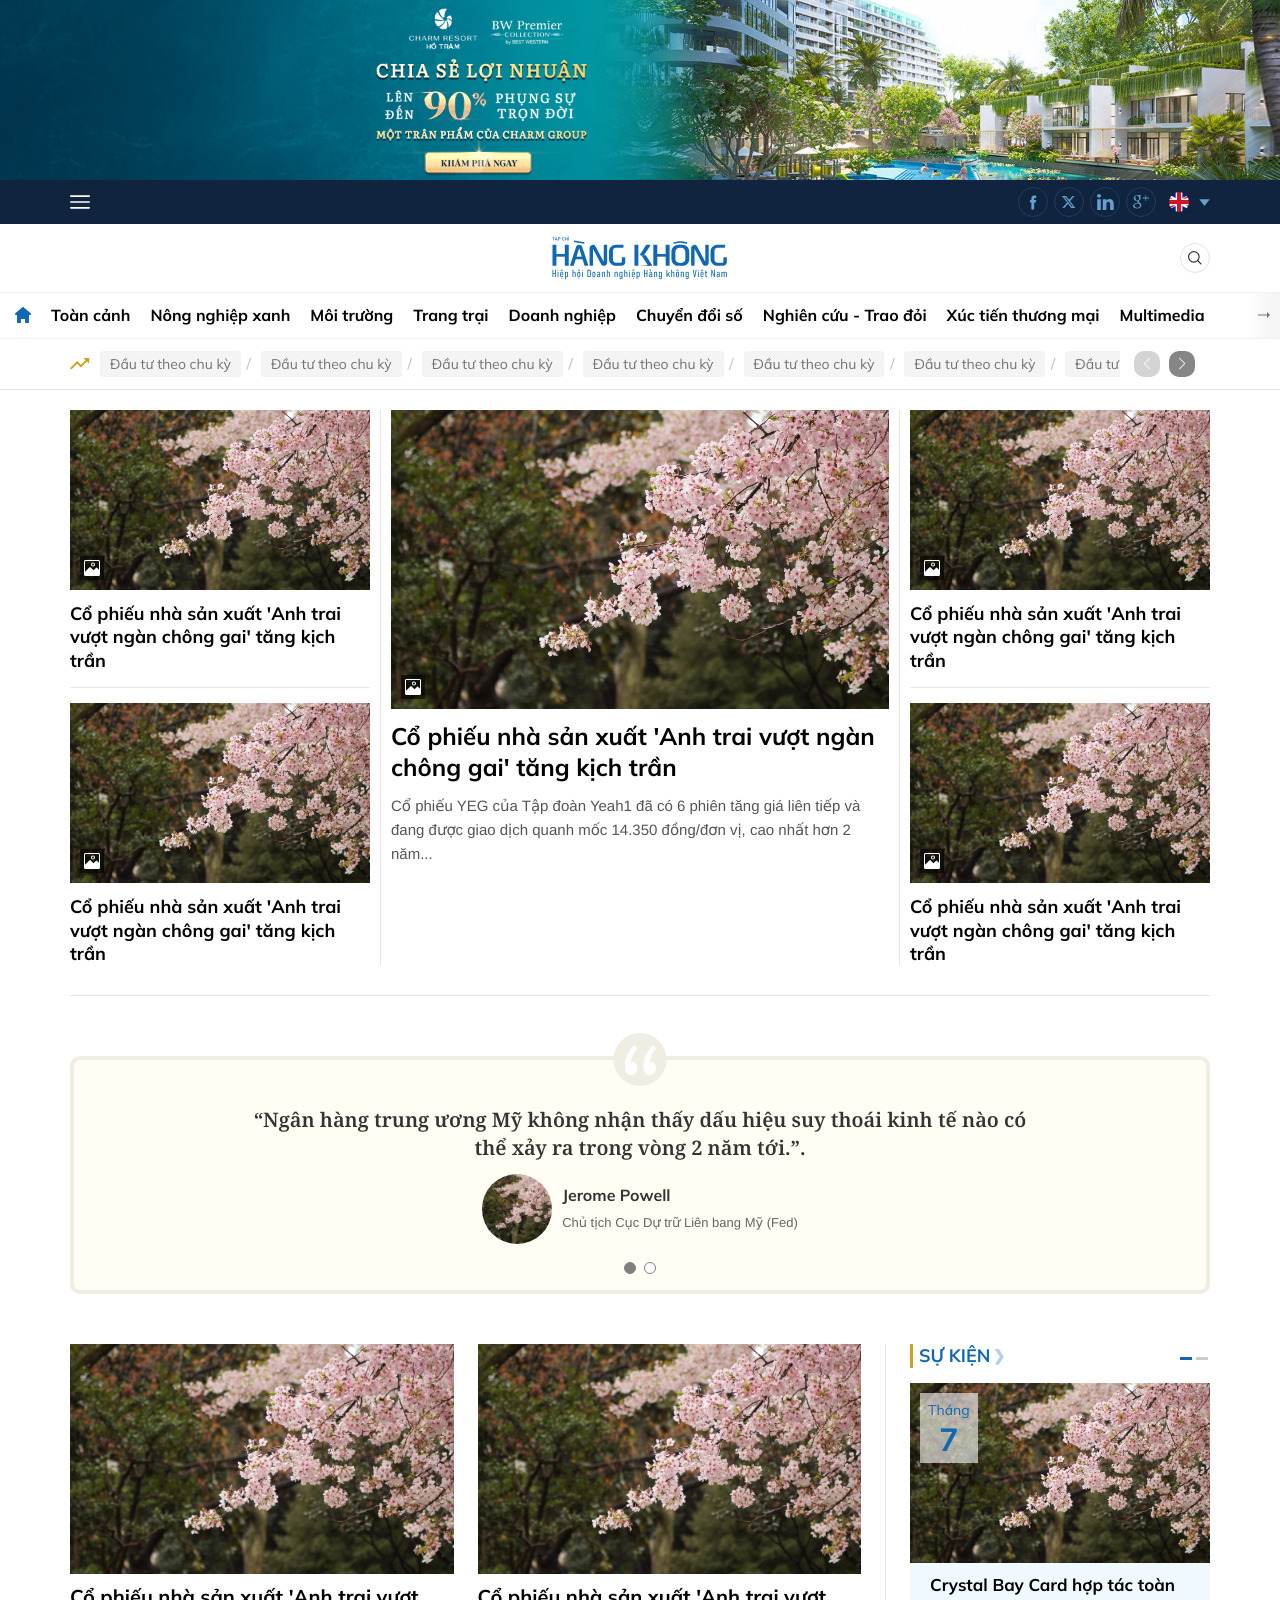
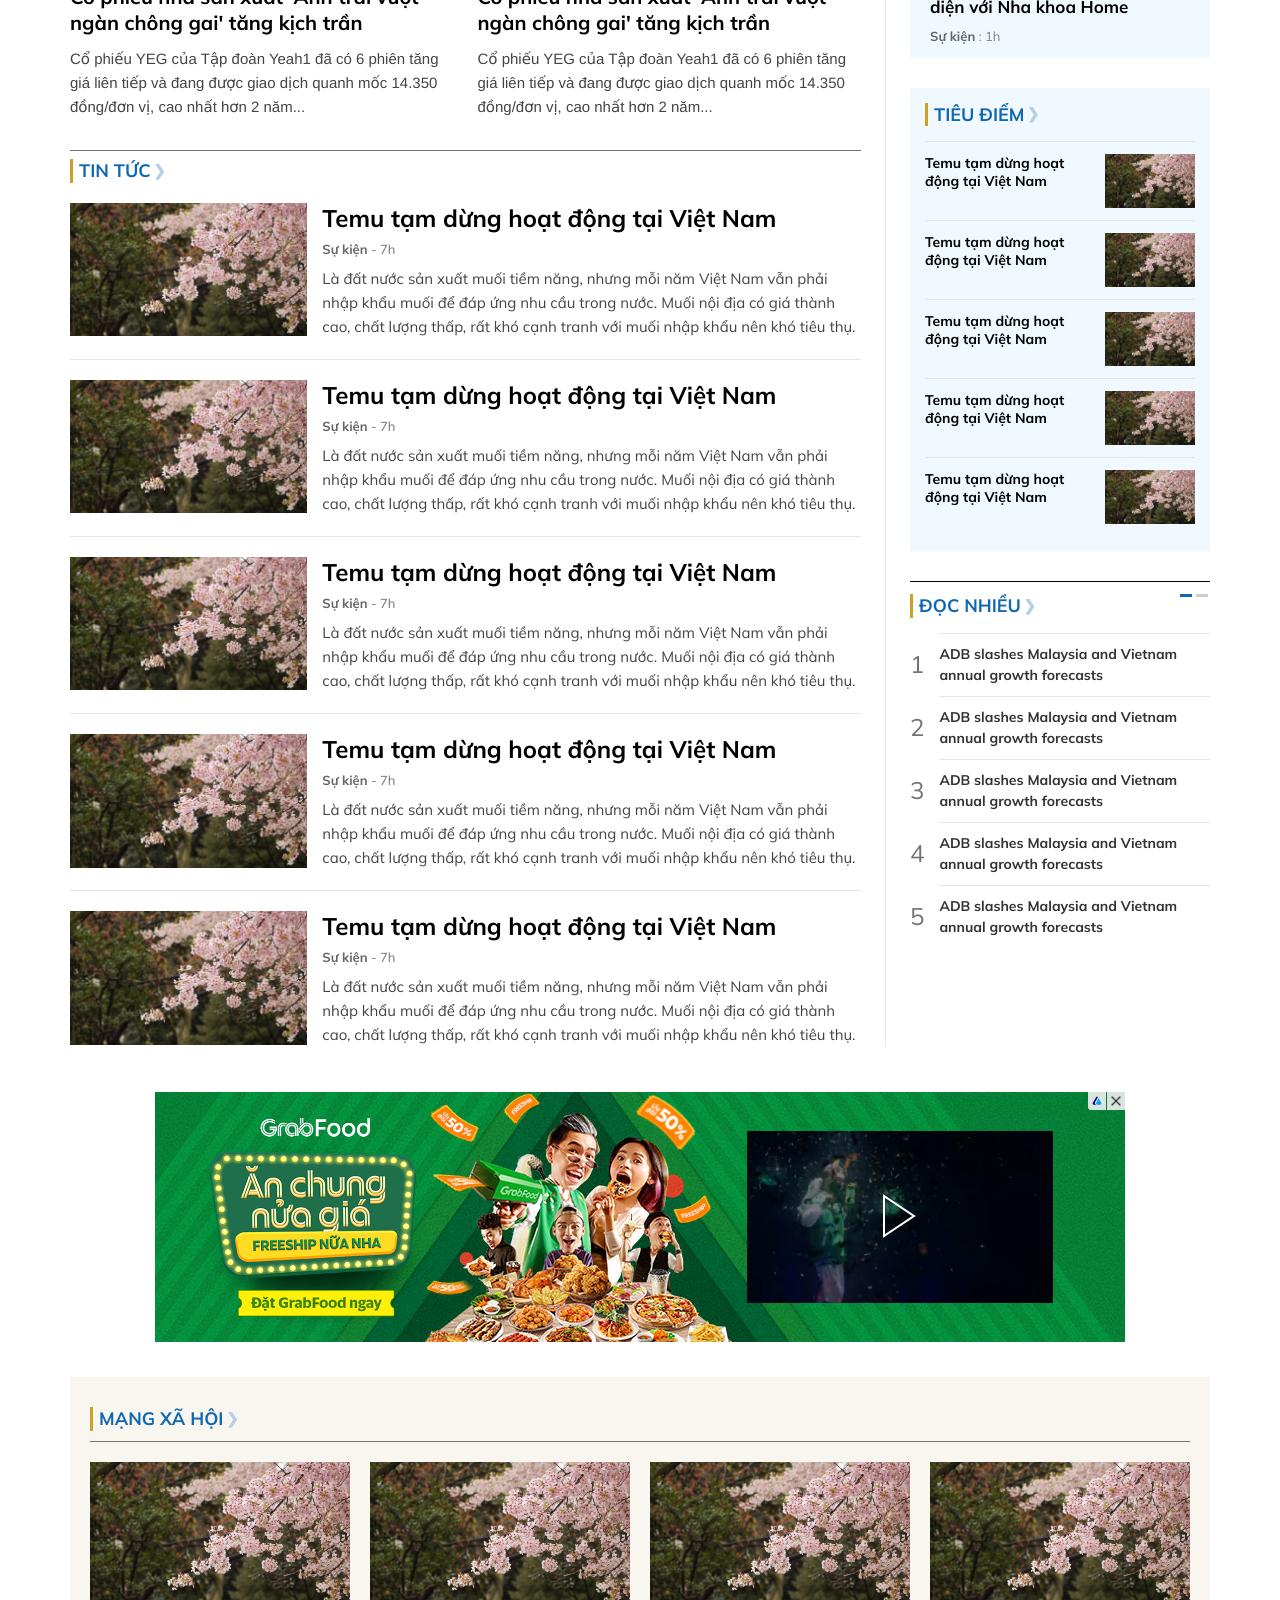
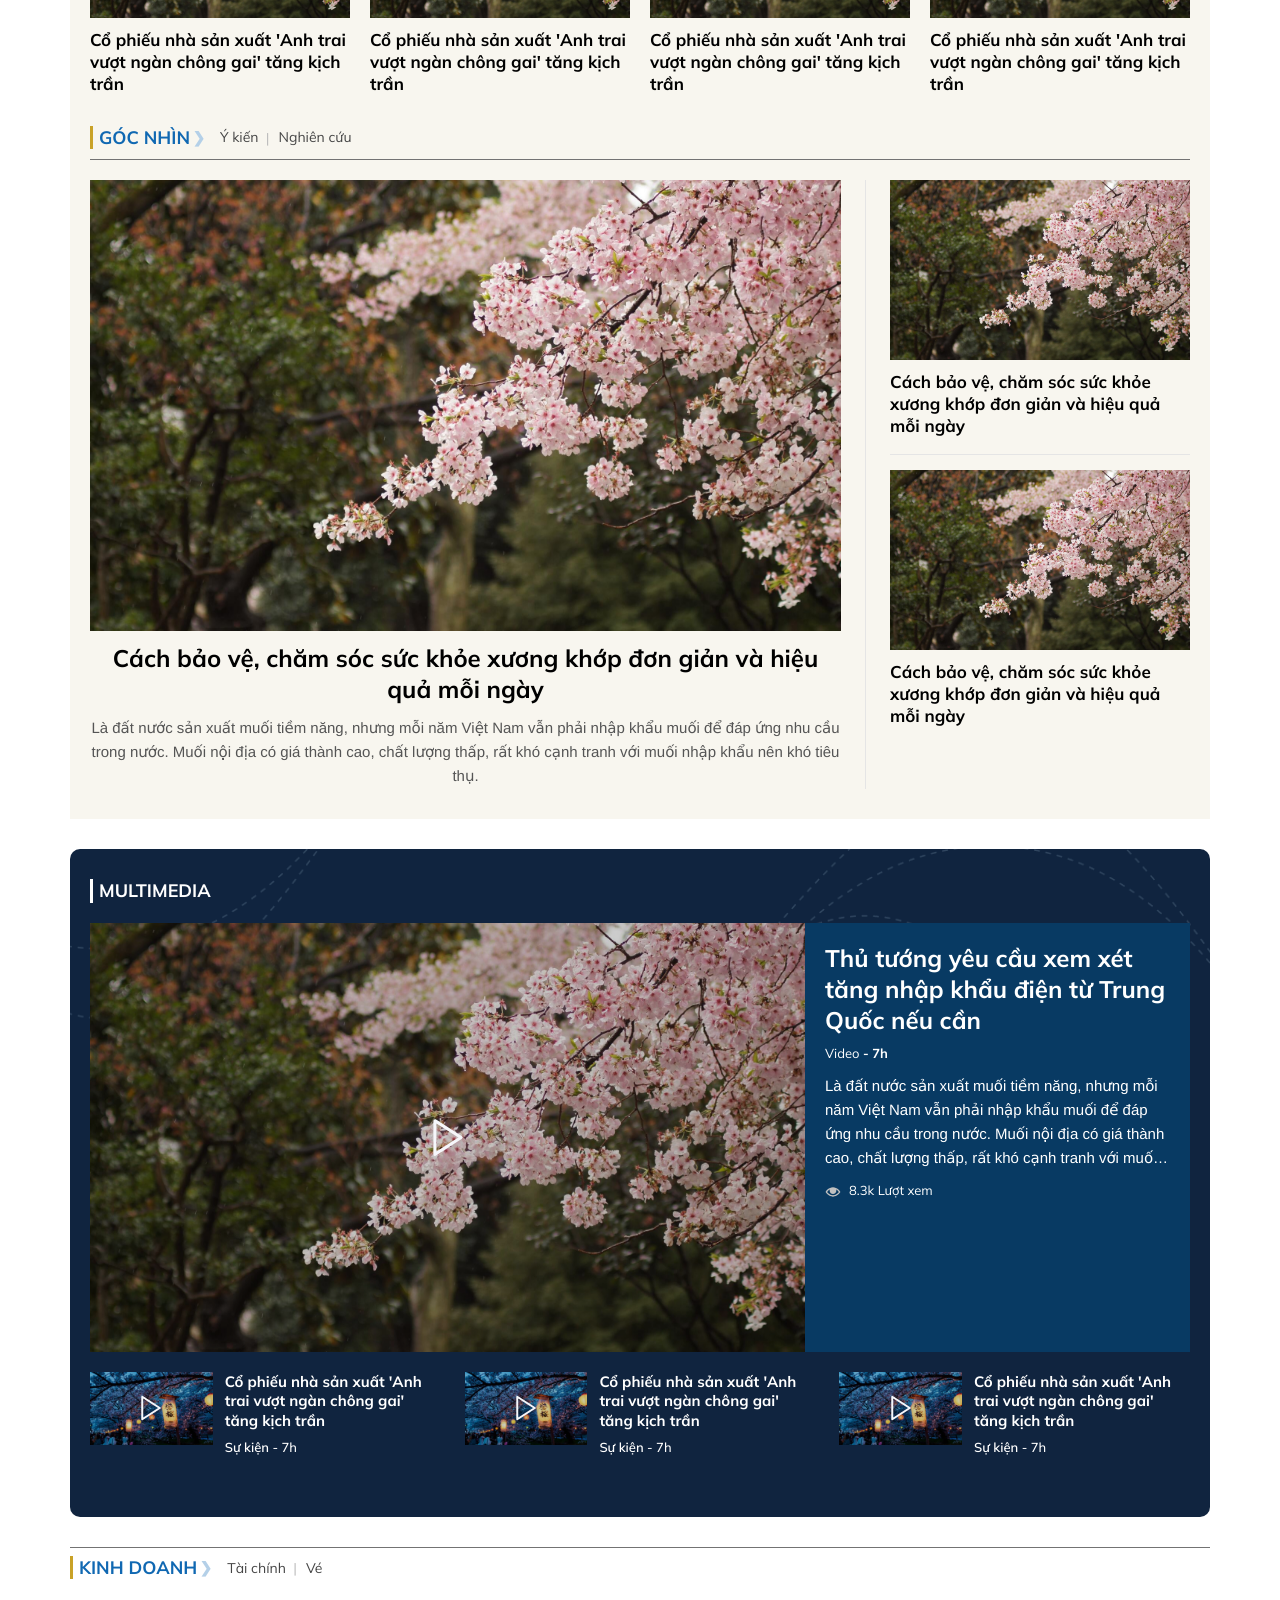
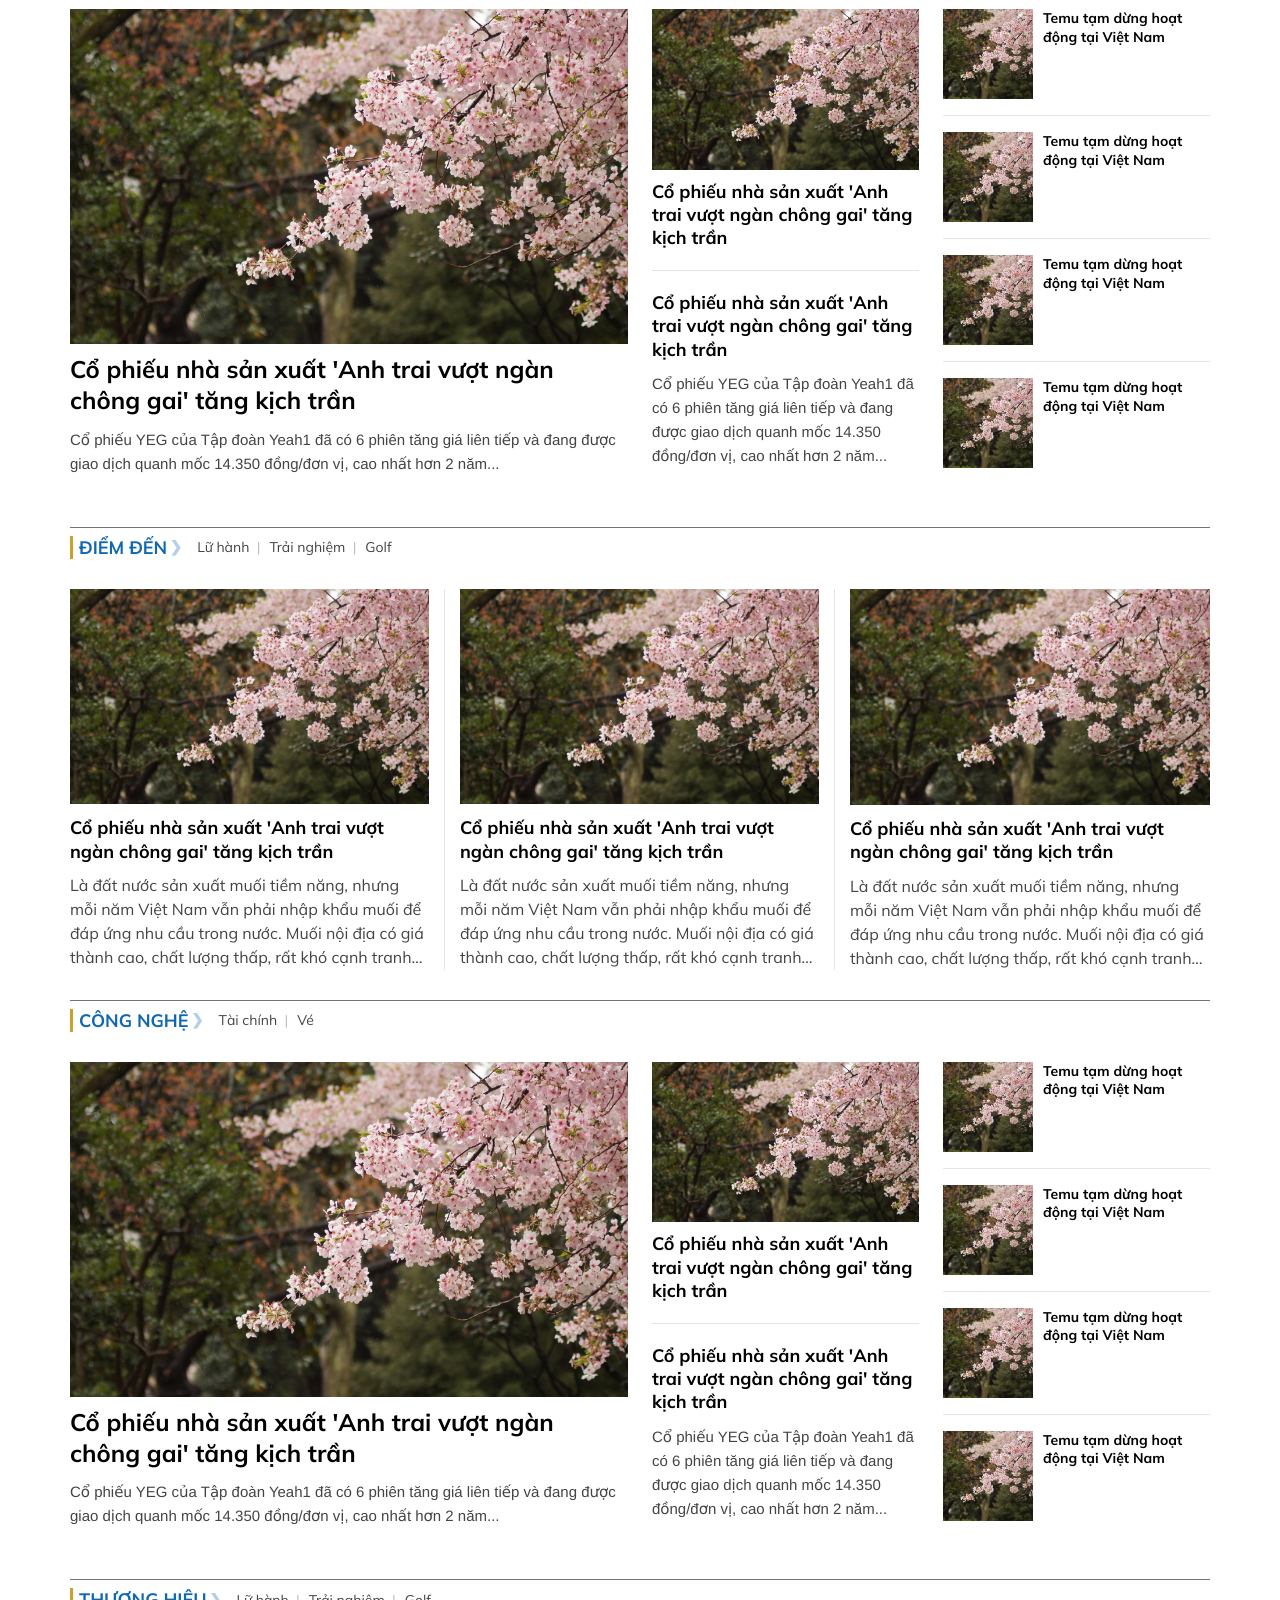
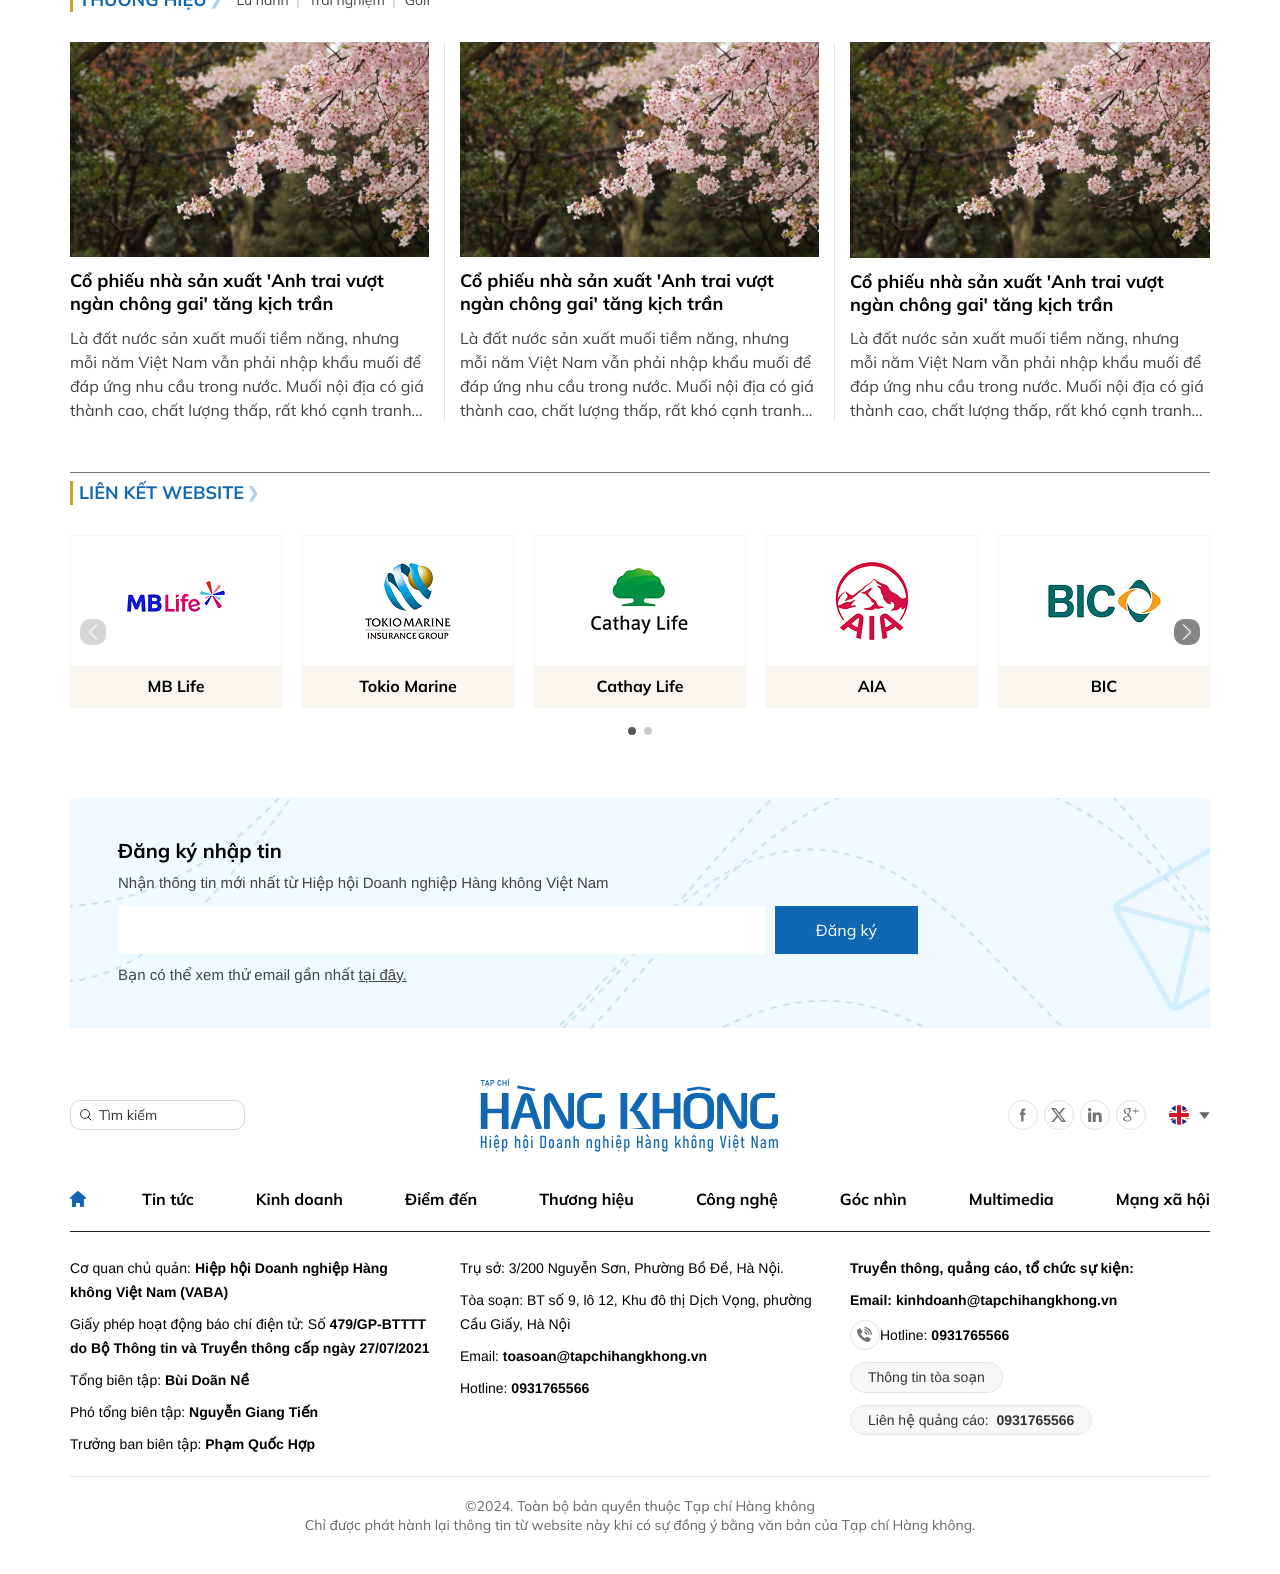
<file: index.html>
<!DOCTYPE html>
<html lang="vi">
    <head>
        <meta charset="UTF-8" />
        <meta http-equiv="X-UA-Compatible" content="IE=edge" />
        <meta name="viewport" content="width=device-width, initial-scale=1.0" />
        <!-- favicon -->
        <link rel="shortcut icon" href="./images/favicon/favicon.ico" type="image/x-icon" />
        <!-- end favicon -->
        <title>Tạp chí Hàng không - Nhịp sống hàng không</title>
        <!-- font -->
        <link rel="preconnect" href="https://fonts.googleapis.com">
        <link rel="preconnect" href="https://fonts.gstatic.com" crossorigin>
        <link href="https://fonts.googleapis.com/css2?family=Noto+Serif:ital,wght@0,100..900;1,100..900&display=swap" rel="stylesheet">
        <!-- end font -->
        <link rel="stylesheet" href="./lib/swiper/swiper-bundle.min.css" />
        <link rel="stylesheet" href="./css/style.css" />
        <script src="./lib/jquery/jquery-3.7.1.min.js"></script>
    </head>

    <body>
        
        <!-- ads top -->
        <div class="ads-top">
            <a href="#">
                <img src="./images/ads_top.png" alt="">
            </a>
        </div>
        <!-- end ads top -->
        <!-- header -->
        <header id="header" class="header relative z-50 js__stickyHeader">
            <!-- pc -->
            <div class="d-3xl-block d-xl-none">
                <div class="header-desk relative z-10">
                    <!-- top -->
                    <div class="header-desk-top bg-blue-102 w-wrapper py-4">
                        <div class="header-desk-top__container w-1140 d-3xl-flex items-center justify-between">
                            <!-- left -->
                            <div class="left d-3xl-flex items-center">
                                <ul class="contact-list fs-14 font-arial d-3xl-flex items-center text-white">
                                    <li class="contact-item">
                                        <span class="contact-text d-3xl-flex items-center">Thứ hai, 14/08/2023</span>
                                    </li>
                                    <li class="contact-item">
                                        <a class="contact-link d-3xl-flex items-center" href="#">Thông tin tòa soạn</a>
                                    </li>
                                    <li class="contact-item">
                                        <a class="contact-link d-3xl-flex items-center" href="#">Liên hệ quảng cáo</a>
                                    </li>
                                    <li class="contact-item">
                                        <a href="tel:012345678" class="contact-link d-3xl-flex items-center">Hotline: <strong>0931765566</strong></a>
                                    </li>
                                </ul>
                            </div>
                            <!-- end left -->

                            <!-- right -->
                            <div class="right d-3xl-flex items-center gap-20">
                                <!-- social -->
                                <ul class="social d-3xl-flex items-center">
                                    <li class="social-item">
                                        <a href="#" class="social-link">
                                            <img src="./images/svg/fb-blue-66.svg" loading="lazy" alt="" width="" height="">
                                        </a>
                                    </li>
                                    <li class="social-item">
                                        <a href="#" class="social-link">
                                            <img src="./images/svg/twitter-blue-66.svg" loading="lazy" alt="" width="" height="">
                                        </a>
                                    </li>
                                    <li class="social-item">
                                        <a href="#" class="social-link">
                                            <img src="./images/svg/linked-blue-66.svg" loading="lazy" alt="" width="" height="">
                                        </a>
                                    </li>
                                    <li class="social-item">
                                        <a href="#" class="social-link">
                                            <img src="./images/svg/gg+-blue-66.svg" loading="lazy" alt="" width="" height="">
                                        </a>
                                    </li>
                                </ul>
                                <!-- end social -->

                                <!-- language -->
                                <div class="language fs-14 js__languageContainer text-white font-arial fw-700">
                                    <div class="language-default d-3xl-flex items-center js__languageDefault">
                                        <div class="language-default__item d-3xl-flex items-center mr-10 js__languageDefaultText">
                                            <span class="language-text d-3xl-inline mr-10">English</span>
                                            <img src="./images/flag_2.png" class="language-img" alt="">
                                        </div>
                                        <div class="language-down">
                                            <img src="./images/svg/Polygon-down-blue-66.svg" alt="">
                                        </div>
                                    </div>
                                    <div class="language-list">
                                        <!-- item -->
                                        <div class="language-item d-3xl-flex items-center js__languageItem">
                                            <span class="language-text d-3xl-inline mr-10">English</span>
                                            <img src="./images/flag_2.png" class="language-img" alt="">
                                        </div>
                                        <!-- end item -->
                                        <!-- item -->
                                        <div class="language-item d-3xl-flex items-center js__languageItem">
                                            <span class="language-text d-3xl-inline mr-10">Tiếng việt</span>
                                            <img src="./images/flag_1.png" class="language-img" alt="">
                                        </div>
                                        <!-- end item -->
                                    </div>
                                </div>
                                <!-- end language -->

                            </div>
                            <!-- end right -->
                        </div>
                    </div>
                    <!-- end top -->
                    
                    <!-- center -->
                    <div class="header-desk-center bg-white w-wrapper">
                        <div class="header-desk-center__container w-1140 d-3xl-flex items-center py-20">
                            <!-- left -->
                            <div class="left flex-1">
                                <!-- search desk -->
                                <div class="search-desk fs-14">
                                    <form action="" class="relative">
                                        <input type="hidden" name="mod" value="archive">
                                        <input type="hidden" name="act" value="search">
                                        <input name="search" type="text" class="search-input fs-14 w-full h-full" placeholder="Tìm kiếm">
                                        <button class="search-btn">
                                            <img src="./images/svg/search-gray.svg" loading="lazy" alt="" width="12" height="12">
                                        </button>
                                    </form>
                                </div>
                                <!-- end search desk -->
                            </div>
                            <!-- end left -->
                            
                            <!-- center -->
                            <div class="center flex-0">
                                <!-- logo -->
                                <div class="logo d-3xl-flex items-center gap-10">
                                    <a href="#" class="logo-img">
                                        <img src="./images/svg/logo.svg" alt="">
                                    </a>
                                </div>
                                <!-- end logo -->
                            </div>
                            <!-- end center -->
                            <!-- right -->
                            <div class="right flex-1 d-3xl-flex items-center justify-end">
                                
                            </div>
                            <!-- end right -->
                            
                        </div>
                    </div>
                    <!-- end center -->

                    <!-- menu -->
                    <div class="header-desk-menu bg-white w-wrapper relative bg-white no-print">
                        
                        <div class="header-desk-menu__container w-1140 d-3xl-flex items-center justify-between">
                            <!-- navbar -->
                            <nav class="navbar flex-1">
                                <ul class="navbar-wrapper d-3xl-flex items-center justify-between">
                                    <li class="navbar-item flex-0">
                                        <a href="#" class="icon-16">
                                            <img src="./images/svg/home-blue.svg" alt="" class="">
                                        </a>
                                    </li>
                                    <!-- item -->
                                    <li class="navbar-item">
                                        <div class="navbar-item__heading d-3xl-flex items-center fw-700 fs-16">
                                            <a href="#" class="navbar-item__text flex-1 d-3xl-inline-block text-gray-18">Kinh doanh</a>
                                        </div>
                                        <ul class="navbar-dropdown fs-14 scroll">
                                            <li class="navbar-dropdown__item">
                                                <a href="#" class="navbar-dropdown__link">Trong nước</a>
                                            </li>
                                            <li class="navbar-dropdown__item">
                                                <a href="#" class="navbar-dropdown__link">Quốc tế</a>
                                            </li>
                                            <li class="navbar-dropdown__item">
                                                <a href="#" class="navbar-dropdown__link">Tin phật sự</a>
                                            </li>
                                            <li class="navbar-dropdown__item">
                                                <a href="#" class="navbar-dropdown__link">Tin mới</a>
                                            </li>
                                        </ul>
                                    </li>
                                    <!-- end item -->
                                    <!-- item -->
                                    <li class="navbar-item">
                                        <div class="navbar-item__heading d-3xl-flex items-center fw-700 fs-16">
                                            <a href="#" class="navbar-item__text flex-1 d-3xl-inline-block text-gray-18">Điểm đến</a>
                                        </div>
                                        <ul class="navbar-dropdown fs-14 scroll">
                                            <li class="navbar-dropdown__item">
                                                <a href="#" class="navbar-dropdown__link">Trong nước</a>
                                            </li>
                                            <li class="navbar-dropdown__item">
                                                <a href="#" class="navbar-dropdown__link">Quốc tế</a>
                                            </li>
                                            <li class="navbar-dropdown__item">
                                                <a href="#" class="navbar-dropdown__link">Tin phật sự</a>
                                            </li>
                                            <li class="navbar-dropdown__item">
                                                <a href="#" class="navbar-dropdown__link">Tin mới</a>
                                            </li>
                                        </ul>
                                    </li>
                                    <!-- end item -->
                                    <!-- item -->
                                    <li class="navbar-item">
                                        <div class="navbar-item__heading d-3xl-flex items-center fw-700 fs-16">
                                            <a href="#" class="navbar-item__text flex-1 d-3xl-inline-block text-gray-18">Thương hiệu</a>
                                        </div>
                                        <ul class="navbar-dropdown fs-14 scroll">
                                            <li class="navbar-dropdown__item">
                                                <a href="#" class="navbar-dropdown__link">Trong nước</a>
                                            </li>
                                            <li class="navbar-dropdown__item">
                                                <a href="#" class="navbar-dropdown__link">Quốc tế</a>
                                            </li>
                                            <li class="navbar-dropdown__item">
                                                <a href="#" class="navbar-dropdown__link">Tin phật sự</a>
                                            </li>
                                            <li class="navbar-dropdown__item">
                                                <a href="#" class="navbar-dropdown__link">Tin mới</a>
                                            </li>
                                        </ul>
                                    </li>
                                    <!-- end item -->
                                    <!-- item -->
                                    <li class="navbar-item">
                                        <div class="navbar-item__heading d-3xl-flex items-center fw-700 fs-16">
                                            <a href="#" class="navbar-item__text flex-1 d-3xl-inline-block text-gray-18">Công nghệ</a>
                                        </div>
                                        <ul class="navbar-dropdown fs-14 scroll">
                                            <li class="navbar-dropdown__item">
                                                <a href="#" class="navbar-dropdown__link">Trong nước</a>
                                            </li>
                                            <li class="navbar-dropdown__item">
                                                <a href="#" class="navbar-dropdown__link">Quốc tế</a>
                                            </li>
                                            <li class="navbar-dropdown__item">
                                                <a href="#" class="navbar-dropdown__link">Tin phật sự</a>
                                            </li>
                                            <li class="navbar-dropdown__item">
                                                <a href="#" class="navbar-dropdown__link">Tin mới</a>
                                            </li>
                                        </ul>
                                    </li>
                                    <!-- end item -->
                                    <!-- item -->
                                    <li class="navbar-item">
                                        <div class="navbar-item__heading d-3xl-flex items-center fw-700 fs-16">
                                            <a href="#" class="navbar-item__text flex-1 d-3xl-inline-block text-gray-18">Góc nhìn</a>
                                        </div>
                                        <ul class="navbar-dropdown fs-14 scroll">
                                            <li class="navbar-dropdown__item">
                                                <a href="#" class="navbar-dropdown__link">Trong nước</a>
                                            </li>
                                            <li class="navbar-dropdown__item">
                                                <a href="#" class="navbar-dropdown__link">Quốc tế</a>
                                            </li>
                                            <li class="navbar-dropdown__item">
                                                <a href="#" class="navbar-dropdown__link">Tin phật sự</a>
                                            </li>
                                            <li class="navbar-dropdown__item">
                                                <a href="#" class="navbar-dropdown__link">Tin mới</a>
                                            </li>
                                        </ul>
                                    </li>
                                    <!-- end item -->
                                    <!-- item -->
                                    <li class="navbar-item">
                                        <div class="navbar-item__heading d-3xl-flex items-center fw-700 fs-16">
                                            <a href="#" class="navbar-item__text flex-1 d-3xl-inline-block text-gray-18">Multimedia</a>
                                        </div>
                                        <ul class="navbar-dropdown fs-14 scroll">
                                            <li class="navbar-dropdown__item">
                                                <a href="#" class="navbar-dropdown__link">Trong nước</a>
                                            </li>
                                            <li class="navbar-dropdown__item">
                                                <a href="#" class="navbar-dropdown__link">Quốc tế</a>
                                            </li>
                                            <li class="navbar-dropdown__item">
                                                <a href="#" class="navbar-dropdown__link">Tin phật sự</a>
                                            </li>
                                            <li class="navbar-dropdown__item">
                                                <a href="#" class="navbar-dropdown__link">Tin mới</a>
                                            </li>
                                        </ul>
                                    </li>
                                    <!-- end item -->
                                    <!-- item -->
                                    <li class="navbar-item">
                                        <div class="navbar-item__heading d-3xl-flex items-center fw-700 fs-16">
                                            <a href="#" class="navbar-item__text flex-1 d-3xl-inline-block text-gray-18">Mạng xã hội</a>
                                        </div>
                                        <ul class="navbar-dropdown fs-14 scroll">
                                            <li class="navbar-dropdown__item">
                                                <a href="#" class="navbar-dropdown__link">Trong nước</a>
                                            </li>
                                            <li class="navbar-dropdown__item">
                                                <a href="#" class="navbar-dropdown__link">Quốc tế</a>
                                            </li>
                                            <li class="navbar-dropdown__item">
                                                <a href="#" class="navbar-dropdown__link">Tin phật sự</a>
                                            </li>
                                            <li class="navbar-dropdown__item">
                                                <a href="#" class="navbar-dropdown__link">Tin mới</a>
                                            </li>
                                        </ul>
                                    </li>
                                    <!-- end item -->
                                    <li class="navbar-item navbar-more  js__navbarMore">
                                        <div class="navbar-more__icon js__navbarMoreIcon">
                                            <div class="bar">
                                                <img src="./images/svg/bar.svg" alt="">
                                            </div>
                                            <div class="close">
                                                <img src="./images/svg/close.svg" alt="">
                                            </div>
                                        </div>
                                        
                                    </li>
                                </ul>

                                <div class="navbar-more__content js__navbarMoreContent">
                                    <div class="navbar-more__inner w-1140">
                                        <ul class="navbar-more__list d-3xl-grid col-4 gap-24">
                                            <li class="navbar-more__item">
                                                <div class="navbar-more__title"><a href="#">Cate 1</a></div>
                                                <ul class="navbar-more__children">
                                                    <li><a href="#">Cate 2</a></li>
                                                    <li><a href="#">Cate 2</a></li>
                                                    <li><a href="#">Cate 2</a></li>
                                                    <li><a href="#">Cate 2</a></li>
                                                </ul>
                                            </li>
                                            <li class="navbar-more__item">
                                                <div class="navbar-more__title"><a href="#">Cate 1</a></div>
                                                <ul class="navbar-more__children">
                                                    <li><a href="#">Cate 2</a></li>
                                                    <li><a href="#">Cate 2</a></li>
                                                    <li><a href="#">Cate 2</a></li>
                                                    <li><a href="#">Cate 2</a></li>
                                                </ul>
                                            </li>
                                            <li class="navbar-more__item">
                                                <div class="navbar-more__title"><a href="#">Cate 1</a></div>
                                                <ul class="navbar-more__children">
                                                    <li><a href="#">Cate 2</a></li>
                                                    <li><a href="#">Cate 2</a></li>
                                                    <li><a href="#">Cate 2</a></li>
                                                    <li><a href="#">Cate 2</a></li>
                                                </ul>
                                            </li>
                                            <li class="navbar-more__item">
                                                <div class="navbar-more__title"><a href="#">Cate 1</a></div>
                                                <ul class="navbar-more__children">
                                                    <li><a href="#">Cate 2</a></li>
                                                    <li><a href="#">Cate 2</a></li>
                                                    <li><a href="#">Cate 2</a></li>
                                                    <li><a href="#">Cate 2</a></li>
                                                </ul>
                                            </li>
                                        </ul>
                                    </div>
                                </div>
                            </nav>
                            <!-- end navbar -->
                        </div>
                    </div>
                    <!-- end menu -->
                </div>
            </div>
            <!-- end pc -->
             
            <!-- mb -->
            <div class="d-3xl-none d-xl-block">
                <div class="header-mb relative z-10">
                   <!-- top -->
                    <div class="header-mb-top w-wrapper bg-blue-102">
                        <div class="header-mb-top__container w-1140 d-3xl-flex items-center justify-between py-4">
                            <!-- left-->
                            <div class="header-mb-top__left">
                                <!-- submenu -->
                                <div class="sub-menu">
                                    <!-- icon bar -->
                                    <div class="icon-bar js__clickShowMenuMb">
                                        <img src="./images/svg/bar-w.svg" alt="">
                                    </div>
                                    <!-- end icon bar -->
                                    <!-- content -->
                                    <div class="sub-menu__content">
                                        <!-- close -->
                                        <div class="sub-menu__close js__closeSubMenu d-3xl-flex items-center">
                                            <img src="./images/svg/close-gray.svg" alt="">
                                        </div>
                                        <!-- end close -->
            
                                        <div class="sub-menu__container">
                                            <!-- list -->
                                            <div class="sub-menu__list">
                                                <!-- item -->
                                                <div class="sub-menu__item px-20">
                                                    <!-- heading -->
                                                    <div class="heading-sub d-3xl-flex items-center justify-between py-8 text-red-993">
                                                        <h3 class="heading-sub__title fs-14 fw-500 uppercase">
                                                            <a href="#">Tin tức</a>
                                                        </h3>
                                                        <div class="heading-sub__arrow js__dropDown">
                                                            <img src="./images/svg/arrow-down-gray.svg" alt="">
                                                        </div>
                                                    </div>
                                                    <!-- end heading -->
            
                                                    <!-- sub menu list -->
                                                    <ul class="list-sub js__listSubMenu">
                                                        <li class="item-sub">
                                                            <a href="#" class="item-sub__link fs-16">Release Calender</a>
                                                        </li>
                                                        <li class="item-sub">
                                                            <a href="#" class="item-sub__link fs-16">Release Calender</a>
                                                        </li>
                                                        <li class="item-sub">
                                                            <a href="#" class="item-sub__link fs-16">Release Calender</a>
                                                        </li>
                                                    </ul>
                                                    <!-- end sub menu list -->
                                                </div>
                                                <!-- end item -->
                                                <!-- item -->
                                                <div class="sub-menu__item px-20">
                                                    <!-- heading -->
                                                    <div class="heading-sub d-3xl-flex items-center justify-between py-8 text-red-993">
                                                        <h3 class="heading-sub__title fs-14 fw-500 uppercase">
                                                            <a href="#">Tin tức</a>
                                                        </h3>
                                                        <div class="heading-sub__arrow js__dropDown">
                                                            <img src="./images/svg/arrow-down-gray.svg" alt="">
                                                        </div>
                                                    </div>
                                                    <!-- end heading -->
            
                                                    <!-- sub menu list -->
                                                    <ul class="list-sub js__listSubMenu">
                                                        <li class="item-sub">
                                                            <a href="#" class="item-sub__link fs-16">Release Calender</a>
                                                        </li>
                                                        <li class="item-sub">
                                                            <a href="#" class="item-sub__link fs-16">Release Calender</a>
                                                        </li>
                                                        <li class="item-sub">
                                                            <a href="#" class="item-sub__link fs-16">Release Calender</a>
                                                        </li>
                                                    </ul>
                                                    <!-- end sub menu list -->
                                                </div>
                                                <!-- end item -->
                                                <!-- item -->
                                                <div class="sub-menu__item px-20">
                                                    <!-- heading -->
                                                    <div class="heading-sub d-3xl-flex items-center justify-between py-8 text-red-993">
                                                        <h3 class="heading-sub__title fs-14 fw-500 uppercase">
                                                            <a href="#">Tin tức</a>
                                                        </h3>
                                                        <div class="heading-sub__arrow js__dropDown">
                                                            <img src="./images/svg/arrow-down-gray.svg" alt="">
                                                        </div>
                                                    </div>
                                                    <!-- end heading -->
            
                                                    <!-- sub menu list -->
                                                    <ul class="list-sub js__listSubMenu">
                                                        <li class="item-sub">
                                                            <a href="#" class="item-sub__link fs-16">Release Calender</a>
                                                        </li>
                                                        <li class="item-sub">
                                                            <a href="#" class="item-sub__link fs-16">Release Calender</a>
                                                        </li>
                                                        <li class="item-sub">
                                                            <a href="#" class="item-sub__link fs-16">Release Calender</a>
                                                        </li>
                                                    </ul>
                                                    <!-- end sub menu list -->
                                                </div>
                                                <!-- end item -->
                                                
                                                
                                            </div>
                                            <!-- end list -->
                                        </div>
                                    </div>
                                    <!-- end content -->
                                    <div class="overlay js__overlay"></div>
                                </div>
                                <!-- end submenu -->
                            </div>
                            <!-- end left-->

                            <!-- right -->
                            <div class="header-mb-top__right d-3xl-flex items-center gap-10">
                                <!-- social -->
                                <ul class="social d-3xl-flex items-center">
                                    <li class="social-item">
                                        <a href="#" class="social-link">
                                            <img src="./images/svg/fb-blue-66.svg" loading="lazy" alt="" width="" height="">
                                        </a>
                                    </li>
                                    <li class="social-item">
                                        <a href="#" class="social-link">
                                            <img src="./images/svg/twitter-blue-66.svg" loading="lazy" alt="" width="" height="">
                                        </a>
                                    </li>
                                    <li class="social-item">
                                        <a href="#" class="social-link">
                                            <img src="./images/svg/linked-blue-66.svg" loading="lazy" alt="" width="" height="">
                                        </a>
                                    </li>
                                    <li class="social-item">
                                        <a href="#" class="social-link">
                                            <img src="./images/svg/gg+-blue-66.svg" loading="lazy" alt="" width="" height="">
                                        </a>
                                    </li>
                                </ul>
                                <!-- end social -->
    
                                <!-- language -->
                                <div class="language fs-14 js__languageContainer text-white font-arial fw-700">
                                    <div class="language-default d-3xl-flex items-center js__languageDefault">
                                        <div class="language-default__item d-3xl-flex items-center mr-10 js__languageDefaultText">
                                            <span class="language-text d-3xl-inline mr-10">English</span>
                                            <img src="./images/flag_2.png" class="language-img" alt="">
                                        </div>
                                        <div class="language-down">
                                            <img src="./images/svg/Polygon-down-blue-66.svg" alt="">
                                        </div>
                                    </div>
                                    <div class="language-list">
                                        <!-- item -->
                                        <div class="language-item d-3xl-flex items-center js__languageItem">
                                            <span class="language-text d-3xl-inline mr-10">English</span>
                                            <img src="./images/flag_2.png" class="language-img" alt="">
                                        </div>
                                        <!-- end item -->
                                        <!-- item -->
                                        <div class="language-item d-3xl-flex items-center js__languageItem">
                                            <span class="language-text d-3xl-inline mr-10">Tiếng việt</span>
                                            <img src="./images/flag_1.png" class="language-img" alt="">
                                        </div>
                                        <!-- end item -->
                                    </div>
                                </div>
                                <!-- end language -->
                            </div>
                            <!-- end right -->

                        </div>
                    </div>
                    <!-- end top -->
                    <!-- center -->
                    <div class="header-mb-center w-wrapper bg-white py-8">
                        <div class="header-mb-center__container w-1140 d-3xl-flex items-center justify-between py-4">
                            <!-- left -->
                            <div class="left flex-1">
                            </div>
                            <!-- end left -->
                            <!-- center -->
                            <div class="center flex-3 d-3xl-flex items-center justify-center">
                                <!-- logo -->
                                <div class="logo">
                                    <a href="#" class="logo-img">
                                        <img src="./images/svg/logo.svg" alt="">
                                    </a>
                                </div>
                                <!-- end logo -->
                            </div>
                            <!-- end center -->
                           
                            <!-- right -->
                            <div class="right flex-1 d-3xl-flex items-center justify-end">
                                <!-- search mb -->
                                <div class="search-mb">
                                    <div class="search-mb__icon js__searchMb">
                                        <img src="./images/svg/search-gray.svg" alt="">
                                    </div>
                                    <!-- form -->
                                    <div class="header-search-mb__form h-60 w-full js__formSearchMb shadow">
                                        <form action="" class="w-full h-full">
                                            <div class="relative w-full h-full">
                                                <input type="text" class="header-search-input w-full h-full p-12 fs-16 js__focusSearchMb" placeholder="Search...">
                                                <div class="header-search-btn absolute h-full d-3xl-flex items-center p-8 js__closeSearchMb icon-16">
                                                    <img src="./images/svg/close-gray.svg" alt="">
                                                </div>
                                            </div>
                                        </form>
                                    </div>
                                    <!-- end form -->
                                </div>
                                <!-- end search mb -->
                            </div>
                            <!-- end right -->
                        </div>
                    </div>
                    <!-- end center -->
                    <!-- navbar menu mb -->
                    <div class="navbar-menu-mb js__navbarMenuMb py-12 pl-15 pr-40 relative">
                        <ul class="navbar-mb js__navbarMb d-3xl-flex items-center fs-16 text-gray-18 fw-700">
                            <li class="navbar-item flex-0">
                                <a href="#" class="">
                                    <img src="./images/svg/home-blue.svg" alt="">
                                </a>
                            </li>
                            <li class="navbar-item">
                                <a href="#">Toàn cảnh</a>
                            </li>
                            <li class="navbar-item">
                                <a href="#">Nông nghiệp xanh</a>
                            </li>
                            <li class="navbar-item">
                                <a href="#">Môi trường</a>
                            </li>
                            <li class="navbar-item">
                                <a href="#">Trang trại</a>
                            </li>
                            <li class="navbar-item">
                                <a href="#">Doanh nghiệp</a>
                            </li>
                            <li class="navbar-item">
                                <a href="#">Chuyển đổi số</a>
                            </li>
                            <li class="navbar-item">
                                <a href="#">Nghiên cứu - Trao đỏi</a>
                            </li>
                            <li class="navbar-item">
                                <a href="#">Xúc tiến thương mại</a>
                            </li>
                            <li class="navbar-item">
                                <a href="#">Multimedia</a>
                            </li>
                        </ul>
                        <div class="navbar-scroll-icon js__navbarIcon">
                            <img src="./images/svg/arrow-next-gray-2.svg" alt="">
                        </div>
                    </div>
                    <!-- end navbar menu mb -->
                </div>
            </div>
            <!-- end mb -->

        </header>
        <!-- end header -->
        <!-- main -->
        <main id="main" class="main">

            <!-- desk top -->
            <div class="d-3xl-block d-md-none">
                <!-- primary -->
                <section class="section-primary relative w-wrapper z-10 over-hidden py-12 border-b-e5">
                    <div class="section-primary__container w-1140 relative">
                       <!-- index -->
                        <div class="breadcrumb-quaternary">
                            <div class="breadcrumb-quaternary__container d-3xl-flex items-center">
                                <div class="breadcrumb-quaternary__icon mr-10 flex-0">
                                    <img src="./images/svg/index.svg" alt="" />
                                </div>
                                <div class="breadcrumb-quaternary__slide flex-1 js__autoSlideContainer">
                                    <div class="swiper js__swiperAuto">
                                        <div class="swiper-wrapper">
                                            <!-- slide -->
                                            <div class="swiper-slide">
                                                <div class="breadcrumb-quaternary__item fs-14 text-gray-73">
                                                    <a href="#" class="breadcrumb-quaternary__link">Đầu tư theo chu kỳ</a>
                                                </div>
                                            </div>
                                            <!-- end slide -->
                                            <!-- slide -->
                                            <div class="swiper-slide">
                                                <div class="breadcrumb-quaternary__item fs-14 text-gray-73">
                                                    <a href="#" class="breadcrumb-quaternary__link">Đầu tư theo chu kỳ</a>
                                                </div>
                                            </div>
                                            <!-- end slide -->
                                            <!-- slide -->
                                            <div class="swiper-slide">
                                                <div class="breadcrumb-quaternary__item fs-14 text-gray-73">
                                                    <a href="#" class="breadcrumb-quaternary__link">Đầu tư theo chu kỳ</a>
                                                </div>
                                            </div>
                                            <!-- end slide -->
                                            <!-- slide -->
                                            <div class="swiper-slide">
                                                <div class="breadcrumb-quaternary__item fs-14 text-gray-73">
                                                    <a href="#" class="breadcrumb-quaternary__link">Đầu tư theo chu kỳ</a>
                                                </div>
                                            </div>
                                            <!-- end slide -->
                                            <!-- slide -->
                                            <div class="swiper-slide">
                                                <div class="breadcrumb-quaternary__item fs-14 text-gray-73">
                                                    <a href="#" class="breadcrumb-quaternary__link">Đầu tư theo chu kỳ</a>
                                                </div>
                                            </div>
                                            <!-- end slide -->
                                            <!-- slide -->
                                            <div class="swiper-slide">
                                                <div class="breadcrumb-quaternary__item fs-14 text-gray-73">
                                                    <a href="#" class="breadcrumb-quaternary__link">Đầu tư theo chu kỳ</a>
                                                </div>
                                            </div>
                                            <!-- end slide -->
                                            <!-- slide -->
                                            <div class="swiper-slide">
                                                <div class="breadcrumb-quaternary__item fs-14 text-gray-73">
                                                    <a href="#" class="breadcrumb-quaternary__link">Đầu tư theo chu kỳ</a>
                                                </div>
                                            </div>
                                            <!-- end slide -->
                                            <!-- slide -->
                                            <div class="swiper-slide">
                                                <div class="breadcrumb-quaternary__item fs-14 text-gray-73">
                                                    <a href="#" class="breadcrumb-quaternary__link">Đầu tư theo chu kỳ</a>
                                                </div>
                                            </div>
                                            <!-- end slide -->
                                            <!-- slide -->
                                            <div class="swiper-slide">
                                                <div class="breadcrumb-quaternary__item fs-14 text-gray-73">
                                                    <a href="#" class="breadcrumb-quaternary__link">Đầu tư theo chu kỳ</a>
                                                </div>
                                            </div>
                                            <!-- end slide -->
                                            <!-- slide -->
                                            <div class="swiper-slide">
                                                <div class="breadcrumb-quaternary__item fs-14 text-gray-73">
                                                    <a href="#" class="breadcrumb-quaternary__link">Đầu tư theo chu kỳ</a>
                                                </div>
                                            </div>
                                            <!-- end slide -->
                                            <!-- slide -->
                                            <div class="swiper-slide">
                                                <div class="breadcrumb-quaternary__item fs-14 text-gray-73">
                                                    <a href="#" class="breadcrumb-quaternary__link">Đầu tư theo chu kỳ</a>
                                                </div>
                                            </div>
                                            <!-- end slide -->
                                        </div>
                                    </div>
                                    <div class="swiper-button-next"></div>
                                    <div class="swiper-button-prev"></div>
                                </div>
                            </div>
                        </div>
                        <!-- end index -->
                    </div>
                </section>
                <!-- end primary -->
                
                <!-- secondary -->
                <section class="section-secondary relative z-10 over-hidden w-wrapper bg-white pt-20">
                    <div class="section-secondary__container w-1140 w-md-500">
                        <!-- top -->
                        <div class="section-secondary__top block-tertiary pb-30 border-b-e5">
                            <!-- left -->
                            <div class="top-left block-tertiary__left">
                                <!-- article list -->
                                <div class="article-list last-article">
                                    <!-- article -->
                                    <div class="article py-15 border-b-e5">
                                        <!-- img -->
                                        <div class="article-img over-hidden">
                                            <a href="#" class="ratio-15x9">
                                                <img src="./images/2.jpg" alt="">
                                                <div class="camera-small">
                                                    <img src="./images/svg/img-demo.svg" alt="">
                                                </div>
                                            </a>
                                        </div>
                                        <!-- end img -->
                                        <!-- content -->
                                        <div class="article-content pt-12">
                                            <h3 class="article-title fs-18 fw-700 lh-130">
                                                <a href="#" class="">Cổ phiếu nhà sản xuất 'Anh trai vượt ngàn chông gai' tăng kịch trần
                                                </a>
                                            </h3>
                                        </div>
                                        <!-- end content -->
                                    </div>
                                    <!-- end article -->
                                    <!-- article -->
                                    <div class="article py-15 border-b-e5">
                                        <!-- img -->
                                        <div class="article-img over-hidden">
                                            <a href="#" class="ratio-15x9">
                                                <img src="./images/2.jpg" alt="">
                                                <div class="camera-small">
                                                    <img src="./images/svg/img-demo.svg" alt="">
                                                </div>
                                            </a>
                                        </div>
                                        <!-- end img -->
                                        <!-- content -->
                                        <div class="article-content pt-12">
                                            <h3 class="article-title fs-18 fw-700 lh-130">
                                                <a href="#" class="">Cổ phiếu nhà sản xuất 'Anh trai vượt ngàn chông gai' tăng kịch trần
                                                </a>
                                            </h3>
                                        </div>
                                        <!-- end content -->
                                    </div>
                                    <!-- end article -->
                                </div>
                                <!-- end article list -->
                            </div>
                            <!-- end left -->
                            <!-- center -->
                            <div class="top-center block-tertiary__center border-r-e5 border-l-e5 pl-10 ml-10 pr-10 mr-10 border-r-md-0 pr-md-0 mr-md-0">
                                <!-- article -->
                                <div class="article-large">
                                    <!-- img -->
                                    <div class="article-img over-hidden">
                                        <a href="#" class="ratio-15x9">
                                            <img src="./images/2.jpg" alt="">
                                            <div class="camera-small">
                                                <img src="./images/svg/img-demo.svg" alt="">
                                            </div>
                                        </a>
                                    </div>
                                    <!-- end img -->
                                    <!-- content -->
                                    <div class="article-content mt-12">
                                        <h1 class="article-title fs-24 text-black fw-700 lh-130">
                                            <a href="#" class="">Cổ phiếu nhà sản xuất 'Anh trai vượt ngàn chông gai' tăng kịch trần
                                            </a>
                                        </h1>
                                        
                                        <div class="article-des fs-15 font-arial text-gray-55 lh-130 mt-12">
                                            <p> Cổ phiếu YEG của Tập đoàn Yeah1 đã có 6 phiên tăng giá liên tiếp và đang được giao dịch quanh mốc 14.350 đồng/đơn vị, cao nhất hơn 2 năm...
                                            </p>
                                        </div>
                                    </div>
                                    <!-- end content -->
                                </div>
                                <!-- end article -->
                            </div>
                            <!-- end center -->
                            <!-- right -->
                            <div class="top-right block-tertiary__right">
                                <!-- article list -->
                                <div class="article-list last-article">
                                    <!-- article -->
                                    <div class="article py-15 border-b-e5">
                                        <!-- img -->
                                        <div class="article-img over-hidden">
                                            <a href="#" class="ratio-15x9">
                                                <img src="./images/2.jpg" alt="">
                                                <div class="camera-small">
                                                    <img src="./images/svg/img-demo.svg" alt="">
                                                </div>
                                            </a>
                                        </div>
                                        <!-- end img -->
                                        <!-- content -->
                                        <div class="article-content pt-12">
                                            <h3 class="article-title fs-18 fw-700 lh-130">
                                                <a href="#" class="">Cổ phiếu nhà sản xuất 'Anh trai vượt ngàn chông gai' tăng kịch trần
                                                </a>
                                            </h3>
                                        </div>
                                        <!-- end content -->
                                    </div>
                                    <!-- end article -->
                                    <!-- article -->
                                    <div class="article py-15 border-b-e5">
                                        <!-- img -->
                                        <div class="article-img over-hidden">
                                            <a href="#" class="ratio-15x9">
                                                <img src="./images/2.jpg" alt="">
                                                <div class="camera-small">
                                                    <img src="./images/svg/img-demo.svg" alt="">
                                                </div>
                                            </a>
                                        </div>
                                        <!-- end img -->
                                        <!-- content -->
                                        <div class="article-content pt-12">
                                            <h3 class="article-title fs-18 fw-700 lh-130">
                                                <a href="#" class="">Cổ phiếu nhà sản xuất 'Anh trai vượt ngàn chông gai' tăng kịch trần
                                                </a>
                                            </h3>
                                        </div>
                                        <!-- end content -->
                                    </div>
                                    <!-- end article -->
                                </div>
                                <!-- end article list -->
                            </div>
                            <!-- end left -->
                        </div>
                        <!-- end top -->
                    </div>
                </section>
                <!-- end primary -->

                
                <!-- quaternary -->
                <section class="section-quaternary relative z-10 over-hidden w-wrapper mb-20">
                    <div class="section-quaternary__container w-1140 w-md-500">
                        <!-- box seven -->
                        <div class="box-seven">
                            <!-- slide -->
                            <div class="box-seven__slide mt-40 pagi-quaternary js__oneSlidesContainer">
                                <div class="inner">
                                    <div class="swiper js__oneSlide">
                                        <div class="swiper-wrapper">
                                            <!-- slide -->
                                            <div class="swiper-slide">
                                                <div class="article">
                                                    <!-- content -->
                                                    <div class="article-content">
                                                        <h3 class="article-title fs-20 fw-600 font-noto text-gray-33 lh-140 text-center">
                                                            “Ngân hàng trung ương Mỹ
                                                            không nhận thấy dấu hiệu
                                                            suy thoái kinh tế nào có
                                                            thể xảy ra trong vòng 2
                                                            năm tới.”.
                                                        </h3>
                                                    </div>
                                                    <!-- end content -->

                                                    <!-- img -->
                                                    <div class="article-bot mt-12 d-3xl-flex items-center justify-center">
                                                        <div class="article-img">
                                                            <div class="ratio-1x1">
                                                                <img src="./images/2.jpg" alt="">
                                                            </div>
                                                        </div>
                                                        <div class="info ml-10">
                                                            <h4 class="author text-gray-33 fw-700 fs-16 lh-150">
                                                                Jerome Powell
                                                            </h4>
                                                            <p class="des text-gray-66 fs-13 font-arial mt-4">
                                                                Chủ tịch Cục Dự trữ
                                                                Liên bang Mỹ (Fed)
                                                            </p>
                                                        </div>
                                                    </div>
                                                    <!-- end img -->
                                                </div>
                                            </div>
                                            <!-- end slide -->
                                            <!-- slide -->
                                            <div class="swiper-slide">
                                                <div class="article">
                                                    <!-- content -->
                                                    <div class="article-content">
                                                        <h3 class="article-title fs-20 fw-600 font-noto text-gray-33 lh-140 text-center">
                                                            “Ngân hàng trung ương Mỹ
                                                            không nhận thấy dấu hiệu
                                                            suy thoái kinh tế nào có
                                                            thể xảy ra trong vòng 2
                                                            năm tới.”.
                                                        </h3>
                                                    </div>
                                                    <!-- end content -->

                                                    <!-- img -->
                                                    <div class="article-bot mt-12 d-3xl-flex items-center justify-center">
                                                        <div class="article-img">
                                                            <div class="ratio-1x1">
                                                                <img src="./images/2.jpg" alt="">
                                                            </div>
                                                        </div>
                                                        <div class="info ml-10">
                                                            <h4 class="author text-gray-33 fw-700 fs-16 lh-150">
                                                                Jerome Powell
                                                            </h4>
                                                            <p class="des text-gray-66 fs-13 font-arial mt-4">
                                                                Chủ tịch Cục Dự trữ
                                                                Liên bang Mỹ (Fed)
                                                            </p>
                                                        </div>
                                                    </div>
                                                    <!-- end img -->
                                                </div>
                                            </div>
                                            <!-- end slide -->
                                        </div>
                                    </div>
                                    <div class="swiper-pagination"></div>
                                </div>
                                <div class="quote">
                                    <img src="./images/svg/quote-w.svg" alt="">
                                </div>
                            </div>
                            <!-- end slide -->
                        </div>
                        <!-- end box seven -->
                    </div>
                </section>
                <!-- end quaternary -->

                <!-- tertiary -->
                <section class="section-tertiary relative z-10 over-hidden w-wrapper">
                    <div class="section-tertiary__container w-1140 w-md-500 py-30">
                        <!-- content -->
                        <div class="section-tertiary__content block-primary">
                            <!-- left -->
                            <div class="section-tertiary__left block-primary__left border-r-e5 pr-24 mr-24 border-r-md-0 pr-md-0 mr-md-0">
                                
                                <!-- box four -->
                                <div class="box-four pb-30">
                                    <!-- list -->
                                    <div class="article-list d-3xl-grid col-2 gap-24">
                                        <!-- article -->
                                        <div class="article">
                                            <!-- img -->
                                            <div class="article-img">
                                                <a href="#" class="ratio-15x9">
                                                    <img src="./images/2.jpg" alt="">
                                                </a>
                                            </div>
                                            <!-- end img -->
                                            <!-- content -->
                                            <div class="article-content flex-1 pt-10">
                                                <h3 class="article-title fix-text4 fs-20 fw-700 lh-130">
                                                    <a href="#" class="">Cổ phiếu nhà sản xuất 'Anh trai vượt ngàn chông gai' tăng kịch trần
                                                    </a>
                                                </h3>
                                                <div class="article-des fs-15 font-arial text-gray-44 lh-130 mt-12">
                                                    <p> Cổ phiếu YEG của Tập đoàn Yeah1 đã có 6 phiên tăng giá liên tiếp và đang được giao dịch quanh mốc 14.350 đồng/đơn vị, cao nhất hơn 2 năm...
                                                    </p>
                                                </div>
                                            </div>
                                            <!-- end content -->
                                        </div>
                                        <!-- end article -->
                                        <!-- article -->
                                        <div class="article">
                                            <!-- img -->
                                            <div class="article-img">
                                                <a href="#" class="ratio-15x9">
                                                    <img src="./images/2.jpg" alt="">
                                                </a>
                                            </div>
                                            <!-- end img -->
                                            <!-- content -->
                                            <div class="article-content flex-1 pt-10">
                                                <h3 class="article-title fix-text4 fs-20 fw-700 lh-130">
                                                    <a href="#" class="">Cổ phiếu nhà sản xuất 'Anh trai vượt ngàn chông gai' tăng kịch trần
                                                    </a>
                                                </h3>
                                                <div class="article-des fs-15 font-arial text-gray-44 lh-130 mt-12">
                                                    <p> Cổ phiếu YEG của Tập đoàn Yeah1 đã có 6 phiên tăng giá liên tiếp và đang được giao dịch quanh mốc 14.350 đồng/đơn vị, cao nhất hơn 2 năm...
                                                    </p>
                                                </div>
                                            </div>
                                            <!-- end content -->
                                        </div>
                                        <!-- end article -->
                                    </div>
                                    <!-- end list -->
                                </div>
                                <!-- end box four -->

                                <!-- box five -->
                                <div class="box-five">
                                    <!-- heading -->
                                    <div class="section-tertiary__heading border-t-73 mb-20 pt-8">
                                        <div class="heading-primary fs-18">
                                            <h2 class="heading-one flex-0 fw-700 uppercase">
                                                <a href="#">Tin tức</a>
                                            </h2>
                                        </div>
                                    </div>
                                    <!-- end heading -->
                                    <!-- article list -->
                                    <div class="article-list last-article mt-20">
                                        <!-- article -->
                                        <div class="article d-3xl-flex py-20 border-b-e5">
                                            <!-- img -->
                                            <div class="article-img flex-0 w-30 over-hidden">
                                                <a href="#" class="image-wrapper over-hidden">
                                                    <img src="./images/2.jpg" alt="">
                                                </a>
                                            </div>
                                            <!-- end img -->
                                            <!-- content -->
                                            <div class="article-content flex-1 pl-15">
                                                <h3 class="article-title fs-24 fw-700 lh-130">
                                                    <a href="#" class="fix-text3">Temu tạm dừng hoạt động tại Việt Nam
                                                    </a>
                                                </h3>
                                                <a href="#" class="time-public d-3xl-flex items-center fs-13 mt-8">
                                                    <span class="d-3xl-inline-block fw-700 text-gray-66">Sự kiện</span>
                                                    <span class="d-3xl-inline-block fw-500 text-gray-82">&nbsp;-&nbsp;7h</span>
                                                </a>
                                                <div class="article-des fs-15 text-gray-44 lh-130 mt-8">
                                                    <p class="fix-text3"> Là đất nước sản xuất muối tiềm năng, nhưng mỗi năm Việt Nam vẫn phải nhập khẩu muối để đáp ứng nhu cầu trong nước. Muối nội địa có giá thành cao, chất lượng thấp, rất khó cạnh tranh với muối nhập khẩu nên khó tiêu thụ.</p>
                                                </div>
                                            </div>
                                            <!-- end content -->
                                        </div>
                                        <!-- end article -->
                                        <!-- article -->
                                        <div class="article d-3xl-flex py-20 border-b-e5">
                                            <!-- img -->
                                            <div class="article-img flex-0 w-30 over-hidden">
                                                <a href="#" class="image-wrapper over-hidden">
                                                    <img src="./images/2.jpg" alt="">
                                                </a>
                                            </div>
                                            <!-- end img -->
                                            <!-- content -->
                                            <div class="article-content flex-1 pl-15">
                                                <h3 class="article-title fs-24 fw-700 lh-130">
                                                    <a href="#" class="fix-text3">Temu tạm dừng hoạt động tại Việt Nam
                                                    </a>
                                                </h3>
                                                <a href="#" class="time-public d-3xl-flex items-center fs-13 mt-8">
                                                    <span class="d-3xl-inline-block fw-700 text-gray-66">Sự kiện</span>
                                                    <span class="d-3xl-inline-block fw-500 text-gray-82">&nbsp;-&nbsp;7h</span>
                                                </a>
                                                <div class="article-des fs-15 text-gray-44 lh-130 mt-8">
                                                    <p class="fix-text3"> Là đất nước sản xuất muối tiềm năng, nhưng mỗi năm Việt Nam vẫn phải nhập khẩu muối để đáp ứng nhu cầu trong nước. Muối nội địa có giá thành cao, chất lượng thấp, rất khó cạnh tranh với muối nhập khẩu nên khó tiêu thụ.</p>
                                                </div>
                                            </div>
                                            <!-- end content -->
                                        </div>
                                        <!-- end article -->
                                        <!-- article -->
                                        <div class="article d-3xl-flex py-20 border-b-e5">
                                            <!-- img -->
                                            <div class="article-img flex-0 w-30 over-hidden">
                                                <a href="#" class="image-wrapper over-hidden">
                                                    <img src="./images/2.jpg" alt="">
                                                </a>
                                            </div>
                                            <!-- end img -->
                                            <!-- content -->
                                            <div class="article-content flex-1 pl-15">
                                                <h3 class="article-title fs-24 fw-700 lh-130">
                                                    <a href="#" class="fix-text3">Temu tạm dừng hoạt động tại Việt Nam
                                                    </a>
                                                </h3>
                                                <a href="#" class="time-public d-3xl-flex items-center fs-13 mt-8">
                                                    <span class="d-3xl-inline-block fw-700 text-gray-66">Sự kiện</span>
                                                    <span class="d-3xl-inline-block fw-500 text-gray-82">&nbsp;-&nbsp;7h</span>
                                                </a>
                                                <div class="article-des fs-15 text-gray-44 lh-130 mt-8">
                                                    <p class="fix-text3"> Là đất nước sản xuất muối tiềm năng, nhưng mỗi năm Việt Nam vẫn phải nhập khẩu muối để đáp ứng nhu cầu trong nước. Muối nội địa có giá thành cao, chất lượng thấp, rất khó cạnh tranh với muối nhập khẩu nên khó tiêu thụ.</p>
                                                </div>
                                            </div>
                                            <!-- end content -->
                                        </div>
                                        <!-- end article -->
                                        <!-- article -->
                                        <div class="article d-3xl-flex py-20 border-b-e5">
                                            <!-- img -->
                                            <div class="article-img flex-0 w-30 over-hidden">
                                                <a href="#" class="image-wrapper over-hidden">
                                                    <img src="./images/2.jpg" alt="">
                                                </a>
                                            </div>
                                            <!-- end img -->
                                            <!-- content -->
                                            <div class="article-content flex-1 pl-15">
                                                <h3 class="article-title fs-24 fw-700 lh-130">
                                                    <a href="#" class="fix-text3">Temu tạm dừng hoạt động tại Việt Nam
                                                    </a>
                                                </h3>
                                                <a href="#" class="time-public d-3xl-flex items-center fs-13 mt-8">
                                                    <span class="d-3xl-inline-block fw-700 text-gray-66">Sự kiện</span>
                                                    <span class="d-3xl-inline-block fw-500 text-gray-82">&nbsp;-&nbsp;7h</span>
                                                </a>
                                                <div class="article-des fs-15 text-gray-44 lh-130 mt-8">
                                                    <p class="fix-text3"> Là đất nước sản xuất muối tiềm năng, nhưng mỗi năm Việt Nam vẫn phải nhập khẩu muối để đáp ứng nhu cầu trong nước. Muối nội địa có giá thành cao, chất lượng thấp, rất khó cạnh tranh với muối nhập khẩu nên khó tiêu thụ.</p>
                                                </div>
                                            </div>
                                            <!-- end content -->
                                        </div>
                                        <!-- end article -->
                                        <!-- article -->
                                        <div class="article d-3xl-flex py-20 border-b-e5">
                                            <!-- img -->
                                            <div class="article-img flex-0 w-30 over-hidden">
                                                <a href="#" class="image-wrapper over-hidden">
                                                    <img src="./images/2.jpg" alt="">
                                                </a>
                                            </div>
                                            <!-- end img -->
                                            <!-- content -->
                                            <div class="article-content flex-1 pl-15">
                                                <h3 class="article-title fs-24 fw-700 lh-130">
                                                    <a href="#" class="fix-text3">Temu tạm dừng hoạt động tại Việt Nam
                                                    </a>
                                                </h3>
                                                <a href="#" class="time-public d-3xl-flex items-center fs-13 mt-8">
                                                    <span class="d-3xl-inline-block fw-700 text-gray-66">Sự kiện</span>
                                                    <span class="d-3xl-inline-block fw-500 text-gray-82">&nbsp;-&nbsp;7h</span>
                                                </a>
                                                <div class="article-des fs-15 text-gray-44 lh-130 mt-8">
                                                    <p class="fix-text3"> Là đất nước sản xuất muối tiềm năng, nhưng mỗi năm Việt Nam vẫn phải nhập khẩu muối để đáp ứng nhu cầu trong nước. Muối nội địa có giá thành cao, chất lượng thấp, rất khó cạnh tranh với muối nhập khẩu nên khó tiêu thụ.</p>
                                                </div>
                                            </div>
                                            <!-- end content -->
                                        </div>
                                        <!-- end article -->
                                    </div>
                                    <!-- end article list -->
                                </div>
                                <!-- end box five -->
                            </div>
                            <!-- end left -->
                            <!-- right -->
                            <div class="section-tertiary__right block-primary__right">
                                <!-- box one -->
                                <div class="box-one pagi-primary relative mb-30">
                                    <!-- heading -->
                                    <div class="heading-primary fs-18">
                                        <h2 class="heading-one flex-0 fw-700 uppercase">
                                            <a href="#">Sự kiện</a>
                                        </h2>
                                    </div>
                                    <!-- end heading -->
                                    <!-- list -->
                                    <div class="box-one__list mt-15 js__oneSlidesContainer">
                                        <div class="swiper js__oneSlide">
                                            <div class="swiper-wrapper">
                                                <!-- slide -->
                                                <div class="swiper-slide">
                                                    <!-- article -->
                                                    <div class="article relative">
                                                        <!-- img -->
                                                        <div class="article-img relative over-hidden">
                                                            <a href="#" class="ratio-15x9">
                                                                <img src="./images/2.jpg" alt="" class="">
                                                            </a>
                                                            <div class="article-time p-8 absolute text-blue-106">
                                                                <span class="month">Tháng</span>
                                                                <span class="nummber">7</span>
                                                            </div>
                                                        </div>
                                                        <!-- img -->
                                                        <!-- content -->
                                                        <div class="article-content bg-blue-ef px-20 py-12">
                                                            <h3 class="article-title fs-17 fw-700">
                                                                <a class="fix-text3" href="#"> Crystal Bay Card hợp tác toàn diện với Nha khoa Home
                                                                </a>
                                                            </h3>
                                                            <div class="time-public d-3xl-flex items-center fs-13 mt-10">
                                                                <span class="d-3xl-inline-block fw-700 text-gray-66">Sự kiện</span>
                                                                <span class="d-3xl-inline-block text-gray-82">&nbsp;:&nbsp;1h</span>
                                                            </div>
                                                        </div>
                                                        <!-- end content -->
                                                    </div>
                                                    <!-- end article -->
                                                </div>
                                                <!-- end slide -->
                                                <!-- slide -->
                                                <div class="swiper-slide">
                                                    <!-- article -->
                                                    <div class="article relative">
                                                        <!-- img -->
                                                        <div class="article-img relative over-hidden">
                                                            <a href="#" class="ratio-15x9">
                                                                <img src="./images/2.jpg" alt="" class="">
                                                            </a>
                                                            <div class="article-time p-8 absolute text-blue-106">
                                                                <span class="month">Tháng</span>
                                                                <span class="nummber">7</span>
                                                            </div>
                                                        </div>
                                                        <!-- img -->
                                                        <!-- content -->
                                                        <div class="article-content bg-blue-ef px-20 py-12">
                                                            <h3 class="article-title fs-17 fw-700">
                                                                <a class="fix-text3" href="#"> Crystal Bay Card hợp tác toàn diện với Nha khoa Home
                                                                </a>
                                                            </h3>
                                                            <div class="time-public d-3xl-flex items-center fs-13 mt-10">
                                                                <span class="d-3xl-inline-block fw-700 text-gray-66">Sự kiện</span>
                                                                <span class="d-3xl-inline-block text-gray-82">&nbsp;:&nbsp;1h</span>
                                                            </div>
                                                        </div>
                                                        <!-- end content -->
                                                    </div>
                                                    <!-- end article -->
                                                </div>
                                                <!-- end slide -->
                                            </div>
                                        </div>
                                        <div class="swiper-pagination"></div>
                                    </div>
                                    <!-- end list -->
                                </div>
                                <!-- end box one -->

                                <!-- box two -->
                                <div class="box-two p-15 bg-blue-ef mb-30">
                                    <!-- heading -->
                                    <div class="heading-primary fs-18">
                                        <h2 class="heading-one flex-0 fw-700 uppercase">
                                            <a href="#">Tiêu điểm</a>
                                        </h2>
                                    </div>
                                    <!-- end heading -->

                                    <!-- content -->
                                    <div class="box-two__content mt-15">
                                        <!-- article list -->
                                        <div class="article-list">
                                            <!-- article -->
                                            <div class="article d-3xl-flex py-12 border-t-e5">
                                                <!-- content -->
                                                <div class="article-content flex-1 pr-10">
                                                    <h3 class="article-title fs-14 fw-700 lh-130">
                                                        <a href="#" class="fix-text3">Temu tạm dừng hoạt động tại Việt Nam
                                                        </a>
                                                    </h3>
                                                </div>
                                                <!-- end content -->
                                                <!-- img -->
                                                <div class="article-img flex-0 w-90px">
                                                    <a href="#" class="ratio-15x9">
                                                        <img src="./images/2.jpg" alt="">
                                                    </a>
                                                </div>
                                                <!-- end img -->
                                            </div>
                                            <!-- end article -->
                                            <!-- article -->
                                            <div class="article d-3xl-flex py-12 border-t-e5">
                                                <!-- content -->
                                                <div class="article-content flex-1 pr-10">
                                                    <h3 class="article-title fs-14 fw-700 lh-130">
                                                        <a href="#" class="fix-text3">Temu tạm dừng hoạt động tại Việt Nam
                                                        </a>
                                                    </h3>
                                                </div>
                                                <!-- end content -->
                                                <!-- img -->
                                                <div class="article-img flex-0 w-90px">
                                                    <a href="#" class="ratio-15x9">
                                                        <img src="./images/2.jpg" alt="">
                                                    </a>
                                                </div>
                                                <!-- end img -->
                                            </div>
                                            <!-- end article -->
                                            <!-- article -->
                                            <div class="article d-3xl-flex py-12 border-t-e5">
                                                <!-- content -->
                                                <div class="article-content flex-1 pr-10">
                                                    <h3 class="article-title fs-14 fw-700 lh-130">
                                                        <a href="#" class="fix-text3">Temu tạm dừng hoạt động tại Việt Nam
                                                        </a>
                                                    </h3>
                                                </div>
                                                <!-- end content -->
                                                <!-- img -->
                                                <div class="article-img flex-0 w-90px">
                                                    <a href="#" class="ratio-15x9">
                                                        <img src="./images/2.jpg" alt="">
                                                    </a>
                                                </div>
                                                <!-- end img -->
                                            </div>
                                            <!-- end article -->
                                            <!-- article -->
                                            <div class="article d-3xl-flex py-12 border-t-e5">
                                                <!-- content -->
                                                <div class="article-content flex-1 pr-10">
                                                    <h3 class="article-title fs-14 fw-700 lh-130">
                                                        <a href="#" class="fix-text3">Temu tạm dừng hoạt động tại Việt Nam
                                                        </a>
                                                    </h3>
                                                </div>
                                                <!-- end content -->
                                                <!-- img -->
                                                <div class="article-img flex-0 w-90px">
                                                    <a href="#" class="ratio-15x9">
                                                        <img src="./images/2.jpg" alt="">
                                                    </a>
                                                </div>
                                                <!-- end img -->
                                            </div>
                                            <!-- end article -->
                                            <!-- article -->
                                            <div class="article d-3xl-flex py-12 border-t-e5">
                                                <!-- content -->
                                                <div class="article-content flex-1 pr-10">
                                                    <h3 class="article-title fs-14 fw-700 lh-130">
                                                        <a href="#" class="fix-text3">Temu tạm dừng hoạt động tại Việt Nam
                                                        </a>
                                                    </h3>
                                                </div>
                                                <!-- end content -->
                                                <!-- img -->
                                                <div class="article-img flex-0 w-90px">
                                                    <a href="#" class="ratio-15x9">
                                                        <img src="./images/2.jpg" alt="">
                                                    </a>
                                                </div>
                                                <!-- end img -->
                                            </div>
                                            <!-- end article -->
                                            
                                        </div>
                                        <!-- end article list -->
                                    </div>
                                    <!-- end content -->
                                </div>
                                <!-- end box two -->

                                <!-- box three -->
                                <div class="box-three mb-30 pagi-primary pagi-primary--10px relative">
                                    <!-- heading -->
                                    <div class="box-three__heading pt-12 border-t-00">
                                        <div class="heading-primary fs-18">
                                            <h2 class="heading-one flex-0 fw-700 uppercase">
                                                <a href="#">Đọc nhiều</a>
                                            </h2>
                                        </div>
                                    </div>
                                    <!-- end heading -->

                                    <!-- content -->
                                    <div class="box-three__content mt-15 js__oneSlidesContainer">
                                        <div class="swiper js__oneSlide">
                                            <div class="swiper-wrapper">
                                                <!-- slide -->
                                                <div class="swiper-slide">
                                                    <!-- article -->
                                                    <div class="article d-3xl-flex items-center">
                                                        <p class="number fs-24 fw-400 text-gray-73">
                                                            1
                                                        </p>
                                                        <h3 class="text fs-14 ml-15 fw-700 lh-150 py-10 text-gray-33 border-t-e5">
                                                            <a href="#" class="">ADB slashes Malaysia and Vietnam annual growth forecasts</a>
                                                        </h3>
                                                    </div>
                                                    <!-- end article -->
                                                    <!-- article -->
                                                    <div class="article d-3xl-flex items-center">
                                                        <p class="number fs-24 fw-400 text-gray-73">
                                                            2
                                                        </p>
                                                        <h3 class="text fs-14 ml-15 fw-700 lh-150 py-10 text-gray-33 border-t-e5">
                                                            <a href="#" class="">ADB slashes Malaysia and Vietnam annual growth forecasts</a>
                                                        </h3>
                                                    </div>
                                                    <!-- end article -->
                                                    <!-- article -->
                                                    <div class="article d-3xl-flex items-center">
                                                        <p class="number fs-24 fw-400 text-gray-73">
                                                            3
                                                        </p>
                                                        <h3 class="text fs-14 ml-15 fw-700 lh-150 py-10 text-gray-33 border-t-e5">
                                                            <a href="#" class="">ADB slashes Malaysia and Vietnam annual growth forecasts</a>
                                                        </h3>
                                                    </div>
                                                    <!-- end article -->
                                                    <!-- article -->
                                                    <div class="article d-3xl-flex items-center">
                                                        <p class="number fs-24 fw-400 text-gray-73">
                                                            4
                                                        </p>
                                                        <h3 class="text fs-14 ml-15 fw-700 lh-150 py-10 text-gray-33 border-t-e5">
                                                            <a href="#" class="">ADB slashes Malaysia and Vietnam annual growth forecasts</a>
                                                        </h3>
                                                    </div>
                                                    <!-- end article -->
                                                    <!-- article -->
                                                    <div class="article d-3xl-flex items-center">
                                                        <p class="number fs-24 fw-400 text-gray-73">
                                                            5
                                                        </p>
                                                        <h3 class="text fs-14 ml-15 fw-700 lh-150 py-10 text-gray-33 border-t-e5">
                                                            <a href="#" class="">ADB slashes Malaysia and Vietnam annual growth forecasts</a>
                                                        </h3>
                                                    </div>
                                                    <!-- end article -->
                                                </div>
                                                <!-- end slide -->
                                                <!-- slide -->
                                                <div class="swiper-slide">
                                                    <!-- article -->
                                                    <div class="article d-3xl-flex items-center">
                                                        <p class="number fs-24 fw-400 text-gray-73">
                                                            1
                                                        </p>
                                                        <h3 class="text fs-14 ml-15 fw-700 lh-150 py-10 text-gray-33 border-t-e5">
                                                            <a href="#" class="">ADB slashes Malaysia and Vietnam annual growth forecasts</a>
                                                        </h3>
                                                    </div>
                                                    <!-- end article -->
                                                    <!-- article -->
                                                    <div class="article d-3xl-flex items-center">
                                                        <p class="number fs-24 fw-400 text-gray-73">
                                                            2
                                                        </p>
                                                        <h3 class="text fs-14 ml-15 fw-700 lh-150 py-10 text-gray-33 border-t-e5">
                                                            <a href="#" class="">ADB slashes Malaysia and Vietnam annual growth forecasts</a>
                                                        </h3>
                                                    </div>
                                                    <!-- end article -->
                                                    <!-- article -->
                                                    <div class="article d-3xl-flex items-center">
                                                        <p class="number fs-24 fw-400 text-gray-73">
                                                            3
                                                        </p>
                                                        <h3 class="text fs-14 ml-15 fw-700 lh-150 py-10 text-gray-33 border-t-e5">
                                                            <a href="#" class="">ADB slashes Malaysia and Vietnam annual growth forecasts</a>
                                                        </h3>
                                                    </div>
                                                    <!-- end article -->
                                                    <!-- article -->
                                                    <div class="article d-3xl-flex items-center">
                                                        <p class="number fs-24 fw-400 text-gray-73">
                                                            4
                                                        </p>
                                                        <h3 class="text fs-14 ml-15 fw-700 lh-150 py-10 text-gray-33 border-t-e5">
                                                            <a href="#" class="">ADB slashes Malaysia and Vietnam annual growth forecasts</a>
                                                        </h3>
                                                    </div>
                                                    <!-- end article -->
                                                    <!-- article -->
                                                    <div class="article d-3xl-flex items-center">
                                                        <p class="number fs-24 fw-400 text-gray-73">
                                                            5
                                                        </p>
                                                        <h3 class="text fs-14 ml-15 fw-700 lh-150 py-10 text-gray-33 border-t-e5">
                                                            <a href="#" class="">ADB slashes Malaysia and Vietnam annual growth forecasts</a>
                                                        </h3>
                                                    </div>
                                                    <!-- end article -->
                                                </div>
                                                <!-- end slide -->
                                            </div>
                                        </div>
                                        <div class="swiper-pagination"></div>
                                    </div>
                                    <!-- end content -->
                                </div>
                                <!-- end box three -->

                                
                            </div>
                            <!-- end right -->
                        </div>
                        <!-- end content -->
                    </div>
                </section>
                <!-- end tertiary -->

                <!-- ads center -->
                <div class="ads-center py-15 w-970">
                    <img src="./images/ads_center.png" alt="">
                </div>
                <!-- end ads center -->

                <!-- quaternary -->
                <section class="section-quaternary relative z-10 over-hidden w-wrapper my-20">
                    <div class="section-quaternary__container w-1140 w-md-500 py-30 px-20 bg-yellow-f8">
                        <!-- box six -->
                        <div class="box-six">
                            <!-- heading -->
                            <div class="box-six__heading border-b-73 mb-20">
                                <div class="heading-primary fs-18">
                                    <h2 class="heading-one flex-0 fw-700 uppercase">
                                        <a href="#">Mạng xã hội</a>
                                    </h2>
                                </div>
                            </div>
                            <!-- end heading -->

                            <!-- content -->
                            <div class="box-six__content">
                                <!-- article list -->
                                <div class="article-list d-3xl-grid col-4 gap-20 mt-20">
                                    <!-- article -->
                                    <div class="article">
                                        <!-- img -->
                                        <div class="article-img over-hidden">
                                            <a href="#" class="ratio-15x9">
                                                <img src="./images/2.jpg" alt="">
                                            </a>
                                        </div>
                                        <!-- end img -->
                                        <!-- content -->
                                        <div class="article-content pt-12">
                                            <h3 class="article-title fs-17 fw-700 lh-130">
                                                <a href="#" class="">Cổ phiếu nhà sản xuất 'Anh trai vượt ngàn chông gai' tăng kịch trần
                                                </a>
                                            </h3>
                                            
                                        </div>
                                        <!-- end content -->
                                    </div>
                                    <!-- end article -->
                                    <!-- article -->
                                    <div class="article">
                                        <!-- img -->
                                        <div class="article-img over-hidden">
                                            <a href="#" class="ratio-15x9">
                                                <img src="./images/2.jpg" alt="">
                                            </a>
                                        </div>
                                        <!-- end img -->
                                        <!-- content -->
                                        <div class="article-content pt-12">
                                            <h3 class="article-title fs-17 fw-700 lh-130">
                                                <a href="#" class="">Cổ phiếu nhà sản xuất 'Anh trai vượt ngàn chông gai' tăng kịch trần
                                                </a>
                                            </h3>
                                            
                                        </div>
                                        <!-- end content -->
                                    </div>
                                    <!-- end article -->
                                    <!-- article -->
                                    <div class="article">
                                        <!-- img -->
                                        <div class="article-img over-hidden">
                                            <a href="#" class="ratio-15x9">
                                                <img src="./images/2.jpg" alt="">
                                            </a>
                                        </div>
                                        <!-- end img -->
                                        <!-- content -->
                                        <div class="article-content pt-12">
                                            <h3 class="article-title fs-17 fw-700 lh-130">
                                                <a href="#" class="">Cổ phiếu nhà sản xuất 'Anh trai vượt ngàn chông gai' tăng kịch trần
                                                </a>
                                            </h3>
                                            
                                        </div>
                                        <!-- end content -->
                                    </div>
                                    <!-- end article -->
                                    <!-- article -->
                                    <div class="article">
                                        <!-- img -->
                                        <div class="article-img over-hidden">
                                            <a href="#" class="ratio-15x9">
                                                <img src="./images/2.jpg" alt="">
                                            </a>
                                        </div>
                                        <!-- end img -->
                                        <!-- content -->
                                        <div class="article-content pt-12">
                                            <h3 class="article-title fs-17 fw-700 lh-130">
                                                <a href="#" class="">Cổ phiếu nhà sản xuất 'Anh trai vượt ngàn chông gai' tăng kịch trần
                                                </a>
                                            </h3>
                                            
                                        </div>
                                        <!-- end content -->
                                    </div>
                                    <!-- end article -->
                                    
                                </div>
                                <!-- end article list -->
                            </div>
                            <!-- end content -->
                        </div>
                        <!-- end box six -->

                        <!-- box seven -->
                        <div class="box-seven mt-30">
                            <!-- heading -->
                            <div class="box-six__heading border-b-73 mb-20 d-3xl-flex items-center">
                                <div class="heading-primary fs-18">
                                    <h2 class="heading-one flex-0 fw-700 uppercase">
                                        <a href="#">Góc nhìn</a>
                                    </h2>
                                    <div class="heading-slide-secondary js__autoSlideContainer ml-15 fs-14 text-gray-44">
                                        <div class="swiper js__swiperAuto">
                                            <div class="swiper-wrapper">
                                                <div class="swiper-slide">
                                                    <a href="#">Ý kiến</a>
                                                </div>
                                                <div class="swiper-slide">
                                                    <a href="#">Nghiên cứu</a>
                                                </div>
                                            </div>
                                        </div>
                                    </div>
                                </div>
                            </div>
                            <!-- end heading -->

                            <!-- content -->
                            <div class="box-seven__content mt-20 block-primary">
                                <!-- left -->
                                <div class="box-seven__left block-primary__left border-r-e5 pr-24 mr-24 border-r-md-0 pr-md-0 mr-md-0">
                                    <!-- large -->
                                    <div class="article-large">
                                        <!-- img -->
                                        <div class="article-img">
                                            <a href="#" class="ratio-15x9">
                                                <img src="./images/2.jpg" alt="">
                                            </a>
                                        </div>
                                        <!-- end img -->
                                        <!-- content -->
                                        <div class="article-content mt-12">
                                            <h3 class="article-title fs-24 fw-700 lh-130 text-center">
                                                <a href="#" class="fix-text3">Cách bảo vệ, chăm sóc sức khỏe
                                                    xương khớp đơn giản và hiệu quả mỗi
                                                    ngày</a>
                                            </h3>
                                            <div class="article-des fs-15 font-arial text-gray-55 lh-130 mt-12 text-center">
                                                <p class="fix-text4">
                                                    Là đất nước sản xuất muối tiềm năng,
                                                    nhưng mỗi năm Việt Nam vẫn phải nhập
                                                    khẩu muối để đáp ứng nhu cầu trong
                                                    nước. Muối nội địa có giá thành cao,
                                                    chất lượng thấp, rất khó cạnh tranh
                                                    với muối nhập khẩu nên khó tiêu thụ.
                                                </p>
                                            </div>
                                        </div>
                                        <!-- end content -->
                                    </div>
                                    <!-- end large -->
                                </div>
                                <!-- end left -->
                                <!-- right -->
                                <div class="box-seven__right block-primary__right">
                                    <!-- small -->
                                    <div class="article-small last-article">
                                        <!-- article -->
                                        <div class="article py-15 border-b-e5">
                                            <!-- img -->
                                            <div class="article-img">
                                                <a href="#" class="ratio-15x9">
                                                    <img src="./images/2.jpg" alt="">
                                                </a>
                                            </div>
                                            <!-- end img -->
                                            <!-- content -->
                                            <div class="article-content mt-12">
                                                <h3 class="article-title fs-17 fw-700 lh-130">
                                                    <a href="#" class="fix-text3">Cách bảo vệ, chăm sóc sức khỏe
                                                        xương khớp đơn giản và hiệu quả
                                                        mỗi ngày</a>
                                                </h3>
                                            </div>
                                            <!-- end content -->
                                        </div>
                                        <!-- end article -->
                                        <!-- article -->
                                        <div class="article py-15 border-b-e5">
                                            <!-- img -->
                                            <div class="article-img">
                                                <a href="#" class="ratio-15x9">
                                                    <img src="./images/2.jpg" alt="">
                                                </a>
                                            </div>
                                            <!-- end img -->
                                            <!-- content -->
                                            <div class="article-content mt-12">
                                                <h3 class="article-title fs-17 fw-700 lh-130">
                                                    <a href="#" class="fix-text3">Cách bảo vệ, chăm sóc sức khỏe
                                                        xương khớp đơn giản và hiệu quả
                                                        mỗi ngày</a>
                                                </h3>
                                            </div>
                                            <!-- end content -->
                                        </div>
                                        <!-- end article -->
                                    </div>
                                    <!-- end small -->
                                </div>
                                <!-- end right -->

                            </div>
                            <!-- end content -->
                        </div>
                        <!-- end box seven -->
                    </div>
                </section>
                <!-- end quaternary -->

                <!-- media -->
                <section class="section-media relative z-10 over-hidden w-wrapper my-30">
                    <div class="section-media__container w-1140 bg-blue-102 relative px-20 py-30 p-md-12 round-3xl-10 over-hidden">
                        <!-- bg -->
                        <div class="section-media__bg-1 absolute inset-0">
                            <img src="./images/bg-9.png" alt="">
                        </div>
                        
                        <!-- heading -->
                        <div class="heading-primary heading-primary--white heading-primary--not-before fs-18">
                            <h2 class="heading-one flex-0 fw-700 uppercase">
                                <a href="#">Multimedia</a>
                            </h2>
                        </div>
                        <!-- end heading -->
    
                        <!-- top -->
                        <div class="section-media__top mt-20 relative ">
                            <!-- large -->
                            <div class="article-large d-3xl-flex">
                                <!-- img -->
                                <div class="article-img flex-0 w-65">
                                    <a href="#" class="ratio-15x9">
                                        <img src="./images/2.jpg" alt="">
                                        <div class="play-medium">
                                            <img src="./images/svg/play.svg" alt="">
                                        </div>
                                    </a>
                                </div>
                                <!-- end img -->
                                <!-- content -->
                                <div class="article-content flex-1 bg-blue-083 p-20">
                                    <h3 class="article-title fs-24 fw-700 text-white lh-130">
                                        <a href="#" class="fix-text3">Thủ tướng yêu cầu xem xét tăng nhập khẩu điện từ Trung Quốc nếu cần</a>
                                    </h3>
                                    <a href="#" class="time-public d-3xl-flex items-center fs-13 mt-10">
                                        <span class="d-3xl-inline-block text-white">Video</span>
                                        <span class="d-3xl-inline-block fw-700 text-white">&nbsp;-&nbsp;7h</span>
                                    </a>
                                    <div class="article-des fs-15 text-white font-arial lh-130 mt-12">
                                        <p class="fix-text4">
                                            Là đất nước sản xuất muối tiềm
                                            năng, nhưng mỗi năm Việt Nam vẫn
                                            phải nhập khẩu muối để đáp ứng
                                            nhu cầu trong nước. Muối nội địa
                                            có giá thành cao, chất lượng
                                            thấp, rất khó cạnh tranh với
                                            muối nhập khẩu nên khó tiêu thụ.
                                        </p>
                                    </div>
                                    <div class="view-public d-3xl-flex items-center text-white mt-12">
                                        <div class="icon icon-16">
                                            <img src="./images/svg/eye-gray.svg" alt="">
                                        </div>
                                        <span class="text fs-13 ml-8">8.3k Lượt xem</span>
                                    </div>
                                </div>
                                <!-- end content -->
                            </div>
                            <!-- end large -->
    
                            <!-- smalls -->
                            <div class="media-small mt-20 js__threeSlidesContainer">
                                <div class="swiper js__threeSlide">
                                    <div class="swiper-wrapper">
                                        <!-- slide -->
                                        <div class="swiper-slide">
                                            <div class="article d-3xl-flex">
                                                <!-- img -->
                                                <div class="article-img flex-0 w-35">
                                                    <a href="#" class="ratio-15x9">
                                                        <img src="./images/3.jpg" alt="">
                                                        <div class="play-small">
                                                            <img src="./images/svg/play.svg" alt="">
                                                        </div>
                                                    </a>
                                                </div>
                                                <!-- end img -->
                                                <!-- content -->
                                                <div class="article__content flex-1 pl-12">
                                                    <h3 class="article-title fs-15 fw-700 text-white lh-130">
                                                        <a href="#" class="">Cổ phiếu nhà sản xuất 'Anh trai vượt ngàn chông gai' tăng kịch trần
                                                        </a>
                                                    </h3>
                                                    <a href="#" class="time-public d-3xl-flex items-center fs-13 mt-10">
                                                        <span class="d-3xl-inline-block fw-600 text-white">Sự kiện</span>
                                                        <span class="d-3xl-inline-block fw-500 text-white">&nbsp;-&nbsp;7h</span>
                                                    </a>
                                                </div>
                                                <!-- end content -->
                                            </div>
                                        </div>
                                        <!-- end slide -->
                                        <!-- slide -->
                                        <div class="swiper-slide">
                                            <div class="article d-3xl-flex">
                                                <!-- img -->
                                                <div class="article-img flex-0 w-35">
                                                    <a href="#" class="ratio-15x9">
                                                        <img src="./images/3.jpg" alt="">
                                                        <div class="play-small">
                                                            <img src="./images/svg/play.svg" alt="">
                                                        </div>
                                                    </a>
                                                </div>
                                                <!-- end img -->
                                                <!-- content -->
                                                <div class="article__content flex-1 pl-12">
                                                    <h3 class="article-title fs-15 fw-700 text-white lh-130">
                                                        <a href="#" class="">Cổ phiếu nhà sản xuất 'Anh trai vượt ngàn chông gai' tăng kịch trần
                                                        </a>
                                                    </h3>
                                                    <a href="#" class="time-public d-3xl-flex items-center fs-13 mt-10">
                                                        <span class="d-3xl-inline-block fw-600 text-white">Sự kiện</span>
                                                        <span class="d-3xl-inline-block fw-500 text-white">&nbsp;-&nbsp;7h</span>
                                                    </a>
                                                </div>
                                                <!-- end content -->
                                            </div>
                                        </div>
                                        <!-- end slide -->
                                        <!-- slide -->
                                        <div class="swiper-slide">
                                            <div class="article d-3xl-flex">
                                                <!-- img -->
                                                <div class="article-img flex-0 w-35">
                                                    <a href="#" class="ratio-15x9">
                                                        <img src="./images/3.jpg" alt="">
                                                        <div class="play-small">
                                                            <img src="./images/svg/play.svg" alt="">
                                                        </div>
                                                    </a>
                                                </div>
                                                <!-- end img -->
                                                <!-- content -->
                                                <div class="article__content flex-1 pl-12">
                                                    <h3 class="article-title fs-15 fw-700 text-white lh-130">
                                                        <a href="#" class="">Cổ phiếu nhà sản xuất 'Anh trai vượt ngàn chông gai' tăng kịch trần
                                                        </a>
                                                    </h3>
                                                    <a href="#" class="time-public d-3xl-flex items-center fs-13 mt-10">
                                                        <span class="d-3xl-inline-block fw-600 text-white">Sự kiện</span>
                                                        <span class="d-3xl-inline-block fw-500 text-white">&nbsp;-&nbsp;7h</span>
                                                    </a>
                                                </div>
                                                <!-- end content -->
                                            </div>
                                        </div>
                                        <!-- end slide -->
                                        <!-- slide -->
                                        <div class="swiper-slide">
                                            <div class="article d-3xl-flex">
                                                <!-- img -->
                                                <div class="article-img flex-0 w-35">
                                                    <a href="#" class="ratio-15x9">
                                                        <img src="./images/3.jpg" alt="">
                                                        <div class="play-small">
                                                            <img src="./images/svg/play.svg" alt="">
                                                        </div>
                                                    </a>
                                                </div>
                                                <!-- end img -->
                                                <!-- content -->
                                                <div class="article__content flex-1 pl-12">
                                                    <h3 class="article-title fs-15 fw-700 text-white lh-130">
                                                        <a href="#" class="">Cổ phiếu nhà sản xuất 'Anh trai vượt ngàn chông gai' tăng kịch trần
                                                        </a>
                                                    </h3>
                                                    <a href="#" class="time-public d-3xl-flex items-center fs-13 mt-10">
                                                        <span class="d-3xl-inline-block fw-600 text-white">Sự kiện</span>
                                                        <span class="d-3xl-inline-block fw-500 text-white">&nbsp;-&nbsp;7h</span>
                                                    </a>
                                                </div>
                                                <!-- end content -->
                                            </div>
                                        </div>
                                        <!-- end slide -->
                                    </div>
                                </div>
                                <div class="swiper-pagination"></div>
                            </div>
                            <!-- end smalls -->
                        </div>
                        <!-- end top -->
    
                    </div>
                </section>
                <!-- end media -->

                <!-- quinary -->
                <section class="section-quinary relative z-10 over-hidden w-wrapper my-30">
                    <div class="section-quinary__container w-1140 w-md-500">
                        <!-- heading -->
                        <div class="section-quinary__heading border-t-73 pt-8 mb-20 d-3xl-flex items-center">
                            <div class="heading-primary fs-18">
                                <h2 class="heading-one flex-0 fw-700 uppercase">
                                    <a href="#">Kinh doanh</a>
                                </h2>
                                <div class="heading-slide-secondary js__autoSlideContainer ml-15 fs-14 text-gray-44">
                                    <div class="swiper js__swiperAuto">
                                        <div class="swiper-wrapper">
                                            <div class="swiper-slide">
                                                <a href="#">Tài chính</a>
                                            </div>
                                            <div class="swiper-slide">
                                                <a href="#">Vé</a>
                                            </div>
                                        </div>
                                    </div>
                                </div>
                            </div>
                        </div>
                        <!-- end heading -->

                        <!-- content -->
                        <div class="section-quinary__content d-3xl-grid d-md-block col-2 gap-24 mt-20 pb-20">
                            <!-- large -->
                            <div class="section-quinary__large">
                                <!-- article -->
                                <div class="article-large">
                                    <!-- img -->
                                    <div class="article-img over-hidden">
                                        <a href="#" class="ratio-15x9">
                                            <img src="./images/2.jpg" alt="">
                                        </a>
                                    </div>
                                    <!-- end img -->
                                    <!-- content -->
                                    <div class="article-content pt-10">
                                        <h3 class="article-title fs-24 fw-700 lh-130">
                                            <a href="#" class="">Cổ phiếu nhà sản xuất 'Anh trai vượt ngàn chông gai' tăng kịch trần
                                            </a>
                                        </h3>
                                        <div class="article-des fs-15 font-arial text-gray-44 lh-130 mt-12">
                                            <p> Cổ phiếu YEG của Tập đoàn Yeah1 đã có 6 phiên tăng giá liên tiếp và đang được giao dịch quanh mốc 14.350 đồng/đơn vị, cao nhất hơn 2 năm...
                                            </p>
                                        </div>
                                    </div>
                                    <!-- end content -->
                                </div>
                                <!-- end article -->
                            </div>
                            <!-- end large -->
                            <!-- medium -->
                            <div class="section-quinary__medium d-3xl-grid d-md-block col-2 gap-24">
                                <!-- medium -->
                                <div class="article-medium last-article">
                                    <!-- article -->
                                    <div class="article py-20 border-b-e5">
                                        <!-- img -->
                                        <div class="article-img over-hidden">
                                            <a href="#" class="ratio-15x9">
                                                <img src="./images/2.jpg" alt="">
                                            </a>
                                        </div>
                                        <!-- end img -->
                                        <!-- content -->
                                        <div class="article-content pt-10">
                                            <h3 class="article-title fs-18 fw-700 lh-130">
                                                <a href="#" class="">Cổ phiếu nhà sản xuất 'Anh trai vượt ngàn chông gai' tăng kịch trần
                                                </a>
                                            </h3>
                                            <div class="article-des fs-15 font-arial text-gray-44 lh-130 mt-12">
                                                <p> Cổ phiếu YEG của Tập đoàn Yeah1 đã có 6 phiên tăng giá liên tiếp và đang được giao dịch quanh mốc 14.350 đồng/đơn vị, cao nhất hơn 2 năm...
                                                </p>
                                            </div>
                                        </div>
                                        <!-- end content -->
                                    </div>
                                    <!-- end article -->
                                    <!-- article -->
                                    <div class="article py-20 border-b-e5">
                                        <!-- img -->
                                        <div class="article-img over-hidden">
                                            <a href="#" class="ratio-15x9">
                                                <img src="./images/2.jpg" alt="">
                                            </a>
                                        </div>
                                        <!-- end img -->
                                        <!-- content -->
                                        <div class="article-content pt-10">
                                            <h3 class="article-title fs-18 fw-700 lh-130">
                                                <a href="#" class="">Cổ phiếu nhà sản xuất 'Anh trai vượt ngàn chông gai' tăng kịch trần
                                                </a>
                                            </h3>
                                            <div class="article-des fs-15 font-arial text-gray-44 lh-130 mt-12">
                                                <p> Cổ phiếu YEG của Tập đoàn Yeah1 đã có 6 phiên tăng giá liên tiếp và đang được giao dịch quanh mốc 14.350 đồng/đơn vị, cao nhất hơn 2 năm...
                                                </p>
                                            </div>
                                        </div>
                                        <!-- end content -->
                                    </div>
                                    <!-- end article -->
                                </div>
                                <!-- end medium -->
                                <!-- smalls -->
                                <div class="article-smalls last-article">
                                    <!-- article -->
                                    <div class="article d-3xl-flex py-16 border-b-e5">
                                        <!-- img -->
                                        <div class="article-img flex-0 w-90px over-hidden">
                                            <a href="#" class="ratio-1x1 over-hidden">
                                                <img src="./images/2.jpg" alt="">
                                            </a>
                                        </div>
                                        <!-- end img -->
                                        <!-- content -->
                                        <div class="article-content flex-1 pl-10">
                                            <h3 class="article-title fs-14 fw-700 lh-130">
                                                <a href="#" class="fix-text3">Temu tạm dừng hoạt động tại Việt Nam
                                                </a>
                                            </h3>
                                        </div>
                                        <!-- end content -->
                                    </div>
                                    <!-- end article -->
                                    <!-- article -->
                                    <div class="article d-3xl-flex py-16 border-b-e5">
                                        <!-- img -->
                                        <div class="article-img flex-0 w-90px over-hidden">
                                            <a href="#" class="ratio-1x1 over-hidden">
                                                <img src="./images/2.jpg" alt="">
                                            </a>
                                        </div>
                                        <!-- end img -->
                                        <!-- content -->
                                        <div class="article-content flex-1 pl-10">
                                            <h3 class="article-title fs-14 fw-700 lh-130">
                                                <a href="#" class="fix-text3">Temu tạm dừng hoạt động tại Việt Nam
                                                </a>
                                            </h3>
                                        </div>
                                        <!-- end content -->
                                    </div>
                                    <!-- end article -->
                                    <!-- article -->
                                    <div class="article d-3xl-flex py-16 border-b-e5">
                                        <!-- img -->
                                        <div class="article-img flex-0 w-90px over-hidden">
                                            <a href="#" class="ratio-1x1 over-hidden">
                                                <img src="./images/2.jpg" alt="">
                                            </a>
                                        </div>
                                        <!-- end img -->
                                        <!-- content -->
                                        <div class="article-content flex-1 pl-10">
                                            <h3 class="article-title fs-14 fw-700 lh-130">
                                                <a href="#" class="fix-text3">Temu tạm dừng hoạt động tại Việt Nam
                                                </a>
                                            </h3>
                                        </div>
                                        <!-- end content -->
                                    </div>
                                    <!-- end article -->
                                    <!-- article -->
                                    <div class="article d-3xl-flex py-16 border-b-e5">
                                        <!-- img -->
                                        <div class="article-img flex-0 w-90px over-hidden">
                                            <a href="#" class="ratio-1x1 over-hidden">
                                                <img src="./images/2.jpg" alt="">
                                            </a>
                                        </div>
                                        <!-- end img -->
                                        <!-- content -->
                                        <div class="article-content flex-1 pl-10">
                                            <h3 class="article-title fs-14 fw-700 lh-130">
                                                <a href="#" class="fix-text3">Temu tạm dừng hoạt động tại Việt Nam
                                                </a>
                                            </h3>
                                        </div>
                                        <!-- end content -->
                                    </div>
                                    <!-- end article -->
                                    
                                </div>
                                <!-- end smalls -->
                            </div>
                            <!-- end medium -->

                        </div>
                        <!-- end content -->
                    </div>
                </section>
                <!-- end quinary -->

                <!-- senary -->
                <section class="section-senary relative z-10 over-hidden w-wrapper my-30">
                    <div class="section-senary__container w-1140 w-md-500">
                        <!-- heading -->
                        <!-- heading -->
                        <div class="section-quinary__heading border-t-73 pt-8 mb-20 d-3xl-flex items-center">
                            <div class="heading-primary fs-18">
                                <h2 class="heading-one flex-0 fw-700 uppercase">
                                    <a href="#">Điểm đến</a>
                                </h2>
                                <div class="heading-slide-secondary js__autoSlideContainer ml-15 fs-14 text-gray-44">
                                    <div class="swiper js__swiperAuto">
                                        <div class="swiper-wrapper">
                                            <div class="swiper-slide">
                                                <a href="#">Lữ hành</a>
                                            </div>
                                            <div class="swiper-slide">
                                                <a href="#">Trải nghiệm</a>
                                            </div>
                                            <div class="swiper-slide">
                                                <a href="#">Golf</a>
                                            </div>
                                        </div>
                                    </div>
                                </div>
                            </div>
                        </div>
                        <!-- end heading -->
                        <!-- end heading -->
    
                        <!-- content -->
                        <div class="section-senary__content d-3xl-grid col-3 ml-3xl-n15 mr-3xl-n15 mt-20">
                            <!-- article -->
                            <div class="article px-15 border-r-e5">
                                <!-- img -->
                                <div class="article-img">
                                    <a href="#" class="ratio-15x9">
                                        <img src="./images/2.jpg" alt="">
                                    </a>
                                </div>
                                <!-- end img -->
                                <!-- content -->
                                <div class="article-content pt-12">
                                    <h3 class="article-title fs-18 fw-700 lh-130">
                                        <a href="#" class="">Cổ phiếu nhà sản xuất 'Anh trai vượt ngàn chông gai' tăng kịch trần
                                        </a>
                                    </h3>
                                    <div class="article-des fs-16 text-gray-44 lh-130 mt-10">
                                        <p class="fix-text4">
                                            Là đất nước sản xuất muối tiềm
                                            năng, nhưng mỗi năm Việt Nam vẫn
                                            phải nhập khẩu muối để đáp ứng
                                            nhu cầu trong nước. Muối nội địa
                                            có giá thành cao, chất lượng
                                            thấp, rất khó cạnh tranh với
                                            muối nhập khẩu nên khó tiêu thụ.
                                        </p>
                                    </div>
                                </div>
                                <!-- end content -->
                            </div>
                            <!-- end article -->
                            <!-- article -->
                            <div class="article px-15 border-r-e5">
                                <!-- img -->
                                <div class="article-img">
                                    <a href="#" class="ratio-15x9">
                                        <img src="./images/2.jpg" alt="">
                                    </a>
                                </div>
                                <!-- end img -->
                                <!-- content -->
                                <div class="article-content pt-12">
                                    <h3 class="article-title fs-18 fw-700 lh-130">
                                        <a href="#" class="">Cổ phiếu nhà sản xuất 'Anh trai vượt ngàn chông gai' tăng kịch trần
                                        </a>
                                    </h3>
                                    <div class="article-des fs-16 text-gray-44 lh-130 mt-10">
                                        <p class="fix-text4">
                                            Là đất nước sản xuất muối tiềm
                                            năng, nhưng mỗi năm Việt Nam vẫn
                                            phải nhập khẩu muối để đáp ứng
                                            nhu cầu trong nước. Muối nội địa
                                            có giá thành cao, chất lượng
                                            thấp, rất khó cạnh tranh với
                                            muối nhập khẩu nên khó tiêu thụ.
                                        </p>
                                    </div>
                                </div>
                                <!-- end content -->
                            </div>
                            <!-- end article -->
                            <!-- article -->
                            <div class="article px-15 border-r-e5">
                                <!-- img -->
                                <div class="article-img">
                                    <a href="#" class="ratio-15x9">
                                        <img src="./images/2.jpg" alt="">
                                    </a>
                                </div>
                                <!-- end img -->
                                <!-- content -->
                                <div class="article-content pt-12">
                                    <h3 class="article-title fs-18 fw-700 lh-130">
                                        <a href="#" class="">Cổ phiếu nhà sản xuất 'Anh trai vượt ngàn chông gai' tăng kịch trần
                                        </a>
                                    </h3>
                                    <div class="article-des fs-16 text-gray-44 lh-130 mt-10">
                                        <p class="fix-text4">
                                            Là đất nước sản xuất muối tiềm
                                            năng, nhưng mỗi năm Việt Nam vẫn
                                            phải nhập khẩu muối để đáp ứng
                                            nhu cầu trong nước. Muối nội địa
                                            có giá thành cao, chất lượng
                                            thấp, rất khó cạnh tranh với
                                            muối nhập khẩu nên khó tiêu thụ.
                                        </p>
                                    </div>
                                </div>
                                <!-- end content -->
                            </div>
                            <!-- end article -->
    
                        </div>
                        <!-- end content -->
                    </div>
                </section>
                <!-- end senary -->

                <!-- quinary -->
                <section class="section-quinary relative z-10 over-hidden w-wrapper my-30">
                    <div class="section-quinary__container w-1140 w-md-500">
                        <!-- heading -->
                        <div class="section-quinary__heading border-t-73 pt-8 mb-20 d-3xl-flex items-center">
                            <div class="heading-primary fs-18">
                                <h2 class="heading-one flex-0 fw-700 uppercase">
                                    <a href="#">Công nghệ</a>
                                </h2>
                                <div class="heading-slide-secondary js__autoSlideContainer ml-15 fs-14 text-gray-44">
                                    <div class="swiper js__swiperAuto">
                                        <div class="swiper-wrapper">
                                            <div class="swiper-slide">
                                                <a href="#">Tài chính</a>
                                            </div>
                                            <div class="swiper-slide">
                                                <a href="#">Vé</a>
                                            </div>
                                        </div>
                                    </div>
                                </div>
                            </div>
                        </div>
                        <!-- end heading -->

                        <!-- content -->
                        <div class="section-quinary__content d-3xl-grid d-md-block col-2 gap-24 mt-20 pb-20">
                            <!-- large -->
                            <div class="section-quinary__large">
                                <!-- article -->
                                <div class="article-large">
                                    <!-- img -->
                                    <div class="article-img over-hidden">
                                        <a href="#" class="ratio-15x9">
                                            <img src="./images/2.jpg" alt="">
                                        </a>
                                    </div>
                                    <!-- end img -->
                                    <!-- content -->
                                    <div class="article-content pt-10">
                                        <h3 class="article-title fs-24 fw-700 lh-130">
                                            <a href="#" class="">Cổ phiếu nhà sản xuất 'Anh trai vượt ngàn chông gai' tăng kịch trần
                                            </a>
                                        </h3>
                                        <div class="article-des fs-15 font-arial text-gray-44 lh-130 mt-12">
                                            <p> Cổ phiếu YEG của Tập đoàn Yeah1 đã có 6 phiên tăng giá liên tiếp và đang được giao dịch quanh mốc 14.350 đồng/đơn vị, cao nhất hơn 2 năm...
                                            </p>
                                        </div>
                                    </div>
                                    <!-- end content -->
                                </div>
                                <!-- end article -->
                            </div>
                            <!-- end large -->
                            <!-- medium -->
                            <div class="section-quinary__medium d-3xl-grid d-md-block col-2 gap-24">
                                <!-- medium -->
                                <div class="article-medium last-article">
                                    <!-- article -->
                                    <div class="article py-20 border-b-e5">
                                        <!-- img -->
                                        <div class="article-img over-hidden">
                                            <a href="#" class="ratio-15x9">
                                                <img src="./images/2.jpg" alt="">
                                            </a>
                                        </div>
                                        <!-- end img -->
                                        <!-- content -->
                                        <div class="article-content pt-10">
                                            <h3 class="article-title fs-18 fw-700 lh-130">
                                                <a href="#" class="">Cổ phiếu nhà sản xuất 'Anh trai vượt ngàn chông gai' tăng kịch trần
                                                </a>
                                            </h3>
                                            <div class="article-des fs-15 font-arial text-gray-44 lh-130 mt-12">
                                                <p> Cổ phiếu YEG của Tập đoàn Yeah1 đã có 6 phiên tăng giá liên tiếp và đang được giao dịch quanh mốc 14.350 đồng/đơn vị, cao nhất hơn 2 năm...
                                                </p>
                                            </div>
                                        </div>
                                        <!-- end content -->
                                    </div>
                                    <!-- end article -->
                                    <!-- article -->
                                    <div class="article py-20 border-b-e5">
                                        <!-- img -->
                                        <div class="article-img over-hidden">
                                            <a href="#" class="ratio-15x9">
                                                <img src="./images/2.jpg" alt="">
                                            </a>
                                        </div>
                                        <!-- end img -->
                                        <!-- content -->
                                        <div class="article-content pt-10">
                                            <h3 class="article-title fs-18 fw-700 lh-130">
                                                <a href="#" class="">Cổ phiếu nhà sản xuất 'Anh trai vượt ngàn chông gai' tăng kịch trần
                                                </a>
                                            </h3>
                                            <div class="article-des fs-15 font-arial text-gray-44 lh-130 mt-12">
                                                <p> Cổ phiếu YEG của Tập đoàn Yeah1 đã có 6 phiên tăng giá liên tiếp và đang được giao dịch quanh mốc 14.350 đồng/đơn vị, cao nhất hơn 2 năm...
                                                </p>
                                            </div>
                                        </div>
                                        <!-- end content -->
                                    </div>
                                    <!-- end article -->
                                </div>
                                <!-- end medium -->
                                <!-- smalls -->
                                <div class="article-smalls last-article">
                                    <!-- article -->
                                    <div class="article d-3xl-flex py-16 border-b-e5">
                                        <!-- img -->
                                        <div class="article-img flex-0 w-90px over-hidden">
                                            <a href="#" class="ratio-1x1 over-hidden">
                                                <img src="./images/2.jpg" alt="">
                                            </a>
                                        </div>
                                        <!-- end img -->
                                        <!-- content -->
                                        <div class="article-content flex-1 pl-10">
                                            <h3 class="article-title fs-14 fw-700 lh-130">
                                                <a href="#" class="fix-text3">Temu tạm dừng hoạt động tại Việt Nam
                                                </a>
                                            </h3>
                                        </div>
                                        <!-- end content -->
                                    </div>
                                    <!-- end article -->
                                    <!-- article -->
                                    <div class="article d-3xl-flex py-16 border-b-e5">
                                        <!-- img -->
                                        <div class="article-img flex-0 w-90px over-hidden">
                                            <a href="#" class="ratio-1x1 over-hidden">
                                                <img src="./images/2.jpg" alt="">
                                            </a>
                                        </div>
                                        <!-- end img -->
                                        <!-- content -->
                                        <div class="article-content flex-1 pl-10">
                                            <h3 class="article-title fs-14 fw-700 lh-130">
                                                <a href="#" class="fix-text3">Temu tạm dừng hoạt động tại Việt Nam
                                                </a>
                                            </h3>
                                        </div>
                                        <!-- end content -->
                                    </div>
                                    <!-- end article -->
                                    <!-- article -->
                                    <div class="article d-3xl-flex py-16 border-b-e5">
                                        <!-- img -->
                                        <div class="article-img flex-0 w-90px over-hidden">
                                            <a href="#" class="ratio-1x1 over-hidden">
                                                <img src="./images/2.jpg" alt="">
                                            </a>
                                        </div>
                                        <!-- end img -->
                                        <!-- content -->
                                        <div class="article-content flex-1 pl-10">
                                            <h3 class="article-title fs-14 fw-700 lh-130">
                                                <a href="#" class="fix-text3">Temu tạm dừng hoạt động tại Việt Nam
                                                </a>
                                            </h3>
                                        </div>
                                        <!-- end content -->
                                    </div>
                                    <!-- end article -->
                                    <!-- article -->
                                    <div class="article d-3xl-flex py-16 border-b-e5">
                                        <!-- img -->
                                        <div class="article-img flex-0 w-90px over-hidden">
                                            <a href="#" class="ratio-1x1 over-hidden">
                                                <img src="./images/2.jpg" alt="">
                                            </a>
                                        </div>
                                        <!-- end img -->
                                        <!-- content -->
                                        <div class="article-content flex-1 pl-10">
                                            <h3 class="article-title fs-14 fw-700 lh-130">
                                                <a href="#" class="fix-text3">Temu tạm dừng hoạt động tại Việt Nam
                                                </a>
                                            </h3>
                                        </div>
                                        <!-- end content -->
                                    </div>
                                    <!-- end article -->
                                    
                                </div>
                                <!-- end smalls -->
                            </div>
                            <!-- end medium -->

                        </div>
                        <!-- end content -->
                    </div>
                </section>
                <!-- end quinary -->

                <!-- senary -->
                <section class="section-senary relative z-10 over-hidden w-wrapper my-30">
                    <div class="section-senary__container w-1140 w-md-500">
                        <!-- heading -->
                        <!-- heading -->
                        <div class="section-quinary__heading border-t-73 pt-8 mb-20 d-3xl-flex items-center">
                            <div class="heading-primary fs-18">
                                <h2 class="heading-one flex-0 fw-700 uppercase">
                                    <a href="#">Thương hiệu</a>
                                </h2>
                                <div class="heading-slide-secondary js__autoSlideContainer ml-15 fs-14 text-gray-44">
                                    <div class="swiper js__swiperAuto">
                                        <div class="swiper-wrapper">
                                            <div class="swiper-slide">
                                                <a href="#">Lữ hành</a>
                                            </div>
                                            <div class="swiper-slide">
                                                <a href="#">Trải nghiệm</a>
                                            </div>
                                            <div class="swiper-slide">
                                                <a href="#">Golf</a>
                                            </div>
                                        </div>
                                    </div>
                                </div>
                            </div>
                        </div>
                        <!-- end heading -->
                        <!-- end heading -->
    
                        <!-- content -->
                        <div class="section-senary__content d-3xl-grid col-3 ml-3xl-n15 mr-3xl-n15 mt-20">
                            <!-- article -->
                            <div class="article px-15 border-r-e5">
                                <!-- img -->
                                <div class="article-img">
                                    <a href="#" class="ratio-15x9">
                                        <img src="./images/2.jpg" alt="">
                                    </a>
                                </div>
                                <!-- end img -->
                                <!-- content -->
                                <div class="article-content pt-12">
                                    <h3 class="article-title fs-18 fw-700 lh-130">
                                        <a href="#" class="">Cổ phiếu nhà sản xuất 'Anh trai vượt ngàn chông gai' tăng kịch trần
                                        </a>
                                    </h3>
                                    <div class="article-des fs-16 text-gray-44 lh-130 mt-10">
                                        <p class="fix-text4">
                                            Là đất nước sản xuất muối tiềm
                                            năng, nhưng mỗi năm Việt Nam vẫn
                                            phải nhập khẩu muối để đáp ứng
                                            nhu cầu trong nước. Muối nội địa
                                            có giá thành cao, chất lượng
                                            thấp, rất khó cạnh tranh với
                                            muối nhập khẩu nên khó tiêu thụ.
                                        </p>
                                    </div>
                                </div>
                                <!-- end content -->
                            </div>
                            <!-- end article -->
                            <!-- article -->
                            <div class="article px-15 border-r-e5">
                                <!-- img -->
                                <div class="article-img">
                                    <a href="#" class="ratio-15x9">
                                        <img src="./images/2.jpg" alt="">
                                    </a>
                                </div>
                                <!-- end img -->
                                <!-- content -->
                                <div class="article-content pt-12">
                                    <h3 class="article-title fs-18 fw-700 lh-130">
                                        <a href="#" class="">Cổ phiếu nhà sản xuất 'Anh trai vượt ngàn chông gai' tăng kịch trần
                                        </a>
                                    </h3>
                                    <div class="article-des fs-16 text-gray-44 lh-130 mt-10">
                                        <p class="fix-text4">
                                            Là đất nước sản xuất muối tiềm
                                            năng, nhưng mỗi năm Việt Nam vẫn
                                            phải nhập khẩu muối để đáp ứng
                                            nhu cầu trong nước. Muối nội địa
                                            có giá thành cao, chất lượng
                                            thấp, rất khó cạnh tranh với
                                            muối nhập khẩu nên khó tiêu thụ.
                                        </p>
                                    </div>
                                </div>
                                <!-- end content -->
                            </div>
                            <!-- end article -->
                            <!-- article -->
                            <div class="article px-15 border-r-e5">
                                <!-- img -->
                                <div class="article-img">
                                    <a href="#" class="ratio-15x9">
                                        <img src="./images/2.jpg" alt="">
                                    </a>
                                </div>
                                <!-- end img -->
                                <!-- content -->
                                <div class="article-content pt-12">
                                    <h3 class="article-title fs-18 fw-700 lh-130">
                                        <a href="#" class="">Cổ phiếu nhà sản xuất 'Anh trai vượt ngàn chông gai' tăng kịch trần
                                        </a>
                                    </h3>
                                    <div class="article-des fs-16 text-gray-44 lh-130 mt-10">
                                        <p class="fix-text4">
                                            Là đất nước sản xuất muối tiềm
                                            năng, nhưng mỗi năm Việt Nam vẫn
                                            phải nhập khẩu muối để đáp ứng
                                            nhu cầu trong nước. Muối nội địa
                                            có giá thành cao, chất lượng
                                            thấp, rất khó cạnh tranh với
                                            muối nhập khẩu nên khó tiêu thụ.
                                        </p>
                                    </div>
                                </div>
                                <!-- end content -->
                            </div>
                            <!-- end article -->
    
                        </div>
                        <!-- end content -->
                    </div>
                </section>
                <!-- end senary -->

                <!-- septenary -->
                <section class="section-septenary relative z-10 over-hidden w-wrapper">
                    <div class="section-septenary__container w-1140 w-md-500 py-20">
                        <!-- heading -->
                        <div class="section-quinary__heading border-t-73 pt-8 mb-20">
                            <div class="heading-primary fs-18">
                                <h2 class="heading-one flex-0 fw-700 uppercase">
                                    <a href="#">Liên kết Website</a>
                                </h2>
                            </div>
                        </div>
                        <!-- end heading -->
    
                        <!-- content -->
                        <div class="section-septenary__content mt-30">
                            <div class="section-septenary__slide relative pb-40 swiper-button-primary same-height pagi-tertiary w-full relative js__fiveSlidesContainer">
                                <div class="swiper js__fiveSlide">
                                    <div class="swiper-wrapper">
                                        <!-- slide -->
                                        <div class="swiper-slide">
                                            <div class="article over-hidden">
                                                <!-- img -->
                                                <a href="#" class="article-img">
                                                    <img loading="lazy" class="img" src="./images/partner-1.png" width="" height="" alt="">
                                                </a>
                                                <!-- end img -->
                                                <div class="article-content p-10 bg-yellow-f8">
                                                    <h3 class="article-title f-13 fw-700 lh-130">
                                                        <a href="#" class="">MB Life</a>
                                                    </h3>
                                                </div>
                                            </div>
                                        </div>
                                        <!-- end slide -->
                                        <!-- slide -->
                                        <div class="swiper-slide">
                                            <div class="article over-hidden">
                                                <!-- img -->
                                                <a href="#" class="article-img">
                                                    <img loading="lazy" class="img" src="./images/partner-2.png" width="" height="" alt="">
                                                </a>
                                                <!-- end img -->
                                                <div class="article-content p-10 bg-yellow-f8">
                                                    <h3 class="article-title f-13 fw-700 lh-130">
                                                        <a href="#" class="">Tokio Marine</a>
                                                    </h3>
                                                </div>
                                            </div>
                                        </div>
                                        <!-- end slide -->
                                        <!-- slide -->
                                        <div class="swiper-slide">
                                            <div class="article over-hidden">
                                                <!-- img -->
                                                <a href="#" class="article-img">
                                                    <img loading="lazy" class="img" src="./images/partner-3.png" width="" height="" alt="">
                                                </a>
                                                <!-- end img -->
                                                <div class="article-content p-10 bg-yellow-f8">
                                                    <h3 class="article-title f-13 fw-700 lh-130">
                                                        <a href="#" class="">Cathay Life</a>
                                                    </h3>
                                                </div>
                                            </div>
                                        </div>
                                        <!-- end slide -->
                                        <!-- slide -->
                                        <div class="swiper-slide">
                                            <div class="article over-hidden">
                                                <!-- img -->
                                                <a href="#" class="article-img">
                                                    <img loading="lazy" class="img" src="./images/partner-4.png" width="" height="" alt="">
                                                </a>
                                                <!-- end img -->
                                                <div class="article-content p-10 bg-yellow-f8">
                                                    <h3 class="article-title f-13 fw-700 lh-130">
                                                        <a href="#" class="">AIA</a>
                                                    </h3>
                                                </div>
                                            </div>
                                        </div>
                                        <!-- end slide -->
                                        <!-- slide -->
                                        <div class="swiper-slide">
                                            <div class="article over-hidden">
                                                <!-- img -->
                                                <a href="#" class="article-img">
                                                    <img loading="lazy" class="img" src="./images/partner-5.png" width="" height="" alt="">
                                                </a>
                                                <!-- end img -->
                                                <div class="article-content p-10 bg-yellow-f8">
                                                    <h3 class="article-title f-13 fw-700 lh-130">
                                                        <a href="#" class="">BIC</a>
                                                    </h3>
                                                </div>
                                            </div>
                                        </div>
                                        <!-- end slide -->
                                        <!-- slide -->
                                        <div class="swiper-slide">
                                            <div class="article over-hidden">
                                                <!-- img -->
                                                <a href="#" class="article-img">
                                                    <img loading="lazy" class="img" src="./images/partner-3.png" width="" height="" alt="">
                                                </a>
                                                <!-- end img -->
                                                <div class="article-content p-10 bg-yellow-f8">
                                                    <h3 class="article-title f-13 fw-700 lh-130">
                                                        <a href="#" class="">MB Life</a>
                                                    </h3>
                                                </div>
                                            </div>
                                        </div>
                                        <!-- end slide -->
                                       
                                    </div>

                                </div>
                                <div class="swiper-button-next"></div>
                                <div class="swiper-button-prev"></div>
                                <div class="swiper-pagination"></div>
                            </div>
                        </div>
                        <!-- end content -->
                    </div>
                </section>
                <!-- end septenary -->

                <!-- octonary -->
                <section class="section-octonary relative z-10 over-hidden w-wrapper my-30">
                    <div class="section-octonary__container w-1140 bg-blue-ef relative py-40 px-48 p-md-20">
                        <!-- bg -->
                        <div class="section-octonary__bg absolute inset-0">
                            <img src="./images/bg-10.png" alt="">
                        </div>
                        
                        <!-- content -->
                        <div class="section-octonary__content relative">
                            <!-- heading -->
                            <h3 class="fs-20 fw-700"><span>Đăng ký nhập tin</span></h3>
                            <!-- end heading -->
                            <div class="fs-15 text-gray-44 font-arial mt-8">
                                <p>Nhận thông tin mới nhất từ Hiệp hội Doanh nghiệp Hàng không Việt Nam</p>
                            </div>
                            <!-- form -->
                            <div class="section-octonary__form my-10">
                                <form action="" class="form w-full h-full">
                                    <div class="group d-3xl-flex items-center gap-10 relative w-full h-full">
                                        <input type="email" name="email" class="input w-full flex-1 bg-white h-full">
                                        <button class="btn flex-0">Đăng ký</button>
                                    </div>
                                </form>
                            </div>
                            <!-- end form -->
                            <div class="fs-15 text-gray-44 font-arial mt-8">
                                <p>Bạn có thể xem thử email gần nhất <a href="#" class="link-decoration">tại đây.</a></p>
                            </div>
                        </div>
                        <!-- end content -->
                        
    
                    </div>
                </section>
                <!-- end octonary -->
    
            </div>
            <!-- end desk top -->

            <!-- mobile -->
            <div class="d-3xl-none d-md-block">

                <!-- primary mb-->
                <section class="section-primary-mb relative z-10 over-hidden w-wrapper">
                    <div class="section-primary-mb__container w-1140 w-md-500">
                        <!-- index -->
                        <div class="breadcrumb-quinary py-15 border-b-e5">
                            <div class="breadcrumb-quinary__container d-3xl-flex items-center">
                                <div class="breadcrumb-quinary__icon mr-10 flex-0">
                                    <img src="./images/svg/index.svg" alt="" />
                                </div>
                                <ul class="breadcrumb-quinary__list d-3xl-flex items-center">
                                    <li class="breadcrumb-quinary__item fs-14 text-gray-73">
                                        <a href="#" class="breadcrumb-quinary__link">Đầu tư theo chu kỳ</a>
                                    </li>
                                    <li class="breadcrumb-quinary__item fs-14 text-gray-73">
                                        <a href="#" class="breadcrumb-quinary__link">Đầu tư theo chu kỳ</a>
                                    </li>
                                    <li class="breadcrumb-quinary__item fs-14 text-gray-73">
                                        <a href="#" class="breadcrumb-quinary__link">Đầu tư theo chu kỳ</a>
                                    </li>
                                    <li class="breadcrumb-quinary__item fs-14 text-gray-73">
                                        <a href="#" class="breadcrumb-quinary__link">Đầu tư theo chu kỳ</a>
                                    </li>
                                    
                                </ul>
                            </div>
                        </div>
                        <!-- end index -->
                    </div>
                </section>
                <!-- end primary mb-->


                <!-- secondary mb-->
                <section class="section-secondary-mb">
                    <div class="section-secondary-mb__container w-1140 w-md-500 relative">
                        <!-- large -->
                        <div class="article-large border-b-e5 pb-15">
                            <!-- img -->
                            <div class="article-img">
                                <a href="#" class="ratio-15x9">
                                    <img src="./images/2.jpg" alt="">
                                </a>
                            </div>
                            <!-- end img -->
                            <!-- content -->
                            <div class="article-content bg-blue-ef p-20">
                                <h1 class="article-title fs-24 text-gray-33 fw-700 lh-130">
                                    <a href="#" class="">Cổ phiếu nhà sản xuất 'Anh trai vượt ngàn chông gai' tăng kịch trần
                                    </a>
                                </h1>
                                <a href="#" class="time-public d-3xl-flex items-center fs-13 mt-8">
                                    <span class="d-3xl-inline-block fw-700 text-gray-66">Sự kiện</span>
                                    <span class="d-3xl-inline-block fw-700 text-gray-82">&nbsp;-&nbsp;7h</span>
                                </a>
                                <div class="article-des fs-15 font-arial text-gray-44 lh-130 mt-12">
                                    <p> Cổ phiếu YEG của Tập đoàn Yeah1 đã có 6 phiên tăng giá liên tiếp và đang được giao dịch quanh mốc 14.350 đồng/đơn vị, cao nhất hơn 2 năm...
                                    </p>
                                </div>
                            </div>
                            <!-- end content -->
                        </div>
                        <!-- end large -->

                        <!-- smalls -->
                        <div class="article-smalls d-3xl-grid col-2 px-15 gap-16">
                            <!-- article -->
                            <div class="article">
                                <!-- img -->
                                <div class="article-img">
                                    <a href="#" class="ratio-15x9">
                                        <img src="./images/2.jpg" alt="">
                                    </a>
                                </div>
                                <!-- end img -->
                                <!-- content -->
                                <div class="article-content pt-10">
                                    <h3 class="article-title fs-17 fw-600 lh-130">
                                        <a href="#" class="">Cổ phiếu nhà sản xuất 'Anh trai vượt ngàn chông gai' tăng kịch trần
                                        </a>
                                    </h3>
                                    
                                </div>
                                <!-- end content -->
                            </div>
                            <!-- end article -->
                            <!-- article -->
                            <div class="article">
                                <!-- img -->
                                <div class="article-img">
                                    <a href="#" class="ratio-15x9">
                                        <img src="./images/2.jpg" alt="">
                                    </a>
                                </div>
                                <!-- end img -->
                                <!-- content -->
                                <div class="article-content pt-10">
                                    <h3 class="article-title fs-17 fw-600 lh-130">
                                        <a href="#" class="">Cổ phiếu nhà sản xuất 'Anh trai vượt ngàn chông gai' tăng kịch trần
                                        </a>
                                    </h3>
                                    
                                </div>
                                <!-- end content -->
                            </div>
                            <!-- end article -->
                            <!-- article -->
                            <div class="article">
                                <!-- img -->
                                <div class="article-img">
                                    <a href="#" class="ratio-15x9">
                                        <img src="./images/2.jpg" alt="">
                                    </a>
                                </div>
                                <!-- end img -->
                                <!-- content -->
                                <div class="article-content pt-10">
                                    <h3 class="article-title fs-17 fw-600 lh-130">
                                        <a href="#" class="">Cổ phiếu nhà sản xuất 'Anh trai vượt ngàn chông gai' tăng kịch trần
                                        </a>
                                    </h3>
                                    
                                </div>
                                <!-- end content -->
                            </div>
                            <!-- end article -->
                            <!-- article -->
                            <div class="article">
                                <!-- img -->
                                <div class="article-img">
                                    <a href="#" class="ratio-15x9">
                                        <img src="./images/2.jpg" alt="">
                                    </a>
                                </div>
                                <!-- end img -->
                                <!-- content -->
                                <div class="article-content pt-10">
                                    <h3 class="article-title fs-17 fw-600 lh-130">
                                        <a href="#" class="">Cổ phiếu nhà sản xuất 'Anh trai vượt ngàn chông gai' tăng kịch trần
                                        </a>
                                    </h3>
                                    
                                </div>
                                <!-- end content -->
                            </div>
                            <!-- end article -->
                            <!-- article -->
                            <div class="article">
                                <!-- img -->
                                <div class="article-img">
                                    <a href="#" class="ratio-15x9">
                                        <img src="./images/2.jpg" alt="">
                                    </a>
                                </div>
                                <!-- end img -->
                                <!-- content -->
                                <div class="article-content pt-10">
                                    <h3 class="article-title fs-17 fw-600 lh-130">
                                        <a href="#" class="">Cổ phiếu nhà sản xuất 'Anh trai vượt ngàn chông gai' tăng kịch trần
                                        </a>
                                    </h3>
                                    
                                </div>
                                <!-- end content -->
                            </div>
                            <!-- end article -->
                            <!-- article -->
                            <div class="article">
                                <!-- img -->
                                <div class="article-img">
                                    <a href="#" class="ratio-15x9">
                                        <img src="./images/2.jpg" alt="">
                                    </a>
                                </div>
                                <!-- end img -->
                                <!-- content -->
                                <div class="article-content pt-10">
                                    <h3 class="article-title fs-17 fw-600 lh-130">
                                        <a href="#" class="">Cổ phiếu nhà sản xuất 'Anh trai vượt ngàn chông gai' tăng kịch trần
                                        </a>
                                    </h3>
                                    
                                </div>
                                <!-- end content -->
                            </div>
                            <!-- end article -->
                        </div>
                        <!-- end smalls -->
                    </div>
                </section>
                <!-- end secondary mb-->

                <!-- senary mb-->
                <section class="section-senary-mb relative z-10 over-hidden w-wrapper bg-white mb-30">
                   <div class="section-senary-mb__container w-1140 w-md-500 pt-10">
                        <!-- box seven -->
                        <div class="box-seven">
                            <!-- slide -->
                            <div class="box-seven__slide mt-40 pagi-quaternary js__oneSlidesContainer">
                                <div class="inner">
                                    <div class="swiper js__oneSlide">
                                        <div class="swiper-wrapper">
                                            <!-- slide -->
                                            <div class="swiper-slide">
                                                <div class="article">
                                                    <!-- content -->
                                                    <div class="article-content">
                                                        <h3 class="article-title fs-20 fw-600 font-noto text-gray-33 lh-140 text-center">
                                                            “Ngân hàng trung ương Mỹ
                                                            không nhận thấy dấu hiệu
                                                            suy thoái kinh tế nào có
                                                            thể xảy ra trong vòng 2
                                                            năm tới.”.
                                                        </h3>
                                                    </div>
                                                    <!-- end content -->

                                                    <!-- img -->
                                                    <div class="article-bot mt-12 d-3xl-flex items-center justify-center">
                                                        <div class="article-img">
                                                            <div class="ratio-1x1">
                                                                <img src="./images/2.jpg" alt="">
                                                            </div>
                                                        </div>
                                                        <div class="info ml-10">
                                                            <h4 class="author text-gray-33 fw-700 fs-16 lh-150">
                                                                Jerome Powell
                                                            </h4>
                                                            <p class="des text-gray-66 fs-13 font-arial mt-4">
                                                                Chủ tịch Cục Dự trữ
                                                                Liên bang Mỹ (Fed)
                                                            </p>
                                                        </div>
                                                    </div>
                                                    <!-- end img -->
                                                </div>
                                            </div>
                                            <!-- end slide -->
                                            <!-- slide -->
                                            <div class="swiper-slide">
                                                <div class="article">
                                                    <!-- content -->
                                                    <div class="article-content">
                                                        <h3 class="article-title fs-20 fw-600 font-noto text-gray-33 lh-140 text-center">
                                                            “Ngân hàng trung ương Mỹ
                                                            không nhận thấy dấu hiệu
                                                            suy thoái kinh tế nào có
                                                            thể xảy ra trong vòng 2
                                                            năm tới.”.
                                                        </h3>
                                                    </div>
                                                    <!-- end content -->

                                                    <!-- img -->
                                                    <div class="article-bot mt-12 d-3xl-flex items-center justify-center">
                                                        <div class="article-img">
                                                            <div class="ratio-1x1">
                                                                <img src="./images/2.jpg" alt="">
                                                            </div>
                                                        </div>
                                                        <div class="info ml-10">
                                                            <h4 class="author text-gray-33 fw-700 fs-16 lh-150">
                                                                Jerome Powell
                                                            </h4>
                                                            <p class="des text-gray-66 fs-13 font-arial mt-4">
                                                                Chủ tịch Cục Dự trữ
                                                                Liên bang Mỹ (Fed)
                                                            </p>
                                                        </div>
                                                    </div>
                                                    <!-- end img -->
                                                </div>
                                            </div>
                                            <!-- end slide -->
                                        </div>
                                    </div>
                                    <div class="swiper-pagination"></div>
                                </div>
                                <div class="quote">
                                    <img src="./images/svg/quote-w.svg" alt="">
                                </div>
                            </div>
                            <!-- end slide -->
                        </div>
                        <!-- end box seven -->
                   </div>
                </section>
                <!-- end senary mb-->

                <!-- tertiary mb-->
                <section class="section-tertiary-mb relative z-10 over-hidden my-30 w-wrapper">
                    <div class="section-tertiary-mb__container w-1140 w-md-500">

                        <!-- heading -->
                        <div class="section-tertiary__heading border-b-00 mb-20">
                            <div class="heading-primary fs-18">
                                <h2 class="heading-one flex-0 fw-700 uppercase">
                                    <a href="#">Tin tức</a>
                                </h2>
                            </div>
                        </div>
                        <!-- end heading -->
                        <!-- content -->
                        <div class="section-tertiary-mb__content">
                            <!-- article list -->
                            <div class="article-list last-article">
                                <!-- article -->
                                <div class="article d-3xl-flex py-12 border-b-e5">
                                    <!-- img -->
                                    <div class="article-img flex-0 w-35">
                                        <a href="#" class="image-wrapper">
                                            <img src="./images/2.jpg" alt="">
                                        </a>
                                    </div>
                                    <!-- end img -->
                                    <!-- content -->
                                    <div class="article-content flex-1 pl-15">
                                        <h3 class="article-title fs-16 fw-600 lh-130">
                                            <a href="#" class="fix-text3">Temu tạm dừng hoạt động tại Việt Nam
                                            </a>
                                        </h3>
                                    </div>
                                    <!-- end content -->
                                </div>
                                <!-- end article -->
                                <!-- article -->
                                <div class="article d-3xl-flex py-12 border-b-e5">
                                    <!-- img -->
                                    <div class="article-img flex-0 w-35">
                                        <a href="#" class="image-wrapper">
                                            <img src="./images/2.jpg" alt="">
                                        </a>
                                    </div>
                                    <!-- end img -->
                                    <!-- content -->
                                    <div class="article-content flex-1 pl-15">
                                        <h3 class="article-title fs-16 fw-600 lh-130">
                                            <a href="#" class="fix-text3">Temu tạm dừng hoạt động tại Việt Nam
                                            </a>
                                        </h3>
                                    </div>
                                    <!-- end content -->
                                </div>
                                <!-- end article -->
                                <!-- article -->
                                <div class="article d-3xl-flex py-12 border-b-e5">
                                    <!-- img -->
                                    <div class="article-img flex-0 w-35">
                                        <a href="#" class="image-wrapper">
                                            <img src="./images/2.jpg" alt="">
                                        </a>
                                    </div>
                                    <!-- end img -->
                                    <!-- content -->
                                    <div class="article-content flex-1 pl-15">
                                        <h3 class="article-title fs-16 fw-600 lh-130">
                                            <a href="#" class="fix-text3">Temu tạm dừng hoạt động tại Việt Nam
                                            </a>
                                        </h3>
                                    </div>
                                    <!-- end content -->
                                </div>
                                <!-- end article -->
                                <!-- article -->
                                <div class="article d-3xl-flex py-12 border-b-e5">
                                    <!-- img -->
                                    <div class="article-img flex-0 w-35">
                                        <a href="#" class="image-wrapper">
                                            <img src="./images/2.jpg" alt="">
                                        </a>
                                    </div>
                                    <!-- end img -->
                                    <!-- content -->
                                    <div class="article-content flex-1 pl-15">
                                        <h3 class="article-title fs-16 fw-600 lh-130">
                                            <a href="#" class="fix-text3">Temu tạm dừng hoạt động tại Việt Nam
                                            </a>
                                        </h3>
                                    </div>
                                    <!-- end content -->
                                </div>
                                <!-- end article -->
                                <!-- article -->
                                <div class="article d-3xl-flex py-12 border-b-e5">
                                    <!-- img -->
                                    <div class="article-img flex-0 w-35">
                                        <a href="#" class="image-wrapper">
                                            <img src="./images/2.jpg" alt="">
                                        </a>
                                    </div>
                                    <!-- end img -->
                                    <!-- content -->
                                    <div class="article-content flex-1 pl-15">
                                        <h3 class="article-title fs-16 fw-600 lh-130">
                                            <a href="#" class="fix-text3">Temu tạm dừng hoạt động tại Việt Nam
                                            </a>
                                        </h3>
                                    </div>
                                    <!-- end content -->
                                </div>
                                <!-- end article -->
                            </div>
                            <!-- end article list -->

                            <!-- see more -->
                            <div class="see-more mt-30">
                                <a href="#" class="btn-senary">Xem thêm</a>
                            </div>
                            <!-- end see more -->
                        </div>
                        <!-- end content -->
                    </div>
                </section>
                <!-- end tertiary mb-->

                <!-- ads center -->
                <div class="ads-center py-15 w-1140">
                    <img src="./images/ads_right_2.png" alt="">
                </div>
                <!-- end ads center -->

                <!-- quaternary -->
                <section class="section-quaternary-mb relative z-10 over-hidden bg-white mb-30">
                   <div class="section-quaternary-mb__container w-1140 w-md-500 pt-20">
                        <div class="box-two p-15 bg-blue-ef">
                            <!-- heading -->
                            <div class="heading-primary fs-18">
                                <h2 class="heading-one flex-0 fw-700 uppercase">
                                    <a href="#">Tiêu điểm</a>
                                </h2>
                            </div>
                            <!-- end heading -->

                            <!-- content -->
                            <div class="box-two__content mt-15">
                                <!-- article list -->
                                <div class="article-list">
                                    <!-- article -->
                                    <div class="article d-3xl-flex py-12 border-t-e5">
                                        <!-- content -->
                                        <div class="article-content flex-1 pr-10">
                                            <h3 class="article-title fs-16 fw-700 lh-130">
                                                <a href="#" class="fix-text3">Temu tạm dừng hoạt động tại Việt Nam
                                                </a>
                                            </h3>
                                        </div>
                                        <!-- end content -->
                                        <!-- img -->
                                        <div class="article-img flex-0 w-110px">
                                            <a href="#" class="ratio-15x9">
                                                <img src="./images/2.jpg" alt="">
                                            </a>
                                        </div>
                                        <!-- end img -->
                                    </div>
                                    <!-- end article -->
                                    <!-- article -->
                                    <div class="article d-3xl-flex py-12 border-t-e5">
                                        <!-- content -->
                                        <div class="article-content flex-1 pr-10">
                                            <h3 class="article-title fs-16 fw-700 lh-130">
                                                <a href="#" class="fix-text3">Temu tạm dừng hoạt động tại Việt Nam
                                                </a>
                                            </h3>
                                        </div>
                                        <!-- end content -->
                                        <!-- img -->
                                        <div class="article-img flex-0 w-110px">
                                            <a href="#" class="ratio-15x9">
                                                <img src="./images/2.jpg" alt="">
                                            </a>
                                        </div>
                                        <!-- end img -->
                                    </div>
                                    <!-- end article -->
                                    <!-- article -->
                                    <div class="article d-3xl-flex py-12 border-t-e5">
                                        <!-- content -->
                                        <div class="article-content flex-1 pr-10">
                                            <h3 class="article-title fs-16 fw-700 lh-130">
                                                <a href="#" class="fix-text3">Temu tạm dừng hoạt động tại Việt Nam
                                                </a>
                                            </h3>
                                        </div>
                                        <!-- end content -->
                                        <!-- img -->
                                        <div class="article-img flex-0 w-110px">
                                            <a href="#" class="ratio-15x9">
                                                <img src="./images/2.jpg" alt="">
                                            </a>
                                        </div>
                                        <!-- end img -->
                                    </div>
                                    <!-- end article -->
                                    <!-- article -->
                                    <div class="article d-3xl-flex py-12 border-t-e5">
                                        <!-- content -->
                                        <div class="article-content flex-1 pr-10">
                                            <h3 class="article-title fs-16 fw-700 lh-130">
                                                <a href="#" class="fix-text3">Temu tạm dừng hoạt động tại Việt Nam
                                                </a>
                                            </h3>
                                        </div>
                                        <!-- end content -->
                                        <!-- img -->
                                        <div class="article-img flex-0 w-110px">
                                            <a href="#" class="ratio-15x9">
                                                <img src="./images/2.jpg" alt="">
                                            </a>
                                        </div>
                                        <!-- end img -->
                                    </div>
                                    <!-- end article -->
                                    <!-- article -->
                                    <div class="article d-3xl-flex py-12 border-t-e5">
                                        <!-- content -->
                                        <div class="article-content flex-1 pr-10">
                                            <h3 class="article-title fs-16 fw-700 lh-130">
                                                <a href="#" class="fix-text3">Temu tạm dừng hoạt động tại Việt Nam
                                                </a>
                                            </h3>
                                        </div>
                                        <!-- end content -->
                                        <!-- img -->
                                        <div class="article-img flex-0 w-110px">
                                            <a href="#" class="ratio-15x9">
                                                <img src="./images/2.jpg" alt="">
                                            </a>
                                        </div>
                                        <!-- end img -->
                                    </div>
                                    <!-- end article -->
                                </div>
                                <!-- end article list -->
                            </div>
                            <!-- end content -->
                        </div>
                   </div>
                </section>
                <!-- end quaternary -->

                <!-- quinary mb-->
                <section class="section-quinary-mb relative z-10 over-hidden w-wrapper bg-gray-f4 pb-20">
                   <div class="section-quinary-mb__container w-1140 w-md-500 pt-20">
                        <!-- heading -->
                        <div class="heading-primary fs-18">
                            <h2 class="heading-one flex-0 fw-700 uppercase">
                                <a href="#">Mạng xã hội</a>
                            </h2>
                        </div>
                        <!-- end heading -->

                        <!-- content -->
                        <div class="section-quinary-mb__content mt-20">
                            <!-- article large -->
                            <div class="article-large ml-3xl-n15 mr-3xl-n15">
                                <!-- img -->
                                <div class="article-img">
                                    <a href="#" class="ratio-15x9">
                                        <img src="./images/2.jpg" alt="">
                                    </a>
                                </div>
                                <!-- end img -->
                                <!-- content -->
                                <div class="article-content bg-yellow-f5 p-15">
                                    <h3 class="article-title fs-24 fw-700 lh-130">
                                        <a href="#" class="">Cổ phiếu nhà sản xuất 'Anh trai vượt ngàn chông gai' tăng kịch trần
                                        </a>
                                    </h3>
                                </div>
                                <!-- end content -->
                            </div>
                            <!-- end article large -->

                            <!-- article smalls -->
                            <div class="article-smalls">
                                <!-- article -->
                                <div class="article d-3xl-flex py-12 border-t-e5">
                                    <!-- img -->
                                    <div class="article-img flex-0 w-35">
                                        <a href="#" class="ratio-15x9">
                                            <img src="./images/2.jpg" alt="">
                                        </a>
                                    </div>
                                    <!-- end img -->
                                    <!-- content -->
                                    <div class="article-content flex-1 pl-15">
                                        <h3 class="article-title fs-17 fw-700 lh-130">
                                            <a href="#" class="fix-text3">Temu tạm dừng hoạt động tại Việt Nam
                                            </a>
                                        </h3>
                                    </div>
                                    <!-- end content -->
                                </div>
                                <!-- end article -->
                                <!-- article -->
                                <div class="article d-3xl-flex py-12 border-t-e5">
                                    <!-- img -->
                                    <div class="article-img flex-0 w-35">
                                        <a href="#" class="ratio-15x9">
                                            <img src="./images/2.jpg" alt="">
                                        </a>
                                    </div>
                                    <!-- end img -->
                                    <!-- content -->
                                    <div class="article-content flex-1 pl-15">
                                        <h3 class="article-title fs-17 fw-700 lh-130">
                                            <a href="#" class="fix-text3">Temu tạm dừng hoạt động tại Việt Nam
                                            </a>
                                        </h3>
                                    </div>
                                    <!-- end content -->
                                </div>
                                <!-- end article -->
                                
                            </div>
                            <!-- end article smalls -->
                        </div>
                        <!-- end content -->
                   </div>
                </section>
                <!-- end quinary mb-->

                <!-- senary mb-->
                <section class="section-senary-mb relative z-10 over-hidden w-wrapper bg-gray-f4 mb-30">
                   <div class="section-senary-mb__container w-1140 w-md-500 pt-10">
                        <!-- box seven -->
                        <div class="box-seven">
                            <!-- heading -->
                            <div class="box-six__heading d-3xl-flex items-center">
                                <div class="heading-primary fs-18">
                                    <h2 class="heading-one flex-0 fw-700 uppercase">
                                        <a href="#">Góc nhìn</a>
                                    </h2>
                                </div>
                            </div>
                            <!-- end heading -->

                            <!-- content -->
                            <div class="box-seven__content mt-20 block-primary">
                                <!-- left -->
                                <div class="box-seven__left block-primary__left border-r-e5 pr-24 mr-24 border-r-md-0 pr-md-0 mr-md-0">
                                    <!-- large -->
                                    <div class="article-large">
                                        <!-- img -->
                                        <div class="article-img">
                                            <a href="#" class="ratio-15x9">
                                                <img src="./images/2.jpg" alt="">
                                            </a>
                                        </div>
                                        <!-- end img -->
                                        <!-- content -->
                                        <div class="article-content mt-12">
                                            <h3 class="article-title fs-24 fw-700 lh-130 text-center">
                                                <a href="#" class="fix-text3">Cách bảo vệ, chăm sóc sức khỏe
                                                    xương khớp đơn giản và hiệu quả mỗi
                                                    ngày</a>
                                            </h3>
                                            <div class="article-des fs-15 font-arial text-gray-55 lh-130 mt-12 text-center">
                                                <p class="fix-text4">
                                                    Là đất nước sản xuất muối tiềm năng,
                                                    nhưng mỗi năm Việt Nam vẫn phải nhập
                                                    khẩu muối để đáp ứng nhu cầu trong
                                                    nước. Muối nội địa có giá thành cao,
                                                    chất lượng thấp, rất khó cạnh tranh
                                                    với muối nhập khẩu nên khó tiêu thụ.
                                                </p>
                                            </div>
                                        </div>
                                        <!-- end content -->
                                    </div>
                                    <!-- end large -->
                                </div>
                                <!-- end left -->
                                <!-- right -->
                                <div class="box-seven__right block-primary__right mt-20">
                                    <!-- small -->
                                    <div class="article-small">
                                        <!-- article -->
                                        <div class="article d-3xl-flex py-12 border-t-e5">
                                            <!-- img -->
                                            <div class="article-img flex-0 w-35">
                                                <a href="#" class="ratio-15x9">
                                                    <img src="./images/2.jpg" alt="">
                                                </a>
                                            </div>
                                            <!-- end img -->
                                            <!-- content -->
                                            <div class="article-content flex-1 pl-15">
                                                <h3 class="article-title fs-17 fw-700 lh-130">
                                                    <a href="#" class="fix-text3">Temu tạm dừng hoạt động tại Việt Nam
                                                    </a>
                                                </h3>
                                            </div>
                                            <!-- end content -->
                                        </div>
                                        <!-- end article -->
                                        <!-- article -->
                                        <div class="article d-3xl-flex py-12 border-t-e5">
                                            <!-- img -->
                                            <div class="article-img flex-0 w-35">
                                                <a href="#" class="ratio-15x9">
                                                    <img src="./images/2.jpg" alt="">
                                                </a>
                                            </div>
                                            <!-- end img -->
                                            <!-- content -->
                                            <div class="article-content flex-1 pl-15">
                                                <h3 class="article-title fs-17 fw-700 lh-130">
                                                    <a href="#" class="fix-text3">Temu tạm dừng hoạt động tại Việt Nam
                                                    </a>
                                                </h3>
                                            </div>
                                            <!-- end content -->
                                        </div>
                                        <!-- end article -->
                                        
                                    </div>
                                    <!-- end small -->
                                </div>
                                <!-- end right -->

                            </div>
                            <!-- end content -->
                        </div>
                        <!-- end box seven -->
                   </div>
                </section>
                <!-- end senary mb-->

                <!-- media -->
                <section class="section-media relative z-10 over-hidden mb-20">
                    <div class="section-media__container w-1140 bg-blue-102 relative py-30 px-15">
                        <!-- bg -->
                        <div class="section-media__bg-1 absolute inset-0">
                            <img src="./images/bg-9.png" alt="">
                        </div>
                        
                        <!-- heading -->
                        <div class="heading-primary heading-primary--white fs-18">
                            <h2 class="heading-one flex-0 fw-700 uppercase">
                                <a href="#">Multimedia</a>
                            </h2>
                        </div>
                        <!-- end heading -->
    
                        <!-- top -->
                        <div class="section-media__top mt-20 relative ">
                            <!-- large -->
                            <div class="article-large d-3xl-flex d-md-block ml-3xl-n15 mr-3xl-n15">
                                <!-- img -->
                                <div class="article-img flex-0 w-65 w-md-full">
                                    <a href="#" class="ratio-15x9">
                                        <img src="./images/2.jpg" alt="">
                                        <div class="play-medium">
                                            <img src="./images/svg/play.svg" alt="">
                                        </div>
                                    </a>
                                </div>
                                <!-- end img -->
                                <!-- content -->
                                <div class="article-content flex-1 bg-blue-083 py-20 px-15">
                                    <h3 class="article-title fs-24 fw-700 text-white lh-130">
                                        <a href="#" class="fix-text3">Thủ tướng yêu cầu xem xét tăng nhập khẩu điện từ Trung Quốc nếu cần</a>
                                    </h3>
                                    <div class="view-public d-3xl-flex items-center text-white mt-12">
                                        <div class="icon icon-16">
                                            <img src="./images/svg/eye-gray.svg" alt="">
                                        </div>
                                        <span class="text fs-13 ml-8">8.3k Lượt xem</span>
                                    </div>
                                </div>
                                <!-- end content -->
                            </div>
                            <!-- end large -->
    
                            <!-- smalls -->
                            <div class="media-small mt-20 js__threeSlidesContainer">
                                <div class="swiper js__threeSlide">
                                    <div class="swiper-wrapper">
                                        <!-- slide -->
                                        <div class="swiper-slide">
                                            <div class="article d-3xl-flex">
                                                <!-- img -->
                                                <div class="article-img flex-0 w-35">
                                                    <a href="#" class="ratio-15x9">
                                                        <img src="./images/3.jpg" alt="">
                                                        <div class="play-small">
                                                            <img src="./images/svg/play.svg" alt="">
                                                        </div>
                                                    </a>
                                                </div>
                                                <!-- end img -->
                                                <!-- content -->
                                                <div class="article__content flex-1 pl-12">
                                                    <h3 class="article-title fs-15 fw-700 text-white lh-130">
                                                        <a href="#" class="">Cổ phiếu nhà sản xuất 'Anh trai vượt ngàn chông gai' tăng kịch trần
                                                        </a>
                                                    </h3>
                                                    <a href="#" class="time-public d-3xl-flex items-center fs-13 mt-10">
                                                        <span class="d-3xl-inline-block fw-600 text-white">Sự kiện</span>
                                                        <span class="d-3xl-inline-block fw-500 text-white">&nbsp;-&nbsp;7h</span>
                                                    </a>
                                                </div>
                                                <!-- end content -->
                                            </div>
                                        </div>
                                        <!-- end slide -->
                                        <!-- slide -->
                                        <div class="swiper-slide">
                                            <div class="article d-3xl-flex">
                                                <!-- img -->
                                                <div class="article-img flex-0 w-35">
                                                    <a href="#" class="ratio-15x9">
                                                        <img src="./images/3.jpg" alt="">
                                                        <div class="play-small">
                                                            <img src="./images/svg/play.svg" alt="">
                                                        </div>
                                                    </a>
                                                </div>
                                                <!-- end img -->
                                                <!-- content -->
                                                <div class="article__content flex-1 pl-12">
                                                    <h3 class="article-title fs-15 fw-700 text-white lh-130">
                                                        <a href="#" class="">Cổ phiếu nhà sản xuất 'Anh trai vượt ngàn chông gai' tăng kịch trần
                                                        </a>
                                                    </h3>
                                                    <a href="#" class="time-public d-3xl-flex items-center fs-13 mt-10">
                                                        <span class="d-3xl-inline-block fw-600 text-white">Sự kiện</span>
                                                        <span class="d-3xl-inline-block fw-500 text-white">&nbsp;-&nbsp;7h</span>
                                                    </a>
                                                </div>
                                                <!-- end content -->
                                            </div>
                                        </div>
                                        <!-- end slide -->
                                        <!-- slide -->
                                        <div class="swiper-slide">
                                            <div class="article d-3xl-flex">
                                                <!-- img -->
                                                <div class="article-img flex-0 w-35">
                                                    <a href="#" class="ratio-15x9">
                                                        <img src="./images/3.jpg" alt="">
                                                        <div class="play-small">
                                                            <img src="./images/svg/play.svg" alt="">
                                                        </div>
                                                    </a>
                                                </div>
                                                <!-- end img -->
                                                <!-- content -->
                                                <div class="article__content flex-1 pl-12">
                                                    <h3 class="article-title fs-15 fw-700 text-white lh-130">
                                                        <a href="#" class="">Cổ phiếu nhà sản xuất 'Anh trai vượt ngàn chông gai' tăng kịch trần
                                                        </a>
                                                    </h3>
                                                    <a href="#" class="time-public d-3xl-flex items-center fs-13 mt-10">
                                                        <span class="d-3xl-inline-block fw-600 text-white">Sự kiện</span>
                                                        <span class="d-3xl-inline-block fw-500 text-white">&nbsp;-&nbsp;7h</span>
                                                    </a>
                                                </div>
                                                <!-- end content -->
                                            </div>
                                        </div>
                                        <!-- end slide -->
                                        <!-- slide -->
                                        <div class="swiper-slide">
                                            <div class="article d-3xl-flex">
                                                <!-- img -->
                                                <div class="article-img flex-0 w-35">
                                                    <a href="#" class="ratio-15x9">
                                                        <img src="./images/3.jpg" alt="">
                                                        <div class="play-small">
                                                            <img src="./images/svg/play.svg" alt="">
                                                        </div>
                                                    </a>
                                                </div>
                                                <!-- end img -->
                                                <!-- content -->
                                                <div class="article__content flex-1 pl-12">
                                                    <h3 class="article-title fs-15 fw-700 text-white lh-130">
                                                        <a href="#" class="">Cổ phiếu nhà sản xuất 'Anh trai vượt ngàn chông gai' tăng kịch trần
                                                        </a>
                                                    </h3>
                                                    <a href="#" class="time-public d-3xl-flex items-center fs-13 mt-10">
                                                        <span class="d-3xl-inline-block fw-600 text-white">Sự kiện</span>
                                                        <span class="d-3xl-inline-block fw-500 text-white">&nbsp;-&nbsp;7h</span>
                                                    </a>
                                                </div>
                                                <!-- end content -->
                                            </div>
                                        </div>
                                        <!-- end slide -->
                                    </div>
                                </div>
                                <div class="swiper-pagination"></div>
                            </div>
                            <!-- end smalls -->
                        </div>
                        <!-- end top -->
    
                    </div>
                </section>
                <!-- end media -->

                <!-- septenary mb-->
                <section class="section-septenary-mb relative z-10 over-hidden w-wrapper bg-white pb-20">
                   <div class="section-septenary-mb__container w-1140 w-md-500 pt-20">
                        <!-- heading -->
                        <div class="heading-primary fs-18">
                            <h2 class="heading-one flex-0 fw-700 uppercase">
                                <a href="#">Kinh doanh</a>
                            </h2>
                        </div>
                        <!-- end heading -->

                        <!-- content -->
                        <div class="section-septenary-mb__content mt-20">
                            <!-- article large -->
                            <div class="article-large ml-3xl-n15 mr-3xl-n15">
                                <!-- img -->
                                <div class="article-img">
                                    <a href="#" class="ratio-15x9">
                                        <img src="./images/2.jpg" alt="">
                                    </a>
                                </div>
                                <!-- end img -->
                                <!-- content -->
                                <div class="article-content bg-yellow-f5 p-15">
                                    <h3 class="article-title fs-24 fw-700 lh-130">
                                        <a href="#" class="">Cổ phiếu nhà sản xuất 'Anh trai vượt ngàn chông gai' tăng kịch trần
                                        </a>
                                    </h3>
                                    <div class="article-des fs-15 font-arial text-gray-44 lh-130 mt-10">
                                        <p> Cổ phiếu YEG của Tập đoàn Yeah1 đã có 6 phiên tăng giá liên tiếp và đang được giao dịch quanh mốc 14.350 đồng/đơn vị, cao nhất hơn 2 năm</p>
                                        
                                    </div>
                                </div>
                                <!-- end content -->
                            </div>
                            <!-- end article large -->

                            <!-- article smalls -->
                            <div class="article-smalls">
                                <!-- article -->
                                <div class="article d-3xl-flex py-12 border-t-e5">
                                    <!-- img -->
                                    <div class="article-img flex-0 w-35">
                                        <a href="#" class="ratio-15x9">
                                            <img src="./images/2.jpg" alt="">
                                        </a>
                                    </div>
                                    <!-- end img -->
                                    <!-- content -->
                                    <div class="article-content flex-1 pl-15">
                                        <h3 class="article-title fs-17 fw-700 lh-130">
                                            <a href="#" class="fix-text3">Temu tạm dừng hoạt động tại Việt Nam
                                            </a>
                                        </h3>
                                    </div>
                                    <!-- end content -->
                                </div>
                                <!-- end article -->
                                <!-- article -->
                                <div class="article d-3xl-flex py-12 border-t-e5">
                                    <!-- img -->
                                    <div class="article-img flex-0 w-35">
                                        <a href="#" class="ratio-15x9">
                                            <img src="./images/2.jpg" alt="">
                                        </a>
                                    </div>
                                    <!-- end img -->
                                    <!-- content -->
                                    <div class="article-content flex-1 pl-15">
                                        <h3 class="article-title fs-17 fw-700 lh-130">
                                            <a href="#" class="fix-text3">Temu tạm dừng hoạt động tại Việt Nam
                                            </a>
                                        </h3>
                                    </div>
                                    <!-- end content -->
                                </div>
                                <!-- end article -->
                                <!-- article -->
                                <div class="article d-3xl-flex py-12 border-t-e5">
                                    <!-- img -->
                                    <div class="article-img flex-0 w-35">
                                        <a href="#" class="ratio-15x9">
                                            <img src="./images/2.jpg" alt="">
                                        </a>
                                    </div>
                                    <!-- end img -->
                                    <!-- content -->
                                    <div class="article-content flex-1 pl-15">
                                        <h3 class="article-title fs-17 fw-700 lh-130">
                                            <a href="#" class="fix-text3">Temu tạm dừng hoạt động tại Việt Nam
                                            </a>
                                        </h3>
                                    </div>
                                    <!-- end content -->
                                </div>
                                <!-- end article -->
                                
                            </div>
                            <!-- end article smalls -->
                        </div>
                        <!-- end content -->
                   </div>
                </section>
                <!-- end septenary mb-->

                <!-- ads center -->
                <div class="ads-center py-15 w-1140">
                    <img src="./images/ads_right_2.png" alt="">
                </div>
                <!-- end ads center -->

                <!-- septenary mb-->
                <section class="section-septenary-mb relative z-10 over-hidden w-wrapper bg-white pb-20">
                   <div class="section-septenary-mb__container w-1140 w-md-500 pt-20">
                        <!-- heading -->
                        <div class="heading-primary fs-18">
                            <h2 class="heading-one flex-0 fw-700 uppercase">
                                <a href="#">Điểm đến</a>
                            </h2>
                        </div>
                        <!-- end heading -->

                        <!-- content -->
                        <div class="section-septenary-mb__content mt-20">
                            <!-- article large -->
                            <div class="article-large ml-3xl-n15 mr-3xl-n15">
                                <!-- img -->
                                <div class="article-img">
                                    <a href="#" class="ratio-15x9">
                                        <img src="./images/2.jpg" alt="">
                                    </a>
                                </div>
                                <!-- end img -->
                                <!-- content -->
                                <div class="article-content bg-yellow-f5 p-15">
                                    <h3 class="article-title fs-24 fw-700 lh-130">
                                        <a href="#" class="">Cổ phiếu nhà sản xuất 'Anh trai vượt ngàn chông gai' tăng kịch trần
                                        </a>
                                    </h3>
                                    <div class="article-des fs-15 font-arial text-gray-44 lh-130 mt-10">
                                        <p> Cổ phiếu YEG của Tập đoàn Yeah1 đã có 6 phiên tăng giá liên tiếp và đang được giao dịch quanh mốc 14.350 đồng/đơn vị, cao nhất hơn 2 năm</p>
                                        
                                    </div>
                                </div>
                                <!-- end content -->
                            </div>
                            <!-- end article large -->

                            <!-- article smalls -->
                            <div class="article-smalls">
                                <!-- article -->
                                <div class="article d-3xl-flex py-12 border-t-e5">
                                    <!-- img -->
                                    <div class="article-img flex-0 w-35">
                                        <a href="#" class="ratio-15x9">
                                            <img src="./images/2.jpg" alt="">
                                        </a>
                                    </div>
                                    <!-- end img -->
                                    <!-- content -->
                                    <div class="article-content flex-1 pl-15">
                                        <h3 class="article-title fs-17 fw-700 lh-130">
                                            <a href="#" class="fix-text3">Temu tạm dừng hoạt động tại Việt Nam
                                            </a>
                                        </h3>
                                    </div>
                                    <!-- end content -->
                                </div>
                                <!-- end article -->
                                <!-- article -->
                                <div class="article d-3xl-flex py-12 border-t-e5">
                                    <!-- img -->
                                    <div class="article-img flex-0 w-35">
                                        <a href="#" class="ratio-15x9">
                                            <img src="./images/2.jpg" alt="">
                                        </a>
                                    </div>
                                    <!-- end img -->
                                    <!-- content -->
                                    <div class="article-content flex-1 pl-15">
                                        <h3 class="article-title fs-17 fw-700 lh-130">
                                            <a href="#" class="fix-text3">Temu tạm dừng hoạt động tại Việt Nam
                                            </a>
                                        </h3>
                                    </div>
                                    <!-- end content -->
                                </div>
                                <!-- end article -->
                                <!-- article -->
                                <div class="article d-3xl-flex py-12 border-t-e5">
                                    <!-- img -->
                                    <div class="article-img flex-0 w-35">
                                        <a href="#" class="ratio-15x9">
                                            <img src="./images/2.jpg" alt="">
                                        </a>
                                    </div>
                                    <!-- end img -->
                                    <!-- content -->
                                    <div class="article-content flex-1 pl-15">
                                        <h3 class="article-title fs-17 fw-700 lh-130">
                                            <a href="#" class="fix-text3">Temu tạm dừng hoạt động tại Việt Nam
                                            </a>
                                        </h3>
                                    </div>
                                    <!-- end content -->
                                </div>
                                <!-- end article -->
                                
                            </div>
                            <!-- end article smalls -->
                        </div>
                        <!-- end content -->
                   </div>
                </section>
                <!-- end septenary mb-->

                <!-- septenary mb-->
                <section class="section-septenary-mb relative z-10 over-hidden w-wrapper bg-white pb-20">
                   <div class="section-septenary-mb__container w-1140 w-md-500 pt-20">
                        <!-- heading -->
                        <div class="heading-primary fs-18">
                            <h2 class="heading-one flex-0 fw-700 uppercase">
                                <a href="#">Công nghệ</a>
                            </h2>
                        </div>
                        <!-- end heading -->

                        <!-- content -->
                        <div class="section-septenary-mb__content mt-20">
                            <!-- article large -->
                            <div class="article-large ml-3xl-n15 mr-3xl-n15">
                                <!-- img -->
                                <div class="article-img">
                                    <a href="#" class="ratio-15x9">
                                        <img src="./images/2.jpg" alt="">
                                    </a>
                                </div>
                                <!-- end img -->
                                <!-- content -->
                                <div class="article-content bg-yellow-f5 p-15">
                                    <h3 class="article-title fs-24 fw-700 lh-130">
                                        <a href="#" class="">Cổ phiếu nhà sản xuất 'Anh trai vượt ngàn chông gai' tăng kịch trần
                                        </a>
                                    </h3>
                                    <div class="article-des fs-15 font-arial text-gray-44 lh-130 mt-10">
                                        <p> Cổ phiếu YEG của Tập đoàn Yeah1 đã có 6 phiên tăng giá liên tiếp và đang được giao dịch quanh mốc 14.350 đồng/đơn vị, cao nhất hơn 2 năm</p>
                                        
                                    </div>
                                </div>
                                <!-- end content -->
                            </div>
                            <!-- end article large -->

                            <!-- article smalls -->
                            <div class="article-smalls">
                                <!-- article -->
                                <div class="article d-3xl-flex py-12 border-t-e5">
                                    <!-- img -->
                                    <div class="article-img flex-0 w-35">
                                        <a href="#" class="ratio-15x9">
                                            <img src="./images/2.jpg" alt="">
                                        </a>
                                    </div>
                                    <!-- end img -->
                                    <!-- content -->
                                    <div class="article-content flex-1 pl-15">
                                        <h3 class="article-title fs-17 fw-700 lh-130">
                                            <a href="#" class="fix-text3">Temu tạm dừng hoạt động tại Việt Nam
                                            </a>
                                        </h3>
                                    </div>
                                    <!-- end content -->
                                </div>
                                <!-- end article -->
                                <!-- article -->
                                <div class="article d-3xl-flex py-12 border-t-e5">
                                    <!-- img -->
                                    <div class="article-img flex-0 w-35">
                                        <a href="#" class="ratio-15x9">
                                            <img src="./images/2.jpg" alt="">
                                        </a>
                                    </div>
                                    <!-- end img -->
                                    <!-- content -->
                                    <div class="article-content flex-1 pl-15">
                                        <h3 class="article-title fs-17 fw-700 lh-130">
                                            <a href="#" class="fix-text3">Temu tạm dừng hoạt động tại Việt Nam
                                            </a>
                                        </h3>
                                    </div>
                                    <!-- end content -->
                                </div>
                                <!-- end article -->
                                <!-- article -->
                                <div class="article d-3xl-flex py-12 border-t-e5">
                                    <!-- img -->
                                    <div class="article-img flex-0 w-35">
                                        <a href="#" class="ratio-15x9">
                                            <img src="./images/2.jpg" alt="">
                                        </a>
                                    </div>
                                    <!-- end img -->
                                    <!-- content -->
                                    <div class="article-content flex-1 pl-15">
                                        <h3 class="article-title fs-17 fw-700 lh-130">
                                            <a href="#" class="fix-text3">Temu tạm dừng hoạt động tại Việt Nam
                                            </a>
                                        </h3>
                                    </div>
                                    <!-- end content -->
                                </div>
                                <!-- end article -->
                                
                            </div>
                            <!-- end article smalls -->
                        </div>
                        <!-- end content -->
                   </div>
                </section>
                <!-- end septenary mb-->

                <!-- septenary mb-->
                <section class="section-septenary-mb relative z-10 over-hidden w-wrapper bg-white pb-20">
                   <div class="section-septenary-mb__container w-1140 w-md-500 pt-20">
                        <!-- heading -->
                        <div class="heading-primary fs-18">
                            <h2 class="heading-one flex-0 fw-700 uppercase">
                                <a href="#">Thương hiệu</a>
                            </h2>
                        </div>
                        <!-- end heading -->

                        <!-- content -->
                        <div class="section-septenary-mb__content mt-20">
                            <!-- article large -->
                            <div class="article-large ml-3xl-n15 mr-3xl-n15">
                                <!-- img -->
                                <div class="article-img">
                                    <a href="#" class="ratio-15x9">
                                        <img src="./images/2.jpg" alt="">
                                    </a>
                                </div>
                                <!-- end img -->
                                <!-- content -->
                                <div class="article-content bg-yellow-f5 p-15">
                                    <h3 class="article-title fs-24 fw-700 lh-130">
                                        <a href="#" class="">Cổ phiếu nhà sản xuất 'Anh trai vượt ngàn chông gai' tăng kịch trần
                                        </a>
                                    </h3>
                                    <div class="article-des fs-15 font-arial text-gray-44 lh-130 mt-10">
                                        <p> Cổ phiếu YEG của Tập đoàn Yeah1 đã có 6 phiên tăng giá liên tiếp và đang được giao dịch quanh mốc 14.350 đồng/đơn vị, cao nhất hơn 2 năm</p>
                                        
                                    </div>
                                </div>
                                <!-- end content -->
                            </div>
                            <!-- end article large -->

                            <!-- article smalls -->
                            <div class="article-smalls">
                                <!-- article -->
                                <div class="article d-3xl-flex py-12 border-t-e5">
                                    <!-- img -->
                                    <div class="article-img flex-0 w-35">
                                        <a href="#" class="ratio-15x9">
                                            <img src="./images/2.jpg" alt="">
                                        </a>
                                    </div>
                                    <!-- end img -->
                                    <!-- content -->
                                    <div class="article-content flex-1 pl-15">
                                        <h3 class="article-title fs-17 fw-700 lh-130">
                                            <a href="#" class="fix-text3">Temu tạm dừng hoạt động tại Việt Nam
                                            </a>
                                        </h3>
                                    </div>
                                    <!-- end content -->
                                </div>
                                <!-- end article -->
                                <!-- article -->
                                <div class="article d-3xl-flex py-12 border-t-e5">
                                    <!-- img -->
                                    <div class="article-img flex-0 w-35">
                                        <a href="#" class="ratio-15x9">
                                            <img src="./images/2.jpg" alt="">
                                        </a>
                                    </div>
                                    <!-- end img -->
                                    <!-- content -->
                                    <div class="article-content flex-1 pl-15">
                                        <h3 class="article-title fs-17 fw-700 lh-130">
                                            <a href="#" class="fix-text3">Temu tạm dừng hoạt động tại Việt Nam
                                            </a>
                                        </h3>
                                    </div>
                                    <!-- end content -->
                                </div>
                                <!-- end article -->
                                <!-- article -->
                                <div class="article d-3xl-flex py-12 border-t-e5">
                                    <!-- img -->
                                    <div class="article-img flex-0 w-35">
                                        <a href="#" class="ratio-15x9">
                                            <img src="./images/2.jpg" alt="">
                                        </a>
                                    </div>
                                    <!-- end img -->
                                    <!-- content -->
                                    <div class="article-content flex-1 pl-15">
                                        <h3 class="article-title fs-17 fw-700 lh-130">
                                            <a href="#" class="fix-text3">Temu tạm dừng hoạt động tại Việt Nam
                                            </a>
                                        </h3>
                                    </div>
                                    <!-- end content -->
                                </div>
                                <!-- end article -->
                                
                            </div>
                            <!-- end article smalls -->
                        </div>
                        <!-- end content -->
                   </div>
                </section>
                <!-- end septenary mb-->

                <!-- ads center -->
                <div class="ads-center py-15 w-1140">
                    <img src="./images/ads_right_2.png" alt="">
                </div>
                <!-- end ads center -->

            </div>
            <!-- end mobile -->
        </main>
        <!-- end main -->
        <!-- footer -->
        <footer id="footer" class="footer w-wrapper z-20 relative px-15 pt-20 pb-40">
            <!-- footer container -->
            <div class="footer-container w-1140">
                <!-- top -->
                <div class="footer-top d-3xl-flex d-md-none items-center justify-between">
                    <!-- left -->
                    <div class="left d-3xl-flex items-center gap-8">
                        <!-- search -->
                        <div class="search-footer fs-14 mr-10">
                            <form action="" class="relative">
                                <input type="hidden" name="mod" value="archive">
                                <input type="hidden" name="act" value="search">
                                <input name="search" type="text" class="search-input fs-14 w-full h-full" placeholder="Tìm kiếm">
                                <button class="search-btn">
                                    <img src="./images/svg/search-gray.svg" loading="lazy" alt="" width="12" height="12">
                                </button>
                            </form>
                        </div>
                        <!-- end search -->

                    </div>
                    <!-- end left -->
                    <!-- center -->
                    <div class="logo-footer mx-auto">
                        <a href="#" class="logo-link">
                            <img src="./images/svg/logo.svg" alt="" class="logo-img"/>
                        </a>
                    </div>

                    <!-- end center -->
                    <!-- right -->
                    <div class="header-top__right d-3xl-flex items-center gap-20">
                        <!-- social -->
                        <ul class="social-footer d-3xl-flex items-center">
                            <li class="social-item">
                                <a href="#" class="social-link">
                                    <img src="./images/svg/fb-gray.svg" loading="lazy" alt="" width="" height="">
                                </a>
                            </li>
                            <li class="social-item">
                                <a href="#" class="social-link">
                                    <img src="./images/svg/twitter-gray.svg" loading="lazy" alt="" width="" height="">
                                </a>
                            </li>
                            <li class="social-item">
                                <a href="#" class="social-link">
                                    <img src="./images/svg/linked-gray.svg" loading="lazy" alt="" width="" height="">
                                </a>
                            </li>
                            <li class="social-item">
                                <a href="#" class="social-link">
                                    <img src="./images/svg/gg+-gray.svg" loading="lazy" alt="" width="" height="">
                                </a>
                            </li>
                            
                        </ul>
                        <!-- end social -->

                        <!-- language -->
                        <div class="language fs-14 js__languageContainer text-white font-arial fw-700">
                            <div class="language-default d-3xl-flex items-center js__languageDefault">
                                <div class="language-default__item d-3xl-flex items-center mr-10 js__languageDefaultText">
                                    <span class="language-text d-3xl-inline mr-10">English</span>
                                    <img src="./images/flag_2.png" class="language-img" alt="">
                                </div>
                                <div class="language-down">
                                    <img src="./images/svg/Polygon-down.svg" alt="">
                                </div>
                            </div>
                            <div class="language-list">
                                <!-- item -->
                                <div class="language-item d-3xl-flex items-center js__languageItem">
                                    <span class="language-text d-3xl-inline mr-10">English</span>
                                    <img src="./images/flag_2.png" class="language-img" alt="">
                                </div>
                                <!-- end item -->
                                <!-- item -->
                                <div class="language-item d-3xl-flex items-center js__languageItem">
                                    <span class="language-text d-3xl-inline mr-10">Tiếng việt</span>
                                    <img src="./images/flag_1.png" class="language-img" alt="">
                                </div>
                                <!-- end item -->
                            </div>
                        </div>
                        <!-- end language -->
                       
                    </div>
                    <!-- end right -->
                </div>
                <!-- end top -->

                <!-- mb -->
                <div class="footer-top d-3xl-none d-md-block border-b-e5 pb-20">
                    <!-- logo -->
                    <div class="logo-footer d-3xl-flex items-center justify-center">
                        <a href="#" class="logo-link">
                            <img
                                src="./images/svg/logo.svg"
                                alt=""
                                class="logo-img"
                            />
                        </a>
                    </div>
                    <!-- end logo -->

                    <div class="d-3xl-flex items-center justify-between gap-20 mt-20">
                        <!-- hotline -->
                        <a href="tel:0123456789" class="hotline d-3xl-flex items-center">
                            <div class="hotline-icon mr-8">
                                <img src="./images/svg/phone-gray.svg" alt="">
                            </div>
                            <p class="fs-14 font-arial fw-700">
                                Hotline: <strong>0123456789</strong>
                            </p>
                        </a>
                        <!-- end hotline -->

                        <!-- social -->
                        <ul class="social-footer d-3xl-flex items-center">
                            <li class="social-item">
                                <a href="#" class="social-link">
                                    <img src="./images/svg/fb-gray.svg" loading="lazy" alt="" width="" height="">
                                </a>
                            </li>
                            <li class="social-item">
                                <a href="#" class="social-link">
                                    <img src="./images/svg/twitter-gray.svg" loading="lazy" alt="" width="" height="">
                                </a>
                            </li>
                            <li class="social-item">
                                <a href="#" class="social-link">
                                    <img src="./images/svg/linked-gray.svg" loading="lazy" alt="" width="" height="">
                                </a>
                            </li>
                            <li class="social-item">
                                <a href="#" class="social-link">
                                    <img src="./images/svg/gg+-gray.svg" loading="lazy" alt="" width="" height="">
                                </a>
                            </li>
                            
                        </ul>
                        <!-- end social -->
                    </div>
                </div>
                <!-- end mb -->

                <!-- navbar -->
                <nav class="navbar navbar-footer d-lg-none my-24 pb-10 border-b-1f flex-1 no-print">
                    <ul class="navbar-wrapper d-3xl-flex items-center justify-between">
                        <li class="navbar-item flex-0">
                            <a href="#" class="icon-16">
                                <img src="./images/svg/home-blue.svg" alt="" class="">
                            </a>
                        </li>
                        <!-- item -->
                        <li class="navbar-item">
                            <div class="navbar-item__heading d-3xl-flex items-center fw-700 fs-16">
                                <a href="#" class="navbar-item__text flex-1 d-3xl-inline-block text-gray-18">Tin tức</a>
                            </div>
                        </li>
                        <!-- end item -->
                        <li class="navbar-item">
                            <div class="navbar-item__heading d-3xl-flex items-center fw-700 fs-16">
                                <a href="#" class="navbar-item__text flex-1 d-3xl-inline-block text-gray-18">Kinh doanh</a>
                            </div>
                        </li>
                        <!-- end item -->
                        <li class="navbar-item">
                            <div class="navbar-item__heading d-3xl-flex items-center fw-700 fs-16">
                                <a href="#" class="navbar-item__text flex-1 d-3xl-inline-block text-gray-18">Điểm đến</a>
                            </div>
                        </li>
                        <!-- end item -->
                        <li class="navbar-item">
                            <div class="navbar-item__heading d-3xl-flex items-center fw-700 fs-16">
                                <a href="#" class="navbar-item__text flex-1 d-3xl-inline-block text-gray-18">Thương hiệu</a>
                            </div>
                        </li>
                        <!-- end item -->
                        <li class="navbar-item">
                            <div class="navbar-item__heading d-3xl-flex items-center fw-700 fs-16">
                                <a href="#" class="navbar-item__text flex-1 d-3xl-inline-block text-gray-18">Công nghệ</a>
                            </div>
                        </li>
                        <!-- end item -->
                        <li class="navbar-item">
                            <div class="navbar-item__heading d-3xl-flex items-center fw-700 fs-16">
                                <a href="#" class="navbar-item__text flex-1 d-3xl-inline-block text-gray-18">Góc nhìn</a>
                            </div>
                        </li>
                        <!-- end item -->
                        <!-- end item -->
                        <li class="navbar-item">
                            <div class="navbar-item__heading d-3xl-flex items-center fw-700 fs-16">
                                <a href="#" class="navbar-item__text flex-1 d-3xl-inline-block text-gray-18">Multimedia</a>
                            </div>
                        </li>
                        <!-- end item -->
                        <!-- end item -->
                        <li class="navbar-item">
                            <div class="navbar-item__heading d-3xl-flex items-center fw-700 fs-16">
                                <a href="#" class="navbar-item__text flex-1 d-3xl-inline-block text-gray-18">Mạng xã hội</a>
                            </div>
                        </li>
                        <!-- end item -->
                        
                    </ul>
                </nav>
                <!-- end navbar -->

                <!-- footer content pc-->
                <div class="footer-content d-3xl-grid d-md-none col-3 gap-30 fs-14 font-arial mt-24 fw-400 border-b-e5 pb-20 mb-20">
                    <!-- left -->
                    <div class="left">
                        <p class="mb-8">Cơ quan chủ quản: <strong>Hiệp hội Doanh nghiệp Hàng không Việt Nam (VABA)</strong></p>
                        <p class="mb-8"> Giấy phép hoạt động báo chí điện tử: Số <strong>479/GP-BTTTT do Bộ Thông tin và Truyền thông cấp ngày 27/07/2021</strong></p>
                        <p class="mb-8">Tổng biên tập: <strong>Bùi Doãn Nề</strong></p>
                        <p class="mb-8">Phó tổng biên tập: <strong>Nguyễn Giang Tiến</strong></p>
                        <p> Trưởng ban biên tập: <strong>Phạm Quốc Hợp</strong></p>
                    </div>
                    <!-- end left -->
                    <!-- center -->
                    <div class="center">
                        <p class="mb-8">Trụ sở: 3/200 Nguyễn Sơn, Phường Bồ Đề, Hà Nội.</p>
                        <p class="mb-8">Tòa soạn: BT số 9, lô 12, Khu đô thị Dịch Vọng, phường Cầu Giấy, Hà Nội</p>
                        <p class="mb-8">Email: <strong>toasoan@tapchihangkhong.vn</strong></p>
                        <p>Hotline: <strong>0931765566</strong></p>
                        
                    </div>
                    <!-- end center -->
                    <!-- right -->
                    <div class="right">
                        <div>
                            <p class="mb-8"><strong>Truyền thông, quảng cáo, tổ chức sự kiện:</strong></p>
                            <p class="mb-8"><strong>Email: kinhdoanh@tapchihangkhong.vn</strong></p>
                        </div>
                        <div class="d-3xl-flex items-center">
                            <div class="icon flex-0">
                                <img src="./images/svg/phone-gray-circle.svg" alt="">
                            </div>
                            <span class="fs-14 font-arial">Hotline: <strong>0931765566</strong></span>
                        </div>
                        <a href="#" class="right-btn mt-12 text-gray-33">Thông tin tòa soạn</a>
                        <a href="#" class="right-btn mt-12 text-gray-33">Liên hệ quảng cáo: &nbsp;<strong>0931765566</strong></a>
                        
                    </div>
                    <!-- end right -->
                </div>
                <!-- end footer content  pc-->

                <!-- content mb -->
                <div class="footer-content footer-mid d-3xl-none d-md-block gap-30 mt-20 mb-20 pb-20 border-b-e5">
                    <!-- left -->
                    <div class="footer-mid__left mt-md-20 font-arial fs-14">
                        <ul class="list-text">
                            <li class="item-text fw-bold mb-8 d-3xl-block">Cơ quan chủ quản: <strong>Hiệp hội Doanh nghiệp Hàng không Việt Nam (VABA)</strong></li>
                            <li class="item-text fw-500 mb-8 d-3xl-block">Giấy phép hoạt động báo chí điện tử: Số <strong>479/GP-BTTTT do Bộ Thông tin và Truyền thông cấp ngày 27/07/2021</strong></li>
                            <li class="item-text fw-500 mb-8 d-3xl-block">Tổng biên tập: <strong>Bùi Doãn Nề</strong></li>
                            <li class="item-text fw-500 mb-8 d-3xl-block">Phó tổng biên tập: <strong>Nguyễn Giang Tiến</strong></li>
                            <li class="item-text fw-500 mb-8 d-3xl-block">Trưởng ban biên tập: <strong>Phạm Quốc Hợp</strong></li>
                        </ul>
                    </div>
                    <!-- end left -->
                    <!-- center -->
                    <div class="footer-mid__center mt-md-20 font-arial fs-14">
                        <ul class="list-text">
                            <li class="item-text mb-8 d-3xl-block">Trụ sở: 3/200 Nguyễn Sơn, Phường Bồ Đề, Hà Nội.</li>
                            <li class="item-text mb-8 d-3xl-block">Tòa soạn: BT số 9, lô 12, Khu đô thị Dịch Vọng, phường Cầu Giấy, Hà Nội</li>
                            <li class="item-text mb-8 d-3xl-block">Email: <strong>toasoan@tapchihangkhong.vn</strong></li>
                            <li class="item-text mb-8 d-3xl-block">Hotline: <strong>0931765566</strong></li>
                        </ul>
                    </div>
                    <!-- end center -->
                    <!-- right -->
                    <div class="footer-mid__right mt-md-20 font-arial fs-14">
                        <ul class="list-text">
                            <ul class="list-text">
                                <li class="item-text fw-bold mb-8 d-3xl-block">Truyền thông, quảng cáo, tổ chức sự kiện:</li>
                                <li class="item-text fw-bold mb-8 d-3xl-block">Email: kinhdoanh@tapchihangkhong.vn</li>
                            </ul>
                        </ul>
                        <div class="d-3xl-block">
                            <a href="#" class="right-btn d-3xl-inline-block mb-10 text-gray-33">Thông tin tòa soạn</a>
                        </div>
                        <form action="" class="register-email">
                            <div class="register-email__group">
                                <div class="register-email__icon">
                                    <img src="./images/svg/email-gray-2.svg" alt="">
                                </div>
                                <input type="text" class="register-email__input" placeholder="Nhập email của bạn">
                                <input type="submit" class="register-email__btn" value="Đăng ký">
                            </div>
                        </form>
                    </div>
                    <!-- end right -->
                </div>
                <!-- end content mb -->

                <div class="footer-text fs-14 text-gray-66 text-center">
                    <div class="d-3xl-flex items-center justify-center d-md-none items-center">
                        ©2024. Toàn bộ bản quyền thuộc Tạp chí Hàng không <br> Chỉ được phát hành lại thông tin từ website này khi có sự đồng ý bằng văn bản của Tạp chí Hàng không.
                    </div>
                    <div class="d-3xl-none d-md-flex items-center justify-center text-center">
                        ©2024. Toàn bộ bản quyền thuộc Tạp chí Hàng không Chỉ được phát hành lại thông tin từ website này khi có sự đồng ý bằng văn bản của Tạp chí Hàng không.
                    </div>
                </div>
            </div>
            <!-- end footer container -->
            <!-- back top -->
            <div id="back-top">
                <img src="./images/svg/arrow-top-w.svg" alt="">
            </div>
            <!-- end back top -->

        </footer>
        <!-- end footer -->
        <script src="./lib/swiper/swiper-bundle.min.js"></script>
        <script src="./js/main.js"></script>
    </body>
</html>
</file>
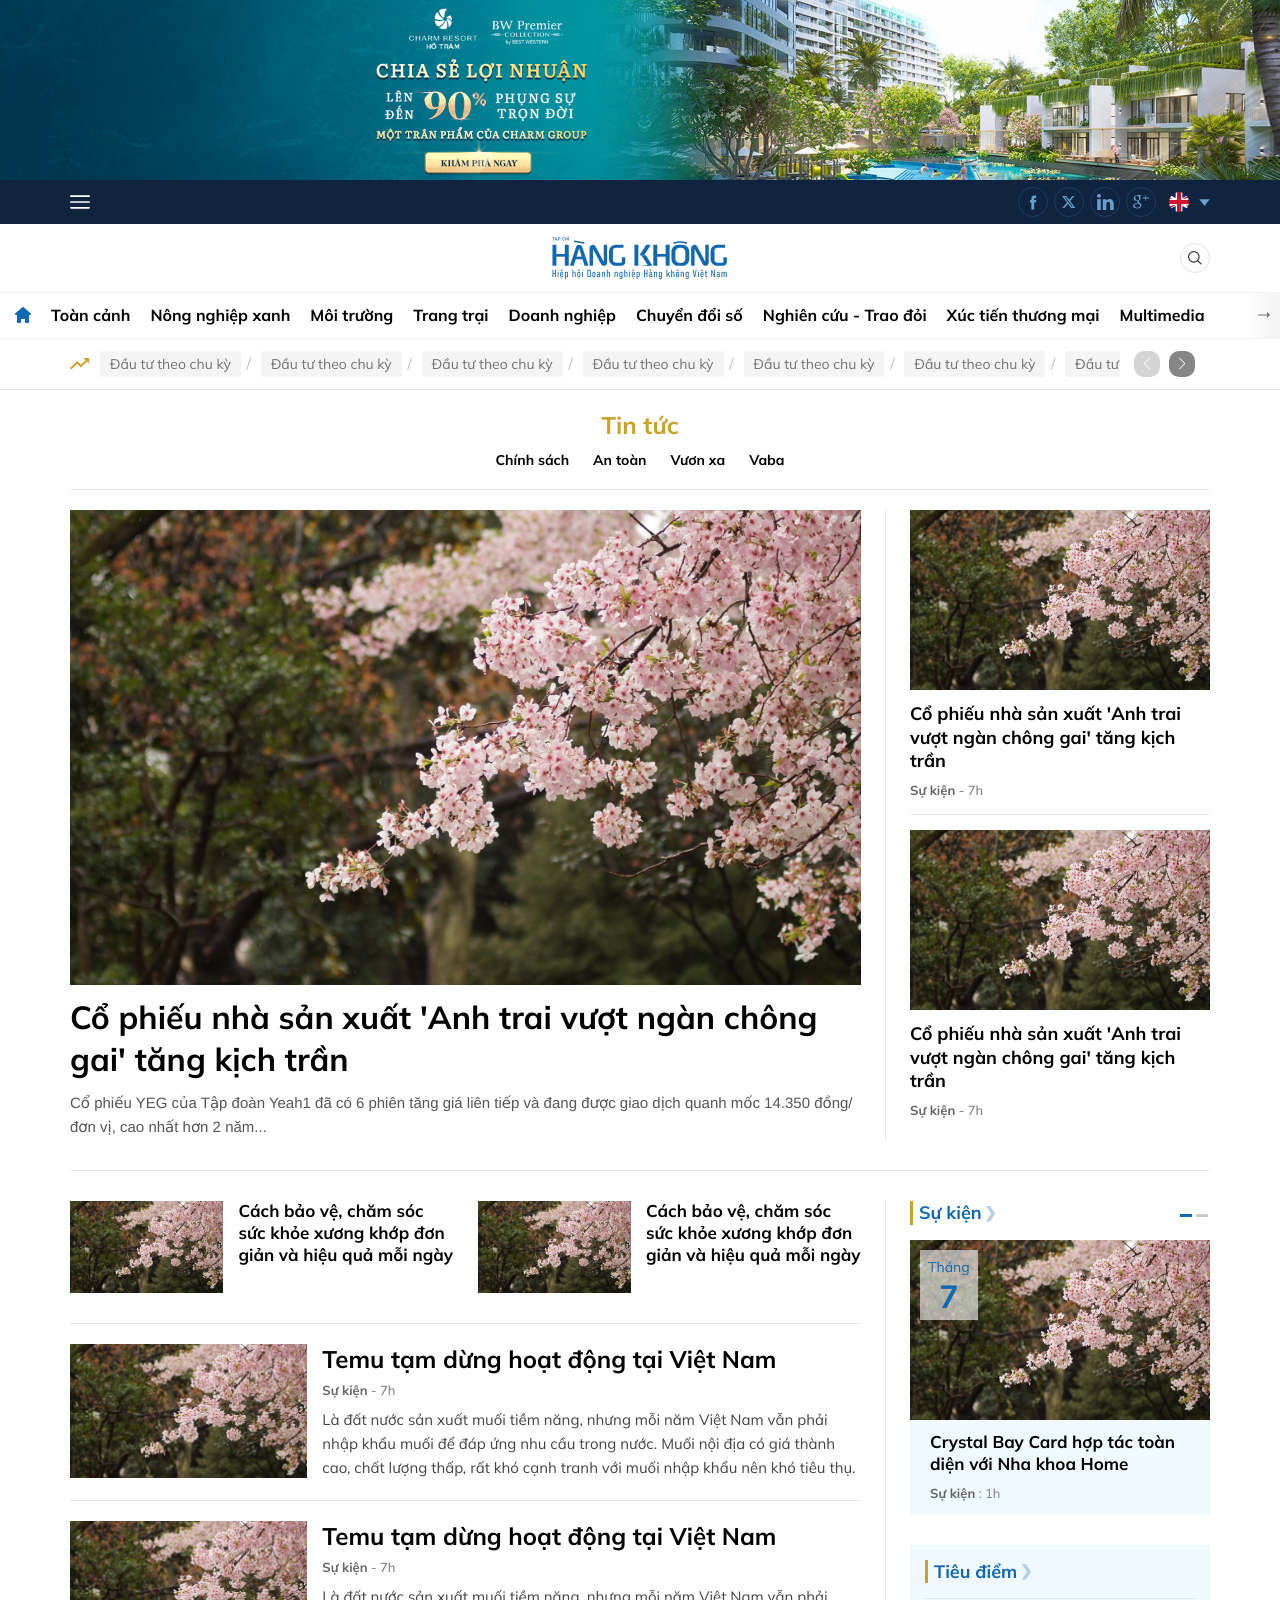
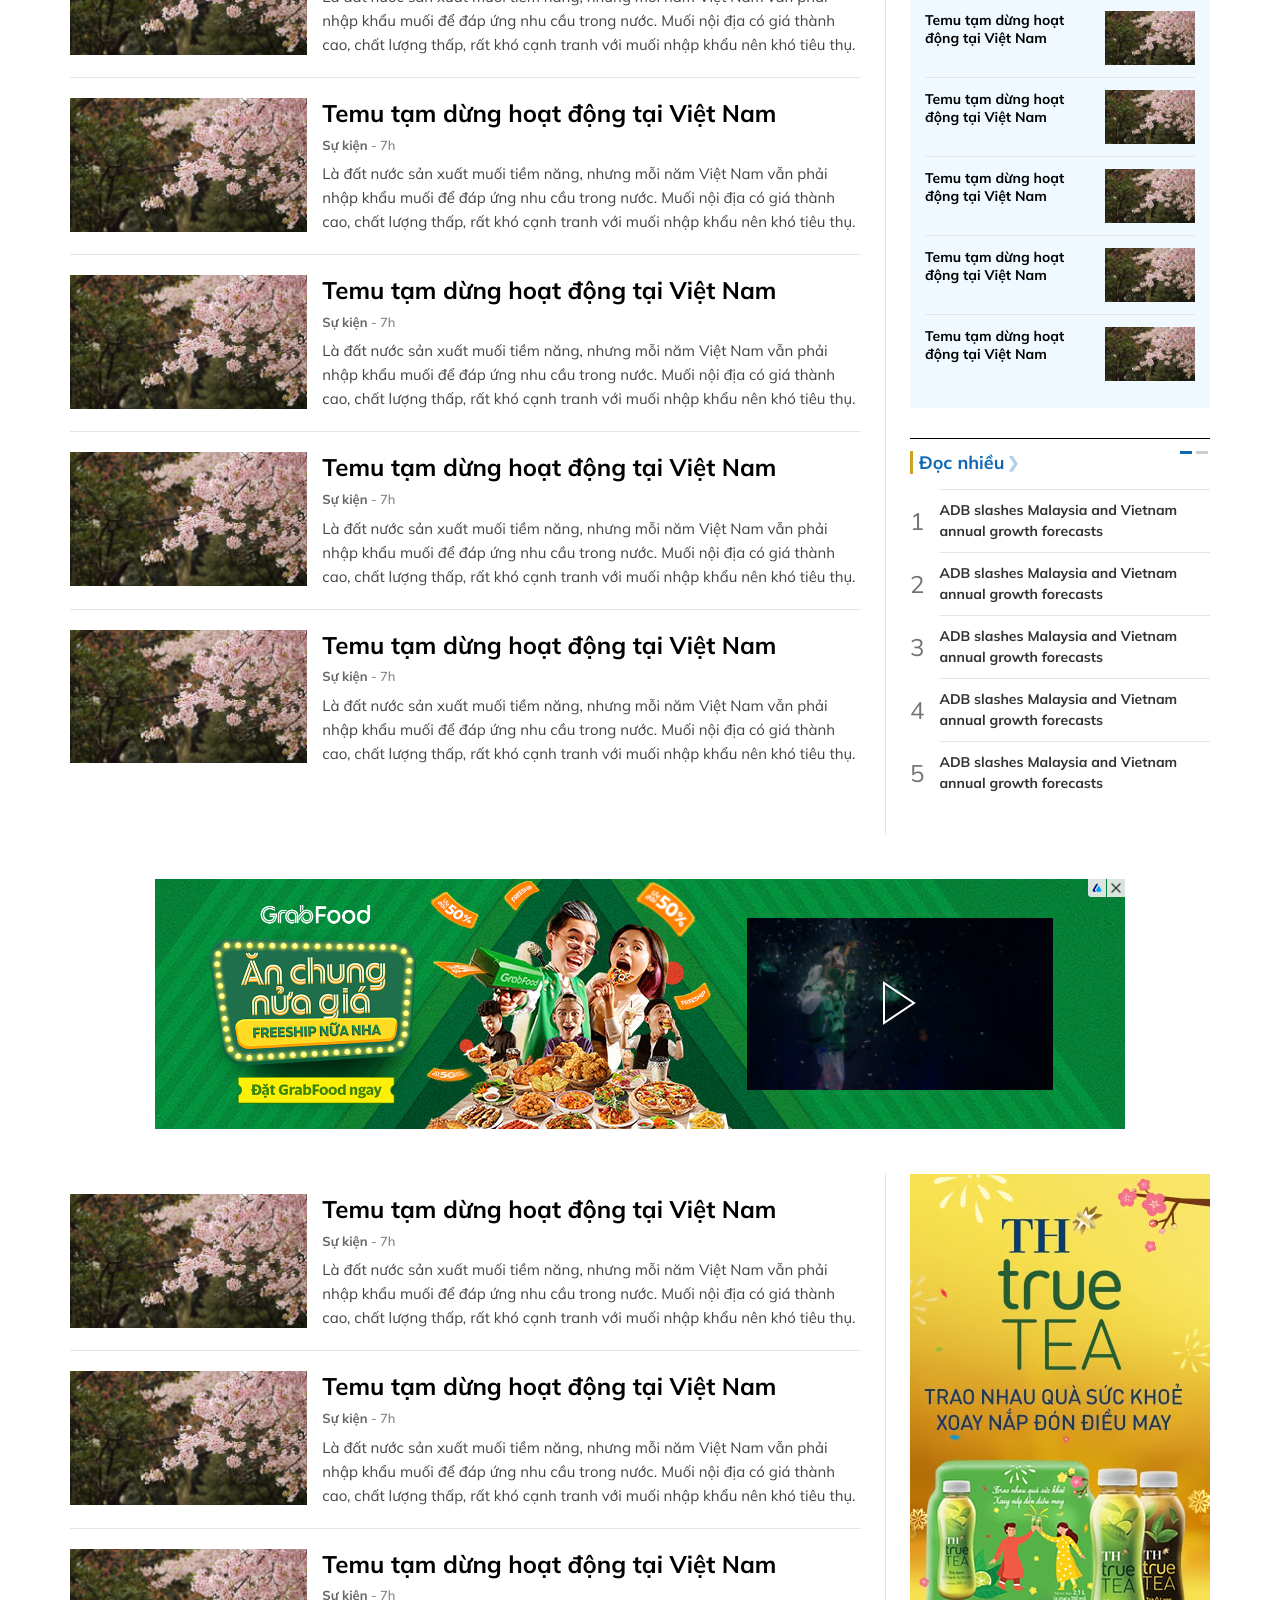
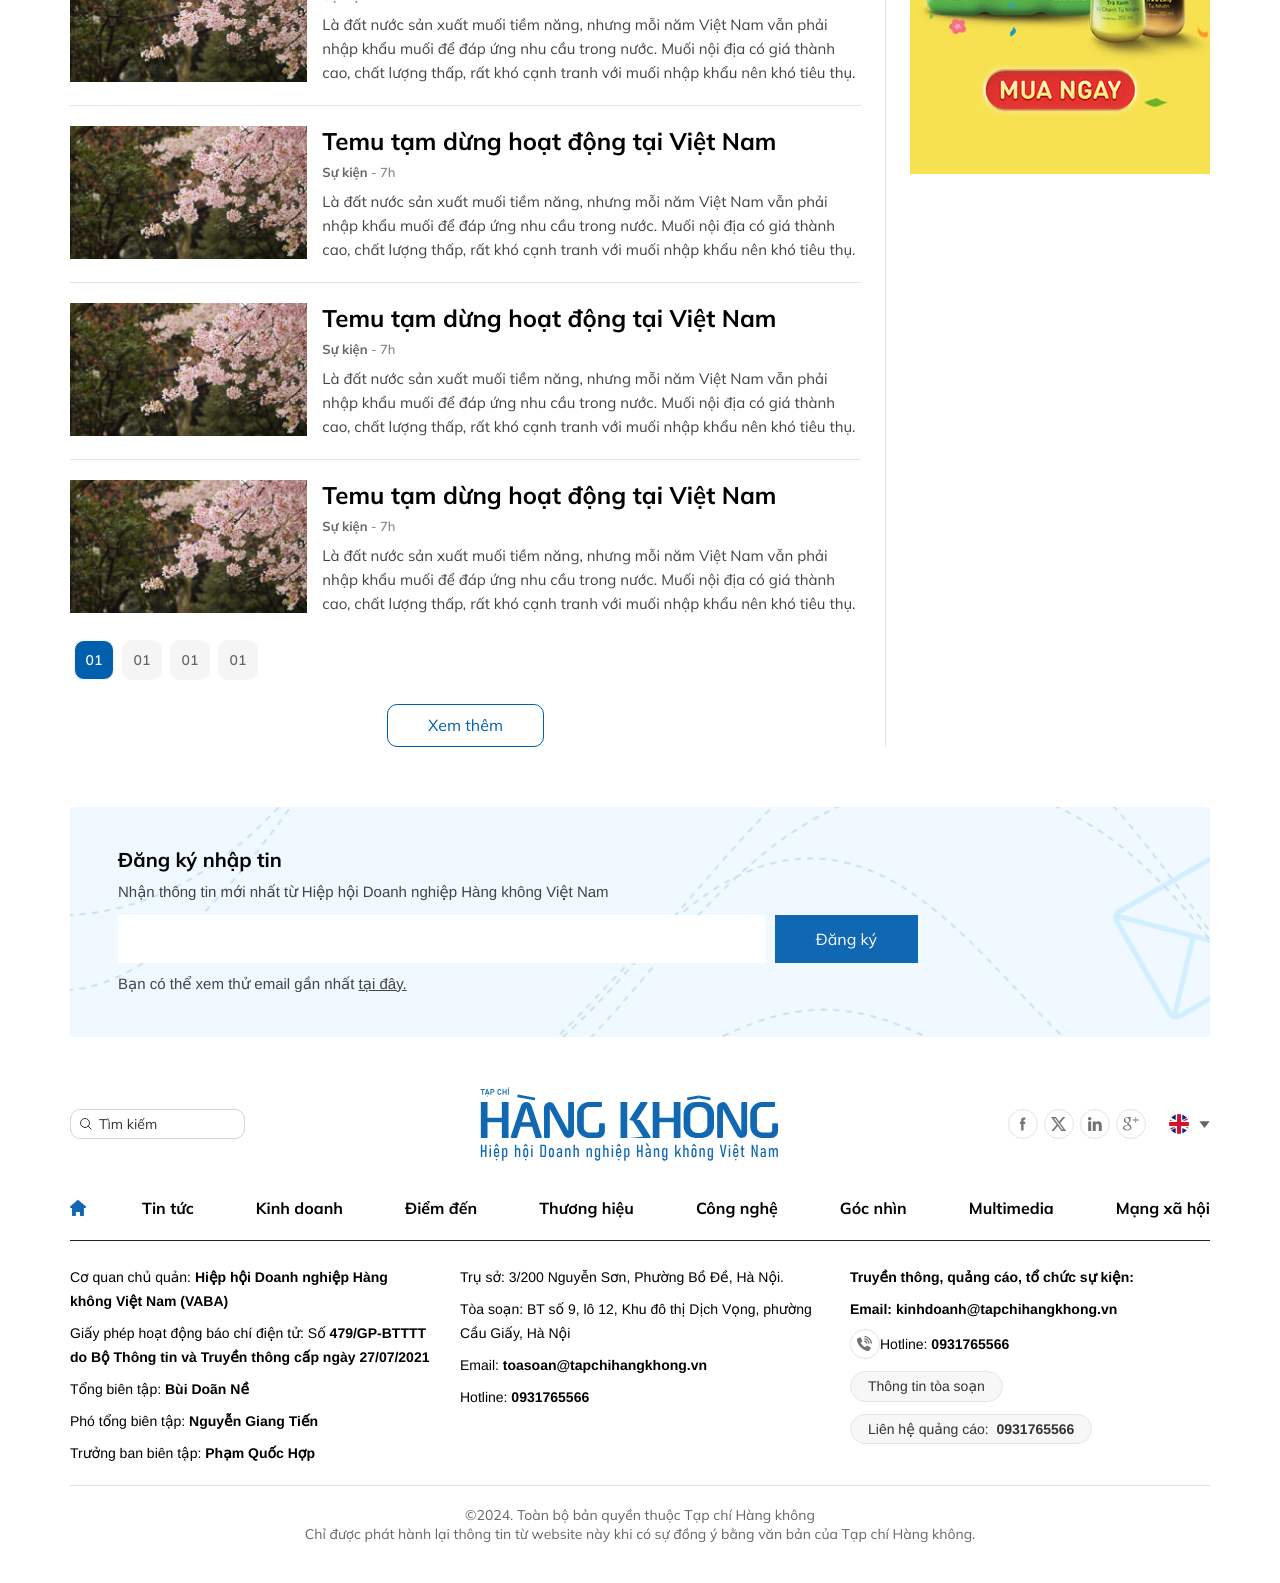
<file: cate.html>
<!DOCTYPE html>
<html lang="vi">
    <head>
        <meta charset="UTF-8" />
        <meta http-equiv="X-UA-Compatible" content="IE=edge" />
        <meta name="viewport" content="width=device-width, initial-scale=1.0" />
        <!-- favicon -->
        <link rel="shortcut icon" href="./images/favicon/favicon.ico" type="image/x-icon" />
        <!-- end favicon -->
        <title>Tạp chí Hàng không - Nhịp sống hàng không</title>
        <!-- font -->
        <link rel="preconnect" href="https://fonts.googleapis.com">
        <link rel="preconnect" href="https://fonts.gstatic.com" crossorigin>
        <link href="https://fonts.googleapis.com/css2?family=Noto+Serif:ital,wght@0,100..900;1,100..900&display=swap" rel="stylesheet">
        <!-- end font -->
        <link rel="stylesheet" href="./lib/swiper/swiper-bundle.min.css" />
        <link rel="stylesheet" href="./css/style.css" />
        <script src="./lib/jquery/jquery-3.7.1.min.js"></script>
    </head>

    <body>
        
        <!-- ads top -->
        <div class="ads-top">
            <a href="#">
                <img src="./images/ads_top.png" alt="">
            </a>
        </div>
        <!-- end ads top -->
        <!-- header -->
        <header id="header" class="header relative z-50 js__stickyHeader">
            <!-- pc -->
            <div class="d-3xl-block d-xl-none">
                <div class="header-desk relative z-10">
                    <!-- top -->
                    <div class="header-desk-top bg-blue-102 w-wrapper py-4">
                        <div class="header-desk-top__container w-1140 d-3xl-flex items-center justify-between">
                            <!-- left -->
                            <div class="left d-3xl-flex items-center">
                                <ul class="contact-list fs-14 font-arial d-3xl-flex items-center text-white">
                                    <li class="contact-item">
                                        <span class="contact-text d-3xl-flex items-center">Thứ hai, 14/08/2023</span>
                                    </li>
                                    <li class="contact-item">
                                        <a class="contact-link d-3xl-flex items-center" href="#">Thông tin tòa soạn</a>
                                    </li>
                                    <li class="contact-item">
                                        <a class="contact-link d-3xl-flex items-center" href="#">Liên hệ quảng cáo</a>
                                    </li>
                                    <li class="contact-item">
                                        <a href="tel:012345678" class="contact-link d-3xl-flex items-center">Hotline: <strong>0931765566</strong></a>
                                    </li>
                                </ul>
                            </div>
                            <!-- end left -->

                            <!-- right -->
                            <div class="right d-3xl-flex items-center gap-20">
                                <!-- social -->
                                <ul class="social d-3xl-flex items-center">
                                    <li class="social-item">
                                        <a href="#" class="social-link">
                                            <img src="./images/svg/fb-blue-66.svg" loading="lazy" alt="" width="" height="">
                                        </a>
                                    </li>
                                    <li class="social-item">
                                        <a href="#" class="social-link">
                                            <img src="./images/svg/twitter-blue-66.svg" loading="lazy" alt="" width="" height="">
                                        </a>
                                    </li>
                                    <li class="social-item">
                                        <a href="#" class="social-link">
                                            <img src="./images/svg/linked-blue-66.svg" loading="lazy" alt="" width="" height="">
                                        </a>
                                    </li>
                                    <li class="social-item">
                                        <a href="#" class="social-link">
                                            <img src="./images/svg/gg+-blue-66.svg" loading="lazy" alt="" width="" height="">
                                        </a>
                                    </li>
                                </ul>
                                <!-- end social -->

                                <!-- language -->
                                <div class="language fs-14 js__languageContainer text-white font-arial fw-700">
                                    <div class="language-default d-3xl-flex items-center js__languageDefault">
                                        <div class="language-default__item d-3xl-flex items-center mr-10 js__languageDefaultText">
                                            <span class="language-text d-3xl-inline mr-10">English</span>
                                            <img src="./images/flag_2.png" class="language-img" alt="">
                                        </div>
                                        <div class="language-down">
                                            <img src="./images/svg/Polygon-down-blue-66.svg" alt="">
                                        </div>
                                    </div>
                                    <div class="language-list">
                                        <!-- item -->
                                        <div class="language-item d-3xl-flex items-center js__languageItem">
                                            <span class="language-text d-3xl-inline mr-10">English</span>
                                            <img src="./images/flag_2.png" class="language-img" alt="">
                                        </div>
                                        <!-- end item -->
                                        <!-- item -->
                                        <div class="language-item d-3xl-flex items-center js__languageItem">
                                            <span class="language-text d-3xl-inline mr-10">Tiếng việt</span>
                                            <img src="./images/flag_1.png" class="language-img" alt="">
                                        </div>
                                        <!-- end item -->
                                    </div>
                                </div>
                                <!-- end language -->

                            </div>
                            <!-- end right -->
                        </div>
                    </div>
                    <!-- end top -->
                    
                    <!-- center -->
                    <div class="header-desk-center bg-white w-wrapper">
                        <div class="header-desk-center__container w-1140 d-3xl-flex items-center py-20">
                            <!-- left -->
                            <div class="left flex-1">
                                <!-- search desk -->
                                <div class="search-desk fs-14">
                                    <form action="" class="relative">
                                        <input type="hidden" name="mod" value="archive">
                                        <input type="hidden" name="act" value="search">
                                        <input name="search" type="text" class="search-input fs-14 w-full h-full" placeholder="Tìm kiếm">
                                        <button class="search-btn">
                                            <img src="./images/svg/search-gray.svg" loading="lazy" alt="" width="12" height="12">
                                        </button>
                                    </form>
                                </div>
                                <!-- end search desk -->
                            </div>
                            <!-- end left -->
                            
                            <!-- center -->
                            <div class="center flex-0">
                                <!-- logo -->
                                <div class="logo d-3xl-flex items-center gap-10">
                                    <a href="#" class="logo-img">
                                        <img src="./images/svg/logo.svg" alt="">
                                    </a>
                                </div>
                                <!-- end logo -->
                            </div>
                            <!-- end center -->
                            <!-- right -->
                            <div class="right flex-1 d-3xl-flex items-center justify-end">
                                
                            </div>
                            <!-- end right -->
                            
                        </div>
                    </div>
                    <!-- end center -->

                    <!-- menu -->
                    <div class="header-desk-menu bg-white w-wrapper relative bg-white no-print">
                        
                        <div class="header-desk-menu__container w-1140 d-3xl-flex items-center justify-between">
                            <!-- navbar -->
                            <nav class="navbar flex-1">
                                <ul class="navbar-wrapper d-3xl-flex items-center justify-between">
                                    <li class="navbar-item flex-0">
                                        <a href="#" class="icon-16">
                                            <img src="./images/svg/home-blue.svg" alt="" class="">
                                        </a>
                                    </li>
                                    <!-- item -->
                                    <li class="navbar-item">
                                        <div class="navbar-item__heading d-3xl-flex items-center fw-700 fs-16">
                                            <a href="#" class="navbar-item__text flex-1 d-3xl-inline-block text-gray-18">Kinh doanh</a>
                                        </div>
                                        <ul class="navbar-dropdown fs-14 scroll">
                                            <li class="navbar-dropdown__item">
                                                <a href="#" class="navbar-dropdown__link">Trong nước</a>
                                            </li>
                                            <li class="navbar-dropdown__item">
                                                <a href="#" class="navbar-dropdown__link">Quốc tế</a>
                                            </li>
                                            <li class="navbar-dropdown__item">
                                                <a href="#" class="navbar-dropdown__link">Tin phật sự</a>
                                            </li>
                                            <li class="navbar-dropdown__item">
                                                <a href="#" class="navbar-dropdown__link">Tin mới</a>
                                            </li>
                                        </ul>
                                    </li>
                                    <!-- end item -->
                                    <!-- item -->
                                    <li class="navbar-item">
                                        <div class="navbar-item__heading d-3xl-flex items-center fw-700 fs-16">
                                            <a href="#" class="navbar-item__text flex-1 d-3xl-inline-block text-gray-18">Điểm đến</a>
                                        </div>
                                        <ul class="navbar-dropdown fs-14 scroll">
                                            <li class="navbar-dropdown__item">
                                                <a href="#" class="navbar-dropdown__link">Trong nước</a>
                                            </li>
                                            <li class="navbar-dropdown__item">
                                                <a href="#" class="navbar-dropdown__link">Quốc tế</a>
                                            </li>
                                            <li class="navbar-dropdown__item">
                                                <a href="#" class="navbar-dropdown__link">Tin phật sự</a>
                                            </li>
                                            <li class="navbar-dropdown__item">
                                                <a href="#" class="navbar-dropdown__link">Tin mới</a>
                                            </li>
                                        </ul>
                                    </li>
                                    <!-- end item -->
                                    <!-- item -->
                                    <li class="navbar-item">
                                        <div class="navbar-item__heading d-3xl-flex items-center fw-700 fs-16">
                                            <a href="#" class="navbar-item__text flex-1 d-3xl-inline-block text-gray-18">Thương hiệu</a>
                                        </div>
                                        <ul class="navbar-dropdown fs-14 scroll">
                                            <li class="navbar-dropdown__item">
                                                <a href="#" class="navbar-dropdown__link">Trong nước</a>
                                            </li>
                                            <li class="navbar-dropdown__item">
                                                <a href="#" class="navbar-dropdown__link">Quốc tế</a>
                                            </li>
                                            <li class="navbar-dropdown__item">
                                                <a href="#" class="navbar-dropdown__link">Tin phật sự</a>
                                            </li>
                                            <li class="navbar-dropdown__item">
                                                <a href="#" class="navbar-dropdown__link">Tin mới</a>
                                            </li>
                                        </ul>
                                    </li>
                                    <!-- end item -->
                                    <!-- item -->
                                    <li class="navbar-item">
                                        <div class="navbar-item__heading d-3xl-flex items-center fw-700 fs-16">
                                            <a href="#" class="navbar-item__text flex-1 d-3xl-inline-block text-gray-18">Công nghệ</a>
                                        </div>
                                        <ul class="navbar-dropdown fs-14 scroll">
                                            <li class="navbar-dropdown__item">
                                                <a href="#" class="navbar-dropdown__link">Trong nước</a>
                                            </li>
                                            <li class="navbar-dropdown__item">
                                                <a href="#" class="navbar-dropdown__link">Quốc tế</a>
                                            </li>
                                            <li class="navbar-dropdown__item">
                                                <a href="#" class="navbar-dropdown__link">Tin phật sự</a>
                                            </li>
                                            <li class="navbar-dropdown__item">
                                                <a href="#" class="navbar-dropdown__link">Tin mới</a>
                                            </li>
                                        </ul>
                                    </li>
                                    <!-- end item -->
                                    <!-- item -->
                                    <li class="navbar-item">
                                        <div class="navbar-item__heading d-3xl-flex items-center fw-700 fs-16">
                                            <a href="#" class="navbar-item__text flex-1 d-3xl-inline-block text-gray-18">Góc nhìn</a>
                                        </div>
                                        <ul class="navbar-dropdown fs-14 scroll">
                                            <li class="navbar-dropdown__item">
                                                <a href="#" class="navbar-dropdown__link">Trong nước</a>
                                            </li>
                                            <li class="navbar-dropdown__item">
                                                <a href="#" class="navbar-dropdown__link">Quốc tế</a>
                                            </li>
                                            <li class="navbar-dropdown__item">
                                                <a href="#" class="navbar-dropdown__link">Tin phật sự</a>
                                            </li>
                                            <li class="navbar-dropdown__item">
                                                <a href="#" class="navbar-dropdown__link">Tin mới</a>
                                            </li>
                                        </ul>
                                    </li>
                                    <!-- end item -->
                                    <!-- item -->
                                    <li class="navbar-item">
                                        <div class="navbar-item__heading d-3xl-flex items-center fw-700 fs-16">
                                            <a href="#" class="navbar-item__text flex-1 d-3xl-inline-block text-gray-18">Multimedia</a>
                                        </div>
                                        <ul class="navbar-dropdown fs-14 scroll">
                                            <li class="navbar-dropdown__item">
                                                <a href="#" class="navbar-dropdown__link">Trong nước</a>
                                            </li>
                                            <li class="navbar-dropdown__item">
                                                <a href="#" class="navbar-dropdown__link">Quốc tế</a>
                                            </li>
                                            <li class="navbar-dropdown__item">
                                                <a href="#" class="navbar-dropdown__link">Tin phật sự</a>
                                            </li>
                                            <li class="navbar-dropdown__item">
                                                <a href="#" class="navbar-dropdown__link">Tin mới</a>
                                            </li>
                                        </ul>
                                    </li>
                                    <!-- end item -->
                                    <!-- item -->
                                    <li class="navbar-item">
                                        <div class="navbar-item__heading d-3xl-flex items-center fw-700 fs-16">
                                            <a href="#" class="navbar-item__text flex-1 d-3xl-inline-block text-gray-18">Mạng xã hội</a>
                                        </div>
                                        <ul class="navbar-dropdown fs-14 scroll">
                                            <li class="navbar-dropdown__item">
                                                <a href="#" class="navbar-dropdown__link">Trong nước</a>
                                            </li>
                                            <li class="navbar-dropdown__item">
                                                <a href="#" class="navbar-dropdown__link">Quốc tế</a>
                                            </li>
                                            <li class="navbar-dropdown__item">
                                                <a href="#" class="navbar-dropdown__link">Tin phật sự</a>
                                            </li>
                                            <li class="navbar-dropdown__item">
                                                <a href="#" class="navbar-dropdown__link">Tin mới</a>
                                            </li>
                                        </ul>
                                    </li>
                                    <!-- end item -->
                                    <li class="navbar-item navbar-more  js__navbarMore">
                                        <div class="navbar-more__icon js__navbarMoreIcon">
                                            <div class="bar">
                                                <img src="./images/svg/bar.svg" alt="">
                                            </div>
                                            <div class="close">
                                                <img src="./images/svg/close.svg" alt="">
                                            </div>
                                        </div>
                                        
                                    </li>
                                </ul>

                                <div class="navbar-more__content js__navbarMoreContent">
                                    <div class="navbar-more__inner w-1140">
                                        <ul class="navbar-more__list d-3xl-grid col-4 gap-24">
                                            <li class="navbar-more__item">
                                                <div class="navbar-more__title"><a href="#">Cate 1</a></div>
                                                <ul class="navbar-more__children">
                                                    <li><a href="#">Cate 2</a></li>
                                                    <li><a href="#">Cate 2</a></li>
                                                    <li><a href="#">Cate 2</a></li>
                                                    <li><a href="#">Cate 2</a></li>
                                                </ul>
                                            </li>
                                            <li class="navbar-more__item">
                                                <div class="navbar-more__title"><a href="#">Cate 1</a></div>
                                                <ul class="navbar-more__children">
                                                    <li><a href="#">Cate 2</a></li>
                                                    <li><a href="#">Cate 2</a></li>
                                                    <li><a href="#">Cate 2</a></li>
                                                    <li><a href="#">Cate 2</a></li>
                                                </ul>
                                            </li>
                                            <li class="navbar-more__item">
                                                <div class="navbar-more__title"><a href="#">Cate 1</a></div>
                                                <ul class="navbar-more__children">
                                                    <li><a href="#">Cate 2</a></li>
                                                    <li><a href="#">Cate 2</a></li>
                                                    <li><a href="#">Cate 2</a></li>
                                                    <li><a href="#">Cate 2</a></li>
                                                </ul>
                                            </li>
                                            <li class="navbar-more__item">
                                                <div class="navbar-more__title"><a href="#">Cate 1</a></div>
                                                <ul class="navbar-more__children">
                                                    <li><a href="#">Cate 2</a></li>
                                                    <li><a href="#">Cate 2</a></li>
                                                    <li><a href="#">Cate 2</a></li>
                                                    <li><a href="#">Cate 2</a></li>
                                                </ul>
                                            </li>
                                        </ul>
                                    </div>
                                </div>
                            </nav>
                            <!-- end navbar -->
                        </div>
                    </div>
                    <!-- end menu -->
                </div>
            </div>
            <!-- end pc -->
             
            <!-- mb -->
            <div class="d-3xl-none d-xl-block">
                <div class="header-mb relative z-10">
                   <!-- top -->
                    <div class="header-mb-top w-wrapper bg-blue-102">
                        <div class="header-mb-top__container w-1140 d-3xl-flex items-center justify-between py-4">
                            <!-- left-->
                            <div class="header-mb-top__left">
                                <!-- submenu -->
                                <div class="sub-menu">
                                    <!-- icon bar -->
                                    <div class="icon-bar js__clickShowMenuMb">
                                        <img src="./images/svg/bar-w.svg" alt="">
                                    </div>
                                    <!-- end icon bar -->
                                    <!-- content -->
                                    <div class="sub-menu__content">
                                        <!-- close -->
                                        <div class="sub-menu__close js__closeSubMenu d-3xl-flex items-center">
                                            <img src="./images/svg/close-gray.svg" alt="">
                                        </div>
                                        <!-- end close -->
            
                                        <div class="sub-menu__container">
                                            <!-- list -->
                                            <div class="sub-menu__list">
                                                <!-- item -->
                                                <div class="sub-menu__item px-20">
                                                    <!-- heading -->
                                                    <div class="heading-sub d-3xl-flex items-center justify-between py-8 text-red-993">
                                                        <h3 class="heading-sub__title fs-14 fw-500 uppercase">
                                                            <a href="#">Tin tức</a>
                                                        </h3>
                                                        <div class="heading-sub__arrow js__dropDown">
                                                            <img src="./images/svg/arrow-down-gray.svg" alt="">
                                                        </div>
                                                    </div>
                                                    <!-- end heading -->
            
                                                    <!-- sub menu list -->
                                                    <ul class="list-sub js__listSubMenu">
                                                        <li class="item-sub">
                                                            <a href="#" class="item-sub__link fs-16">Release Calender</a>
                                                        </li>
                                                        <li class="item-sub">
                                                            <a href="#" class="item-sub__link fs-16">Release Calender</a>
                                                        </li>
                                                        <li class="item-sub">
                                                            <a href="#" class="item-sub__link fs-16">Release Calender</a>
                                                        </li>
                                                    </ul>
                                                    <!-- end sub menu list -->
                                                </div>
                                                <!-- end item -->
                                                <!-- item -->
                                                <div class="sub-menu__item px-20">
                                                    <!-- heading -->
                                                    <div class="heading-sub d-3xl-flex items-center justify-between py-8 text-red-993">
                                                        <h3 class="heading-sub__title fs-14 fw-500 uppercase">
                                                            <a href="#">Tin tức</a>
                                                        </h3>
                                                        <div class="heading-sub__arrow js__dropDown">
                                                            <img src="./images/svg/arrow-down-gray.svg" alt="">
                                                        </div>
                                                    </div>
                                                    <!-- end heading -->
            
                                                    <!-- sub menu list -->
                                                    <ul class="list-sub js__listSubMenu">
                                                        <li class="item-sub">
                                                            <a href="#" class="item-sub__link fs-16">Release Calender</a>
                                                        </li>
                                                        <li class="item-sub">
                                                            <a href="#" class="item-sub__link fs-16">Release Calender</a>
                                                        </li>
                                                        <li class="item-sub">
                                                            <a href="#" class="item-sub__link fs-16">Release Calender</a>
                                                        </li>
                                                    </ul>
                                                    <!-- end sub menu list -->
                                                </div>
                                                <!-- end item -->
                                                <!-- item -->
                                                <div class="sub-menu__item px-20">
                                                    <!-- heading -->
                                                    <div class="heading-sub d-3xl-flex items-center justify-between py-8 text-red-993">
                                                        <h3 class="heading-sub__title fs-14 fw-500 uppercase">
                                                            <a href="#">Tin tức</a>
                                                        </h3>
                                                        <div class="heading-sub__arrow js__dropDown">
                                                            <img src="./images/svg/arrow-down-gray.svg" alt="">
                                                        </div>
                                                    </div>
                                                    <!-- end heading -->
            
                                                    <!-- sub menu list -->
                                                    <ul class="list-sub js__listSubMenu">
                                                        <li class="item-sub">
                                                            <a href="#" class="item-sub__link fs-16">Release Calender</a>
                                                        </li>
                                                        <li class="item-sub">
                                                            <a href="#" class="item-sub__link fs-16">Release Calender</a>
                                                        </li>
                                                        <li class="item-sub">
                                                            <a href="#" class="item-sub__link fs-16">Release Calender</a>
                                                        </li>
                                                    </ul>
                                                    <!-- end sub menu list -->
                                                </div>
                                                <!-- end item -->
                                                
                                                
                                            </div>
                                            <!-- end list -->
                                        </div>
                                    </div>
                                    <!-- end content -->
                                    <div class="overlay js__overlay"></div>
                                </div>
                                <!-- end submenu -->
                            </div>
                            <!-- end left-->

                            <!-- right -->
                            <div class="header-mb-top__right d-3xl-flex items-center gap-10">
                                <!-- social -->
                                <ul class="social d-3xl-flex items-center">
                                    <li class="social-item">
                                        <a href="#" class="social-link">
                                            <img src="./images/svg/fb-blue-66.svg" loading="lazy" alt="" width="" height="">
                                        </a>
                                    </li>
                                    <li class="social-item">
                                        <a href="#" class="social-link">
                                            <img src="./images/svg/twitter-blue-66.svg" loading="lazy" alt="" width="" height="">
                                        </a>
                                    </li>
                                    <li class="social-item">
                                        <a href="#" class="social-link">
                                            <img src="./images/svg/linked-blue-66.svg" loading="lazy" alt="" width="" height="">
                                        </a>
                                    </li>
                                    <li class="social-item">
                                        <a href="#" class="social-link">
                                            <img src="./images/svg/gg+-blue-66.svg" loading="lazy" alt="" width="" height="">
                                        </a>
                                    </li>
                                </ul>
                                <!-- end social -->
    
                                <!-- language -->
                                <div class="language fs-14 js__languageContainer text-white font-arial fw-700">
                                    <div class="language-default d-3xl-flex items-center js__languageDefault">
                                        <div class="language-default__item d-3xl-flex items-center mr-10 js__languageDefaultText">
                                            <span class="language-text d-3xl-inline mr-10">English</span>
                                            <img src="./images/flag_2.png" class="language-img" alt="">
                                        </div>
                                        <div class="language-down">
                                            <img src="./images/svg/Polygon-down-blue-66.svg" alt="">
                                        </div>
                                    </div>
                                    <div class="language-list">
                                        <!-- item -->
                                        <div class="language-item d-3xl-flex items-center js__languageItem">
                                            <span class="language-text d-3xl-inline mr-10">English</span>
                                            <img src="./images/flag_2.png" class="language-img" alt="">
                                        </div>
                                        <!-- end item -->
                                        <!-- item -->
                                        <div class="language-item d-3xl-flex items-center js__languageItem">
                                            <span class="language-text d-3xl-inline mr-10">Tiếng việt</span>
                                            <img src="./images/flag_1.png" class="language-img" alt="">
                                        </div>
                                        <!-- end item -->
                                    </div>
                                </div>
                                <!-- end language -->
                            </div>
                            <!-- end right -->

                        </div>
                    </div>
                    <!-- end top -->
                    <!-- center -->
                    <div class="header-mb-center w-wrapper bg-white py-8">
                        <div class="header-mb-center__container w-1140 d-3xl-flex items-center justify-between py-4">
                            <!-- left -->
                            <div class="left flex-1">
                            </div>
                            <!-- end left -->
                            <!-- center -->
                            <div class="center flex-3 d-3xl-flex items-center justify-center">
                                <!-- logo -->
                                <div class="logo">
                                    <a href="#" class="logo-img">
                                        <img src="./images/svg/logo.svg" alt="">
                                    </a>
                                </div>
                                <!-- end logo -->
                            </div>
                            <!-- end center -->
                           
                            <!-- right -->
                            <div class="right flex-1 d-3xl-flex items-center justify-end">
                                <!-- search mb -->
                                <div class="search-mb">
                                    <div class="search-mb__icon js__searchMb">
                                        <img src="./images/svg/search-gray.svg" alt="">
                                    </div>
                                    <!-- form -->
                                    <div class="header-search-mb__form h-60 w-full js__formSearchMb shadow">
                                        <form action="" class="w-full h-full">
                                            <div class="relative w-full h-full">
                                                <input type="text" class="header-search-input w-full h-full p-12 fs-16 js__focusSearchMb" placeholder="Search...">
                                                <div class="header-search-btn absolute h-full d-3xl-flex items-center p-8 js__closeSearchMb icon-16">
                                                    <img src="./images/svg/close-gray.svg" alt="">
                                                </div>
                                            </div>
                                        </form>
                                    </div>
                                    <!-- end form -->
                                </div>
                                <!-- end search mb -->
                            </div>
                            <!-- end right -->
                        </div>
                    </div>
                    <!-- end center -->
                    <!-- navbar menu mb -->
                    <div class="navbar-menu-mb js__navbarMenuMb py-12 pl-15 pr-40 relative">
                        <ul class="navbar-mb js__navbarMb d-3xl-flex items-center fs-16 text-gray-18 fw-700">
                            <li class="navbar-item flex-0">
                                <a href="#" class="">
                                    <img src="./images/svg/home-blue.svg" alt="">
                                </a>
                            </li>
                            <li class="navbar-item">
                                <a href="#">Toàn cảnh</a>
                            </li>
                            <li class="navbar-item">
                                <a href="#">Nông nghiệp xanh</a>
                            </li>
                            <li class="navbar-item">
                                <a href="#">Môi trường</a>
                            </li>
                            <li class="navbar-item">
                                <a href="#">Trang trại</a>
                            </li>
                            <li class="navbar-item">
                                <a href="#">Doanh nghiệp</a>
                            </li>
                            <li class="navbar-item">
                                <a href="#">Chuyển đổi số</a>
                            </li>
                            <li class="navbar-item">
                                <a href="#">Nghiên cứu - Trao đỏi</a>
                            </li>
                            <li class="navbar-item">
                                <a href="#">Xúc tiến thương mại</a>
                            </li>
                            <li class="navbar-item">
                                <a href="#">Multimedia</a>
                            </li>
                        </ul>
                        <div class="navbar-scroll-icon js__navbarIcon">
                            <img src="./images/svg/arrow-next-gray-2.svg" alt="">
                        </div>
                    </div>
                    <!-- end navbar menu mb -->
                </div>
            </div>
            <!-- end mb -->

        </header>
        <!-- end header -->
        <!-- main -->
        <main id="main" class="main">

            <!-- desk top -->
            <div class="d-3xl-block d-md-none">
                <!-- primary -->
                <section class="section-primary relative w-wrapper z-10 over-hidden py-12 border-b-e5">
                    <div class="section-primary__container w-1140 relative">
                       <!-- index -->
                        <div class="breadcrumb-quaternary">
                            <div class="breadcrumb-quaternary__container d-3xl-flex items-center">
                                <div class="breadcrumb-quaternary__icon mr-10 flex-0">
                                    <img src="./images/svg/index.svg" alt="" />
                                </div>
                                <div class="breadcrumb-quaternary__slide flex-1 js__autoSlideContainer">
                                    <div class="swiper js__swiperAuto">
                                        <div class="swiper-wrapper">
                                            <!-- slide -->
                                            <div class="swiper-slide">
                                                <div class="breadcrumb-quaternary__item fs-14 text-gray-73">
                                                    <a href="#" class="breadcrumb-quaternary__link">Đầu tư theo chu kỳ</a>
                                                </div>
                                            </div>
                                            <!-- end slide -->
                                            <!-- slide -->
                                            <div class="swiper-slide">
                                                <div class="breadcrumb-quaternary__item fs-14 text-gray-73">
                                                    <a href="#" class="breadcrumb-quaternary__link">Đầu tư theo chu kỳ</a>
                                                </div>
                                            </div>
                                            <!-- end slide -->
                                            <!-- slide -->
                                            <div class="swiper-slide">
                                                <div class="breadcrumb-quaternary__item fs-14 text-gray-73">
                                                    <a href="#" class="breadcrumb-quaternary__link">Đầu tư theo chu kỳ</a>
                                                </div>
                                            </div>
                                            <!-- end slide -->
                                            <!-- slide -->
                                            <div class="swiper-slide">
                                                <div class="breadcrumb-quaternary__item fs-14 text-gray-73">
                                                    <a href="#" class="breadcrumb-quaternary__link">Đầu tư theo chu kỳ</a>
                                                </div>
                                            </div>
                                            <!-- end slide -->
                                            <!-- slide -->
                                            <div class="swiper-slide">
                                                <div class="breadcrumb-quaternary__item fs-14 text-gray-73">
                                                    <a href="#" class="breadcrumb-quaternary__link">Đầu tư theo chu kỳ</a>
                                                </div>
                                            </div>
                                            <!-- end slide -->
                                            <!-- slide -->
                                            <div class="swiper-slide">
                                                <div class="breadcrumb-quaternary__item fs-14 text-gray-73">
                                                    <a href="#" class="breadcrumb-quaternary__link">Đầu tư theo chu kỳ</a>
                                                </div>
                                            </div>
                                            <!-- end slide -->
                                            <!-- slide -->
                                            <div class="swiper-slide">
                                                <div class="breadcrumb-quaternary__item fs-14 text-gray-73">
                                                    <a href="#" class="breadcrumb-quaternary__link">Đầu tư theo chu kỳ</a>
                                                </div>
                                            </div>
                                            <!-- end slide -->
                                            <!-- slide -->
                                            <div class="swiper-slide">
                                                <div class="breadcrumb-quaternary__item fs-14 text-gray-73">
                                                    <a href="#" class="breadcrumb-quaternary__link">Đầu tư theo chu kỳ</a>
                                                </div>
                                            </div>
                                            <!-- end slide -->
                                            <!-- slide -->
                                            <div class="swiper-slide">
                                                <div class="breadcrumb-quaternary__item fs-14 text-gray-73">
                                                    <a href="#" class="breadcrumb-quaternary__link">Đầu tư theo chu kỳ</a>
                                                </div>
                                            </div>
                                            <!-- end slide -->
                                            <!-- slide -->
                                            <div class="swiper-slide">
                                                <div class="breadcrumb-quaternary__item fs-14 text-gray-73">
                                                    <a href="#" class="breadcrumb-quaternary__link">Đầu tư theo chu kỳ</a>
                                                </div>
                                            </div>
                                            <!-- end slide -->
                                            <!-- slide -->
                                            <div class="swiper-slide">
                                                <div class="breadcrumb-quaternary__item fs-14 text-gray-73">
                                                    <a href="#" class="breadcrumb-quaternary__link">Đầu tư theo chu kỳ</a>
                                                </div>
                                            </div>
                                            <!-- end slide -->
                                        </div>
                                    </div>
                                    <div class="swiper-button-next"></div>
                                    <div class="swiper-button-prev"></div>
                                </div>
                            </div>
                        </div>
                        <!-- end index -->
                    </div>
                </section>
                <!-- end primary -->

                <!-- cate primary -->
                <div class="category-primary w-wrapper relative z-20 over-hidden">
                    <div class="category-primary-container w-1140 py-20 border-b-e5">
                        <h2 class="category-primary-title text-center fs-24 fw-700 text-yellow-c9">Tin tức</h2>
                        <ul class="category-primary-list gap-24 d-3xl-flex items-center justify-center fs-14 fw-700 mt-10">
                            <li><a href="#">Chính sách</a></li>
                            <li><a href="#">An toàn</a></li>
                            <li><a href="#">Vươn xa</a></li>
                            <li><a href="#">Vaba</a></li>
                        </ul>
                    </div>
                </div>
                <!-- end cate primary -->
                
                <!-- secondary -->
                <section class="section-secondary relative z-10 over-hidden w-wrapper bg-white pt-20">
                    <div class="section-secondary__container w-1140 w-md-500">
                        <!-- top -->
                        <div class="section-secondary__top block-primary pb-30 border-b-e5">
                            <!-- left -->
                            <div class="top-left block-primary__left border-r-e5 pr-24 mr-24 border-r-md-0 pr-md-0 mr-md-0">
                                <!-- article -->
                                <div class="article-large">
                                    <!-- img -->
                                    <div class="article-img over-hidden">
                                        <a href="#" class="ratio-15x9">
                                            <img src="./images/2.jpg" alt="">
                                        </a>
                                    </div>
                                    <!-- end img -->
                                    <!-- content -->
                                    <div class="article-content mt-12">
                                        <h1 class="article-title fs-32 text-black fw-700 lh-130">
                                            <a href="#" class="">Cổ phiếu nhà sản xuất 'Anh trai vượt ngàn chông gai' tăng kịch trần
                                            </a>
                                        </h1>
                                        
                                        <div class="article-des fs-15 font-arial text-gray-55 lh-130 mt-12">
                                            <p> Cổ phiếu YEG của Tập đoàn Yeah1 đã có 6 phiên tăng giá liên tiếp và đang được giao dịch quanh mốc 14.350 đồng/đơn vị, cao nhất hơn 2 năm...
                                            </p>
                                        </div>
                                    </div>
                                    <!-- end content -->
                                </div>
                                <!-- end article -->
                            </div>
                            <!-- end left -->
                            <!-- right -->
                            <div class="top-right block-primary__right">
                                <!-- article list -->
                                <div class="article-list last-article">
                                    <!-- article -->
                                    <div class="article py-15 border-b-e5">
                                        <!-- img -->
                                        <div class="article-img over-hidden">
                                            <a href="#" class="ratio-15x9">
                                                <img src="./images/2.jpg" alt="">
                                            </a>
                                        </div>
                                        <!-- end img -->
                                        <!-- content -->
                                        <div class="article-content pt-12">
                                            <h3 class="article-title fs-18 fw-700 lh-130">
                                                <a href="#" class="">Cổ phiếu nhà sản xuất 'Anh trai vượt ngàn chông gai' tăng kịch trần
                                                </a>
                                            </h3>
                                            <a href="#" class="time-public d-3xl-flex items-center fs-13 mt-10">
                                                <span class="d-3xl-inline-block fw-700 text-gray-66">Sự kiện</span>
                                                <span class="d-3xl-inline-block fw-500 text-gray-82">&nbsp;-&nbsp;7h</span>
                                            </a>
                                        </div>
                                        <!-- end content -->
                                    </div>
                                    <!-- end article -->
                                    <!-- article -->
                                    <div class="article py-15 border-b-e5">
                                        <!-- img -->
                                        <div class="article-img over-hidden">
                                            <a href="#" class="ratio-15x9">
                                                <img src="./images/2.jpg" alt="">
                                            </a>
                                        </div>
                                        <!-- end img -->
                                        <!-- content -->
                                        <div class="article-content pt-12">
                                            <h3 class="article-title fs-18 fw-700 lh-130">
                                                <a href="#" class="">Cổ phiếu nhà sản xuất 'Anh trai vượt ngàn chông gai' tăng kịch trần
                                                </a>
                                            </h3>
                                            <a href="#" class="time-public d-3xl-flex items-center fs-13 mt-10">
                                                <span class="d-3xl-inline-block fw-700 text-gray-66">Sự kiện</span>
                                                <span class="d-3xl-inline-block fw-500 text-gray-82">&nbsp;-&nbsp;7h</span>
                                            </a>
                                        </div>
                                        <!-- end content -->
                                    </div>
                                    <!-- end article -->
                                    
                                </div>
                                <!-- end article list -->
                            </div>
                            <!-- end left -->
                        </div>
                        <!-- end top -->
                    </div>
                </section>
                <!-- end primary -->

                <!-- tertiary -->
                <section class="section-tertiary relative z-10 over-hidden w-wrapper">
                    <div class="section-tertiary__container w-1140 w-md-500 py-30">
                        <!-- content -->
                        <div class="section-tertiary__content block-primary">
                            <!-- left -->
                            <div class="section-tertiary__left block-primary__left border-r-e5 pr-24 mr-24 border-r-md-0 pr-md-0 mr-md-0">
                                <!-- box eight -->
                                <div class="box-eight pb-30 border-b-e5">
                                    <!-- list -->
                                    <div class="article-list d-3xl-grid col-2 gap-24">
                                        <!-- article -->
                                        <div class="article d-3xl-flex">
                                            <!-- img -->
                                            <div class="article-img w-40 flex-0">
                                                <a href="#" class="ratio-15x9">
                                                    <img src="./images/2.jpg" alt="">
                                                </a>
                                            </div>
                                            <!-- end img -->
                                            <!-- content -->
                                            <div class="article-content pl-15 flex-1">
                                                <h3 class="article-title fs-17 fw-700 lh-130">
                                                    <a href="#" class="fix-text3">Cách bảo vệ, chăm sóc sức
                                                        khỏe xương khớp đơn giản và
                                                        hiệu quả mỗi ngày</a>
                                                </h3>
                                            </div>
                                            <!-- end content -->
                                        </div>
                                        <!-- end article -->
                                        <!-- article -->
                                        <div class="article d-3xl-flex">
                                            <!-- img -->
                                            <div class="article-img w-40 flex-0">
                                                <a href="#" class="ratio-15x9">
                                                    <img src="./images/2.jpg" alt="">
                                                </a>
                                            </div>
                                            <!-- end img -->
                                            <!-- content -->
                                            <div class="article-content pl-15 flex-1">
                                                <h3 class="article-title fs-17 fw-700 lh-130">
                                                    <a href="#" class="fix-text3">Cách bảo vệ, chăm sóc sức
                                                        khỏe xương khớp đơn giản và
                                                        hiệu quả mỗi ngày</a>
                                                </h3>
                                            </div>
                                            <!-- end content -->
                                        </div>
                                        <!-- end article -->
                                    </div>
                                    <!-- end list -->
                                </div>
                                <!-- end box eight -->

                                <!-- box five -->
                                <div class="box-five">
                                    <!-- article list -->
                                    <div class="article-list last-article mt-20">
                                        <!-- article -->
                                        <div class="article d-3xl-flex py-20 border-b-e5">
                                            <!-- img -->
                                            <div class="article-img flex-0 w-30 over-hidden">
                                                <a href="#" class="image-wrapper over-hidden">
                                                    <img src="./images/2.jpg" alt="">
                                                </a>
                                            </div>
                                            <!-- end img -->
                                            <!-- content -->
                                            <div class="article-content flex-1 pl-15">
                                                <h3 class="article-title fs-24 fw-700 lh-130">
                                                    <a href="#" class="fix-text3">Temu tạm dừng hoạt động tại Việt Nam
                                                    </a>
                                                </h3>
                                                <a href="#" class="time-public d-3xl-flex items-center fs-13 mt-8">
                                                    <span class="d-3xl-inline-block fw-700 text-gray-66">Sự kiện</span>
                                                    <span class="d-3xl-inline-block fw-500 text-gray-82">&nbsp;-&nbsp;7h</span>
                                                </a>
                                                <div class="article-des fs-15 text-gray-44 lh-130 mt-8">
                                                    <p class="fix-text3"> Là đất nước sản xuất muối tiềm năng, nhưng mỗi năm Việt Nam vẫn phải nhập khẩu muối để đáp ứng nhu cầu trong nước. Muối nội địa có giá thành cao, chất lượng thấp, rất khó cạnh tranh với muối nhập khẩu nên khó tiêu thụ.</p>
                                                </div>
                                            </div>
                                            <!-- end content -->
                                        </div>
                                        <!-- end article -->
                                        <!-- article -->
                                        <div class="article d-3xl-flex py-20 border-b-e5">
                                            <!-- img -->
                                            <div class="article-img flex-0 w-30 over-hidden">
                                                <a href="#" class="image-wrapper over-hidden">
                                                    <img src="./images/2.jpg" alt="">
                                                </a>
                                            </div>
                                            <!-- end img -->
                                            <!-- content -->
                                            <div class="article-content flex-1 pl-15">
                                                <h3 class="article-title fs-24 fw-700 lh-130">
                                                    <a href="#" class="fix-text3">Temu tạm dừng hoạt động tại Việt Nam
                                                    </a>
                                                </h3>
                                                <a href="#" class="time-public d-3xl-flex items-center fs-13 mt-8">
                                                    <span class="d-3xl-inline-block fw-700 text-gray-66">Sự kiện</span>
                                                    <span class="d-3xl-inline-block fw-500 text-gray-82">&nbsp;-&nbsp;7h</span>
                                                </a>
                                                <div class="article-des fs-15 text-gray-44 lh-130 mt-8">
                                                    <p class="fix-text3"> Là đất nước sản xuất muối tiềm năng, nhưng mỗi năm Việt Nam vẫn phải nhập khẩu muối để đáp ứng nhu cầu trong nước. Muối nội địa có giá thành cao, chất lượng thấp, rất khó cạnh tranh với muối nhập khẩu nên khó tiêu thụ.</p>
                                                </div>
                                            </div>
                                            <!-- end content -->
                                        </div>
                                        <!-- end article -->
                                        <!-- article -->
                                        <div class="article d-3xl-flex py-20 border-b-e5">
                                            <!-- img -->
                                            <div class="article-img flex-0 w-30 over-hidden">
                                                <a href="#" class="image-wrapper over-hidden">
                                                    <img src="./images/2.jpg" alt="">
                                                </a>
                                            </div>
                                            <!-- end img -->
                                            <!-- content -->
                                            <div class="article-content flex-1 pl-15">
                                                <h3 class="article-title fs-24 fw-700 lh-130">
                                                    <a href="#" class="fix-text3">Temu tạm dừng hoạt động tại Việt Nam
                                                    </a>
                                                </h3>
                                                <a href="#" class="time-public d-3xl-flex items-center fs-13 mt-8">
                                                    <span class="d-3xl-inline-block fw-700 text-gray-66">Sự kiện</span>
                                                    <span class="d-3xl-inline-block fw-500 text-gray-82">&nbsp;-&nbsp;7h</span>
                                                </a>
                                                <div class="article-des fs-15 text-gray-44 lh-130 mt-8">
                                                    <p class="fix-text3"> Là đất nước sản xuất muối tiềm năng, nhưng mỗi năm Việt Nam vẫn phải nhập khẩu muối để đáp ứng nhu cầu trong nước. Muối nội địa có giá thành cao, chất lượng thấp, rất khó cạnh tranh với muối nhập khẩu nên khó tiêu thụ.</p>
                                                </div>
                                            </div>
                                            <!-- end content -->
                                        </div>
                                        <!-- end article -->
                                        <!-- article -->
                                        <div class="article d-3xl-flex py-20 border-b-e5">
                                            <!-- img -->
                                            <div class="article-img flex-0 w-30 over-hidden">
                                                <a href="#" class="image-wrapper over-hidden">
                                                    <img src="./images/2.jpg" alt="">
                                                </a>
                                            </div>
                                            <!-- end img -->
                                            <!-- content -->
                                            <div class="article-content flex-1 pl-15">
                                                <h3 class="article-title fs-24 fw-700 lh-130">
                                                    <a href="#" class="fix-text3">Temu tạm dừng hoạt động tại Việt Nam
                                                    </a>
                                                </h3>
                                                <a href="#" class="time-public d-3xl-flex items-center fs-13 mt-8">
                                                    <span class="d-3xl-inline-block fw-700 text-gray-66">Sự kiện</span>
                                                    <span class="d-3xl-inline-block fw-500 text-gray-82">&nbsp;-&nbsp;7h</span>
                                                </a>
                                                <div class="article-des fs-15 text-gray-44 lh-130 mt-8">
                                                    <p class="fix-text3"> Là đất nước sản xuất muối tiềm năng, nhưng mỗi năm Việt Nam vẫn phải nhập khẩu muối để đáp ứng nhu cầu trong nước. Muối nội địa có giá thành cao, chất lượng thấp, rất khó cạnh tranh với muối nhập khẩu nên khó tiêu thụ.</p>
                                                </div>
                                            </div>
                                            <!-- end content -->
                                        </div>
                                        <!-- end article -->
                                        <!-- article -->
                                        <div class="article d-3xl-flex py-20 border-b-e5">
                                            <!-- img -->
                                            <div class="article-img flex-0 w-30 over-hidden">
                                                <a href="#" class="image-wrapper over-hidden">
                                                    <img src="./images/2.jpg" alt="">
                                                </a>
                                            </div>
                                            <!-- end img -->
                                            <!-- content -->
                                            <div class="article-content flex-1 pl-15">
                                                <h3 class="article-title fs-24 fw-700 lh-130">
                                                    <a href="#" class="fix-text3">Temu tạm dừng hoạt động tại Việt Nam
                                                    </a>
                                                </h3>
                                                <a href="#" class="time-public d-3xl-flex items-center fs-13 mt-8">
                                                    <span class="d-3xl-inline-block fw-700 text-gray-66">Sự kiện</span>
                                                    <span class="d-3xl-inline-block fw-500 text-gray-82">&nbsp;-&nbsp;7h</span>
                                                </a>
                                                <div class="article-des fs-15 text-gray-44 lh-130 mt-8">
                                                    <p class="fix-text3"> Là đất nước sản xuất muối tiềm năng, nhưng mỗi năm Việt Nam vẫn phải nhập khẩu muối để đáp ứng nhu cầu trong nước. Muối nội địa có giá thành cao, chất lượng thấp, rất khó cạnh tranh với muối nhập khẩu nên khó tiêu thụ.</p>
                                                </div>
                                            </div>
                                            <!-- end content -->
                                        </div>
                                        <!-- end article -->
                                        <!-- article -->
                                        <div class="article d-3xl-flex py-20 border-b-e5">
                                            <!-- img -->
                                            <div class="article-img flex-0 w-30 over-hidden">
                                                <a href="#" class="image-wrapper over-hidden">
                                                    <img src="./images/2.jpg" alt="">
                                                </a>
                                            </div>
                                            <!-- end img -->
                                            <!-- content -->
                                            <div class="article-content flex-1 pl-15">
                                                <h3 class="article-title fs-24 fw-700 lh-130">
                                                    <a href="#" class="fix-text3">Temu tạm dừng hoạt động tại Việt Nam
                                                    </a>
                                                </h3>
                                                <a href="#" class="time-public d-3xl-flex items-center fs-13 mt-8">
                                                    <span class="d-3xl-inline-block fw-700 text-gray-66">Sự kiện</span>
                                                    <span class="d-3xl-inline-block fw-500 text-gray-82">&nbsp;-&nbsp;7h</span>
                                                </a>
                                                <div class="article-des fs-15 text-gray-44 lh-130 mt-8">
                                                    <p class="fix-text3"> Là đất nước sản xuất muối tiềm năng, nhưng mỗi năm Việt Nam vẫn phải nhập khẩu muối để đáp ứng nhu cầu trong nước. Muối nội địa có giá thành cao, chất lượng thấp, rất khó cạnh tranh với muối nhập khẩu nên khó tiêu thụ.</p>
                                                </div>
                                            </div>
                                            <!-- end content -->
                                        </div>
                                        <!-- end article -->
                                    </div>
                                    <!-- end article list -->
                                </div>
                                <!-- end box five -->
                            </div>
                            <!-- end left -->
                            <!-- right -->
                            <div class="section-tertiary__right block-primary__right">
                                <!-- box one -->
                                <div class="box-one pagi-primary relative mb-30">
                                    <!-- heading -->
                                    <div class="heading-primary fs-18">
                                        <h2 class="heading-one flex-0 fw-700">
                                            <a href="#">Sự kiện</a>
                                        </h2>
                                    </div>
                                    <!-- end heading -->
                                    <!-- list -->
                                    <div class="box-one__list mt-15 js__oneSlidesContainer">
                                        <div class="swiper js__oneSlide">
                                            <div class="swiper-wrapper">
                                                <!-- slide -->
                                                <div class="swiper-slide">
                                                    <!-- article -->
                                                    <div class="article relative">
                                                        <!-- img -->
                                                        <div class="article-img relative over-hidden">
                                                            <a href="#" class="ratio-15x9">
                                                                <img src="./images/2.jpg" alt="" class="">
                                                            </a>
                                                            <div class="article-time p-8 absolute text-blue-106">
                                                                <span class="month">Tháng</span>
                                                                <span class="nummber">7</span>
                                                            </div>
                                                        </div>
                                                        <!-- img -->
                                                        <!-- content -->
                                                        <div class="article-content bg-blue-ef px-20 py-12">
                                                            <h3 class="article-title fs-17 fw-700">
                                                                <a class="fix-text3" href="#"> Crystal Bay Card hợp tác toàn diện với Nha khoa Home
                                                                </a>
                                                            </h3>
                                                            <div class="time-public d-3xl-flex items-center fs-13 mt-10">
                                                                <span class="d-3xl-inline-block fw-700 text-gray-66">Sự kiện</span>
                                                                <span class="d-3xl-inline-block text-gray-82">&nbsp;:&nbsp;1h</span>
                                                            </div>
                                                        </div>
                                                        <!-- end content -->
                                                    </div>
                                                    <!-- end article -->
                                                </div>
                                                <!-- end slide -->
                                                <!-- slide -->
                                                <div class="swiper-slide">
                                                    <!-- article -->
                                                    <div class="article relative">
                                                        <!-- img -->
                                                        <div class="article-img relative over-hidden">
                                                            <a href="#" class="ratio-15x9">
                                                                <img src="./images/2.jpg" alt="" class="">
                                                            </a>
                                                            <div class="article-time p-8 absolute text-blue-106">
                                                                <span class="month">Tháng</span>
                                                                <span class="nummber">7</span>
                                                            </div>
                                                        </div>
                                                        <!-- img -->
                                                        <!-- content -->
                                                        <div class="article-content bg-blue-ef px-20 py-12">
                                                            <h3 class="article-title fs-17 fw-700">
                                                                <a class="fix-text3" href="#"> Crystal Bay Card hợp tác toàn diện với Nha khoa Home
                                                                </a>
                                                            </h3>
                                                            <div class="time-public d-3xl-flex items-center fs-13 mt-10">
                                                                <span class="d-3xl-inline-block fw-700 text-gray-66">Sự kiện</span>
                                                                <span class="d-3xl-inline-block text-gray-82">&nbsp;:&nbsp;1h</span>
                                                            </div>
                                                        </div>
                                                        <!-- end content -->
                                                    </div>
                                                    <!-- end article -->
                                                </div>
                                                <!-- end slide -->
                                            </div>
                                        </div>
                                        <div class="swiper-pagination"></div>
                                    </div>
                                    <!-- end list -->
                                </div>
                                <!-- end box one -->

                                <!-- box two -->
                                <div class="box-two p-15 bg-blue-ef mb-30">
                                    <!-- heading -->
                                    <div class="heading-primary fs-18">
                                        <h2 class="heading-one flex-0 fw-700">
                                            <a href="#">Tiêu điểm</a>
                                        </h2>
                                    </div>
                                    <!-- end heading -->

                                    <!-- content -->
                                    <div class="box-two__content mt-15">
                                        <!-- article list -->
                                        <div class="article-list">
                                            <!-- article -->
                                            <div class="article d-3xl-flex py-12 border-t-e5">
                                                <!-- content -->
                                                <div class="article-content flex-1 pr-10">
                                                    <h3 class="article-title fs-14 fw-700 lh-130">
                                                        <a href="#" class="fix-text3">Temu tạm dừng hoạt động tại Việt Nam
                                                        </a>
                                                    </h3>
                                                </div>
                                                <!-- end content -->
                                                <!-- img -->
                                                <div class="article-img flex-0 w-90px">
                                                    <a href="#" class="ratio-15x9">
                                                        <img src="./images/2.jpg" alt="">
                                                    </a>
                                                </div>
                                                <!-- end img -->
                                            </div>
                                            <!-- end article -->
                                            <!-- article -->
                                            <div class="article d-3xl-flex py-12 border-t-e5">
                                                <!-- content -->
                                                <div class="article-content flex-1 pr-10">
                                                    <h3 class="article-title fs-14 fw-700 lh-130">
                                                        <a href="#" class="fix-text3">Temu tạm dừng hoạt động tại Việt Nam
                                                        </a>
                                                    </h3>
                                                </div>
                                                <!-- end content -->
                                                <!-- img -->
                                                <div class="article-img flex-0 w-90px">
                                                    <a href="#" class="ratio-15x9">
                                                        <img src="./images/2.jpg" alt="">
                                                    </a>
                                                </div>
                                                <!-- end img -->
                                            </div>
                                            <!-- end article -->
                                            <!-- article -->
                                            <div class="article d-3xl-flex py-12 border-t-e5">
                                                <!-- content -->
                                                <div class="article-content flex-1 pr-10">
                                                    <h3 class="article-title fs-14 fw-700 lh-130">
                                                        <a href="#" class="fix-text3">Temu tạm dừng hoạt động tại Việt Nam
                                                        </a>
                                                    </h3>
                                                </div>
                                                <!-- end content -->
                                                <!-- img -->
                                                <div class="article-img flex-0 w-90px">
                                                    <a href="#" class="ratio-15x9">
                                                        <img src="./images/2.jpg" alt="">
                                                    </a>
                                                </div>
                                                <!-- end img -->
                                            </div>
                                            <!-- end article -->
                                            <!-- article -->
                                            <div class="article d-3xl-flex py-12 border-t-e5">
                                                <!-- content -->
                                                <div class="article-content flex-1 pr-10">
                                                    <h3 class="article-title fs-14 fw-700 lh-130">
                                                        <a href="#" class="fix-text3">Temu tạm dừng hoạt động tại Việt Nam
                                                        </a>
                                                    </h3>
                                                </div>
                                                <!-- end content -->
                                                <!-- img -->
                                                <div class="article-img flex-0 w-90px">
                                                    <a href="#" class="ratio-15x9">
                                                        <img src="./images/2.jpg" alt="">
                                                    </a>
                                                </div>
                                                <!-- end img -->
                                            </div>
                                            <!-- end article -->
                                            <!-- article -->
                                            <div class="article d-3xl-flex py-12 border-t-e5">
                                                <!-- content -->
                                                <div class="article-content flex-1 pr-10">
                                                    <h3 class="article-title fs-14 fw-700 lh-130">
                                                        <a href="#" class="fix-text3">Temu tạm dừng hoạt động tại Việt Nam
                                                        </a>
                                                    </h3>
                                                </div>
                                                <!-- end content -->
                                                <!-- img -->
                                                <div class="article-img flex-0 w-90px">
                                                    <a href="#" class="ratio-15x9">
                                                        <img src="./images/2.jpg" alt="">
                                                    </a>
                                                </div>
                                                <!-- end img -->
                                            </div>
                                            <!-- end article -->
                                            
                                        </div>
                                        <!-- end article list -->
                                    </div>
                                    <!-- end content -->
                                </div>
                                <!-- end box two -->

                                <!-- box three -->
                                <div class="box-three mb-30 pagi-primary pagi-primary--10px relative">
                                    <!-- heading -->
                                    <div class="box-three__heading pt-12 border-t-00">
                                        <div class="heading-primary fs-18">
                                            <h2 class="heading-one flex-0 fw-700">
                                                <a href="#">Đọc nhiều</a>
                                            </h2>
                                        </div>
                                    </div>
                                    <!-- end heading -->

                                    <!-- content -->
                                    <div class="box-three__content mt-15 js__oneSlidesContainer">
                                        <div class="swiper js__oneSlide">
                                            <div class="swiper-wrapper">
                                                <!-- slide -->
                                                <div class="swiper-slide">
                                                    <!-- article -->
                                                    <div class="article d-3xl-flex items-center">
                                                        <p class="number fs-24 fw-400 text-gray-73">
                                                            1
                                                        </p>
                                                        <h3 class="text fs-14 ml-15 fw-700 lh-150 py-10 text-gray-33 border-t-e5">
                                                            <a href="#" class="">ADB slashes Malaysia and Vietnam annual growth forecasts</a>
                                                        </h3>
                                                    </div>
                                                    <!-- end article -->
                                                    <!-- article -->
                                                    <div class="article d-3xl-flex items-center">
                                                        <p class="number fs-24 fw-400 text-gray-73">
                                                            2
                                                        </p>
                                                        <h3 class="text fs-14 ml-15 fw-700 lh-150 py-10 text-gray-33 border-t-e5">
                                                            <a href="#" class="">ADB slashes Malaysia and Vietnam annual growth forecasts</a>
                                                        </h3>
                                                    </div>
                                                    <!-- end article -->
                                                    <!-- article -->
                                                    <div class="article d-3xl-flex items-center">
                                                        <p class="number fs-24 fw-400 text-gray-73">
                                                            3
                                                        </p>
                                                        <h3 class="text fs-14 ml-15 fw-700 lh-150 py-10 text-gray-33 border-t-e5">
                                                            <a href="#" class="">ADB slashes Malaysia and Vietnam annual growth forecasts</a>
                                                        </h3>
                                                    </div>
                                                    <!-- end article -->
                                                    <!-- article -->
                                                    <div class="article d-3xl-flex items-center">
                                                        <p class="number fs-24 fw-400 text-gray-73">
                                                            4
                                                        </p>
                                                        <h3 class="text fs-14 ml-15 fw-700 lh-150 py-10 text-gray-33 border-t-e5">
                                                            <a href="#" class="">ADB slashes Malaysia and Vietnam annual growth forecasts</a>
                                                        </h3>
                                                    </div>
                                                    <!-- end article -->
                                                    <!-- article -->
                                                    <div class="article d-3xl-flex items-center">
                                                        <p class="number fs-24 fw-400 text-gray-73">
                                                            5
                                                        </p>
                                                        <h3 class="text fs-14 ml-15 fw-700 lh-150 py-10 text-gray-33 border-t-e5">
                                                            <a href="#" class="">ADB slashes Malaysia and Vietnam annual growth forecasts</a>
                                                        </h3>
                                                    </div>
                                                    <!-- end article -->
                                                </div>
                                                <!-- end slide -->
                                                <!-- slide -->
                                                <div class="swiper-slide">
                                                    <!-- article -->
                                                    <div class="article d-3xl-flex items-center">
                                                        <p class="number fs-24 fw-400 text-gray-73">
                                                            1
                                                        </p>
                                                        <h3 class="text fs-14 ml-15 fw-700 lh-150 py-10 text-gray-33 border-t-e5">
                                                            <a href="#" class="">ADB slashes Malaysia and Vietnam annual growth forecasts</a>
                                                        </h3>
                                                    </div>
                                                    <!-- end article -->
                                                    <!-- article -->
                                                    <div class="article d-3xl-flex items-center">
                                                        <p class="number fs-24 fw-400 text-gray-73">
                                                            2
                                                        </p>
                                                        <h3 class="text fs-14 ml-15 fw-700 lh-150 py-10 text-gray-33 border-t-e5">
                                                            <a href="#" class="">ADB slashes Malaysia and Vietnam annual growth forecasts</a>
                                                        </h3>
                                                    </div>
                                                    <!-- end article -->
                                                    <!-- article -->
                                                    <div class="article d-3xl-flex items-center">
                                                        <p class="number fs-24 fw-400 text-gray-73">
                                                            3
                                                        </p>
                                                        <h3 class="text fs-14 ml-15 fw-700 lh-150 py-10 text-gray-33 border-t-e5">
                                                            <a href="#" class="">ADB slashes Malaysia and Vietnam annual growth forecasts</a>
                                                        </h3>
                                                    </div>
                                                    <!-- end article -->
                                                    <!-- article -->
                                                    <div class="article d-3xl-flex items-center">
                                                        <p class="number fs-24 fw-400 text-gray-73">
                                                            4
                                                        </p>
                                                        <h3 class="text fs-14 ml-15 fw-700 lh-150 py-10 text-gray-33 border-t-e5">
                                                            <a href="#" class="">ADB slashes Malaysia and Vietnam annual growth forecasts</a>
                                                        </h3>
                                                    </div>
                                                    <!-- end article -->
                                                    <!-- article -->
                                                    <div class="article d-3xl-flex items-center">
                                                        <p class="number fs-24 fw-400 text-gray-73">
                                                            5
                                                        </p>
                                                        <h3 class="text fs-14 ml-15 fw-700 lh-150 py-10 text-gray-33 border-t-e5">
                                                            <a href="#" class="">ADB slashes Malaysia and Vietnam annual growth forecasts</a>
                                                        </h3>
                                                    </div>
                                                    <!-- end article -->
                                                </div>
                                                <!-- end slide -->
                                            </div>
                                        </div>
                                        <div class="swiper-pagination"></div>
                                    </div>
                                    <!-- end content -->
                                </div>
                                <!-- end box three -->
                                
                            </div>
                            <!-- end right -->
                        </div>
                        <!-- end content -->
                    </div>
                </section>
                <!-- end tertiary -->

                <!-- ads center -->
                <div class="ads-center py-15 w-970">
                    <img src="./images/ads_center.png" alt="">
                </div>
                <!-- end ads center -->

                <!-- tertiary -->
                <section class="section-tertiary relative z-10 over-hidden w-wrapper">
                    <div class="section-tertiary__container w-1140 w-md-500 py-30">
                        <!-- content -->
                        <div class="section-tertiary__content block-primary">
                            <!-- left -->
                            <div class="section-tertiary__left block-primary__left border-r-e5 pr-24 mr-24 border-r-md-0 pr-md-0 mr-md-0">
                                
                                <!-- box five -->
                                <div class="box-five">
                                    <!-- article list -->
                                    <div class="article-list last-article mt-20">
                                        <!-- article -->
                                        <div class="article d-3xl-flex py-20 border-b-e5">
                                            <!-- img -->
                                            <div class="article-img flex-0 w-30 over-hidden">
                                                <a href="#" class="image-wrapper over-hidden">
                                                    <img src="./images/2.jpg" alt="">
                                                </a>
                                            </div>
                                            <!-- end img -->
                                            <!-- content -->
                                            <div class="article-content flex-1 pl-15">
                                                <h3 class="article-title fs-24 fw-700 lh-130">
                                                    <a href="#" class="fix-text3">Temu tạm dừng hoạt động tại Việt Nam
                                                    </a>
                                                </h3>
                                                <a href="#" class="time-public d-3xl-flex items-center fs-13 mt-8">
                                                    <span class="d-3xl-inline-block fw-700 text-gray-66">Sự kiện</span>
                                                    <span class="d-3xl-inline-block fw-500 text-gray-82">&nbsp;-&nbsp;7h</span>
                                                </a>
                                                <div class="article-des fs-15 text-gray-44 lh-130 mt-8">
                                                    <p class="fix-text3"> Là đất nước sản xuất muối tiềm năng, nhưng mỗi năm Việt Nam vẫn phải nhập khẩu muối để đáp ứng nhu cầu trong nước. Muối nội địa có giá thành cao, chất lượng thấp, rất khó cạnh tranh với muối nhập khẩu nên khó tiêu thụ.</p>
                                                </div>
                                            </div>
                                            <!-- end content -->
                                        </div>
                                        <!-- end article -->
                                        <!-- article -->
                                        <div class="article d-3xl-flex py-20 border-b-e5">
                                            <!-- img -->
                                            <div class="article-img flex-0 w-30 over-hidden">
                                                <a href="#" class="image-wrapper over-hidden">
                                                    <img src="./images/2.jpg" alt="">
                                                </a>
                                            </div>
                                            <!-- end img -->
                                            <!-- content -->
                                            <div class="article-content flex-1 pl-15">
                                                <h3 class="article-title fs-24 fw-700 lh-130">
                                                    <a href="#" class="fix-text3">Temu tạm dừng hoạt động tại Việt Nam
                                                    </a>
                                                </h3>
                                                <a href="#" class="time-public d-3xl-flex items-center fs-13 mt-8">
                                                    <span class="d-3xl-inline-block fw-700 text-gray-66">Sự kiện</span>
                                                    <span class="d-3xl-inline-block fw-500 text-gray-82">&nbsp;-&nbsp;7h</span>
                                                </a>
                                                <div class="article-des fs-15 text-gray-44 lh-130 mt-8">
                                                    <p class="fix-text3"> Là đất nước sản xuất muối tiềm năng, nhưng mỗi năm Việt Nam vẫn phải nhập khẩu muối để đáp ứng nhu cầu trong nước. Muối nội địa có giá thành cao, chất lượng thấp, rất khó cạnh tranh với muối nhập khẩu nên khó tiêu thụ.</p>
                                                </div>
                                            </div>
                                            <!-- end content -->
                                        </div>
                                        <!-- end article -->
                                        <!-- article -->
                                        <div class="article d-3xl-flex py-20 border-b-e5">
                                            <!-- img -->
                                            <div class="article-img flex-0 w-30 over-hidden">
                                                <a href="#" class="image-wrapper over-hidden">
                                                    <img src="./images/2.jpg" alt="">
                                                </a>
                                            </div>
                                            <!-- end img -->
                                            <!-- content -->
                                            <div class="article-content flex-1 pl-15">
                                                <h3 class="article-title fs-24 fw-700 lh-130">
                                                    <a href="#" class="fix-text3">Temu tạm dừng hoạt động tại Việt Nam
                                                    </a>
                                                </h3>
                                                <a href="#" class="time-public d-3xl-flex items-center fs-13 mt-8">
                                                    <span class="d-3xl-inline-block fw-700 text-gray-66">Sự kiện</span>
                                                    <span class="d-3xl-inline-block fw-500 text-gray-82">&nbsp;-&nbsp;7h</span>
                                                </a>
                                                <div class="article-des fs-15 text-gray-44 lh-130 mt-8">
                                                    <p class="fix-text3"> Là đất nước sản xuất muối tiềm năng, nhưng mỗi năm Việt Nam vẫn phải nhập khẩu muối để đáp ứng nhu cầu trong nước. Muối nội địa có giá thành cao, chất lượng thấp, rất khó cạnh tranh với muối nhập khẩu nên khó tiêu thụ.</p>
                                                </div>
                                            </div>
                                            <!-- end content -->
                                        </div>
                                        <!-- end article -->
                                        <!-- article -->
                                        <div class="article d-3xl-flex py-20 border-b-e5">
                                            <!-- img -->
                                            <div class="article-img flex-0 w-30 over-hidden">
                                                <a href="#" class="image-wrapper over-hidden">
                                                    <img src="./images/2.jpg" alt="">
                                                </a>
                                            </div>
                                            <!-- end img -->
                                            <!-- content -->
                                            <div class="article-content flex-1 pl-15">
                                                <h3 class="article-title fs-24 fw-700 lh-130">
                                                    <a href="#" class="fix-text3">Temu tạm dừng hoạt động tại Việt Nam
                                                    </a>
                                                </h3>
                                                <a href="#" class="time-public d-3xl-flex items-center fs-13 mt-8">
                                                    <span class="d-3xl-inline-block fw-700 text-gray-66">Sự kiện</span>
                                                    <span class="d-3xl-inline-block fw-500 text-gray-82">&nbsp;-&nbsp;7h</span>
                                                </a>
                                                <div class="article-des fs-15 text-gray-44 lh-130 mt-8">
                                                    <p class="fix-text3"> Là đất nước sản xuất muối tiềm năng, nhưng mỗi năm Việt Nam vẫn phải nhập khẩu muối để đáp ứng nhu cầu trong nước. Muối nội địa có giá thành cao, chất lượng thấp, rất khó cạnh tranh với muối nhập khẩu nên khó tiêu thụ.</p>
                                                </div>
                                            </div>
                                            <!-- end content -->
                                        </div>
                                        <!-- end article -->
                                        <!-- article -->
                                        <div class="article d-3xl-flex py-20 border-b-e5">
                                            <!-- img -->
                                            <div class="article-img flex-0 w-30 over-hidden">
                                                <a href="#" class="image-wrapper over-hidden">
                                                    <img src="./images/2.jpg" alt="">
                                                </a>
                                            </div>
                                            <!-- end img -->
                                            <!-- content -->
                                            <div class="article-content flex-1 pl-15">
                                                <h3 class="article-title fs-24 fw-700 lh-130">
                                                    <a href="#" class="fix-text3">Temu tạm dừng hoạt động tại Việt Nam
                                                    </a>
                                                </h3>
                                                <a href="#" class="time-public d-3xl-flex items-center fs-13 mt-8">
                                                    <span class="d-3xl-inline-block fw-700 text-gray-66">Sự kiện</span>
                                                    <span class="d-3xl-inline-block fw-500 text-gray-82">&nbsp;-&nbsp;7h</span>
                                                </a>
                                                <div class="article-des fs-15 text-gray-44 lh-130 mt-8">
                                                    <p class="fix-text3"> Là đất nước sản xuất muối tiềm năng, nhưng mỗi năm Việt Nam vẫn phải nhập khẩu muối để đáp ứng nhu cầu trong nước. Muối nội địa có giá thành cao, chất lượng thấp, rất khó cạnh tranh với muối nhập khẩu nên khó tiêu thụ.</p>
                                                </div>
                                            </div>
                                            <!-- end content -->
                                        </div>
                                        <!-- end article -->
                                        <!-- article -->
                                        <div class="article d-3xl-flex py-20 border-b-e5">
                                            <!-- img -->
                                            <div class="article-img flex-0 w-30 over-hidden">
                                                <a href="#" class="image-wrapper over-hidden">
                                                    <img src="./images/2.jpg" alt="">
                                                </a>
                                            </div>
                                            <!-- end img -->
                                            <!-- content -->
                                            <div class="article-content flex-1 pl-15">
                                                <h3 class="article-title fs-24 fw-700 lh-130">
                                                    <a href="#" class="fix-text3">Temu tạm dừng hoạt động tại Việt Nam
                                                    </a>
                                                </h3>
                                                <a href="#" class="time-public d-3xl-flex items-center fs-13 mt-8">
                                                    <span class="d-3xl-inline-block fw-700 text-gray-66">Sự kiện</span>
                                                    <span class="d-3xl-inline-block fw-500 text-gray-82">&nbsp;-&nbsp;7h</span>
                                                </a>
                                                <div class="article-des fs-15 text-gray-44 lh-130 mt-8">
                                                    <p class="fix-text3"> Là đất nước sản xuất muối tiềm năng, nhưng mỗi năm Việt Nam vẫn phải nhập khẩu muối để đáp ứng nhu cầu trong nước. Muối nội địa có giá thành cao, chất lượng thấp, rất khó cạnh tranh với muối nhập khẩu nên khó tiêu thụ.</p>
                                                </div>
                                            </div>
                                            <!-- end content -->
                                        </div>
                                        <!-- end article -->
                                    </div>
                                    <!-- end article list -->

                                    <!-- pagination -->
                                    <ul class="pagination d-3xl-flex items-center fs-14 lh-160 uppercase fw-600 text-gray-66 mt-20">
                                        <li class="pagination-item active">
                                            <a href="#" class="pagination-link">01</a>
                                        </li>
                                        <li class="pagination-item">
                                            <a href="#" class="pagination-link">01</a>
                                        </li>
                                        <li class="pagination-item">
                                            <a href="#" class="pagination-link">01</a>
                                        </li>
                                        <li class="pagination-item">
                                            <a href="#" class="pagination-link">01</a>
                                        </li>
                                    </ul>
                                    <!-- end pagination -->

                                    <!-- see more -->
                                    <div class="see-more d-3xl-flex items-center justify-center mt-20">
                                        <a href="#" class="btn-quinary">Xem thêm</a>
                                    </div>
                                    <!-- end see more -->
                                </div>
                                <!-- end box five -->
                            </div>
                            <!-- end left -->
                            <!-- right -->
                            <div class="section-tertiary__right block-primary__right">
                                <!-- ads right -->
                                <div class="ads-right mb-30">
                                    <a href="#">
                                        <img src="./images/ads_right.jpg" alt="">
                                    </a>
                                </div>
                                <!-- end ads right -->
                            </div>
                            <!-- end right -->
                        </div>
                        <!-- end content -->
                    </div>
                </section>
                <!-- end tertiary -->

                <!-- octonary -->
                <section class="section-octonary relative z-10 over-hidden w-wrapper my-30">
                    <div class="section-octonary__container w-1140 bg-blue-ef relative py-40 px-48 p-md-20">
                        <!-- bg -->
                        <div class="section-octonary__bg absolute inset-0">
                            <img src="./images/bg-10.png" alt="">
                        </div>
                        
                        <!-- content -->
                        <div class="section-octonary__content relative">
                            <!-- heading -->
                            <h3 class="fs-20 fw-700"><span>Đăng ký nhập tin</span></h3>
                            <!-- end heading -->
                            <div class="fs-15 text-gray-44 font-arial mt-8">
                                <p>Nhận thông tin mới nhất từ Hiệp hội Doanh nghiệp Hàng không Việt Nam</p>
                            </div>
                            <!-- form -->
                            <div class="section-octonary__form my-10">
                                <form action="" class="form w-full h-full">
                                    <div class="group d-3xl-flex items-center gap-10 relative w-full h-full">
                                        <input type="email" name="email" class="input w-full flex-1 bg-white h-full">
                                        <button class="btn flex-0">Đăng ký</button>
                                    </div>
                                </form>
                            </div>
                            <!-- end form -->
                            <div class="fs-15 text-gray-44 font-arial mt-8">
                                <p>Bạn có thể xem thử email gần nhất <a href="#" class="link-decoration">tại đây.</a></p>
                            </div>
                        </div>
                        <!-- end content -->
                        
    
                    </div>
                </section>
                <!-- end octonary -->
    
            </div>
            <!-- end desk top -->

            <!-- mobile -->
            <div class="d-3xl-none d-md-block">

                <!-- primary mb-->
                <section class="section-primary-mb relative z-10 over-hidden w-wrapper">
                    <div class="section-primary-mb__container w-1140 w-md-500">
                        <!-- index -->
                        <div class="breadcrumb-quinary py-15 border-b-e5">
                            <div class="breadcrumb-quinary__container d-3xl-flex items-center">
                                <div class="breadcrumb-quinary__icon mr-10 flex-0">
                                    <img src="./images/svg/index.svg" alt="" />
                                </div>
                                <ul class="breadcrumb-quinary__list d-3xl-flex items-center">
                                    <li class="breadcrumb-quinary__item fs-14 text-gray-73">
                                        <a href="#" class="breadcrumb-quinary__link">Đầu tư theo chu kỳ</a>
                                    </li>
                                    <li class="breadcrumb-quinary__item fs-14 text-gray-73">
                                        <a href="#" class="breadcrumb-quinary__link">Đầu tư theo chu kỳ</a>
                                    </li>
                                    <li class="breadcrumb-quinary__item fs-14 text-gray-73">
                                        <a href="#" class="breadcrumb-quinary__link">Đầu tư theo chu kỳ</a>
                                    </li>
                                    <li class="breadcrumb-quinary__item fs-14 text-gray-73">
                                        <a href="#" class="breadcrumb-quinary__link">Đầu tư theo chu kỳ</a>
                                    </li>
                                    
                                </ul>
                            </div>
                        </div>
                        <!-- end index -->
                    </div>
                </section>
                <!-- end primary mb-->


                <!-- secondary mb-->
                <section class="section-secondary-mb">
                    <div class="section-secondary-mb__container w-1140 w-md-500 relative">
                        <!-- large -->
                        <div class="article-large border-b-e5 pb-15">
                            <!-- img -->
                            <div class="article-img">
                                <a href="#" class="ratio-15x9">
                                    <img src="./images/2.jpg" alt="">
                                </a>
                            </div>
                            <!-- end img -->
                            <!-- content -->
                            <div class="article-content bg-blue-ef p-20">
                                <h1 class="article-title fs-24 text-gray-33 fw-700 lh-130">
                                    <a href="#" class="">Cổ phiếu nhà sản xuất 'Anh trai vượt ngàn chông gai' tăng kịch trần
                                    </a>
                                </h1>
                                <a href="#" class="time-public d-3xl-flex items-center fs-13 mt-8">
                                    <span class="d-3xl-inline-block fw-700 text-gray-66">Sự kiện</span>
                                    <span class="d-3xl-inline-block fw-700 text-gray-82">&nbsp;-&nbsp;7h</span>
                                </a>
                                <div class="article-des fs-15 font-arial text-gray-44 lh-130 mt-12">
                                    <p> Cổ phiếu YEG của Tập đoàn Yeah1 đã có 6 phiên tăng giá liên tiếp và đang được giao dịch quanh mốc 14.350 đồng/đơn vị, cao nhất hơn 2 năm...
                                    </p>
                                </div>
                            </div>
                            <!-- end content -->
                        </div>
                        <!-- end large -->

                        <!-- smalls -->
                        <div class="article-smalls d-3xl-grid col-2 px-15 gap-16">
                            <!-- article -->
                            <div class="article">
                                <!-- img -->
                                <div class="article-img">
                                    <a href="#" class="ratio-15x9">
                                        <img src="./images/2.jpg" alt="">
                                    </a>
                                </div>
                                <!-- end img -->
                                <!-- content -->
                                <div class="article-content pt-10">
                                    <h3 class="article-title fs-17 fw-600 lh-130">
                                        <a href="#" class="">Cổ phiếu nhà sản xuất 'Anh trai vượt ngàn chông gai' tăng kịch trần
                                        </a>
                                    </h3>
                                    
                                </div>
                                <!-- end content -->
                            </div>
                            <!-- end article -->
                            <!-- article -->
                            <div class="article">
                                <!-- img -->
                                <div class="article-img">
                                    <a href="#" class="ratio-15x9">
                                        <img src="./images/2.jpg" alt="">
                                    </a>
                                </div>
                                <!-- end img -->
                                <!-- content -->
                                <div class="article-content pt-10">
                                    <h3 class="article-title fs-17 fw-600 lh-130">
                                        <a href="#" class="">Cổ phiếu nhà sản xuất 'Anh trai vượt ngàn chông gai' tăng kịch trần
                                        </a>
                                    </h3>
                                    
                                </div>
                                <!-- end content -->
                            </div>
                            <!-- end article -->
                        </div>
                        <!-- end smalls -->
                    </div>
                </section>
                <!-- end secondary mb-->

                <!-- ads center -->
                <div class="ads-center py-15 w-1140">
                    <img src="./images/ads_right_2.png" alt="">
                </div>
                <!-- end ads center -->

                <!-- tertiary mb-->
                <section class="section-tertiary-mb relative z-10 over-hidden my-30 w-wrapper">
                    <div class="section-tertiary-mb__container w-1140 w-md-500">
                        <!-- content -->
                        <div class="section-tertiary-mb__content">
                            <!-- article list -->
                            <div class="article-list last-article">
                                <!-- article -->
                                <div class="article d-3xl-flex py-12 border-b-e5">
                                    <!-- img -->
                                    <div class="article-img flex-0 w-35">
                                        <a href="#" class="image-wrapper">
                                            <img src="./images/2.jpg" alt="">
                                        </a>
                                    </div>
                                    <!-- end img -->
                                    <!-- content -->
                                    <div class="article-content flex-1 pl-15">
                                        <h3 class="article-title fs-16 fw-600 lh-130">
                                            <a href="#" class="fix-text3">Temu tạm dừng hoạt động tại Việt Nam
                                            </a>
                                        </h3>
                                    </div>
                                    <!-- end content -->
                                </div>
                                <!-- end article -->
                                <!-- article -->
                                <div class="article d-3xl-flex py-12 border-b-e5">
                                    <!-- img -->
                                    <div class="article-img flex-0 w-35">
                                        <a href="#" class="image-wrapper">
                                            <img src="./images/2.jpg" alt="">
                                        </a>
                                    </div>
                                    <!-- end img -->
                                    <!-- content -->
                                    <div class="article-content flex-1 pl-15">
                                        <h3 class="article-title fs-16 fw-600 lh-130">
                                            <a href="#" class="fix-text3">Temu tạm dừng hoạt động tại Việt Nam
                                            </a>
                                        </h3>
                                    </div>
                                    <!-- end content -->
                                </div>
                                <!-- end article -->
                                <!-- article -->
                                <div class="article d-3xl-flex py-12 border-b-e5">
                                    <!-- img -->
                                    <div class="article-img flex-0 w-35">
                                        <a href="#" class="image-wrapper">
                                            <img src="./images/2.jpg" alt="">
                                        </a>
                                    </div>
                                    <!-- end img -->
                                    <!-- content -->
                                    <div class="article-content flex-1 pl-15">
                                        <h3 class="article-title fs-16 fw-600 lh-130">
                                            <a href="#" class="fix-text3">Temu tạm dừng hoạt động tại Việt Nam
                                            </a>
                                        </h3>
                                    </div>
                                    <!-- end content -->
                                </div>
                                <!-- end article -->
                                <!-- article -->
                                <div class="article d-3xl-flex py-12 border-b-e5">
                                    <!-- img -->
                                    <div class="article-img flex-0 w-35">
                                        <a href="#" class="image-wrapper">
                                            <img src="./images/2.jpg" alt="">
                                        </a>
                                    </div>
                                    <!-- end img -->
                                    <!-- content -->
                                    <div class="article-content flex-1 pl-15">
                                        <h3 class="article-title fs-16 fw-600 lh-130">
                                            <a href="#" class="fix-text3">Temu tạm dừng hoạt động tại Việt Nam
                                            </a>
                                        </h3>
                                    </div>
                                    <!-- end content -->
                                </div>
                                <!-- end article -->
                                <!-- article -->
                                <div class="article d-3xl-flex py-12 border-b-e5">
                                    <!-- img -->
                                    <div class="article-img flex-0 w-35">
                                        <a href="#" class="image-wrapper">
                                            <img src="./images/2.jpg" alt="">
                                        </a>
                                    </div>
                                    <!-- end img -->
                                    <!-- content -->
                                    <div class="article-content flex-1 pl-15">
                                        <h3 class="article-title fs-16 fw-600 lh-130">
                                            <a href="#" class="fix-text3">Temu tạm dừng hoạt động tại Việt Nam
                                            </a>
                                        </h3>
                                    </div>
                                    <!-- end content -->
                                </div>
                                <!-- end article -->
                            </div>
                            <!-- end article list -->
                        </div>
                        <!-- end content -->
                    </div>
                </section>
                <!-- end tertiary mb-->

                <!-- ads center -->
                <div class="ads-center py-15 w-1140">
                    <img src="./images/ads_right_2.png" alt="">
                </div>
                <!-- end ads center -->

                <!-- tertiary mb-->
                <section class="section-tertiary-mb relative z-10 over-hidden my-30 w-wrapper">
                    <div class="section-tertiary-mb__container w-1140 w-md-500">
                        <!-- content -->
                        <div class="section-tertiary-mb__content">
                            <!-- article list -->
                            <div class="article-list last-article">
                                <!-- article -->
                                <div class="article d-3xl-flex py-12 border-b-e5">
                                    <!-- img -->
                                    <div class="article-img flex-0 w-35">
                                        <a href="#" class="image-wrapper">
                                            <img src="./images/2.jpg" alt="">
                                        </a>
                                    </div>
                                    <!-- end img -->
                                    <!-- content -->
                                    <div class="article-content flex-1 pl-15">
                                        <h3 class="article-title fs-16 fw-600 lh-130">
                                            <a href="#" class="fix-text3">Temu tạm dừng hoạt động tại Việt Nam
                                            </a>
                                        </h3>
                                    </div>
                                    <!-- end content -->
                                </div>
                                <!-- end article -->
                                <!-- article -->
                                <div class="article d-3xl-flex py-12 border-b-e5">
                                    <!-- img -->
                                    <div class="article-img flex-0 w-35">
                                        <a href="#" class="image-wrapper">
                                            <img src="./images/2.jpg" alt="">
                                        </a>
                                    </div>
                                    <!-- end img -->
                                    <!-- content -->
                                    <div class="article-content flex-1 pl-15">
                                        <h3 class="article-title fs-16 fw-600 lh-130">
                                            <a href="#" class="fix-text3">Temu tạm dừng hoạt động tại Việt Nam
                                            </a>
                                        </h3>
                                    </div>
                                    <!-- end content -->
                                </div>
                                <!-- end article -->
                                <!-- article -->
                                <div class="article d-3xl-flex py-12 border-b-e5">
                                    <!-- img -->
                                    <div class="article-img flex-0 w-35">
                                        <a href="#" class="image-wrapper">
                                            <img src="./images/2.jpg" alt="">
                                        </a>
                                    </div>
                                    <!-- end img -->
                                    <!-- content -->
                                    <div class="article-content flex-1 pl-15">
                                        <h3 class="article-title fs-16 fw-600 lh-130">
                                            <a href="#" class="fix-text3">Temu tạm dừng hoạt động tại Việt Nam
                                            </a>
                                        </h3>
                                    </div>
                                    <!-- end content -->
                                </div>
                                <!-- end article -->
                                <!-- article -->
                                <div class="article d-3xl-flex py-12 border-b-e5">
                                    <!-- img -->
                                    <div class="article-img flex-0 w-35">
                                        <a href="#" class="image-wrapper">
                                            <img src="./images/2.jpg" alt="">
                                        </a>
                                    </div>
                                    <!-- end img -->
                                    <!-- content -->
                                    <div class="article-content flex-1 pl-15">
                                        <h3 class="article-title fs-16 fw-600 lh-130">
                                            <a href="#" class="fix-text3">Temu tạm dừng hoạt động tại Việt Nam
                                            </a>
                                        </h3>
                                    </div>
                                    <!-- end content -->
                                </div>
                                <!-- end article -->
                                <!-- article -->
                                <div class="article d-3xl-flex py-12 border-b-e5">
                                    <!-- img -->
                                    <div class="article-img flex-0 w-35">
                                        <a href="#" class="image-wrapper">
                                            <img src="./images/2.jpg" alt="">
                                        </a>
                                    </div>
                                    <!-- end img -->
                                    <!-- content -->
                                    <div class="article-content flex-1 pl-15">
                                        <h3 class="article-title fs-16 fw-600 lh-130">
                                            <a href="#" class="fix-text3">Temu tạm dừng hoạt động tại Việt Nam
                                            </a>
                                        </h3>
                                    </div>
                                    <!-- end content -->
                                </div>
                                <!-- end article -->
                            </div>
                            <!-- end article list -->

                            <!-- see more -->
                            <div class="see-more mt-30">
                                <a href="#" class="btn-senary">Xem thêm</a>
                            </div>
                            <!-- end see more -->
                        </div>
                        <!-- end content -->
                    </div>
                </section>
                <!-- end tertiary mb-->

                <!-- quaternary -->
                <section class="section-quaternary-mb relative z-10 over-hidden bg-white mb-30">
                   <div class="section-quaternary-mb__container w-1140 w-md-500 pt-20">
                        <div class="box-two p-15 bg-blue-ef">
                            <!-- heading -->
                            <div class="heading-primary fs-18">
                                <h2 class="heading-one flex-0 fw-700">
                                    <a href="#">Tiêu điểm</a>
                                </h2>
                            </div>
                            <!-- end heading -->

                            <!-- content -->
                            <div class="box-two__content mt-15">
                                <!-- article list -->
                                <div class="article-list">
                                    <!-- article -->
                                    <div class="article d-3xl-flex py-12 border-t-e5">
                                        <!-- content -->
                                        <div class="article-content flex-1 pr-10">
                                            <h3 class="article-title fs-16 fw-700 lh-130">
                                                <a href="#" class="fix-text3">Temu tạm dừng hoạt động tại Việt Nam
                                                </a>
                                            </h3>
                                        </div>
                                        <!-- end content -->
                                        <!-- img -->
                                        <div class="article-img flex-0 w-110px">
                                            <a href="#" class="ratio-15x9">
                                                <img src="./images/2.jpg" alt="">
                                            </a>
                                        </div>
                                        <!-- end img -->
                                    </div>
                                    <!-- end article -->
                                    <!-- article -->
                                    <div class="article d-3xl-flex py-12 border-t-e5">
                                        <!-- content -->
                                        <div class="article-content flex-1 pr-10">
                                            <h3 class="article-title fs-16 fw-700 lh-130">
                                                <a href="#" class="fix-text3">Temu tạm dừng hoạt động tại Việt Nam
                                                </a>
                                            </h3>
                                        </div>
                                        <!-- end content -->
                                        <!-- img -->
                                        <div class="article-img flex-0 w-110px">
                                            <a href="#" class="ratio-15x9">
                                                <img src="./images/2.jpg" alt="">
                                            </a>
                                        </div>
                                        <!-- end img -->
                                    </div>
                                    <!-- end article -->
                                    <!-- article -->
                                    <div class="article d-3xl-flex py-12 border-t-e5">
                                        <!-- content -->
                                        <div class="article-content flex-1 pr-10">
                                            <h3 class="article-title fs-16 fw-700 lh-130">
                                                <a href="#" class="fix-text3">Temu tạm dừng hoạt động tại Việt Nam
                                                </a>
                                            </h3>
                                        </div>
                                        <!-- end content -->
                                        <!-- img -->
                                        <div class="article-img flex-0 w-110px">
                                            <a href="#" class="ratio-15x9">
                                                <img src="./images/2.jpg" alt="">
                                            </a>
                                        </div>
                                        <!-- end img -->
                                    </div>
                                    <!-- end article -->
                                    <!-- article -->
                                    <div class="article d-3xl-flex py-12 border-t-e5">
                                        <!-- content -->
                                        <div class="article-content flex-1 pr-10">
                                            <h3 class="article-title fs-16 fw-700 lh-130">
                                                <a href="#" class="fix-text3">Temu tạm dừng hoạt động tại Việt Nam
                                                </a>
                                            </h3>
                                        </div>
                                        <!-- end content -->
                                        <!-- img -->
                                        <div class="article-img flex-0 w-110px">
                                            <a href="#" class="ratio-15x9">
                                                <img src="./images/2.jpg" alt="">
                                            </a>
                                        </div>
                                        <!-- end img -->
                                    </div>
                                    <!-- end article -->
                                    <!-- article -->
                                    <div class="article d-3xl-flex py-12 border-t-e5">
                                        <!-- content -->
                                        <div class="article-content flex-1 pr-10">
                                            <h3 class="article-title fs-16 fw-700 lh-130">
                                                <a href="#" class="fix-text3">Temu tạm dừng hoạt động tại Việt Nam
                                                </a>
                                            </h3>
                                        </div>
                                        <!-- end content -->
                                        <!-- img -->
                                        <div class="article-img flex-0 w-110px">
                                            <a href="#" class="ratio-15x9">
                                                <img src="./images/2.jpg" alt="">
                                            </a>
                                        </div>
                                        <!-- end img -->
                                    </div>
                                    <!-- end article -->
                                </div>
                                <!-- end article list -->
                            </div>
                            <!-- end content -->
                        </div>
                   </div>
                </section>
                <!-- end quaternary -->

                <!-- ads center -->
                <div class="ads-center py-15 w-1140">
                    <img src="./images/ads_right_2.png" alt="">
                </div>
                <!-- end ads center -->

            </div>
            <!-- end mobile -->
        </main>
        <!-- end main -->
        <!-- footer -->
        <footer id="footer" class="footer w-wrapper z-20 relative px-15 pt-20 pb-40">
            <!-- footer container -->
            <div class="footer-container w-1140">
                <!-- top -->
                <div class="footer-top d-3xl-flex d-md-none items-center justify-between">
                    <!-- left -->
                    <div class="left d-3xl-flex items-center gap-8">
                        <!-- search -->
                        <div class="search-footer fs-14 mr-10">
                            <form action="" class="relative">
                                <input type="hidden" name="mod" value="archive">
                                <input type="hidden" name="act" value="search">
                                <input name="search" type="text" class="search-input fs-14 w-full h-full" placeholder="Tìm kiếm">
                                <button class="search-btn">
                                    <img src="./images/svg/search-gray.svg" loading="lazy" alt="" width="12" height="12">
                                </button>
                            </form>
                        </div>
                        <!-- end search -->

                    </div>
                    <!-- end left -->
                    <!-- center -->
                    <div class="logo-footer mx-auto">
                        <a href="#" class="logo-link">
                            <img src="./images/svg/logo.svg" alt="" class="logo-img"/>
                        </a>
                    </div>

                    <!-- end center -->
                    <!-- right -->
                    <div class="header-top__right d-3xl-flex items-center gap-20">
                        <!-- social -->
                        <ul class="social-footer d-3xl-flex items-center">
                            <li class="social-item">
                                <a href="#" class="social-link">
                                    <img src="./images/svg/fb-gray.svg" loading="lazy" alt="" width="" height="">
                                </a>
                            </li>
                            <li class="social-item">
                                <a href="#" class="social-link">
                                    <img src="./images/svg/twitter-gray.svg" loading="lazy" alt="" width="" height="">
                                </a>
                            </li>
                            <li class="social-item">
                                <a href="#" class="social-link">
                                    <img src="./images/svg/linked-gray.svg" loading="lazy" alt="" width="" height="">
                                </a>
                            </li>
                            <li class="social-item">
                                <a href="#" class="social-link">
                                    <img src="./images/svg/gg+-gray.svg" loading="lazy" alt="" width="" height="">
                                </a>
                            </li>
                            
                        </ul>
                        <!-- end social -->

                        <!-- language -->
                        <div class="language fs-14 js__languageContainer text-white font-arial fw-700">
                            <div class="language-default d-3xl-flex items-center js__languageDefault">
                                <div class="language-default__item d-3xl-flex items-center mr-10 js__languageDefaultText">
                                    <span class="language-text d-3xl-inline mr-10">English</span>
                                    <img src="./images/flag_2.png" class="language-img" alt="">
                                </div>
                                <div class="language-down">
                                    <img src="./images/svg/Polygon-down.svg" alt="">
                                </div>
                            </div>
                            <div class="language-list">
                                <!-- item -->
                                <div class="language-item d-3xl-flex items-center js__languageItem">
                                    <span class="language-text d-3xl-inline mr-10">English</span>
                                    <img src="./images/flag_2.png" class="language-img" alt="">
                                </div>
                                <!-- end item -->
                                <!-- item -->
                                <div class="language-item d-3xl-flex items-center js__languageItem">
                                    <span class="language-text d-3xl-inline mr-10">Tiếng việt</span>
                                    <img src="./images/flag_1.png" class="language-img" alt="">
                                </div>
                                <!-- end item -->
                            </div>
                        </div>
                        <!-- end language -->
                       
                    </div>
                    <!-- end right -->
                </div>
                <!-- end top -->

                <!-- mb -->
                <div class="footer-top d-3xl-none d-md-block border-b-e5 pb-20">
                    <!-- logo -->
                    <div class="logo-footer d-3xl-flex items-center justify-center">
                        <a href="#" class="logo-link">
                            <img
                                src="./images/svg/logo.svg"
                                alt=""
                                class="logo-img"
                            />
                        </a>
                    </div>
                    <!-- end logo -->

                    <div class="d-3xl-flex items-center justify-between gap-20 mt-20">
                        <!-- hotline -->
                        <a href="tel:0123456789" class="hotline d-3xl-flex items-center">
                            <div class="hotline-icon mr-8">
                                <img src="./images/svg/phone-gray.svg" alt="">
                            </div>
                            <p class="fs-14 font-arial fw-700">
                                Hotline: <strong>0123456789</strong>
                            </p>
                        </a>
                        <!-- end hotline -->

                        <!-- social -->
                        <ul class="social-footer d-3xl-flex items-center">
                            <li class="social-item">
                                <a href="#" class="social-link">
                                    <img src="./images/svg/fb-gray.svg" loading="lazy" alt="" width="" height="">
                                </a>
                            </li>
                            <li class="social-item">
                                <a href="#" class="social-link">
                                    <img src="./images/svg/twitter-gray.svg" loading="lazy" alt="" width="" height="">
                                </a>
                            </li>
                            <li class="social-item">
                                <a href="#" class="social-link">
                                    <img src="./images/svg/linked-gray.svg" loading="lazy" alt="" width="" height="">
                                </a>
                            </li>
                            <li class="social-item">
                                <a href="#" class="social-link">
                                    <img src="./images/svg/gg+-gray.svg" loading="lazy" alt="" width="" height="">
                                </a>
                            </li>
                            
                        </ul>
                        <!-- end social -->
                    </div>
                </div>
                <!-- end mb -->

                <!-- navbar -->
                <nav class="navbar navbar-footer d-lg-none my-24 pb-10 border-b-1f flex-1 no-print">
                    <ul class="navbar-wrapper d-3xl-flex items-center justify-between">
                        <li class="navbar-item flex-0">
                            <a href="#" class="icon-16">
                                <img src="./images/svg/home-blue.svg" alt="" class="">
                            </a>
                        </li>
                        <!-- item -->
                        <li class="navbar-item">
                            <div class="navbar-item__heading d-3xl-flex items-center fw-700 fs-16">
                                <a href="#" class="navbar-item__text flex-1 d-3xl-inline-block text-gray-18">Tin tức</a>
                            </div>
                        </li>
                        <!-- end item -->
                        <li class="navbar-item">
                            <div class="navbar-item__heading d-3xl-flex items-center fw-700 fs-16">
                                <a href="#" class="navbar-item__text flex-1 d-3xl-inline-block text-gray-18">Kinh doanh</a>
                            </div>
                        </li>
                        <!-- end item -->
                        <li class="navbar-item">
                            <div class="navbar-item__heading d-3xl-flex items-center fw-700 fs-16">
                                <a href="#" class="navbar-item__text flex-1 d-3xl-inline-block text-gray-18">Điểm đến</a>
                            </div>
                        </li>
                        <!-- end item -->
                        <li class="navbar-item">
                            <div class="navbar-item__heading d-3xl-flex items-center fw-700 fs-16">
                                <a href="#" class="navbar-item__text flex-1 d-3xl-inline-block text-gray-18">Thương hiệu</a>
                            </div>
                        </li>
                        <!-- end item -->
                        <li class="navbar-item">
                            <div class="navbar-item__heading d-3xl-flex items-center fw-700 fs-16">
                                <a href="#" class="navbar-item__text flex-1 d-3xl-inline-block text-gray-18">Công nghệ</a>
                            </div>
                        </li>
                        <!-- end item -->
                        <li class="navbar-item">
                            <div class="navbar-item__heading d-3xl-flex items-center fw-700 fs-16">
                                <a href="#" class="navbar-item__text flex-1 d-3xl-inline-block text-gray-18">Góc nhìn</a>
                            </div>
                        </li>
                        <!-- end item -->
                        <!-- end item -->
                        <li class="navbar-item">
                            <div class="navbar-item__heading d-3xl-flex items-center fw-700 fs-16">
                                <a href="#" class="navbar-item__text flex-1 d-3xl-inline-block text-gray-18">Multimedia</a>
                            </div>
                        </li>
                        <!-- end item -->
                        <!-- end item -->
                        <li class="navbar-item">
                            <div class="navbar-item__heading d-3xl-flex items-center fw-700 fs-16">
                                <a href="#" class="navbar-item__text flex-1 d-3xl-inline-block text-gray-18">Mạng xã hội</a>
                            </div>
                        </li>
                        <!-- end item -->
                        
                    </ul>
                </nav>
                <!-- end navbar -->

                <!-- footer content pc-->
                <div class="footer-content d-3xl-grid d-md-none col-3 gap-30 fs-14 font-arial mt-24 fw-400 border-b-e5 pb-20 mb-20">
                    <!-- left -->
                    <div class="left">
                        <p class="mb-8">Cơ quan chủ quản: <strong>Hiệp hội Doanh nghiệp Hàng không Việt Nam (VABA)</strong></p>
                        <p class="mb-8"> Giấy phép hoạt động báo chí điện tử: Số <strong>479/GP-BTTTT do Bộ Thông tin và Truyền thông cấp ngày 27/07/2021</strong></p>
                        <p class="mb-8">Tổng biên tập: <strong>Bùi Doãn Nề</strong></p>
                        <p class="mb-8">Phó tổng biên tập: <strong>Nguyễn Giang Tiến</strong></p>
                        <p> Trưởng ban biên tập: <strong>Phạm Quốc Hợp</strong></p>
                    </div>
                    <!-- end left -->
                    <!-- center -->
                    <div class="center">
                        <p class="mb-8">Trụ sở: 3/200 Nguyễn Sơn, Phường Bồ Đề, Hà Nội.</p>
                        <p class="mb-8">Tòa soạn: BT số 9, lô 12, Khu đô thị Dịch Vọng, phường Cầu Giấy, Hà Nội</p>
                        <p class="mb-8">Email: <strong>toasoan@tapchihangkhong.vn</strong></p>
                        <p>Hotline: <strong>0931765566</strong></p>
                        
                    </div>
                    <!-- end center -->
                    <!-- right -->
                    <div class="right">
                        <div>
                            <p class="mb-8"><strong>Truyền thông, quảng cáo, tổ chức sự kiện:</strong></p>
                            <p class="mb-8"><strong>Email: kinhdoanh@tapchihangkhong.vn</strong></p>
                        </div>
                        <div class="d-3xl-flex items-center">
                            <div class="icon flex-0">
                                <img src="./images/svg/phone-gray-circle.svg" alt="">
                            </div>
                            <span class="fs-14 font-arial">Hotline: <strong>0931765566</strong></span>
                        </div>
                        <a href="#" class="right-btn mt-12 text-gray-33">Thông tin tòa soạn</a>
                        <a href="#" class="right-btn mt-12 text-gray-33">Liên hệ quảng cáo: &nbsp;<strong>0931765566</strong></a>
                        
                    </div>
                    <!-- end right -->
                </div>
                <!-- end footer content  pc-->

                <!-- content mb -->
                <div class="footer-content footer-mid d-3xl-none d-md-block gap-30 mt-20 mb-20 pb-20 border-b-e5">
                    <!-- left -->
                    <div class="footer-mid__left mt-md-20 font-arial fs-14">
                        <ul class="list-text">
                            <li class="item-text fw-bold mb-8 d-3xl-block">Cơ quan chủ quản: <strong>Hiệp hội Doanh nghiệp Hàng không Việt Nam (VABA)</strong></li>
                            <li class="item-text fw-500 mb-8 d-3xl-block">Giấy phép hoạt động báo chí điện tử: Số <strong>479/GP-BTTTT do Bộ Thông tin và Truyền thông cấp ngày 27/07/2021</strong></li>
                            <li class="item-text fw-500 mb-8 d-3xl-block">Tổng biên tập: <strong>Bùi Doãn Nề</strong></li>
                            <li class="item-text fw-500 mb-8 d-3xl-block">Phó tổng biên tập: <strong>Nguyễn Giang Tiến</strong></li>
                            <li class="item-text fw-500 mb-8 d-3xl-block">Trưởng ban biên tập: <strong>Phạm Quốc Hợp</strong></li>
                        </ul>
                    </div>
                    <!-- end left -->
                    <!-- center -->
                    <div class="footer-mid__center mt-md-20 font-arial fs-14">
                        <ul class="list-text">
                            <li class="item-text mb-8 d-3xl-block">Trụ sở: 3/200 Nguyễn Sơn, Phường Bồ Đề, Hà Nội.</li>
                            <li class="item-text mb-8 d-3xl-block">Tòa soạn: BT số 9, lô 12, Khu đô thị Dịch Vọng, phường Cầu Giấy, Hà Nội</li>
                            <li class="item-text mb-8 d-3xl-block">Email: <strong>toasoan@tapchihangkhong.vn</strong></li>
                            <li class="item-text mb-8 d-3xl-block">Hotline: <strong>0931765566</strong></li>
                        </ul>
                    </div>
                    <!-- end center -->
                    <!-- right -->
                    <div class="footer-mid__right mt-md-20 font-arial fs-14">
                        <ul class="list-text">
                            <ul class="list-text">
                                <li class="item-text fw-bold mb-8 d-3xl-block">Truyền thông, quảng cáo, tổ chức sự kiện:</li>
                                <li class="item-text fw-bold mb-8 d-3xl-block">Email: kinhdoanh@tapchihangkhong.vn</li>
                            </ul>
                        </ul>
                        <div class="d-3xl-block">
                            <a href="#" class="right-btn d-3xl-inline-block mb-10 text-gray-33">Thông tin tòa soạn</a>
                        </div>
                        <form action="" class="register-email">
                            <div class="register-email__group">
                                <div class="register-email__icon">
                                    <img src="./images/svg/email-gray-2.svg" alt="">
                                </div>
                                <input type="text" class="register-email__input" placeholder="Nhập email của bạn">
                                <input type="submit" class="register-email__btn" value="Đăng ký">
                            </div>
                        </form>
                    </div>
                    <!-- end right -->
                </div>
                <!-- end content mb -->

                <div class="footer-text fs-14 text-gray-66 text-center">
                    <div class="d-3xl-flex items-center justify-center d-md-none items-center">
                        ©2024. Toàn bộ bản quyền thuộc Tạp chí Hàng không <br> Chỉ được phát hành lại thông tin từ website này khi có sự đồng ý bằng văn bản của Tạp chí Hàng không.
                    </div>
                    <div class="d-3xl-none d-md-flex items-center justify-center text-center">
                        ©2024. Toàn bộ bản quyền thuộc Tạp chí Hàng không Chỉ được phát hành lại thông tin từ website này khi có sự đồng ý bằng văn bản của Tạp chí Hàng không.
                    </div>
                </div>
            </div>
            <!-- end footer container -->
            <!-- back top -->
            <div id="back-top">
                <img src="./images/svg/arrow-top-w.svg" alt="">
            </div>
            <!-- end back top -->

        </footer>
        <!-- end footer -->
        <script src="./lib/swiper/swiper-bundle.min.js"></script>
        <script src="./js/main.js"></script>
    </body>
</html>
</file>
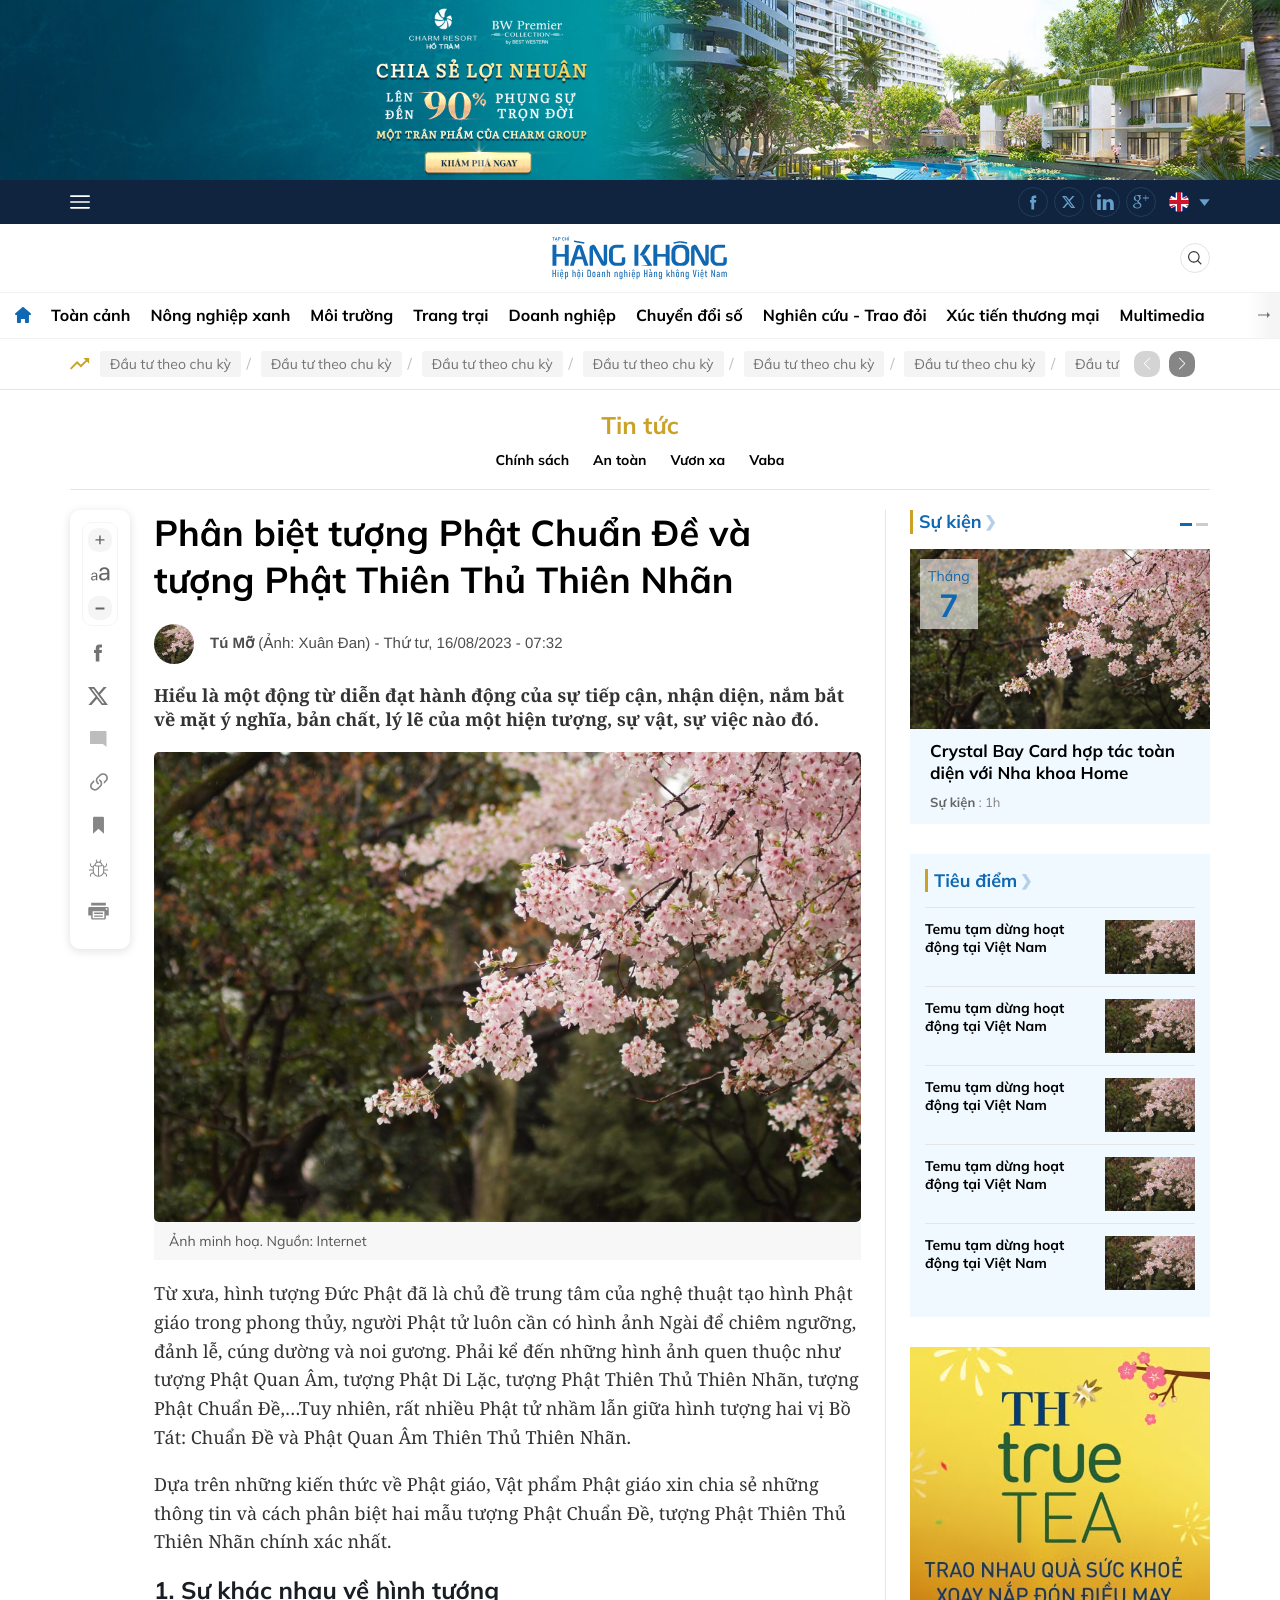
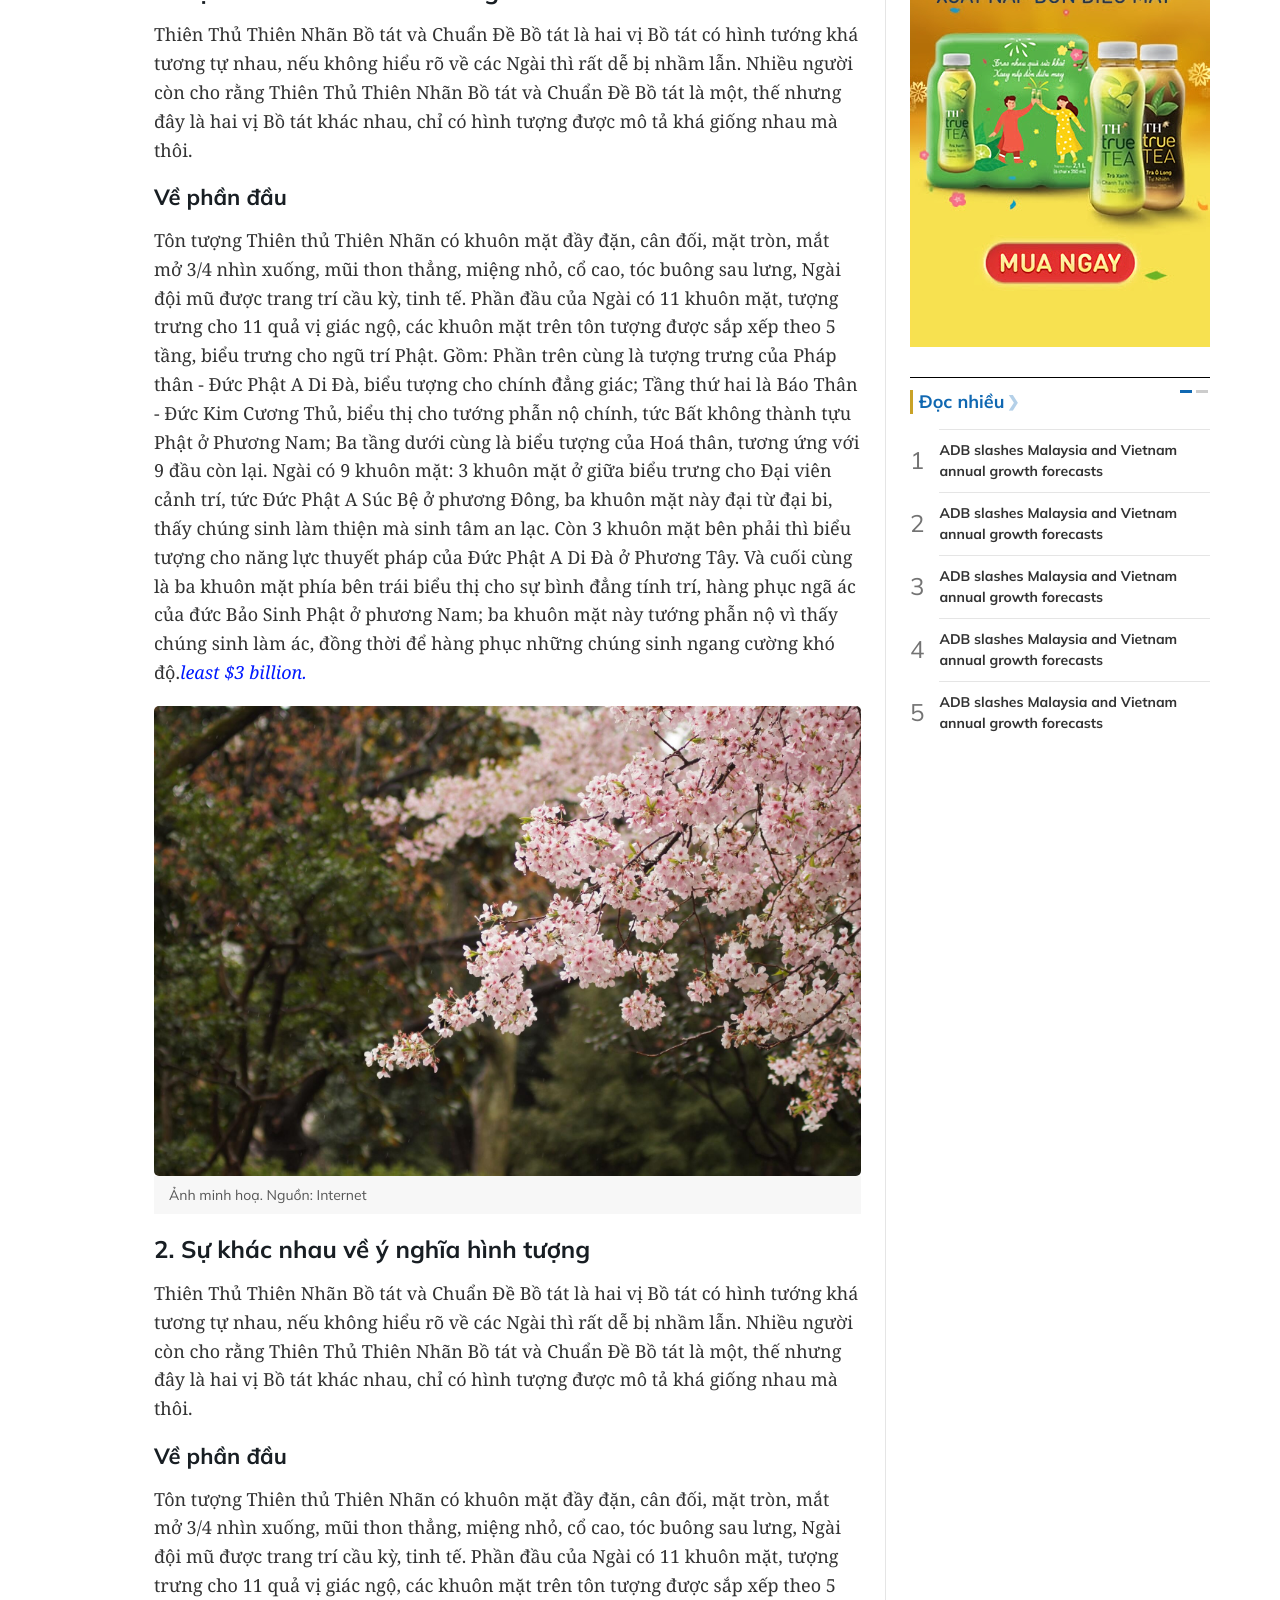
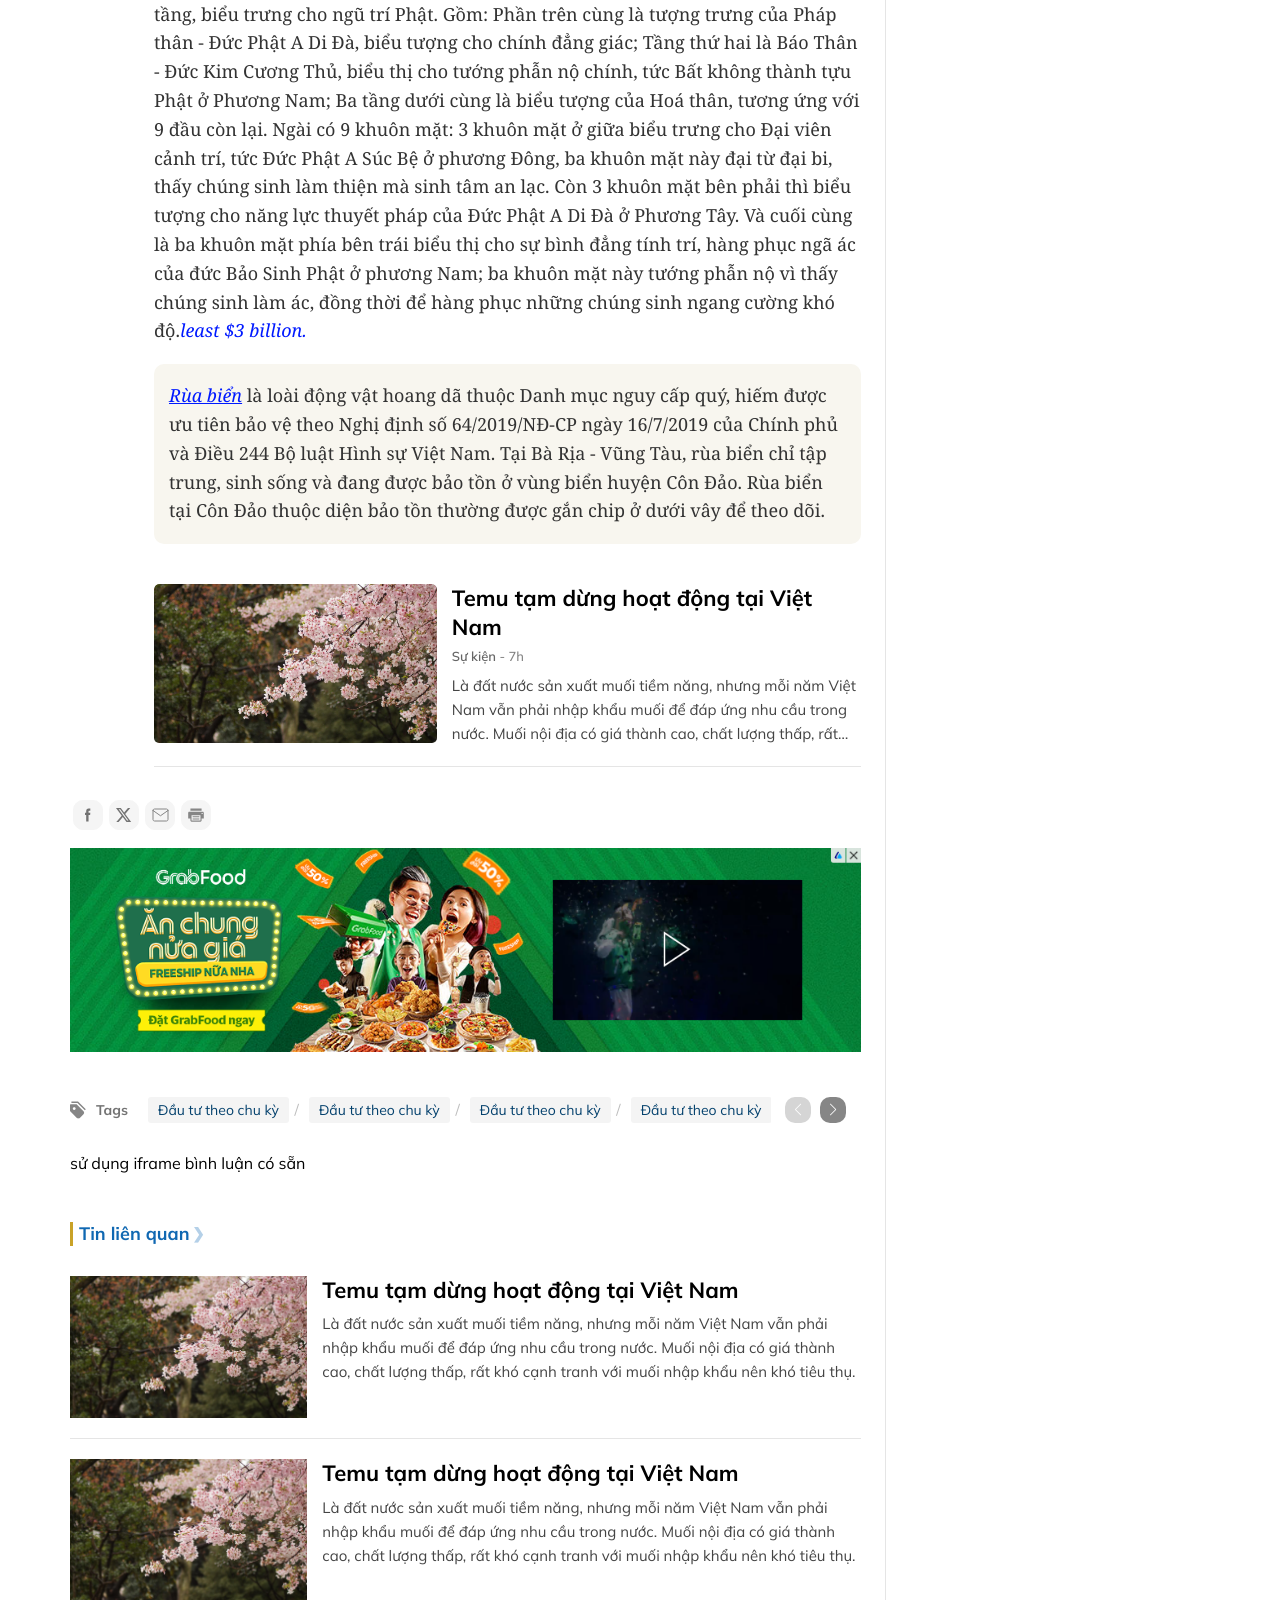
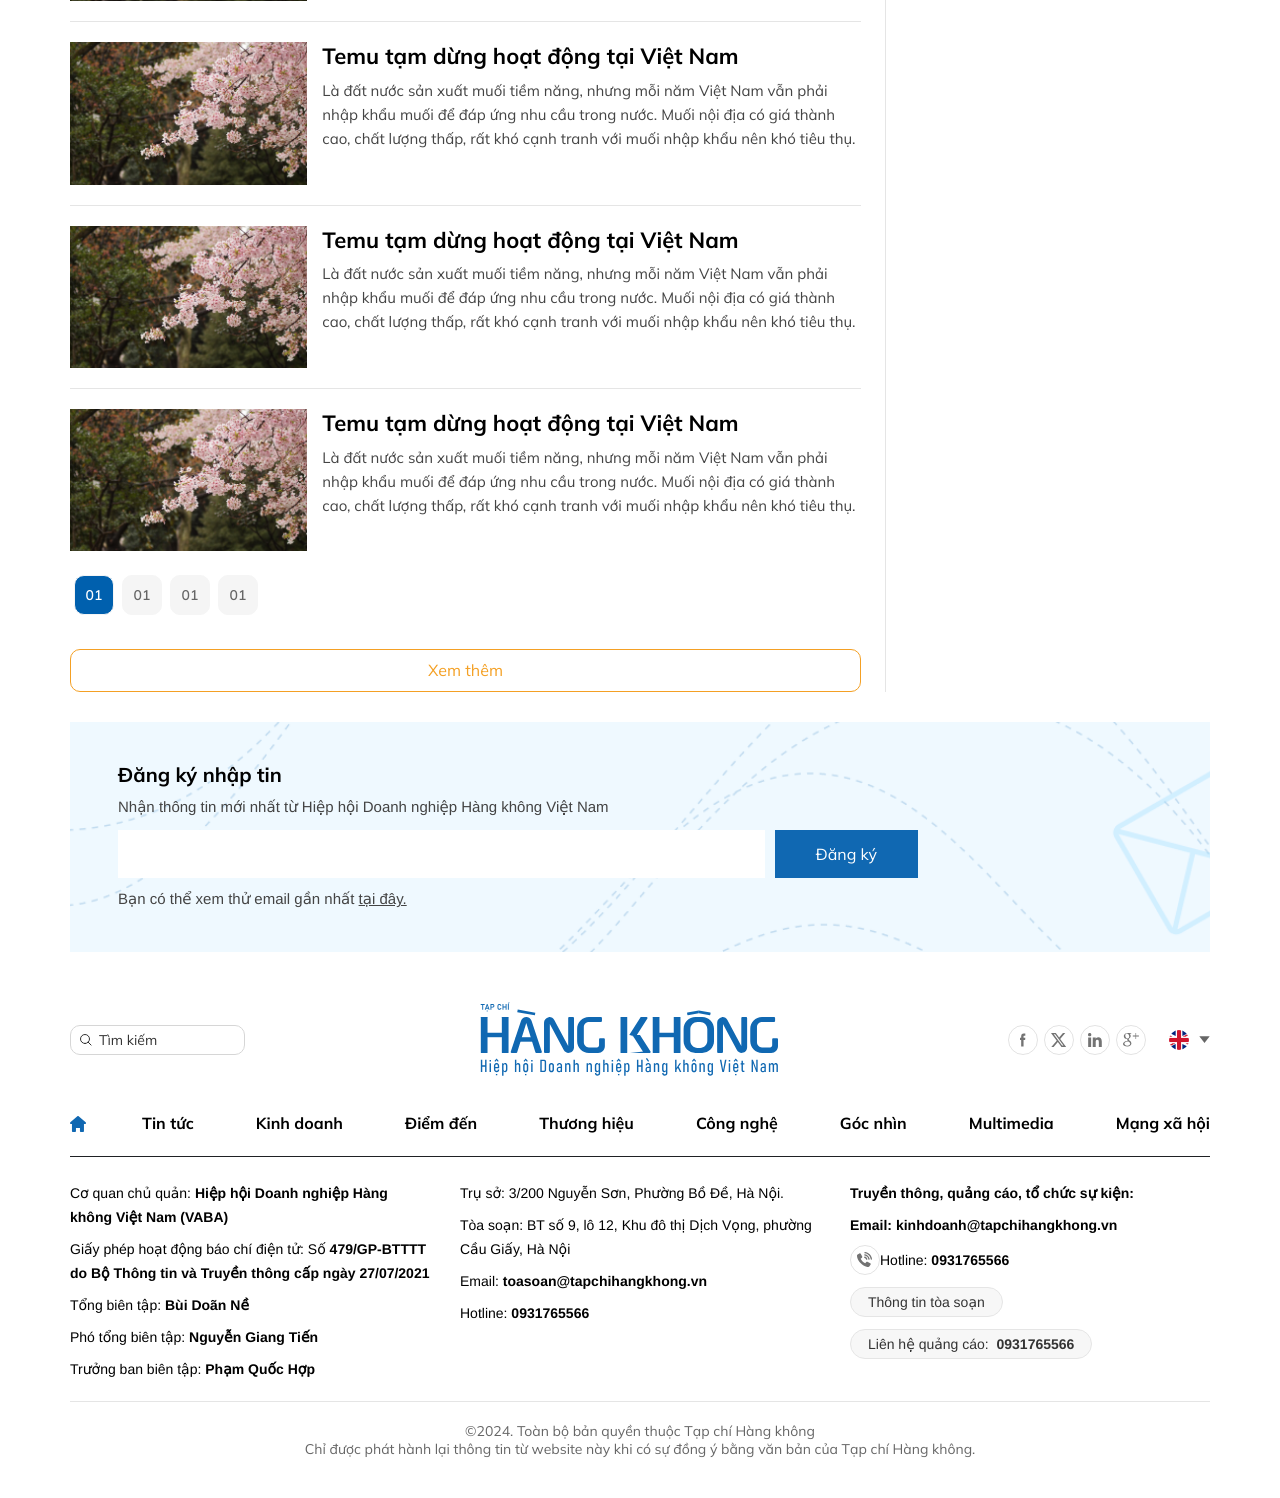
<file: detail.html>
<!DOCTYPE html>
<html lang="vi">
    <head>
        <meta charset="UTF-8" />
        <meta http-equiv="X-UA-Compatible" content="IE=edge" />
        <meta name="viewport" content="width=device-width, initial-scale=1.0" />
        <!-- favicon -->
        <link rel="shortcut icon" href="./images/favicon/favicon.ico" type="image/x-icon" />
        <!-- end favicon -->
        <title>Tạp chí Hàng không - Nhịp sống hàng không</title>
        <!-- font -->
        <link rel="preconnect" href="https://fonts.googleapis.com">
        <link rel="preconnect" href="https://fonts.gstatic.com" crossorigin>
        <link href="https://fonts.googleapis.com/css2?family=Noto+Serif:ital,wght@0,100..900;1,100..900&display=swap" rel="stylesheet">
        <!-- end font -->
        <link rel="stylesheet" href="./lib/swiper/swiper-bundle.min.css" />
        <link rel="stylesheet" href="./css/style.css" />
        <script src="./lib/jquery/jquery-3.7.1.min.js"></script>
    </head>

    <body>
        
        <!-- ads top -->
        <div class="ads-top">
            <a href="#">
                <img src="./images/ads_top.png" alt="">
            </a>
        </div>
        <!-- end ads top -->
        <!-- header -->
        <header id="header" class="header relative z-50 js__stickyHeader">
            <!-- pc -->
            <div class="d-3xl-block d-xl-none">
                <div class="header-desk relative z-10">
                    <!-- top -->
                    <div class="header-desk-top bg-blue-102 w-wrapper py-4">
                        <div class="header-desk-top__container w-1140 d-3xl-flex items-center justify-between">
                            <!-- left -->
                            <div class="left d-3xl-flex items-center">
                                <ul class="contact-list fs-14 font-arial d-3xl-flex items-center text-white">
                                    <li class="contact-item">
                                        <span class="contact-text d-3xl-flex items-center">Thứ hai, 14/08/2023</span>
                                    </li>
                                    <li class="contact-item">
                                        <a class="contact-link d-3xl-flex items-center" href="#">Thông tin tòa soạn</a>
                                    </li>
                                    <li class="contact-item">
                                        <a class="contact-link d-3xl-flex items-center" href="#">Liên hệ quảng cáo</a>
                                    </li>
                                    <li class="contact-item">
                                        <a href="tel:012345678" class="contact-link d-3xl-flex items-center">Hotline: <strong>0931765566</strong></a>
                                    </li>
                                </ul>
                            </div>
                            <!-- end left -->

                            <!-- right -->
                            <div class="right d-3xl-flex items-center gap-20">
                                <!-- social -->
                                <ul class="social d-3xl-flex items-center">
                                    <li class="social-item">
                                        <a href="#" class="social-link">
                                            <img src="./images/svg/fb-blue-66.svg" loading="lazy" alt="" width="" height="">
                                        </a>
                                    </li>
                                    <li class="social-item">
                                        <a href="#" class="social-link">
                                            <img src="./images/svg/twitter-blue-66.svg" loading="lazy" alt="" width="" height="">
                                        </a>
                                    </li>
                                    <li class="social-item">
                                        <a href="#" class="social-link">
                                            <img src="./images/svg/linked-blue-66.svg" loading="lazy" alt="" width="" height="">
                                        </a>
                                    </li>
                                    <li class="social-item">
                                        <a href="#" class="social-link">
                                            <img src="./images/svg/gg+-blue-66.svg" loading="lazy" alt="" width="" height="">
                                        </a>
                                    </li>
                                </ul>
                                <!-- end social -->

                                <!-- language -->
                                <div class="language fs-14 js__languageContainer text-white font-arial fw-700">
                                    <div class="language-default d-3xl-flex items-center js__languageDefault">
                                        <div class="language-default__item d-3xl-flex items-center mr-10 js__languageDefaultText">
                                            <span class="language-text d-3xl-inline mr-10">English</span>
                                            <img src="./images/flag_2.png" class="language-img" alt="">
                                        </div>
                                        <div class="language-down">
                                            <img src="./images/svg/Polygon-down-blue-66.svg" alt="">
                                        </div>
                                    </div>
                                    <div class="language-list">
                                        <!-- item -->
                                        <div class="language-item d-3xl-flex items-center js__languageItem">
                                            <span class="language-text d-3xl-inline mr-10">English</span>
                                            <img src="./images/flag_2.png" class="language-img" alt="">
                                        </div>
                                        <!-- end item -->
                                        <!-- item -->
                                        <div class="language-item d-3xl-flex items-center js__languageItem">
                                            <span class="language-text d-3xl-inline mr-10">Tiếng việt</span>
                                            <img src="./images/flag_1.png" class="language-img" alt="">
                                        </div>
                                        <!-- end item -->
                                    </div>
                                </div>
                                <!-- end language -->

                            </div>
                            <!-- end right -->
                        </div>
                    </div>
                    <!-- end top -->
                    
                    <!-- center -->
                    <div class="header-desk-center bg-white w-wrapper">
                        <div class="header-desk-center__container w-1140 d-3xl-flex items-center py-20">
                            <!-- left -->
                            <div class="left flex-1">
                                <!-- search desk -->
                                <div class="search-desk fs-14">
                                    <form action="" class="relative">
                                        <input type="hidden" name="mod" value="archive">
                                        <input type="hidden" name="act" value="search">
                                        <input name="search" type="text" class="search-input fs-14 w-full h-full" placeholder="Tìm kiếm">
                                        <button class="search-btn">
                                            <img src="./images/svg/search-gray.svg" loading="lazy" alt="" width="12" height="12">
                                        </button>
                                    </form>
                                </div>
                                <!-- end search desk -->
                            </div>
                            <!-- end left -->
                            
                            <!-- center -->
                            <div class="center flex-0">
                                <!-- logo -->
                                <div class="logo d-3xl-flex items-center gap-10">
                                    <a href="#" class="logo-img">
                                        <img src="./images/svg/logo.svg" alt="">
                                    </a>
                                </div>
                                <!-- end logo -->
                            </div>
                            <!-- end center -->
                            <!-- right -->
                            <div class="right flex-1 d-3xl-flex items-center justify-end">
                                
                            </div>
                            <!-- end right -->
                            
                        </div>
                    </div>
                    <!-- end center -->

                    <!-- menu -->
                    <div class="header-desk-menu bg-white w-wrapper relative bg-white no-print">
                        
                        <div class="header-desk-menu__container w-1140 d-3xl-flex items-center justify-between">
                            <!-- navbar -->
                            <nav class="navbar flex-1">
                                <ul class="navbar-wrapper d-3xl-flex items-center justify-between">
                                    <li class="navbar-item flex-0">
                                        <a href="#" class="icon-16">
                                            <img src="./images/svg/home-blue.svg" alt="" class="">
                                        </a>
                                    </li>
                                    <!-- item -->
                                    <li class="navbar-item">
                                        <div class="navbar-item__heading d-3xl-flex items-center fw-700 fs-16">
                                            <a href="#" class="navbar-item__text flex-1 d-3xl-inline-block text-gray-18">Kinh doanh</a>
                                        </div>
                                        <ul class="navbar-dropdown fs-14 scroll">
                                            <li class="navbar-dropdown__item">
                                                <a href="#" class="navbar-dropdown__link">Trong nước</a>
                                            </li>
                                            <li class="navbar-dropdown__item">
                                                <a href="#" class="navbar-dropdown__link">Quốc tế</a>
                                            </li>
                                            <li class="navbar-dropdown__item">
                                                <a href="#" class="navbar-dropdown__link">Tin phật sự</a>
                                            </li>
                                            <li class="navbar-dropdown__item">
                                                <a href="#" class="navbar-dropdown__link">Tin mới</a>
                                            </li>
                                        </ul>
                                    </li>
                                    <!-- end item -->
                                    <!-- item -->
                                    <li class="navbar-item">
                                        <div class="navbar-item__heading d-3xl-flex items-center fw-700 fs-16">
                                            <a href="#" class="navbar-item__text flex-1 d-3xl-inline-block text-gray-18">Điểm đến</a>
                                        </div>
                                        <ul class="navbar-dropdown fs-14 scroll">
                                            <li class="navbar-dropdown__item">
                                                <a href="#" class="navbar-dropdown__link">Trong nước</a>
                                            </li>
                                            <li class="navbar-dropdown__item">
                                                <a href="#" class="navbar-dropdown__link">Quốc tế</a>
                                            </li>
                                            <li class="navbar-dropdown__item">
                                                <a href="#" class="navbar-dropdown__link">Tin phật sự</a>
                                            </li>
                                            <li class="navbar-dropdown__item">
                                                <a href="#" class="navbar-dropdown__link">Tin mới</a>
                                            </li>
                                        </ul>
                                    </li>
                                    <!-- end item -->
                                    <!-- item -->
                                    <li class="navbar-item">
                                        <div class="navbar-item__heading d-3xl-flex items-center fw-700 fs-16">
                                            <a href="#" class="navbar-item__text flex-1 d-3xl-inline-block text-gray-18">Thương hiệu</a>
                                        </div>
                                        <ul class="navbar-dropdown fs-14 scroll">
                                            <li class="navbar-dropdown__item">
                                                <a href="#" class="navbar-dropdown__link">Trong nước</a>
                                            </li>
                                            <li class="navbar-dropdown__item">
                                                <a href="#" class="navbar-dropdown__link">Quốc tế</a>
                                            </li>
                                            <li class="navbar-dropdown__item">
                                                <a href="#" class="navbar-dropdown__link">Tin phật sự</a>
                                            </li>
                                            <li class="navbar-dropdown__item">
                                                <a href="#" class="navbar-dropdown__link">Tin mới</a>
                                            </li>
                                        </ul>
                                    </li>
                                    <!-- end item -->
                                    <!-- item -->
                                    <li class="navbar-item">
                                        <div class="navbar-item__heading d-3xl-flex items-center fw-700 fs-16">
                                            <a href="#" class="navbar-item__text flex-1 d-3xl-inline-block text-gray-18">Công nghệ</a>
                                        </div>
                                        <ul class="navbar-dropdown fs-14 scroll">
                                            <li class="navbar-dropdown__item">
                                                <a href="#" class="navbar-dropdown__link">Trong nước</a>
                                            </li>
                                            <li class="navbar-dropdown__item">
                                                <a href="#" class="navbar-dropdown__link">Quốc tế</a>
                                            </li>
                                            <li class="navbar-dropdown__item">
                                                <a href="#" class="navbar-dropdown__link">Tin phật sự</a>
                                            </li>
                                            <li class="navbar-dropdown__item">
                                                <a href="#" class="navbar-dropdown__link">Tin mới</a>
                                            </li>
                                        </ul>
                                    </li>
                                    <!-- end item -->
                                    <!-- item -->
                                    <li class="navbar-item">
                                        <div class="navbar-item__heading d-3xl-flex items-center fw-700 fs-16">
                                            <a href="#" class="navbar-item__text flex-1 d-3xl-inline-block text-gray-18">Góc nhìn</a>
                                        </div>
                                        <ul class="navbar-dropdown fs-14 scroll">
                                            <li class="navbar-dropdown__item">
                                                <a href="#" class="navbar-dropdown__link">Trong nước</a>
                                            </li>
                                            <li class="navbar-dropdown__item">
                                                <a href="#" class="navbar-dropdown__link">Quốc tế</a>
                                            </li>
                                            <li class="navbar-dropdown__item">
                                                <a href="#" class="navbar-dropdown__link">Tin phật sự</a>
                                            </li>
                                            <li class="navbar-dropdown__item">
                                                <a href="#" class="navbar-dropdown__link">Tin mới</a>
                                            </li>
                                        </ul>
                                    </li>
                                    <!-- end item -->
                                    <!-- item -->
                                    <li class="navbar-item">
                                        <div class="navbar-item__heading d-3xl-flex items-center fw-700 fs-16">
                                            <a href="#" class="navbar-item__text flex-1 d-3xl-inline-block text-gray-18">Multimedia</a>
                                        </div>
                                        <ul class="navbar-dropdown fs-14 scroll">
                                            <li class="navbar-dropdown__item">
                                                <a href="#" class="navbar-dropdown__link">Trong nước</a>
                                            </li>
                                            <li class="navbar-dropdown__item">
                                                <a href="#" class="navbar-dropdown__link">Quốc tế</a>
                                            </li>
                                            <li class="navbar-dropdown__item">
                                                <a href="#" class="navbar-dropdown__link">Tin phật sự</a>
                                            </li>
                                            <li class="navbar-dropdown__item">
                                                <a href="#" class="navbar-dropdown__link">Tin mới</a>
                                            </li>
                                        </ul>
                                    </li>
                                    <!-- end item -->
                                    <!-- item -->
                                    <li class="navbar-item">
                                        <div class="navbar-item__heading d-3xl-flex items-center fw-700 fs-16">
                                            <a href="#" class="navbar-item__text flex-1 d-3xl-inline-block text-gray-18">Mạng xã hội</a>
                                        </div>
                                        <ul class="navbar-dropdown fs-14 scroll">
                                            <li class="navbar-dropdown__item">
                                                <a href="#" class="navbar-dropdown__link">Trong nước</a>
                                            </li>
                                            <li class="navbar-dropdown__item">
                                                <a href="#" class="navbar-dropdown__link">Quốc tế</a>
                                            </li>
                                            <li class="navbar-dropdown__item">
                                                <a href="#" class="navbar-dropdown__link">Tin phật sự</a>
                                            </li>
                                            <li class="navbar-dropdown__item">
                                                <a href="#" class="navbar-dropdown__link">Tin mới</a>
                                            </li>
                                        </ul>
                                    </li>
                                    <!-- end item -->
                                    <li class="navbar-item navbar-more  js__navbarMore">
                                        <div class="navbar-more__icon js__navbarMoreIcon">
                                            <div class="bar">
                                                <img src="./images/svg/bar.svg" alt="">
                                            </div>
                                            <div class="close">
                                                <img src="./images/svg/close.svg" alt="">
                                            </div>
                                        </div>
                                        
                                    </li>
                                </ul>

                                <div class="navbar-more__content js__navbarMoreContent">
                                    <div class="navbar-more__inner w-1140">
                                        <ul class="navbar-more__list d-3xl-grid col-4 gap-24">
                                            <li class="navbar-more__item">
                                                <div class="navbar-more__title"><a href="#">Cate 1</a></div>
                                                <ul class="navbar-more__children">
                                                    <li><a href="#">Cate 2</a></li>
                                                    <li><a href="#">Cate 2</a></li>
                                                    <li><a href="#">Cate 2</a></li>
                                                    <li><a href="#">Cate 2</a></li>
                                                </ul>
                                            </li>
                                            <li class="navbar-more__item">
                                                <div class="navbar-more__title"><a href="#">Cate 1</a></div>
                                                <ul class="navbar-more__children">
                                                    <li><a href="#">Cate 2</a></li>
                                                    <li><a href="#">Cate 2</a></li>
                                                    <li><a href="#">Cate 2</a></li>
                                                    <li><a href="#">Cate 2</a></li>
                                                </ul>
                                            </li>
                                            <li class="navbar-more__item">
                                                <div class="navbar-more__title"><a href="#">Cate 1</a></div>
                                                <ul class="navbar-more__children">
                                                    <li><a href="#">Cate 2</a></li>
                                                    <li><a href="#">Cate 2</a></li>
                                                    <li><a href="#">Cate 2</a></li>
                                                    <li><a href="#">Cate 2</a></li>
                                                </ul>
                                            </li>
                                            <li class="navbar-more__item">
                                                <div class="navbar-more__title"><a href="#">Cate 1</a></div>
                                                <ul class="navbar-more__children">
                                                    <li><a href="#">Cate 2</a></li>
                                                    <li><a href="#">Cate 2</a></li>
                                                    <li><a href="#">Cate 2</a></li>
                                                    <li><a href="#">Cate 2</a></li>
                                                </ul>
                                            </li>
                                        </ul>
                                    </div>
                                </div>
                            </nav>
                            <!-- end navbar -->
                        </div>
                    </div>
                    <!-- end menu -->
                </div>
            </div>
            <!-- end pc -->
             
            <!-- mb -->
            <div class="d-3xl-none d-xl-block">
                <div class="header-mb relative z-10">
                   <!-- top -->
                    <div class="header-mb-top w-wrapper bg-blue-102">
                        <div class="header-mb-top__container w-1140 d-3xl-flex items-center justify-between py-4">
                            <!-- left-->
                            <div class="header-mb-top__left">
                                <!-- submenu -->
                                <div class="sub-menu">
                                    <!-- icon bar -->
                                    <div class="icon-bar js__clickShowMenuMb">
                                        <img src="./images/svg/bar-w.svg" alt="">
                                    </div>
                                    <!-- end icon bar -->
                                    <!-- content -->
                                    <div class="sub-menu__content">
                                        <!-- close -->
                                        <div class="sub-menu__close js__closeSubMenu d-3xl-flex items-center">
                                            <img src="./images/svg/close-gray.svg" alt="">
                                        </div>
                                        <!-- end close -->
            
                                        <div class="sub-menu__container">
                                            <!-- list -->
                                            <div class="sub-menu__list">
                                                <!-- item -->
                                                <div class="sub-menu__item px-20">
                                                    <!-- heading -->
                                                    <div class="heading-sub d-3xl-flex items-center justify-between py-8 text-red-993">
                                                        <h3 class="heading-sub__title fs-14 fw-500 uppercase">
                                                            <a href="#">Tin tức</a>
                                                        </h3>
                                                        <div class="heading-sub__arrow js__dropDown">
                                                            <img src="./images/svg/arrow-down-gray.svg" alt="">
                                                        </div>
                                                    </div>
                                                    <!-- end heading -->
            
                                                    <!-- sub menu list -->
                                                    <ul class="list-sub js__listSubMenu">
                                                        <li class="item-sub">
                                                            <a href="#" class="item-sub__link fs-16">Release Calender</a>
                                                        </li>
                                                        <li class="item-sub">
                                                            <a href="#" class="item-sub__link fs-16">Release Calender</a>
                                                        </li>
                                                        <li class="item-sub">
                                                            <a href="#" class="item-sub__link fs-16">Release Calender</a>
                                                        </li>
                                                    </ul>
                                                    <!-- end sub menu list -->
                                                </div>
                                                <!-- end item -->
                                                <!-- item -->
                                                <div class="sub-menu__item px-20">
                                                    <!-- heading -->
                                                    <div class="heading-sub d-3xl-flex items-center justify-between py-8 text-red-993">
                                                        <h3 class="heading-sub__title fs-14 fw-500 uppercase">
                                                            <a href="#">Tin tức</a>
                                                        </h3>
                                                        <div class="heading-sub__arrow js__dropDown">
                                                            <img src="./images/svg/arrow-down-gray.svg" alt="">
                                                        </div>
                                                    </div>
                                                    <!-- end heading -->
            
                                                    <!-- sub menu list -->
                                                    <ul class="list-sub js__listSubMenu">
                                                        <li class="item-sub">
                                                            <a href="#" class="item-sub__link fs-16">Release Calender</a>
                                                        </li>
                                                        <li class="item-sub">
                                                            <a href="#" class="item-sub__link fs-16">Release Calender</a>
                                                        </li>
                                                        <li class="item-sub">
                                                            <a href="#" class="item-sub__link fs-16">Release Calender</a>
                                                        </li>
                                                    </ul>
                                                    <!-- end sub menu list -->
                                                </div>
                                                <!-- end item -->
                                                <!-- item -->
                                                <div class="sub-menu__item px-20">
                                                    <!-- heading -->
                                                    <div class="heading-sub d-3xl-flex items-center justify-between py-8 text-red-993">
                                                        <h3 class="heading-sub__title fs-14 fw-500 uppercase">
                                                            <a href="#">Tin tức</a>
                                                        </h3>
                                                        <div class="heading-sub__arrow js__dropDown">
                                                            <img src="./images/svg/arrow-down-gray.svg" alt="">
                                                        </div>
                                                    </div>
                                                    <!-- end heading -->
            
                                                    <!-- sub menu list -->
                                                    <ul class="list-sub js__listSubMenu">
                                                        <li class="item-sub">
                                                            <a href="#" class="item-sub__link fs-16">Release Calender</a>
                                                        </li>
                                                        <li class="item-sub">
                                                            <a href="#" class="item-sub__link fs-16">Release Calender</a>
                                                        </li>
                                                        <li class="item-sub">
                                                            <a href="#" class="item-sub__link fs-16">Release Calender</a>
                                                        </li>
                                                    </ul>
                                                    <!-- end sub menu list -->
                                                </div>
                                                <!-- end item -->
                                                
                                                
                                            </div>
                                            <!-- end list -->
                                        </div>
                                    </div>
                                    <!-- end content -->
                                    <div class="overlay js__overlay"></div>
                                </div>
                                <!-- end submenu -->
                            </div>
                            <!-- end left-->

                            <!-- right -->
                            <div class="header-mb-top__right d-3xl-flex items-center gap-10">
                                <!-- social -->
                                <ul class="social d-3xl-flex items-center">
                                    <li class="social-item">
                                        <a href="#" class="social-link">
                                            <img src="./images/svg/fb-blue-66.svg" loading="lazy" alt="" width="" height="">
                                        </a>
                                    </li>
                                    <li class="social-item">
                                        <a href="#" class="social-link">
                                            <img src="./images/svg/twitter-blue-66.svg" loading="lazy" alt="" width="" height="">
                                        </a>
                                    </li>
                                    <li class="social-item">
                                        <a href="#" class="social-link">
                                            <img src="./images/svg/linked-blue-66.svg" loading="lazy" alt="" width="" height="">
                                        </a>
                                    </li>
                                    <li class="social-item">
                                        <a href="#" class="social-link">
                                            <img src="./images/svg/gg+-blue-66.svg" loading="lazy" alt="" width="" height="">
                                        </a>
                                    </li>
                                </ul>
                                <!-- end social -->
    
                                <!-- language -->
                                <div class="language fs-14 js__languageContainer text-white font-arial fw-700">
                                    <div class="language-default d-3xl-flex items-center js__languageDefault">
                                        <div class="language-default__item d-3xl-flex items-center mr-10 js__languageDefaultText">
                                            <span class="language-text d-3xl-inline mr-10">English</span>
                                            <img src="./images/flag_2.png" class="language-img" alt="">
                                        </div>
                                        <div class="language-down">
                                            <img src="./images/svg/Polygon-down-blue-66.svg" alt="">
                                        </div>
                                    </div>
                                    <div class="language-list">
                                        <!-- item -->
                                        <div class="language-item d-3xl-flex items-center js__languageItem">
                                            <span class="language-text d-3xl-inline mr-10">English</span>
                                            <img src="./images/flag_2.png" class="language-img" alt="">
                                        </div>
                                        <!-- end item -->
                                        <!-- item -->
                                        <div class="language-item d-3xl-flex items-center js__languageItem">
                                            <span class="language-text d-3xl-inline mr-10">Tiếng việt</span>
                                            <img src="./images/flag_1.png" class="language-img" alt="">
                                        </div>
                                        <!-- end item -->
                                    </div>
                                </div>
                                <!-- end language -->
                            </div>
                            <!-- end right -->

                        </div>
                    </div>
                    <!-- end top -->
                    <!-- center -->
                    <div class="header-mb-center w-wrapper bg-white py-8">
                        <div class="header-mb-center__container w-1140 d-3xl-flex items-center justify-between py-4">
                            <!-- left -->
                            <div class="left flex-1">
                            </div>
                            <!-- end left -->
                            <!-- center -->
                            <div class="center flex-3 d-3xl-flex items-center justify-center">
                                <!-- logo -->
                                <div class="logo">
                                    <a href="#" class="logo-img">
                                        <img src="./images/svg/logo.svg" alt="">
                                    </a>
                                </div>
                                <!-- end logo -->
                            </div>
                            <!-- end center -->
                           
                            <!-- right -->
                            <div class="right flex-1 d-3xl-flex items-center justify-end">
                                <!-- search mb -->
                                <div class="search-mb">
                                    <div class="search-mb__icon js__searchMb">
                                        <img src="./images/svg/search-gray.svg" alt="">
                                    </div>
                                    <!-- form -->
                                    <div class="header-search-mb__form h-60 w-full js__formSearchMb shadow">
                                        <form action="" class="w-full h-full">
                                            <div class="relative w-full h-full">
                                                <input type="text" class="header-search-input w-full h-full p-12 fs-16 js__focusSearchMb" placeholder="Search...">
                                                <div class="header-search-btn absolute h-full d-3xl-flex items-center p-8 js__closeSearchMb icon-16">
                                                    <img src="./images/svg/close-gray.svg" alt="">
                                                </div>
                                            </div>
                                        </form>
                                    </div>
                                    <!-- end form -->
                                </div>
                                <!-- end search mb -->
                            </div>
                            <!-- end right -->
                        </div>
                    </div>
                    <!-- end center -->
                    <!-- navbar menu mb -->
                    <div class="navbar-menu-mb js__navbarMenuMb py-12 pl-15 pr-40 relative">
                        <ul class="navbar-mb js__navbarMb d-3xl-flex items-center fs-16 text-gray-18 fw-700">
                            <li class="navbar-item flex-0">
                                <a href="#" class="">
                                    <img src="./images/svg/home-blue.svg" alt="">
                                </a>
                            </li>
                            <li class="navbar-item">
                                <a href="#">Toàn cảnh</a>
                            </li>
                            <li class="navbar-item">
                                <a href="#">Nông nghiệp xanh</a>
                            </li>
                            <li class="navbar-item">
                                <a href="#">Môi trường</a>
                            </li>
                            <li class="navbar-item">
                                <a href="#">Trang trại</a>
                            </li>
                            <li class="navbar-item">
                                <a href="#">Doanh nghiệp</a>
                            </li>
                            <li class="navbar-item">
                                <a href="#">Chuyển đổi số</a>
                            </li>
                            <li class="navbar-item">
                                <a href="#">Nghiên cứu - Trao đỏi</a>
                            </li>
                            <li class="navbar-item">
                                <a href="#">Xúc tiến thương mại</a>
                            </li>
                            <li class="navbar-item">
                                <a href="#">Multimedia</a>
                            </li>
                        </ul>
                        <div class="navbar-scroll-icon js__navbarIcon">
                            <img src="./images/svg/arrow-next-gray-2.svg" alt="">
                        </div>
                    </div>
                    <!-- end navbar menu mb -->
                </div>
            </div>
            <!-- end mb -->

        </header>
        <!-- end header -->
        <!-- main -->
        <main id="main" class="main">
            <!-- pc -->
            <div class="d-3xl-block d-md-none">
                <!-- primary -->
                <section class="section-primary relative w-wrapper z-10 over-hidden py-12 border-b-e5">
                    <div class="section-primary__container w-1140 relative">
                        <!-- index -->
                        <div class="breadcrumb-quaternary">
                            <div class="breadcrumb-quaternary__container d-3xl-flex items-center">
                                <div class="breadcrumb-quaternary__icon mr-10 flex-0">
                                    <img src="./images/svg/index.svg" alt="" />
                                </div>
                                <div class="breadcrumb-quaternary__slide flex-1 js__autoSlideContainer">
                                    <div class="swiper js__swiperAuto">
                                        <div class="swiper-wrapper">
                                            <!-- slide -->
                                            <div class="swiper-slide">
                                                <div class="breadcrumb-quaternary__item fs-14 text-gray-73">
                                                    <a href="#" class="breadcrumb-quaternary__link">Đầu tư theo chu kỳ</a>
                                                </div>
                                            </div>
                                            <!-- end slide -->
                                            <!-- slide -->
                                            <div class="swiper-slide">
                                                <div class="breadcrumb-quaternary__item fs-14 text-gray-73">
                                                    <a href="#" class="breadcrumb-quaternary__link">Đầu tư theo chu kỳ</a>
                                                </div>
                                            </div>
                                            <!-- end slide -->
                                            <!-- slide -->
                                            <div class="swiper-slide">
                                                <div class="breadcrumb-quaternary__item fs-14 text-gray-73">
                                                    <a href="#" class="breadcrumb-quaternary__link">Đầu tư theo chu kỳ</a>
                                                </div>
                                            </div>
                                            <!-- end slide -->
                                            <!-- slide -->
                                            <div class="swiper-slide">
                                                <div class="breadcrumb-quaternary__item fs-14 text-gray-73">
                                                    <a href="#" class="breadcrumb-quaternary__link">Đầu tư theo chu kỳ</a>
                                                </div>
                                            </div>
                                            <!-- end slide -->
                                            <!-- slide -->
                                            <div class="swiper-slide">
                                                <div class="breadcrumb-quaternary__item fs-14 text-gray-73">
                                                    <a href="#" class="breadcrumb-quaternary__link">Đầu tư theo chu kỳ</a>
                                                </div>
                                            </div>
                                            <!-- end slide -->
                                            <!-- slide -->
                                            <div class="swiper-slide">
                                                <div class="breadcrumb-quaternary__item fs-14 text-gray-73">
                                                    <a href="#" class="breadcrumb-quaternary__link">Đầu tư theo chu kỳ</a>
                                                </div>
                                            </div>
                                            <!-- end slide -->
                                            <!-- slide -->
                                            <div class="swiper-slide">
                                                <div class="breadcrumb-quaternary__item fs-14 text-gray-73">
                                                    <a href="#" class="breadcrumb-quaternary__link">Đầu tư theo chu kỳ</a>
                                                </div>
                                            </div>
                                            <!-- end slide -->
                                            <!-- slide -->
                                            <div class="swiper-slide">
                                                <div class="breadcrumb-quaternary__item fs-14 text-gray-73">
                                                    <a href="#" class="breadcrumb-quaternary__link">Đầu tư theo chu kỳ</a>
                                                </div>
                                            </div>
                                            <!-- end slide -->
                                            <!-- slide -->
                                            <div class="swiper-slide">
                                                <div class="breadcrumb-quaternary__item fs-14 text-gray-73">
                                                    <a href="#" class="breadcrumb-quaternary__link">Đầu tư theo chu kỳ</a>
                                                </div>
                                            </div>
                                            <!-- end slide -->
                                            <!-- slide -->
                                            <div class="swiper-slide">
                                                <div class="breadcrumb-quaternary__item fs-14 text-gray-73">
                                                    <a href="#" class="breadcrumb-quaternary__link">Đầu tư theo chu kỳ</a>
                                                </div>
                                            </div>
                                            <!-- end slide -->
                                            <!-- slide -->
                                            <div class="swiper-slide">
                                                <div class="breadcrumb-quaternary__item fs-14 text-gray-73">
                                                    <a href="#" class="breadcrumb-quaternary__link">Đầu tư theo chu kỳ</a>
                                                </div>
                                            </div>
                                            <!-- end slide -->
                                        </div>
                                    </div>
                                    <div class="swiper-button-next"></div>
                                    <div class="swiper-button-prev"></div>
                                </div>
                            </div>
                        </div>
                        <!-- end index -->
                    </div>
                </section>
                <!-- end primary -->
            </div>
            <!-- end pc -->

            <!-- mb -->
            <div class="d-3xl-none d-md-block">
                <!-- primary mb-->
                <section class="section-primary-mb relative z-10 over-hidden w-wrapper">
                    <div class="section-primary-mb__container w-1140 w-md-500">
                        <!-- index -->
                        <div class="breadcrumb-quinary py-15 border-b-e5">
                            <div class="breadcrumb-quinary__container d-3xl-flex items-center">
                                <div class="breadcrumb-quinary__icon mr-10 flex-0">
                                    <img src="./images/svg/index.svg" alt="" />
                                </div>
                                <ul class="breadcrumb-quinary__list d-3xl-flex items-center">
                                    <li class="breadcrumb-quinary__item fs-14 text-gray-73">
                                        <a href="#" class="breadcrumb-quinary__link">Đầu tư theo chu kỳ</a>
                                    </li>
                                    <li class="breadcrumb-quinary__item fs-14 text-gray-73">
                                        <a href="#" class="breadcrumb-quinary__link">Đầu tư theo chu kỳ</a>
                                    </li>
                                    <li class="breadcrumb-quinary__item fs-14 text-gray-73">
                                        <a href="#" class="breadcrumb-quinary__link">Đầu tư theo chu kỳ</a>
                                    </li>
                                    <li class="breadcrumb-quinary__item fs-14 text-gray-73">
                                        <a href="#" class="breadcrumb-quinary__link">Đầu tư theo chu kỳ</a>
                                    </li>
                                    
                                </ul>
                            </div>
                        </div>
                        <!-- end index -->
                    </div>
                </section>
                <!-- end primary mb-->
            </div>
            <!-- end mb -->
           
            <!-- cate primary -->
            <div class="category-primary w-wrapper relative z-20 over-hidden d-md-none">
                <div class="category-primary-container w-1140 py-20 border-b-e5">
                    <h2 class="category-primary-title text-center fs-24 fw-700 text-yellow-c9">Tin tức</h2>
                    <ul class="category-primary-list gap-24 d-3xl-flex items-center justify-center fs-14 fw-700 mt-10">
                        <li><a href="#">Chính sách</a></li>
                        <li><a href="#">An toàn</a></li>
                        <li><a href="#">Vươn xa</a></li>
                        <li><a href="#">Vaba</a></li>
                    </ul>
                </div>
            </div>
            <!-- end cate primary -->
            <!-- detail primary -->
            <section class="detail-primary relative z-10 w-wrapper my-20">
                <div class="detail-primary__container block-primary w-1140 w-md-500 d-3xl-flex">
                    <!-- left -->
                    <div class="detail-primary__left block-primary__left border-r-e5 pr-24 mr-24">

                        <!-- detail box first -->
                        <div class="detail-box-first d-3xl-flex mb-20">
                            <!-- share detail -->
                            <div class="share-detail flex-0 relative d-3xl-block d-md-none">
                                <div class="share-detail__container">
                                    <ul class="share-detail__list">
                                        <li class="share-detail__item change-size js__changeSizeButton">
                                            <div class="size-plus change-size__item js__plusSize">
                                                <img src="./images/svg/+.svg" alt="">
                                            </div>
                                            <div class="text-size change-size__item">
                                                <img src="./images/svg/aA.svg" alt="">
                                            </div>
                                            <div class="size-default change-size__item js__defaultSize">
                                                <img src="./images/svg/-.svg" alt="">
                                            </div>
                                        </li>
                                        <li class="share-detail__item">
                                            <a href="#" class="share-detail__link">
                                                <img src="./images/svg/fb-gray.svg" alt="">
                                            </a>
                                        </li>
                                        <li class="share-detail__item">
                                            <a href="#" class="share-detail__link">
                                                <img src="./images/svg/twitter-gray.svg" alt="">
                                            </a>
                                        </li>
                                        <li class="share-detail__item">
                                            <a href="#" class="share-detail__link">
                                                <img src="./images/svg/cmt-gray.svg" alt="">
                                            </a>
                                        </li>
                                        <li class="share-detail__item">
                                            <a href="#" class="share-detail__link">
                                                <img src="./images/svg/link-gray.svg" alt="">
                                            </a>
                                        </li>
                                        <li class="share-detail__item">
                                            <a href="#" class="share-detail__link">
                                                <img src="./images/svg/bookmask.svg" alt="">
                                            </a>
                                        </li>
                                        <li class="share-detail__item">
                                            <a href="#" class="share-detail__link">
                                                <img src="./images/svg/error-gray.svg" alt="">
                                            </a>
                                        </li>
                                        <li class="share-detail__item">
                                            <div onclick="window.print()" class="share-detail__link pointer">
                                                <img src="./images/svg/print-gray.svg" alt="">
                                            </div>
                                        </li>
                                    </ul>
                                </div>
                            </div>
                            <!-- end share detail -->
                            
                            <!-- detail content-->
                            <div class="detail-content flex-1 pl-24 js__changeSizeContent">
                                <!-- detail title -->
                                <h1 class="detail-title">
                                    Phân biệt tượng Phật Chuẩn Đề và tượng Phật Thiên Thủ Thiên Nhãn
                                </h1>
                                <!-- end detail title -->

                                <!-- detail author -->
                                <div class="detail-author d-3xl-flex items-center mb-20 mb-md-12">
                                    <!-- author img-->
                                    <div class="author-img flex-0 w-40px mr-16">
                                        <a href="#" class="ratio-1x1 round-999 over-hidden">
                                            <img src="./images/2.jpg" alt="">
                                        </a>
                                    </div>
                                    <!-- end author img -->
                                    <!-- author name -->
                                    <div class="author-name fs-15 text-gray-4d font-arial flex-1">
                                        <strong>Tú Mỡ</strong>
                                        <span>(Ảnh: Xuân Đan)</span>
                                        <span class="d-md-block"><span class="d-md-none">- </span>Thứ tư, 16/08/2023 - 07:32</span>
                                    </div>
                                    <!-- end author name -->
                                    
                                </div>
                                <!-- end detail author -->

                                <!-- detail sapo -->
                                <div class="detail-sapo">
                                    <p>Hiểu là một động từ diễn đạt hành động của sự tiếp cận, nhận diện, nắm bắt về mặt ý nghĩa, bản chất, lý lẽ của một hiện tượng, sự vật, sự việc nào đó.</p>
                                </div>
                                <!-- end detail sapo -->
                                <!-- explus editor -->
                                <div id="explus-editor">
                                    <figure class="expNoEdit">
                                        <a data-fancybox="gallery" href="./images/2.jpg" data-caption="VNG từng dự kiến IPO tại Mỹ. Ảnh Vneconomy">
                                            <img src="./images/2.jpg" alt="">
                                          </a>
                                          <figcaption>
                                            <h2 class="expEdit">
                                                Ảnh minh hoạ. Nguồn: Internet
                                            </h2>
                                        </figcaption>
                                    </figure>
                                    <p>Từ xưa, hình tượng Đức Phật đã là chủ đề trung tâm của nghệ thuật tạo hình Phật giáo trong phong thủy, người Phật tử luôn cần có hình ảnh Ngài để chiêm ngưỡng, đảnh lễ, cúng dường và noi gương. Phải kể đến những hình ảnh quen thuộc như tượng Phật Quan Âm, tượng Phật Di Lặc, tượng Phật Thiên Thủ Thiên Nhãn, tượng Phật Chuẩn Đề,…Tuy nhiên, rất nhiều Phật tử nhầm lẫn giữa hình tượng hai vị Bồ Tát: Chuẩn Đề và Phật Quan Âm Thiên Thủ Thiên Nhãn.</p>
                                    <p>Dựa trên những kiến thức về Phật giáo, Vật phẩm Phật giáo xin chia sẻ những thông tin và cách phân biệt hai mẫu tượng Phật Chuẩn Đề, tượng Phật Thiên Thủ Thiên Nhãn chính xác nhất.</p>
                                    <h2>1. Sự khác nhau về hình tướng</h2>
                                    <p> Thiên Thủ Thiên Nhãn Bồ tát và Chuẩn Đề Bồ tát là hai vị Bồ tát có hình tướng khá tương tự nhau, nếu không hiểu rõ về các Ngài thì rất dễ bị nhầm lẫn. Nhiều người còn cho rằng Thiên Thủ Thiên Nhãn Bồ tát và Chuẩn Đề Bồ tát là một, thế nhưng đây là hai vị Bồ tát khác nhau, chỉ có hình tượng được mô tả khá giống nhau mà thôi.</p>
                                    <h3 id="detail-el-1">Về phần đầu</h3>
                                    <p>Tôn tượng Thiên thủ Thiên Nhãn có khuôn mặt đầy đặn, cân đối, mặt tròn, mắt mở 3/4 nhìn xuống, mũi thon thẳng, miệng nhỏ, cổ cao, tóc buông sau lưng, Ngài đội mũ được trang trí cầu kỳ, tinh tế. Phần đầu của Ngài có 11 khuôn mặt, tượng trưng cho 11 quả vị giác ngộ, các khuôn mặt trên tôn tượng được sắp xếp theo 5 tầng, biểu trưng cho ngũ trí Phật. Gồm: Phần trên cùng là tượng trưng của Pháp thân - Đức Phật A Di Đà, biểu tượng cho chính đẳng giác; Tầng thứ hai là Báo Thân - Đức Kim Cương Thủ, biểu thị cho tướng phẫn nộ chính, tức Bất không thành tựu Phật ở Phương Nam; Ba tầng dưới cùng là biểu tượng của Hoá thân, tương ứng với 9 đầu còn lại. Ngài có 9 khuôn mặt: 3 khuôn mặt ở giữa biểu trưng cho Đại viên cảnh trí, tức Đức Phật A Súc Bệ ở phương Đông, ba khuôn mặt này đại từ đại bi, thấy chúng sinh làm thiện mà sinh tâm an lạc. Còn 3 khuôn mặt bên phải thì biểu tượng cho năng lực thuyết pháp của Đức Phật A Di Đà ở Phương Tây. Và cuối cùng là ba khuôn mặt phía bên trái biểu thị cho sự bình đẳng tính trí, hàng phục ngã ác của đức Bảo Sinh Phật ở phương Nam; ba khuôn mặt này tướng phẫn nộ vì thấy chúng sinh làm ác, đồng thời để hàng phục những chúng sinh ngang cường khó độ.<a href="#">least $3 billion.</a></p>
                                    <figure class="expNoEdit">
                                        <a data-fancybox="gallery" href="./images/2.jpg" data-caption="VNG từng dự kiến IPO tại Mỹ. Ảnh Vneconomy">
                                            <img src="./images/2.jpg" alt="">
                                          </a>
                                          <figcaption>
                                            <h2 class="expEdit">
                                                Ảnh minh hoạ. Nguồn: Internet
                                            </h2>
                                        </figcaption>
                                    </figure>
                                    <h2 id="detail-el-2">2. Sự khác nhau về ý nghĩa hình tượng</h2>
                                    <p> Thiên Thủ Thiên Nhãn Bồ tát và Chuẩn Đề Bồ tát là hai vị Bồ tát có hình tướng khá tương tự nhau, nếu không hiểu rõ về các Ngài thì rất dễ bị nhầm lẫn. Nhiều người còn cho rằng Thiên Thủ Thiên Nhãn Bồ tát và Chuẩn Đề Bồ tát là một, thế nhưng đây là hai vị Bồ tát khác nhau, chỉ có hình tượng được mô tả khá giống nhau mà thôi.</p>
                                    <h3>Về phần đầu</h3>
                                    <p>Tôn tượng Thiên thủ Thiên Nhãn có khuôn mặt đầy đặn, cân đối, mặt tròn, mắt mở 3/4 nhìn xuống, mũi thon thẳng, miệng nhỏ, cổ cao, tóc buông sau lưng, Ngài đội mũ được trang trí cầu kỳ, tinh tế. Phần đầu của Ngài có 11 khuôn mặt, tượng trưng cho 11 quả vị giác ngộ, các khuôn mặt trên tôn tượng được sắp xếp theo 5 tầng, biểu trưng cho ngũ trí Phật. Gồm: Phần trên cùng là tượng trưng của Pháp thân - Đức Phật A Di Đà, biểu tượng cho chính đẳng giác; Tầng thứ hai là Báo Thân - Đức Kim Cương Thủ, biểu thị cho tướng phẫn nộ chính, tức Bất không thành tựu Phật ở Phương Nam; Ba tầng dưới cùng là biểu tượng của Hoá thân, tương ứng với 9 đầu còn lại. Ngài có 9 khuôn mặt: 3 khuôn mặt ở giữa biểu trưng cho Đại viên cảnh trí, tức Đức Phật A Súc Bệ ở phương Đông, ba khuôn mặt này đại từ đại bi, thấy chúng sinh làm thiện mà sinh tâm an lạc. Còn 3 khuôn mặt bên phải thì biểu tượng cho năng lực thuyết pháp của Đức Phật A Di Đà ở Phương Tây. Và cuối cùng là ba khuôn mặt phía bên trái biểu thị cho sự bình đẳng tính trí, hàng phục ngã ác của đức Bảo Sinh Phật ở phương Nam; ba khuôn mặt này tướng phẫn nộ vì thấy chúng sinh làm ác, đồng thời để hàng phục những chúng sinh ngang cường khó độ.<a href="#">least $3 billion.</a></p>
                                    
                                    
                                    <blockquote class="expNoEdit">
                                        <div class="bl expEdit">
                                            <p>
                                                <a class="autotag" href="#" target="_blank" rel="follow noopener">Rùa biển</a>
                                                là loài động vật hoang dã thuộc Danh
                                                mục nguy cấp quý, hiếm được ưu tiên
                                                bảo vệ theo Nghị định số
                                                64/2019/NĐ-CP ngày 16/7/2019 của
                                                Chính phủ và Điều 244 Bộ luật Hình
                                                sự Việt Nam. Tại Bà Rịa - Vũng Tàu,
                                                rùa biển chỉ tập trung, sinh sống và
                                                đang được bảo tồn ở vùng biển huyện
                                                Côn Đảo. Rùa biển tại Côn Đảo thuộc
                                                diện bảo tồn thường được gắn chip ở
                                                dưới vây để theo dõi.
                                            </p>
                                        </div>
                                    </blockquote>

                                    
                                </div>
                                <!-- end explus editor -->

                                <div class="article d-3xl-flex d-md-none py-20 border-b-e5">
                                    <!-- img -->
                                    <div class="article-img flex-0 w-40 w-md-40 round-3xl-5 over-hidden">
                                        <a href="#" class="image-wrapper round-3xl-5 over-hidden">
                                            <img src="./images/2.jpg" alt="">
                                        </a>
                                    </div>
                                    <!-- end img -->
                                    <!-- content -->
                                    <div class="article-content flex-1 pl-15">
                                        <h3 class="article-title fs-22 fs-md-16 fw-700 lh-130">
                                            <a href="#" class="fix-text3">Temu tạm dừng hoạt động tại Việt Nam
                                            </a>
                                        </h3>
                                        <a href="#" class="time-public d-3xl-flex d-md-none items-center fs-13 mt-8">
                                            <span class="d-3xl-inline-block fw-600 text-gray-66">Sự kiện</span>
                                            <span class="d-3xl-inline-block fw-500 text-gray-82">&nbsp;-&nbsp;7h</span>
                                        </a>
                                        <div class="article-des d-md-none fs-15 text-gray-44 lh-130 mt-8">
                                            <p class="fix-text3"> Là đất nước sản xuất muối tiềm năng, nhưng mỗi năm Việt Nam vẫn phải nhập khẩu muối để đáp ứng nhu cầu trong nước. Muối nội địa có giá thành cao, chất lượng thấp, rất khó cạnh tranh với muối nhập khẩu nên khó tiêu thụ.</p>
                                        </div>
                                    </div>
                                    <!-- end content -->
                                </div>
                                
                            </div>
                            <!-- end detail content-->
                            
                        </div>
                        <!-- end detail box first -->

                        <!-- detail box second -->
                        <div class="detail-box-second">
                            <!-- author & source -->
                            <div class="detail-author-source d-3xl-flex d-md-block items-center justify-between mt-30">
                                <!-- social -->
                                <ul class="social-detail d-3xl-flex items-center">
                                    <li class="social-item">
                                        <a href="#" class="social-link">
                                            <img src="./images/svg/fb-gray.svg" loading="lazy" alt="" width="" height="">
                                        </a>
                                    </li>
                                    <li class="social-item">
                                        <a href="#" class="social-link">
                                            <img src="./images/svg/twitter-gray.svg" loading="lazy" alt="" width="" height="">
                                        </a>
                                    </li>
                                    <li class="social-item">
                                        <a href="#" class="social-link">
                                            <img src="./images/svg/email-gray-3.svg" loading="lazy" alt="" width="" height="">
                                        </a>
                                    </li>
                                    <li class="social-item">
                                        <div onclick="window.print()" class="pointer social-link">
                                            <img src="./images/svg/print-gray.svg" loading="lazy" alt="" width="" height="">
                                        </div>
                                    </li>
                                    
                                </ul>
                                <!-- end social -->
    
                                
                            </div>
                            <!-- end author & source -->

                            <!-- ads center -->
                            <div class="ads-center py-15 w-970">
                                <img src="./images/ads_center.png" alt="">
                            </div>
                            <!-- end ads center -->

                            <!-- detail tags pc-->
                            <div class="detail-tags__pc breadcrumb-primary d-3xl-flex d-md-none my-30 relative">
                                <div class="detail-tag__icon d-3xl-flex items-center flex-0 fs-14 text-gray-73">
                                    <div class="icon icon-16">
                                        <img src="./images/svg/tag.svg" alt="">
                                    </div>
                                    <span class="text d-3xl-inline-block pl-10 fw-700">Tags</span>
                                </div>

                                <div class="breadcrumb-primary__slide flex-1 js__autoSlideContainer pl-20">
                                    <div class="swiper js__swiperAuto">
                                        <div class="swiper-wrapper">
                                            <!-- slide -->
                                            <div class="swiper-slide">
                                                <div class="breadcrumb-primary__item fs-14 text-gray-73">
                                                    <a href="#" class="breadcrumb-primary__link">Đầu tư theo chu kỳ</a>
                                                </div>
                                            </div>
                                            <!-- end slide -->
                                            <!-- slide -->
                                            <div class="swiper-slide">
                                                <div class="breadcrumb-primary__item fs-14 text-gray-73">
                                                    <a href="#" class="breadcrumb-primary__link">Đầu tư theo chu kỳ</a>
                                                </div>
                                            </div>
                                            <!-- end slide -->
                                            <!-- slide -->
                                            <div class="swiper-slide">
                                                <div class="breadcrumb-primary__item fs-14 text-gray-73">
                                                    <a href="#" class="breadcrumb-primary__link">Đầu tư theo chu kỳ</a>
                                                </div>
                                            </div>
                                            <!-- end slide -->
                                            <!-- slide -->
                                            <div class="swiper-slide">
                                                <div class="breadcrumb-primary__item fs-14 text-gray-73">
                                                    <a href="#" class="breadcrumb-primary__link">Đầu tư theo chu kỳ</a>
                                                </div>
                                            </div>
                                            <!-- end slide -->
                                            <!-- slide -->
                                            <div class="swiper-slide">
                                                <div class="breadcrumb-primary__item fs-14 text-gray-73">
                                                    <a href="#" class="breadcrumb-primary__link">Đầu tư theo chu kỳ</a>
                                                </div>
                                            </div>
                                            <!-- end slide -->
                                        </div>
                                    </div>
                                    <div class="swiper-button-next"></div>
                                    <div class="swiper-button-prev"></div>
                                </div>
                                
                            </div>
                            <!-- end detail tags pc-->

                            <!-- detail tag mb -->
                            <div class="detail-tags__mb breadcrumb-primary d-3xl-none d-md-flex my-20 relative">
                                <div class="detail-tag__icon d-3xl-flex items-center flex-0 fs-14 text-gray-73">
                                    <div class="icon icon-16">
                                        <img src="./images/svg/tag.svg" alt="">
                                    </div>
                                    <span class="text d-3xl-inline-block pl-10 fw-700">Tags</span>
                                </div>

                                <ul class="detail-tags flex-1 ml-12">
                                    <li class="detail-tags__item">
                                        <a href="#" class="detail-tags__link">Philippines</a>
                                    </li>
                                    <li class="detail-tags__item">
                                        <a href="#" class="detail-tags__link">Philippines</a>
                                    </li>
                                    <li class="detail-tags__item">
                                        <a href="#" class="detail-tags__link">Philippines</a>
                                    </li>
                                    <li class="detail-tags__item">
                                        <a href="#" class="detail-tags__link">Philippines</a>
                                    </li>
                                    <li class="detail-tags__item">
                                        <a href="#" class="detail-tags__link">Philippines</a>
                                    </li>
                                </ul>
                                
                            </div>
                            <!-- end detail tag mb -->

                            <!-- cmt box -->
                            <div class="detail-comment mb-20">
                                sử dụng iframe bình luận có sẵn
                            </div>
                            <!-- end cmt box -->

                            <!-- related news -->
                            <div class="related-news mt-48">
                                <!-- heading -->
                                <div class="heading-primary fs-18">
                                    <h2 class="heading-one flex-0 fw-700">
                                        <a href="#">Tin liên quan</a>
                                    </h2>
                                </div>
                                <!-- end heading -->

                                <!-- content -->
                                <div class="related-news__content mt-30">
                                    <!-- article list -->
                                    <div class="article-list last-article">
                                        <!-- article -->
                                        <div class="article d-3xl-flex py-20 border-b-e5">
                                            <!-- img -->
                                            <div class="article-img flex-0 w-30 w-md-40">
                                                <a href="#" class="ratio-15x9">
                                                    <img src="./images/2.jpg" alt="">
                                                </a>
                                            </div>
                                            <!-- end img -->
                                            <!-- content -->
                                            <div class="article-content flex-1 pl-15">
                                                <h3 class="article-title fs-22 fs-md-16 fw-700 lh-130">
                                                    <a href="#" class="fix-text3">Temu tạm dừng hoạt động tại Việt Nam
                                                    </a>
                                                </h3>
                                                <div class="article-des d-md-none fs-15 text-gray-44 lh-130 mt-8">
                                                    <p class="fix-text3"> Là đất nước sản xuất muối tiềm năng, nhưng mỗi năm Việt Nam vẫn phải nhập khẩu muối để đáp ứng nhu cầu trong nước. Muối nội địa có giá thành cao, chất lượng thấp, rất khó cạnh tranh với muối nhập khẩu nên khó tiêu thụ.</p>
                                                </div>
                                            </div>
                                            <!-- end content -->
                                        </div>
                                        <!-- end article -->
                                        <!-- article -->
                                        <div class="article d-3xl-flex py-20 border-b-e5">
                                            <!-- img -->
                                            <div class="article-img flex-0 w-30 w-md-40">
                                                <a href="#" class="ratio-15x9">
                                                    <img src="./images/2.jpg" alt="">
                                                </a>
                                            </div>
                                            <!-- end img -->
                                            <!-- content -->
                                            <div class="article-content flex-1 pl-15">
                                                <h3 class="article-title fs-22 fs-md-16 fw-700 lh-130">
                                                    <a href="#" class="fix-text3">Temu tạm dừng hoạt động tại Việt Nam
                                                    </a>
                                                </h3>
                                                <div class="article-des d-md-none fs-15 text-gray-44 lh-130 mt-8">
                                                    <p class="fix-text3"> Là đất nước sản xuất muối tiềm năng, nhưng mỗi năm Việt Nam vẫn phải nhập khẩu muối để đáp ứng nhu cầu trong nước. Muối nội địa có giá thành cao, chất lượng thấp, rất khó cạnh tranh với muối nhập khẩu nên khó tiêu thụ.</p>
                                                </div>
                                            </div>
                                            <!-- end content -->
                                        </div>
                                        <!-- end article -->
                                        <!-- article -->
                                        <div class="article d-3xl-flex py-20 border-b-e5">
                                            <!-- img -->
                                            <div class="article-img flex-0 w-30 w-md-40">
                                                <a href="#" class="ratio-15x9">
                                                    <img src="./images/2.jpg" alt="">
                                                </a>
                                            </div>
                                            <!-- end img -->
                                            <!-- content -->
                                            <div class="article-content flex-1 pl-15">
                                                <h3 class="article-title fs-22 fs-md-16 fw-700 lh-130">
                                                    <a href="#" class="fix-text3">Temu tạm dừng hoạt động tại Việt Nam
                                                    </a>
                                                </h3>
                                                <div class="article-des d-md-none fs-15 text-gray-44 lh-130 mt-8">
                                                    <p class="fix-text3"> Là đất nước sản xuất muối tiềm năng, nhưng mỗi năm Việt Nam vẫn phải nhập khẩu muối để đáp ứng nhu cầu trong nước. Muối nội địa có giá thành cao, chất lượng thấp, rất khó cạnh tranh với muối nhập khẩu nên khó tiêu thụ.</p>
                                                </div>
                                            </div>
                                            <!-- end content -->
                                        </div>
                                        <!-- end article -->
                                        <!-- article -->
                                        <div class="article d-3xl-flex py-20 border-b-e5">
                                            <!-- img -->
                                            <div class="article-img flex-0 w-30 w-md-40">
                                                <a href="#" class="ratio-15x9">
                                                    <img src="./images/2.jpg" alt="">
                                                </a>
                                            </div>
                                            <!-- end img -->
                                            <!-- content -->
                                            <div class="article-content flex-1 pl-15">
                                                <h3 class="article-title fs-22 fs-md-16 fw-700 lh-130">
                                                    <a href="#" class="fix-text3">Temu tạm dừng hoạt động tại Việt Nam
                                                    </a>
                                                </h3>
                                                <div class="article-des d-md-none fs-15 text-gray-44 lh-130 mt-8">
                                                    <p class="fix-text3"> Là đất nước sản xuất muối tiềm năng, nhưng mỗi năm Việt Nam vẫn phải nhập khẩu muối để đáp ứng nhu cầu trong nước. Muối nội địa có giá thành cao, chất lượng thấp, rất khó cạnh tranh với muối nhập khẩu nên khó tiêu thụ.</p>
                                                </div>
                                            </div>
                                            <!-- end content -->
                                        </div>
                                        <!-- end article -->
                                        <!-- article -->
                                        <div class="article d-3xl-flex py-20 border-b-e5">
                                            <!-- img -->
                                            <div class="article-img flex-0 w-30 w-md-40">
                                                <a href="#" class="ratio-15x9">
                                                    <img src="./images/2.jpg" alt="">
                                                </a>
                                            </div>
                                            <!-- end img -->
                                            <!-- content -->
                                            <div class="article-content flex-1 pl-15">
                                                <h3 class="article-title fs-22 fs-md-16 fw-700 lh-130">
                                                    <a href="#" class="fix-text3">Temu tạm dừng hoạt động tại Việt Nam
                                                    </a>
                                                </h3>
                                                <div class="article-des d-md-none fs-15 text-gray-44 lh-130 mt-8">
                                                    <p class="fix-text3"> Là đất nước sản xuất muối tiềm năng, nhưng mỗi năm Việt Nam vẫn phải nhập khẩu muối để đáp ứng nhu cầu trong nước. Muối nội địa có giá thành cao, chất lượng thấp, rất khó cạnh tranh với muối nhập khẩu nên khó tiêu thụ.</p>
                                                </div>
                                            </div>
                                            <!-- end content -->
                                        </div>
                                        <!-- end article -->
                                    </div>
                                    <!-- end article list -->

                                    <!-- pagination -->
                                    <ul class="pagination d-3xl-flex items-center fs-14 lh-160 uppercase fw-600 text-gray-66 mt-20">
                                        <li class="pagination-item active">
                                            <a href="#" class="pagination-link">01</a>
                                        </li>
                                        <li class="pagination-item">
                                            <a href="#" class="pagination-link">01</a>
                                        </li>
                                        <li class="pagination-item">
                                            <a href="#" class="pagination-link">01</a>
                                        </li>
                                        <li class="pagination-item">
                                            <a href="#" class="pagination-link">01</a>
                                        </li>
                                    </ul>
                                    <!-- end pagination -->

                                    <!-- see more -->
                                    <div class="see-more mt-30">
                                        <a href="#" class="btn-senary">Xem thêm</a>
                                    </div>
                                    <!-- end see more -->
                                </div>
                                <!-- end content -->
                            </div>
                            <!-- end related news -->
                        </div>
                        <!-- end detail box second -->

                    </div>
                    <!-- end left -->
                    <!-- right -->
                    <div class="detail-primary__right block-primary__right d-md-none">
                        <!-- box one -->
                        <div class="box-one pagi-primary relative mb-30">
                            <!-- heading -->
                            <div class="heading-primary fs-18">
                                <h2 class="heading-one flex-0 fw-700">
                                    <a href="#">Sự kiện</a>
                                </h2>
                            </div>
                            <!-- end heading -->
                            <!-- list -->
                            <div class="box-one__list mt-15 js__oneSlidesContainer">
                                <div class="swiper js__oneSlide">
                                    <div class="swiper-wrapper">
                                        <!-- slide -->
                                        <div class="swiper-slide">
                                            <!-- article -->
                                            <div class="article relative">
                                                <!-- img -->
                                                <div class="article-img relative over-hidden">
                                                    <a href="#" class="ratio-15x9">
                                                        <img src="./images/2.jpg" alt="" class="">
                                                    </a>
                                                    <div class="article-time p-8 absolute text-blue-106">
                                                        <span class="month">Tháng</span>
                                                        <span class="nummber">7</span>
                                                    </div>
                                                </div>
                                                <!-- img -->
                                                <!-- content -->
                                                <div class="article-content bg-blue-ef px-20 py-12">
                                                    <h3 class="article-title fs-17 fw-700">
                                                        <a class="fix-text3" href="#"> Crystal Bay Card hợp tác toàn diện với Nha khoa Home
                                                        </a>
                                                    </h3>
                                                    <div class="time-public d-3xl-flex items-center fs-13 mt-10">
                                                        <span class="d-3xl-inline-block fw-700 text-gray-66">Sự kiện</span>
                                                        <span class="d-3xl-inline-block text-gray-82">&nbsp;:&nbsp;1h</span>
                                                    </div>
                                                </div>
                                                <!-- end content -->
                                            </div>
                                            <!-- end article -->
                                        </div>
                                        <!-- end slide -->
                                        <!-- slide -->
                                        <div class="swiper-slide">
                                            <!-- article -->
                                            <div class="article relative">
                                                <!-- img -->
                                                <div class="article-img relative over-hidden">
                                                    <a href="#" class="ratio-15x9">
                                                        <img src="./images/2.jpg" alt="" class="">
                                                    </a>
                                                    <div class="article-time p-8 absolute text-blue-106">
                                                        <span class="month">Tháng</span>
                                                        <span class="nummber">7</span>
                                                    </div>
                                                </div>
                                                <!-- img -->
                                                <!-- content -->
                                                <div class="article-content bg-blue-ef px-20 py-12">
                                                    <h3 class="article-title fs-17 fw-700">
                                                        <a class="fix-text3" href="#"> Crystal Bay Card hợp tác toàn diện với Nha khoa Home
                                                        </a>
                                                    </h3>
                                                    <div class="time-public d-3xl-flex items-center fs-13 mt-10">
                                                        <span class="d-3xl-inline-block fw-700 text-gray-66">Sự kiện</span>
                                                        <span class="d-3xl-inline-block text-gray-82">&nbsp;:&nbsp;1h</span>
                                                    </div>
                                                </div>
                                                <!-- end content -->
                                            </div>
                                            <!-- end article -->
                                        </div>
                                        <!-- end slide -->
                                    </div>
                                </div>
                                <div class="swiper-pagination"></div>
                            </div>
                            <!-- end list -->
                        </div>
                        <!-- end box one -->

                        <!-- box two -->
                        <div class="box-two p-15 bg-blue-ef mb-30">
                            <!-- heading -->
                            <div class="heading-primary fs-18">
                                <h2 class="heading-one flex-0 fw-700">
                                    <a href="#">Tiêu điểm</a>
                                </h2>
                            </div>
                            <!-- end heading -->

                            <!-- content -->
                            <div class="box-two__content mt-15">
                                <!-- article list -->
                                <div class="article-list">
                                    <!-- article -->
                                    <div class="article d-3xl-flex py-12 border-t-e5">
                                        <!-- content -->
                                        <div class="article-content flex-1 pr-10">
                                            <h3 class="article-title fs-14 fw-700 lh-130">
                                                <a href="#" class="fix-text3">Temu tạm dừng hoạt động tại Việt Nam
                                                </a>
                                            </h3>
                                        </div>
                                        <!-- end content -->
                                        <!-- img -->
                                        <div class="article-img flex-0 w-90px">
                                            <a href="#" class="ratio-15x9">
                                                <img src="./images/2.jpg" alt="">
                                            </a>
                                        </div>
                                        <!-- end img -->
                                    </div>
                                    <!-- end article -->
                                    <!-- article -->
                                    <div class="article d-3xl-flex py-12 border-t-e5">
                                        <!-- content -->
                                        <div class="article-content flex-1 pr-10">
                                            <h3 class="article-title fs-14 fw-700 lh-130">
                                                <a href="#" class="fix-text3">Temu tạm dừng hoạt động tại Việt Nam
                                                </a>
                                            </h3>
                                        </div>
                                        <!-- end content -->
                                        <!-- img -->
                                        <div class="article-img flex-0 w-90px">
                                            <a href="#" class="ratio-15x9">
                                                <img src="./images/2.jpg" alt="">
                                            </a>
                                        </div>
                                        <!-- end img -->
                                    </div>
                                    <!-- end article -->
                                    <!-- article -->
                                    <div class="article d-3xl-flex py-12 border-t-e5">
                                        <!-- content -->
                                        <div class="article-content flex-1 pr-10">
                                            <h3 class="article-title fs-14 fw-700 lh-130">
                                                <a href="#" class="fix-text3">Temu tạm dừng hoạt động tại Việt Nam
                                                </a>
                                            </h3>
                                        </div>
                                        <!-- end content -->
                                        <!-- img -->
                                        <div class="article-img flex-0 w-90px">
                                            <a href="#" class="ratio-15x9">
                                                <img src="./images/2.jpg" alt="">
                                            </a>
                                        </div>
                                        <!-- end img -->
                                    </div>
                                    <!-- end article -->
                                    <!-- article -->
                                    <div class="article d-3xl-flex py-12 border-t-e5">
                                        <!-- content -->
                                        <div class="article-content flex-1 pr-10">
                                            <h3 class="article-title fs-14 fw-700 lh-130">
                                                <a href="#" class="fix-text3">Temu tạm dừng hoạt động tại Việt Nam
                                                </a>
                                            </h3>
                                        </div>
                                        <!-- end content -->
                                        <!-- img -->
                                        <div class="article-img flex-0 w-90px">
                                            <a href="#" class="ratio-15x9">
                                                <img src="./images/2.jpg" alt="">
                                            </a>
                                        </div>
                                        <!-- end img -->
                                    </div>
                                    <!-- end article -->
                                    <!-- article -->
                                    <div class="article d-3xl-flex py-12 border-t-e5">
                                        <!-- content -->
                                        <div class="article-content flex-1 pr-10">
                                            <h3 class="article-title fs-14 fw-700 lh-130">
                                                <a href="#" class="fix-text3">Temu tạm dừng hoạt động tại Việt Nam
                                                </a>
                                            </h3>
                                        </div>
                                        <!-- end content -->
                                        <!-- img -->
                                        <div class="article-img flex-0 w-90px">
                                            <a href="#" class="ratio-15x9">
                                                <img src="./images/2.jpg" alt="">
                                            </a>
                                        </div>
                                        <!-- end img -->
                                    </div>
                                    <!-- end article -->
                                    
                                </div>
                                <!-- end article list -->
                            </div>
                            <!-- end content -->
                        </div>
                        <!-- end box two -->

                        <!-- ads right -->
                        <div class="ads-right mb-30">
                            <a href="#">
                                <img src="./images/ads_right.jpg" alt="">
                            </a>
                        </div>
                        <!-- end ads right -->

                        <!-- box three -->
                        <div class="box-three mb-30 pagi-primary pagi-primary--10px relative">
                            <!-- heading -->
                            <div class="box-three__heading pt-12 border-t-00">
                                <div class="heading-primary fs-18">
                                    <h2 class="heading-one flex-0 fw-700">
                                        <a href="#">Đọc nhiều</a>
                                    </h2>
                                </div>
                            </div>
                            <!-- end heading -->

                            <!-- content -->
                            <div class="box-three__content mt-15 js__oneSlidesContainer">
                                <div class="swiper js__oneSlide">
                                    <div class="swiper-wrapper">
                                        <!-- slide -->
                                        <div class="swiper-slide">
                                            <!-- article -->
                                            <div class="article d-3xl-flex items-center">
                                                <p class="number fs-24 fw-400 text-gray-73">
                                                    1
                                                </p>
                                                <h3 class="text fs-14 ml-15 fw-700 lh-150 py-10 text-gray-33 border-t-e5">
                                                    <a href="#" class="">ADB slashes Malaysia and Vietnam annual growth forecasts</a>
                                                </h3>
                                            </div>
                                            <!-- end article -->
                                            <!-- article -->
                                            <div class="article d-3xl-flex items-center">
                                                <p class="number fs-24 fw-400 text-gray-73">
                                                    2
                                                </p>
                                                <h3 class="text fs-14 ml-15 fw-700 lh-150 py-10 text-gray-33 border-t-e5">
                                                    <a href="#" class="">ADB slashes Malaysia and Vietnam annual growth forecasts</a>
                                                </h3>
                                            </div>
                                            <!-- end article -->
                                            <!-- article -->
                                            <div class="article d-3xl-flex items-center">
                                                <p class="number fs-24 fw-400 text-gray-73">
                                                    3
                                                </p>
                                                <h3 class="text fs-14 ml-15 fw-700 lh-150 py-10 text-gray-33 border-t-e5">
                                                    <a href="#" class="">ADB slashes Malaysia and Vietnam annual growth forecasts</a>
                                                </h3>
                                            </div>
                                            <!-- end article -->
                                            <!-- article -->
                                            <div class="article d-3xl-flex items-center">
                                                <p class="number fs-24 fw-400 text-gray-73">
                                                    4
                                                </p>
                                                <h3 class="text fs-14 ml-15 fw-700 lh-150 py-10 text-gray-33 border-t-e5">
                                                    <a href="#" class="">ADB slashes Malaysia and Vietnam annual growth forecasts</a>
                                                </h3>
                                            </div>
                                            <!-- end article -->
                                            <!-- article -->
                                            <div class="article d-3xl-flex items-center">
                                                <p class="number fs-24 fw-400 text-gray-73">
                                                    5
                                                </p>
                                                <h3 class="text fs-14 ml-15 fw-700 lh-150 py-10 text-gray-33 border-t-e5">
                                                    <a href="#" class="">ADB slashes Malaysia and Vietnam annual growth forecasts</a>
                                                </h3>
                                            </div>
                                            <!-- end article -->
                                        </div>
                                        <!-- end slide -->
                                        <!-- slide -->
                                        <div class="swiper-slide">
                                            <!-- article -->
                                            <div class="article d-3xl-flex items-center">
                                                <p class="number fs-24 fw-400 text-gray-73">
                                                    1
                                                </p>
                                                <h3 class="text fs-14 ml-15 fw-700 lh-150 py-10 text-gray-33 border-t-e5">
                                                    <a href="#" class="">ADB slashes Malaysia and Vietnam annual growth forecasts</a>
                                                </h3>
                                            </div>
                                            <!-- end article -->
                                            <!-- article -->
                                            <div class="article d-3xl-flex items-center">
                                                <p class="number fs-24 fw-400 text-gray-73">
                                                    2
                                                </p>
                                                <h3 class="text fs-14 ml-15 fw-700 lh-150 py-10 text-gray-33 border-t-e5">
                                                    <a href="#" class="">ADB slashes Malaysia and Vietnam annual growth forecasts</a>
                                                </h3>
                                            </div>
                                            <!-- end article -->
                                            <!-- article -->
                                            <div class="article d-3xl-flex items-center">
                                                <p class="number fs-24 fw-400 text-gray-73">
                                                    3
                                                </p>
                                                <h3 class="text fs-14 ml-15 fw-700 lh-150 py-10 text-gray-33 border-t-e5">
                                                    <a href="#" class="">ADB slashes Malaysia and Vietnam annual growth forecasts</a>
                                                </h3>
                                            </div>
                                            <!-- end article -->
                                            <!-- article -->
                                            <div class="article d-3xl-flex items-center">
                                                <p class="number fs-24 fw-400 text-gray-73">
                                                    4
                                                </p>
                                                <h3 class="text fs-14 ml-15 fw-700 lh-150 py-10 text-gray-33 border-t-e5">
                                                    <a href="#" class="">ADB slashes Malaysia and Vietnam annual growth forecasts</a>
                                                </h3>
                                            </div>
                                            <!-- end article -->
                                            <!-- article -->
                                            <div class="article d-3xl-flex items-center">
                                                <p class="number fs-24 fw-400 text-gray-73">
                                                    5
                                                </p>
                                                <h3 class="text fs-14 ml-15 fw-700 lh-150 py-10 text-gray-33 border-t-e5">
                                                    <a href="#" class="">ADB slashes Malaysia and Vietnam annual growth forecasts</a>
                                                </h3>
                                            </div>
                                            <!-- end article -->
                                        </div>
                                        <!-- end slide -->
                                    </div>
                                </div>
                                <div class="swiper-pagination"></div>
                            </div>
                            <!-- end content -->
                        </div>
                        <!-- end box three -->
                    </div>
                    <!-- end right -->
                </div>
            </section>
            <!-- end detail primary -->

            
            <!-- pc -->
            <div class="d-3xl-block d-md-none">
                <!-- octonary -->
                <section class="section-octonary relative z-10 over-hidden w-wrapper my-30">
                    <div class="section-octonary__container w-1140 bg-blue-ef relative py-40 px-48 p-md-20">
                        <!-- bg -->
                        <div class="section-octonary__bg absolute inset-0">
                            <img src="./images/bg-10.png" alt="">
                        </div>
                        
                        <!-- content -->
                        <div class="section-octonary__content relative">
                            <!-- heading -->
                            <h3 class="fs-20 fw-700"><span>Đăng ký nhập tin</span></h3>
                            <!-- end heading -->
                            <div class="fs-15 text-gray-44 font-arial mt-8">
                                <p>Nhận thông tin mới nhất từ Hiệp hội Doanh nghiệp Hàng không Việt Nam</p>
                            </div>
                            <!-- form -->
                            <div class="section-octonary__form my-10">
                                <form action="" class="form w-full h-full">
                                    <div class="group d-3xl-flex items-center gap-10 relative w-full h-full">
                                        <input type="email" name="email" class="input w-full flex-1 bg-white h-full">
                                        <button class="btn flex-0">Đăng ký</button>
                                    </div>
                                </form>
                            </div>
                            <!-- end form -->
                            <div class="fs-15 text-gray-44 font-arial mt-8">
                                <p>Bạn có thể xem thử email gần nhất <a href="#" class="link-decoration">tại đây.</a></p>
                            </div>
                        </div>
                        <!-- end content -->
                    </div>
                </section>
                <!-- end octonary -->
            </div>
            <!-- end pc -->

            <!-- mb -->
            <div class="d-3xl-none d-md-block">
                <!-- quaternary -->
                <section class="section-quaternary-mb relative z-10 over-hidden bg-white mb-30">
                    <div class="section-quaternary-mb__container w-1140 w-md-500 pt-20">
                        <div class="box-two p-15 bg-blue-ef">
                            <!-- heading -->
                            <div class="heading-primary fs-18">
                                <h2 class="heading-one flex-0 fw-700">
                                    <a href="#">Tiêu điểm</a>
                                </h2>
                            </div>
                            <!-- end heading -->
    
                            <!-- content -->
                            <div class="box-two__content mt-15">
                                <!-- article list -->
                                <div class="article-list">
                                    <!-- article -->
                                    <div class="article d-3xl-flex py-12 border-t-e5">
                                        <!-- content -->
                                        <div class="article-content flex-1 pr-10">
                                            <h3 class="article-title fs-16 fw-700 lh-130">
                                                <a href="#" class="fix-text3">Temu tạm dừng hoạt động tại Việt Nam
                                                </a>
                                            </h3>
                                        </div>
                                        <!-- end content -->
                                        <!-- img -->
                                        <div class="article-img flex-0 w-110px">
                                            <a href="#" class="ratio-15x9">
                                                <img src="./images/2.jpg" alt="">
                                            </a>
                                        </div>
                                        <!-- end img -->
                                    </div>
                                    <!-- end article -->
                                    <!-- article -->
                                    <div class="article d-3xl-flex py-12 border-t-e5">
                                        <!-- content -->
                                        <div class="article-content flex-1 pr-10">
                                            <h3 class="article-title fs-16 fw-700 lh-130">
                                                <a href="#" class="fix-text3">Temu tạm dừng hoạt động tại Việt Nam
                                                </a>
                                            </h3>
                                        </div>
                                        <!-- end content -->
                                        <!-- img -->
                                        <div class="article-img flex-0 w-110px">
                                            <a href="#" class="ratio-15x9">
                                                <img src="./images/2.jpg" alt="">
                                            </a>
                                        </div>
                                        <!-- end img -->
                                    </div>
                                    <!-- end article -->
                                    <!-- article -->
                                    <div class="article d-3xl-flex py-12 border-t-e5">
                                        <!-- content -->
                                        <div class="article-content flex-1 pr-10">
                                            <h3 class="article-title fs-16 fw-700 lh-130">
                                                <a href="#" class="fix-text3">Temu tạm dừng hoạt động tại Việt Nam
                                                </a>
                                            </h3>
                                        </div>
                                        <!-- end content -->
                                        <!-- img -->
                                        <div class="article-img flex-0 w-110px">
                                            <a href="#" class="ratio-15x9">
                                                <img src="./images/2.jpg" alt="">
                                            </a>
                                        </div>
                                        <!-- end img -->
                                    </div>
                                    <!-- end article -->
                                    <!-- article -->
                                    <div class="article d-3xl-flex py-12 border-t-e5">
                                        <!-- content -->
                                        <div class="article-content flex-1 pr-10">
                                            <h3 class="article-title fs-16 fw-700 lh-130">
                                                <a href="#" class="fix-text3">Temu tạm dừng hoạt động tại Việt Nam
                                                </a>
                                            </h3>
                                        </div>
                                        <!-- end content -->
                                        <!-- img -->
                                        <div class="article-img flex-0 w-110px">
                                            <a href="#" class="ratio-15x9">
                                                <img src="./images/2.jpg" alt="">
                                            </a>
                                        </div>
                                        <!-- end img -->
                                    </div>
                                    <!-- end article -->
                                    <!-- article -->
                                    <div class="article d-3xl-flex py-12 border-t-e5">
                                        <!-- content -->
                                        <div class="article-content flex-1 pr-10">
                                            <h3 class="article-title fs-16 fw-700 lh-130">
                                                <a href="#" class="fix-text3">Temu tạm dừng hoạt động tại Việt Nam
                                                </a>
                                            </h3>
                                        </div>
                                        <!-- end content -->
                                        <!-- img -->
                                        <div class="article-img flex-0 w-110px">
                                            <a href="#" class="ratio-15x9">
                                                <img src="./images/2.jpg" alt="">
                                            </a>
                                        </div>
                                        <!-- end img -->
                                    </div>
                                    <!-- end article -->
                                </div>
                                <!-- end article list -->
                            </div>
                            <!-- end content -->
                        </div>
                    </div>
                </section>
                <!-- end quaternary -->

                <!-- ads center -->
                <div class="ads-center py-15 w-1140">
                    <img src="./images/ads_right_2.png" alt="">
                </div>
                <!-- end ads center -->
            </div>
            <!-- end mb -->
        </main>
        <!-- end main -->
        <!-- footer -->
        <footer id="footer" class="footer w-wrapper z-20 relative px-15 pt-20 pb-40">
            <!-- footer container -->
            <div class="footer-container w-1140">
                <!-- top -->
                <div class="footer-top d-3xl-flex d-md-none items-center justify-between">
                    <!-- left -->
                    <div class="left d-3xl-flex items-center gap-8">
                        <!-- search -->
                        <div class="search-footer fs-14 mr-10">
                            <form action="" class="relative">
                                <input type="hidden" name="mod" value="archive">
                                <input type="hidden" name="act" value="search">
                                <input name="search" type="text" class="search-input fs-14 w-full h-full" placeholder="Tìm kiếm">
                                <button class="search-btn">
                                    <img src="./images/svg/search-gray.svg" loading="lazy" alt="" width="12" height="12">
                                </button>
                            </form>
                        </div>
                        <!-- end search -->

                    </div>
                    <!-- end left -->
                    <!-- center -->
                    <div class="logo-footer mx-auto">
                        <a href="#" class="logo-link">
                            <img src="./images/svg/logo.svg" alt="" class="logo-img"/>
                        </a>
                    </div>

                    <!-- end center -->
                    <!-- right -->
                    <div class="header-top__right d-3xl-flex items-center gap-20">
                        <!-- social -->
                        <ul class="social-footer d-3xl-flex items-center">
                            <li class="social-item">
                                <a href="#" class="social-link">
                                    <img src="./images/svg/fb-gray.svg" loading="lazy" alt="" width="" height="">
                                </a>
                            </li>
                            <li class="social-item">
                                <a href="#" class="social-link">
                                    <img src="./images/svg/twitter-gray.svg" loading="lazy" alt="" width="" height="">
                                </a>
                            </li>
                            <li class="social-item">
                                <a href="#" class="social-link">
                                    <img src="./images/svg/linked-gray.svg" loading="lazy" alt="" width="" height="">
                                </a>
                            </li>
                            <li class="social-item">
                                <a href="#" class="social-link">
                                    <img src="./images/svg/gg+-gray.svg" loading="lazy" alt="" width="" height="">
                                </a>
                            </li>
                            
                        </ul>
                        <!-- end social -->

                        <!-- language -->
                        <div class="language fs-14 js__languageContainer text-white font-arial fw-700">
                            <div class="language-default d-3xl-flex items-center js__languageDefault">
                                <div class="language-default__item d-3xl-flex items-center mr-10 js__languageDefaultText">
                                    <span class="language-text d-3xl-inline mr-10">English</span>
                                    <img src="./images/flag_2.png" class="language-img" alt="">
                                </div>
                                <div class="language-down">
                                    <img src="./images/svg/Polygon-down.svg" alt="">
                                </div>
                            </div>
                            <div class="language-list">
                                <!-- item -->
                                <div class="language-item d-3xl-flex items-center js__languageItem">
                                    <span class="language-text d-3xl-inline mr-10">English</span>
                                    <img src="./images/flag_2.png" class="language-img" alt="">
                                </div>
                                <!-- end item -->
                                <!-- item -->
                                <div class="language-item d-3xl-flex items-center js__languageItem">
                                    <span class="language-text d-3xl-inline mr-10">Tiếng việt</span>
                                    <img src="./images/flag_1.png" class="language-img" alt="">
                                </div>
                                <!-- end item -->
                            </div>
                        </div>
                        <!-- end language -->
                       
                    </div>
                    <!-- end right -->
                </div>
                <!-- end top -->

                <!-- mb -->
                <div class="footer-top d-3xl-none d-md-block border-b-e5 pb-20">
                    <!-- logo -->
                    <div class="logo-footer d-3xl-flex items-center justify-center">
                        <a href="#" class="logo-link">
                            <img
                                src="./images/svg/logo.svg"
                                alt=""
                                class="logo-img"
                            />
                        </a>
                    </div>
                    <!-- end logo -->

                    <div class="d-3xl-flex items-center justify-between gap-20 mt-20">
                        <!-- hotline -->
                        <a href="tel:0123456789" class="hotline d-3xl-flex items-center">
                            <div class="hotline-icon mr-8">
                                <img src="./images/svg/phone-gray.svg" alt="">
                            </div>
                            <p class="fs-14 font-arial fw-700">
                                Hotline: <strong>0123456789</strong>
                            </p>
                        </a>
                        <!-- end hotline -->

                        <!-- social -->
                        <ul class="social-footer d-3xl-flex items-center">
                            <li class="social-item">
                                <a href="#" class="social-link">
                                    <img src="./images/svg/fb-gray.svg" loading="lazy" alt="" width="" height="">
                                </a>
                            </li>
                            <li class="social-item">
                                <a href="#" class="social-link">
                                    <img src="./images/svg/twitter-gray.svg" loading="lazy" alt="" width="" height="">
                                </a>
                            </li>
                            <li class="social-item">
                                <a href="#" class="social-link">
                                    <img src="./images/svg/linked-gray.svg" loading="lazy" alt="" width="" height="">
                                </a>
                            </li>
                            <li class="social-item">
                                <a href="#" class="social-link">
                                    <img src="./images/svg/gg+-gray.svg" loading="lazy" alt="" width="" height="">
                                </a>
                            </li>
                            
                        </ul>
                        <!-- end social -->
                    </div>
                </div>
                <!-- end mb -->

                <!-- navbar -->
                <nav class="navbar navbar-footer d-lg-none my-24 pb-10 border-b-1f flex-1 no-print">
                    <ul class="navbar-wrapper d-3xl-flex items-center justify-between">
                        <li class="navbar-item flex-0">
                            <a href="#" class="icon-16">
                                <img src="./images/svg/home-blue.svg" alt="" class="">
                            </a>
                        </li>
                        <!-- item -->
                        <li class="navbar-item">
                            <div class="navbar-item__heading d-3xl-flex items-center fw-700 fs-16">
                                <a href="#" class="navbar-item__text flex-1 d-3xl-inline-block text-gray-18">Tin tức</a>
                            </div>
                        </li>
                        <!-- end item -->
                        <li class="navbar-item">
                            <div class="navbar-item__heading d-3xl-flex items-center fw-700 fs-16">
                                <a href="#" class="navbar-item__text flex-1 d-3xl-inline-block text-gray-18">Kinh doanh</a>
                            </div>
                        </li>
                        <!-- end item -->
                        <li class="navbar-item">
                            <div class="navbar-item__heading d-3xl-flex items-center fw-700 fs-16">
                                <a href="#" class="navbar-item__text flex-1 d-3xl-inline-block text-gray-18">Điểm đến</a>
                            </div>
                        </li>
                        <!-- end item -->
                        <li class="navbar-item">
                            <div class="navbar-item__heading d-3xl-flex items-center fw-700 fs-16">
                                <a href="#" class="navbar-item__text flex-1 d-3xl-inline-block text-gray-18">Thương hiệu</a>
                            </div>
                        </li>
                        <!-- end item -->
                        <li class="navbar-item">
                            <div class="navbar-item__heading d-3xl-flex items-center fw-700 fs-16">
                                <a href="#" class="navbar-item__text flex-1 d-3xl-inline-block text-gray-18">Công nghệ</a>
                            </div>
                        </li>
                        <!-- end item -->
                        <li class="navbar-item">
                            <div class="navbar-item__heading d-3xl-flex items-center fw-700 fs-16">
                                <a href="#" class="navbar-item__text flex-1 d-3xl-inline-block text-gray-18">Góc nhìn</a>
                            </div>
                        </li>
                        <!-- end item -->
                        <!-- end item -->
                        <li class="navbar-item">
                            <div class="navbar-item__heading d-3xl-flex items-center fw-700 fs-16">
                                <a href="#" class="navbar-item__text flex-1 d-3xl-inline-block text-gray-18">Multimedia</a>
                            </div>
                        </li>
                        <!-- end item -->
                        <!-- end item -->
                        <li class="navbar-item">
                            <div class="navbar-item__heading d-3xl-flex items-center fw-700 fs-16">
                                <a href="#" class="navbar-item__text flex-1 d-3xl-inline-block text-gray-18">Mạng xã hội</a>
                            </div>
                        </li>
                        <!-- end item -->
                        
                    </ul>
                </nav>
                <!-- end navbar -->

                <!-- footer content pc-->
                <div class="footer-content d-3xl-grid d-md-none col-3 gap-30 fs-14 font-arial mt-24 fw-400 border-b-e5 pb-20 mb-20">
                    <!-- left -->
                    <div class="left">
                        <p class="mb-8">Cơ quan chủ quản: <strong>Hiệp hội Doanh nghiệp Hàng không Việt Nam (VABA)</strong></p>
                        <p class="mb-8"> Giấy phép hoạt động báo chí điện tử: Số <strong>479/GP-BTTTT do Bộ Thông tin và Truyền thông cấp ngày 27/07/2021</strong></p>
                        <p class="mb-8">Tổng biên tập: <strong>Bùi Doãn Nề</strong></p>
                        <p class="mb-8">Phó tổng biên tập: <strong>Nguyễn Giang Tiến</strong></p>
                        <p> Trưởng ban biên tập: <strong>Phạm Quốc Hợp</strong></p>
                    </div>
                    <!-- end left -->
                    <!-- center -->
                    <div class="center">
                        <p class="mb-8">Trụ sở: 3/200 Nguyễn Sơn, Phường Bồ Đề, Hà Nội.</p>
                        <p class="mb-8">Tòa soạn: BT số 9, lô 12, Khu đô thị Dịch Vọng, phường Cầu Giấy, Hà Nội</p>
                        <p class="mb-8">Email: <strong>toasoan@tapchihangkhong.vn</strong></p>
                        <p>Hotline: <strong>0931765566</strong></p>
                        
                    </div>
                    <!-- end center -->
                    <!-- right -->
                    <div class="right">
                        <div>
                            <p class="mb-8"><strong>Truyền thông, quảng cáo, tổ chức sự kiện:</strong></p>
                            <p class="mb-8"><strong>Email: kinhdoanh@tapchihangkhong.vn</strong></p>
                        </div>
                        <div class="d-3xl-flex items-center">
                            <div class="icon flex-0">
                                <img src="./images/svg/phone-gray-circle.svg" alt="">
                            </div>
                            <span class="fs-14 font-arial">Hotline: <strong>0931765566</strong></span>
                        </div>
                        <a href="#" class="right-btn mt-12 text-gray-33">Thông tin tòa soạn</a>
                        <a href="#" class="right-btn mt-12 text-gray-33">Liên hệ quảng cáo: &nbsp;<strong>0931765566</strong></a>
                        
                    </div>
                    <!-- end right -->
                </div>
                <!-- end footer content  pc-->

                <!-- content mb -->
                <div class="footer-content footer-mid d-3xl-none d-md-block gap-30 mt-20 mb-20 pb-20 border-b-e5">
                    <!-- left -->
                    <div class="footer-mid__left mt-md-20 font-arial fs-14">
                        <ul class="list-text">
                            <li class="item-text fw-bold mb-8 d-3xl-block">Cơ quan chủ quản: <strong>Hiệp hội Doanh nghiệp Hàng không Việt Nam (VABA)</strong></li>
                            <li class="item-text fw-500 mb-8 d-3xl-block">Giấy phép hoạt động báo chí điện tử: Số <strong>479/GP-BTTTT do Bộ Thông tin và Truyền thông cấp ngày 27/07/2021</strong></li>
                            <li class="item-text fw-500 mb-8 d-3xl-block">Tổng biên tập: <strong>Bùi Doãn Nề</strong></li>
                            <li class="item-text fw-500 mb-8 d-3xl-block">Phó tổng biên tập: <strong>Nguyễn Giang Tiến</strong></li>
                            <li class="item-text fw-500 mb-8 d-3xl-block">Trưởng ban biên tập: <strong>Phạm Quốc Hợp</strong></li>
                        </ul>
                    </div>
                    <!-- end left -->
                    <!-- center -->
                    <div class="footer-mid__center mt-md-20 font-arial fs-14">
                        <ul class="list-text">
                            <li class="item-text mb-8 d-3xl-block">Trụ sở: 3/200 Nguyễn Sơn, Phường Bồ Đề, Hà Nội.</li>
                            <li class="item-text mb-8 d-3xl-block">Tòa soạn: BT số 9, lô 12, Khu đô thị Dịch Vọng, phường Cầu Giấy, Hà Nội</li>
                            <li class="item-text mb-8 d-3xl-block">Email: <strong>toasoan@tapchihangkhong.vn</strong></li>
                            <li class="item-text mb-8 d-3xl-block">Hotline: <strong>0931765566</strong></li>
                        </ul>
                    </div>
                    <!-- end center -->
                    <!-- right -->
                    <div class="footer-mid__right mt-md-20 font-arial fs-14">
                        <ul class="list-text">
                            <ul class="list-text">
                                <li class="item-text fw-bold mb-8 d-3xl-block">Truyền thông, quảng cáo, tổ chức sự kiện:</li>
                                <li class="item-text fw-bold mb-8 d-3xl-block">Email: kinhdoanh@tapchihangkhong.vn</li>
                            </ul>
                        </ul>
                        <div class="d-3xl-block">
                            <a href="#" class="right-btn d-3xl-inline-block mb-10 text-gray-33">Thông tin tòa soạn</a>
                        </div>
                        <form action="" class="register-email">
                            <div class="register-email__group">
                                <div class="register-email__icon">
                                    <img src="./images/svg/email-gray-2.svg" alt="">
                                </div>
                                <input type="text" class="register-email__input" placeholder="Nhập email của bạn">
                                <input type="submit" class="register-email__btn" value="Đăng ký">
                            </div>
                        </form>
                    </div>
                    <!-- end right -->
                </div>
                <!-- end content mb -->

                <div class="footer-text fs-14 text-gray-66 text-center">
                    <div class="d-3xl-flex items-center justify-center d-md-none items-center">
                        ©2024. Toàn bộ bản quyền thuộc Tạp chí Hàng không <br> Chỉ được phát hành lại thông tin từ website này khi có sự đồng ý bằng văn bản của Tạp chí Hàng không.
                    </div>
                    <div class="d-3xl-none d-md-flex items-center justify-center text-center">
                        ©2024. Toàn bộ bản quyền thuộc Tạp chí Hàng không Chỉ được phát hành lại thông tin từ website này khi có sự đồng ý bằng văn bản của Tạp chí Hàng không.
                    </div>
                </div>
            </div>
            <!-- end footer container -->
            <!-- back top -->
            <div id="back-top">
                <img src="./images/svg/arrow-top-w.svg" alt="">
            </div>
            <!-- end back top -->

        </footer>
        <!-- end footer -->
        <script src="./lib/swiper/swiper-bundle.min.js"></script>
        <script src="./js/main.js"></script>
    </body>
</html>
</file>
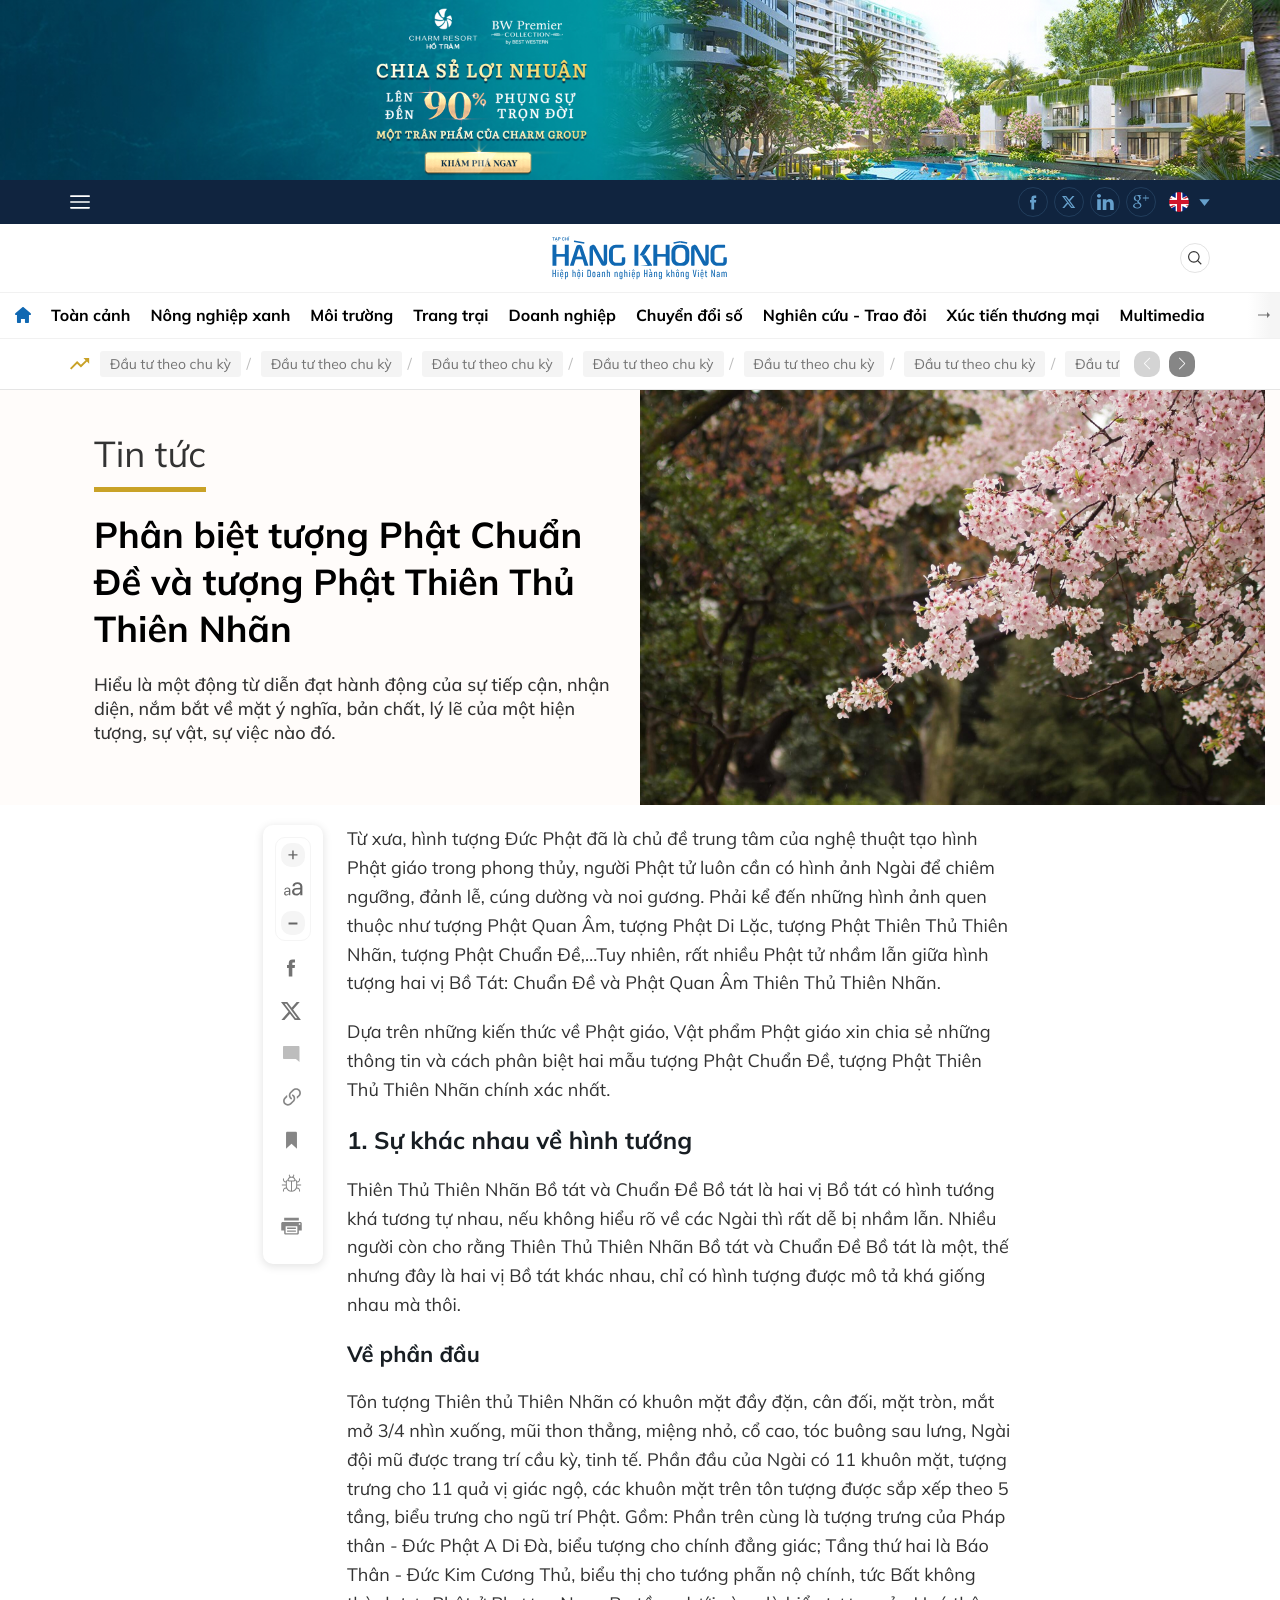
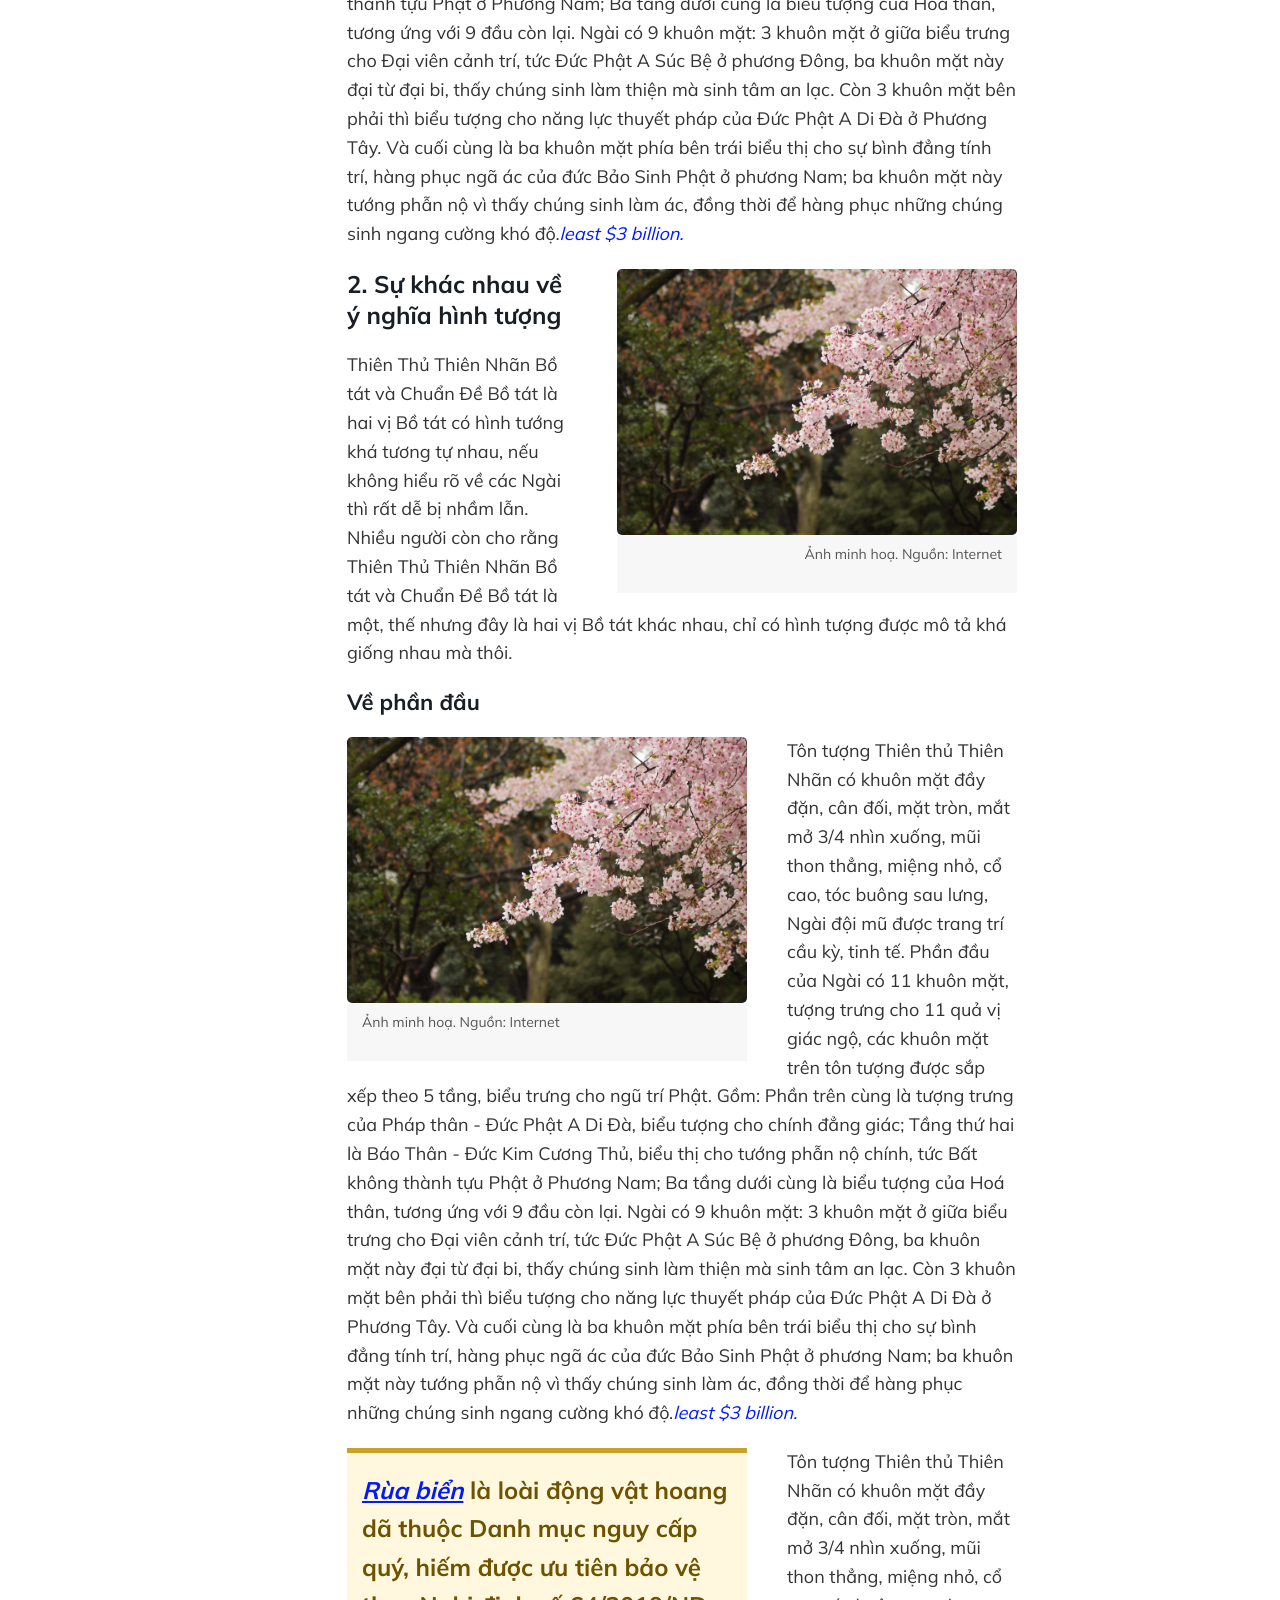
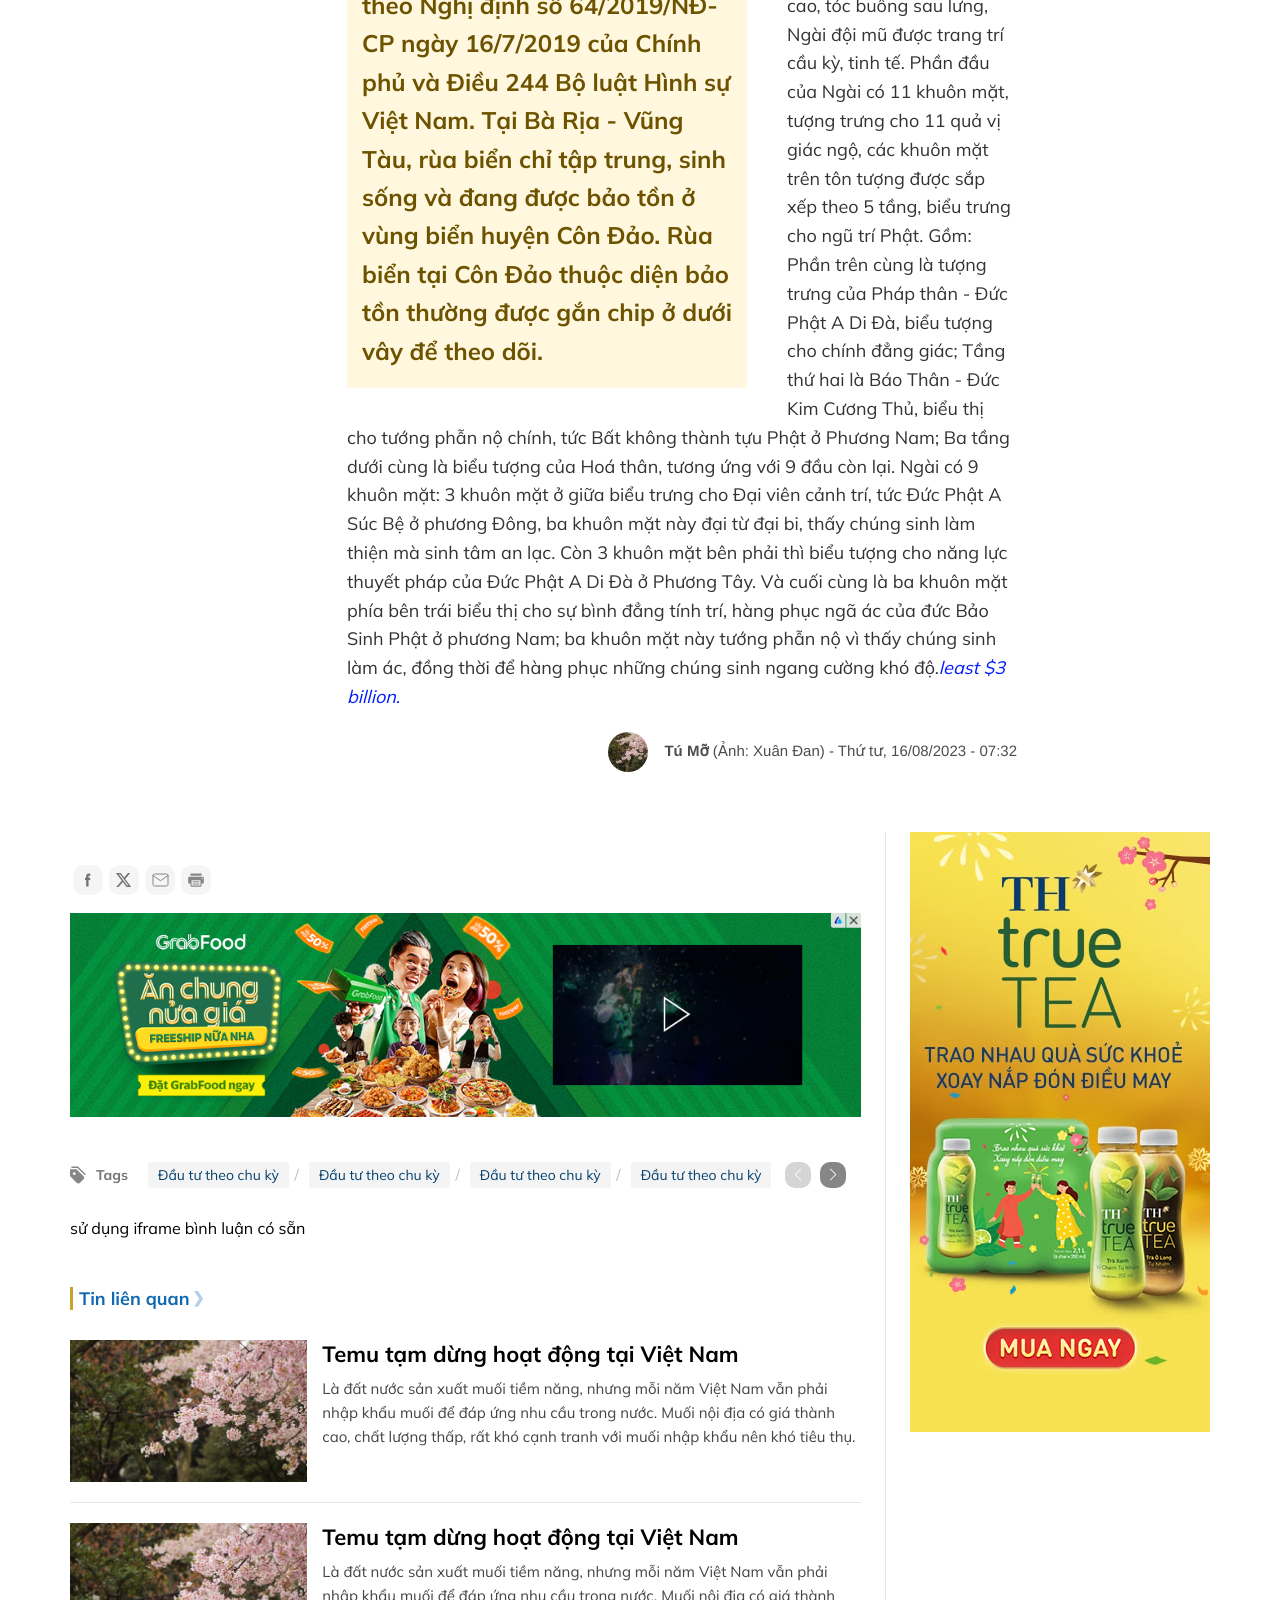
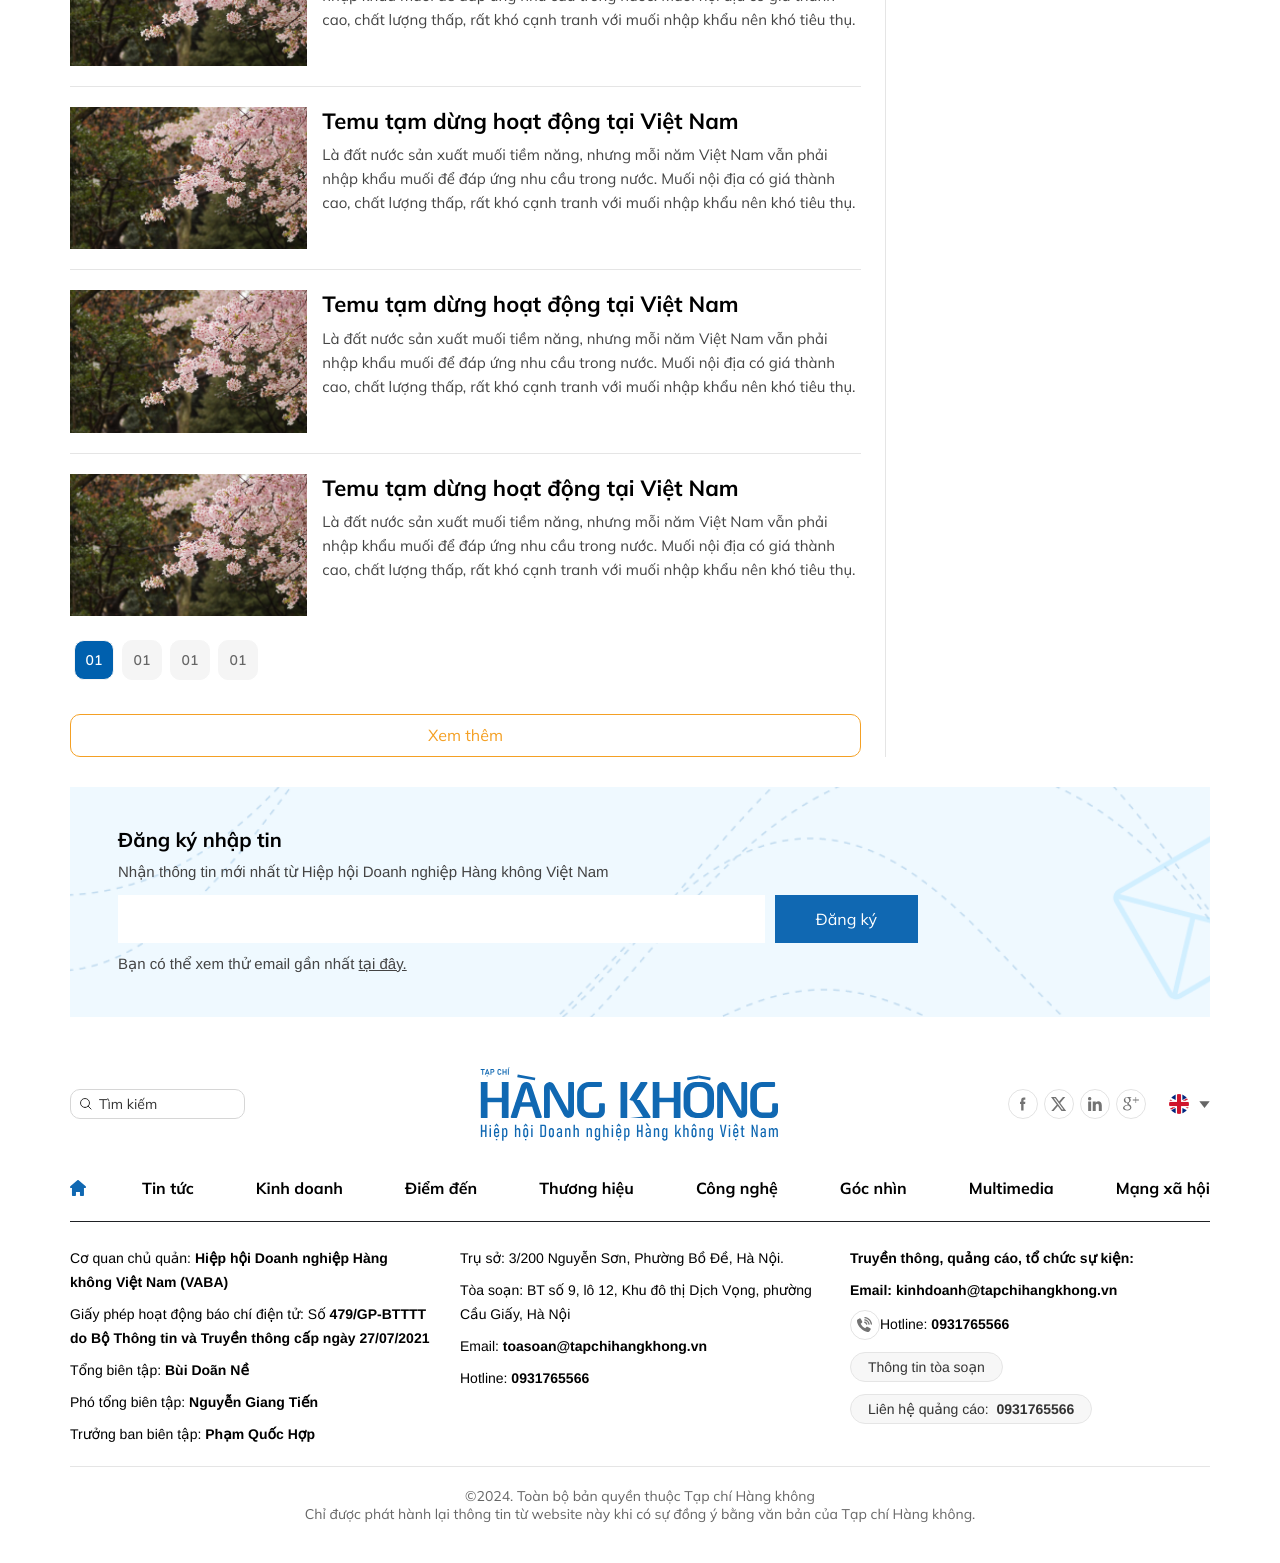
<file: emagazine.html>
<!DOCTYPE html>
<html lang="vi">
    <head>
        <meta charset="UTF-8" />
        <meta http-equiv="X-UA-Compatible" content="IE=edge" />
        <meta name="viewport" content="width=device-width, initial-scale=1.0" />
        <!-- favicon -->
        <link rel="shortcut icon" href="./images/favicon/favicon.ico" type="image/x-icon" />
        <!-- end favicon -->
        <title>Tạp chí Hàng không - Nhịp sống hàng không</title>
        <!-- font -->
        <link rel="preconnect" href="https://fonts.googleapis.com">
        <link rel="preconnect" href="https://fonts.gstatic.com" crossorigin>
        <link href="https://fonts.googleapis.com/css2?family=Noto+Serif:ital,wght@0,100..900;1,100..900&display=swap" rel="stylesheet">
        <!-- end font -->
        <link rel="stylesheet" href="./lib/swiper/swiper-bundle.min.css" />
        <link rel="stylesheet" href="./css/style.css" />
        <script src="./lib/jquery/jquery-3.7.1.min.js"></script>
    </head>

    <body>
        
        <!-- ads top -->
        <div class="ads-top">
            <a href="#">
                <img src="./images/ads_top.png" alt="">
            </a>
        </div>
        <!-- end ads top -->
        <!-- header -->
        <header id="header" class="header relative z-50 js__stickyHeader">
            <!-- pc -->
            <div class="d-3xl-block d-xl-none">
                <div class="header-desk relative z-10">
                    <!-- top -->
                    <div class="header-desk-top bg-blue-102 w-wrapper py-4">
                        <div class="header-desk-top__container w-1140 d-3xl-flex items-center justify-between">
                            <!-- left -->
                            <div class="left d-3xl-flex items-center">
                                <ul class="contact-list fs-14 font-arial d-3xl-flex items-center text-white">
                                    <li class="contact-item">
                                        <span class="contact-text d-3xl-flex items-center">Thứ hai, 14/08/2023</span>
                                    </li>
                                    <li class="contact-item">
                                        <a class="contact-link d-3xl-flex items-center" href="#">Thông tin tòa soạn</a>
                                    </li>
                                    <li class="contact-item">
                                        <a class="contact-link d-3xl-flex items-center" href="#">Liên hệ quảng cáo</a>
                                    </li>
                                    <li class="contact-item">
                                        <a href="tel:012345678" class="contact-link d-3xl-flex items-center">Hotline: <strong>0931765566</strong></a>
                                    </li>
                                </ul>
                            </div>
                            <!-- end left -->

                            <!-- right -->
                            <div class="right d-3xl-flex items-center gap-20">
                                <!-- social -->
                                <ul class="social d-3xl-flex items-center">
                                    <li class="social-item">
                                        <a href="#" class="social-link">
                                            <img src="./images/svg/fb-blue-66.svg" loading="lazy" alt="" width="" height="">
                                        </a>
                                    </li>
                                    <li class="social-item">
                                        <a href="#" class="social-link">
                                            <img src="./images/svg/twitter-blue-66.svg" loading="lazy" alt="" width="" height="">
                                        </a>
                                    </li>
                                    <li class="social-item">
                                        <a href="#" class="social-link">
                                            <img src="./images/svg/linked-blue-66.svg" loading="lazy" alt="" width="" height="">
                                        </a>
                                    </li>
                                    <li class="social-item">
                                        <a href="#" class="social-link">
                                            <img src="./images/svg/gg+-blue-66.svg" loading="lazy" alt="" width="" height="">
                                        </a>
                                    </li>
                                </ul>
                                <!-- end social -->

                                <!-- language -->
                                <div class="language fs-14 js__languageContainer text-white font-arial fw-700">
                                    <div class="language-default d-3xl-flex items-center js__languageDefault">
                                        <div class="language-default__item d-3xl-flex items-center mr-10 js__languageDefaultText">
                                            <span class="language-text d-3xl-inline mr-10">English</span>
                                            <img src="./images/flag_2.png" class="language-img" alt="">
                                        </div>
                                        <div class="language-down">
                                            <img src="./images/svg/Polygon-down-blue-66.svg" alt="">
                                        </div>
                                    </div>
                                    <div class="language-list">
                                        <!-- item -->
                                        <div class="language-item d-3xl-flex items-center js__languageItem">
                                            <span class="language-text d-3xl-inline mr-10">English</span>
                                            <img src="./images/flag_2.png" class="language-img" alt="">
                                        </div>
                                        <!-- end item -->
                                        <!-- item -->
                                        <div class="language-item d-3xl-flex items-center js__languageItem">
                                            <span class="language-text d-3xl-inline mr-10">Tiếng việt</span>
                                            <img src="./images/flag_1.png" class="language-img" alt="">
                                        </div>
                                        <!-- end item -->
                                    </div>
                                </div>
                                <!-- end language -->

                            </div>
                            <!-- end right -->
                        </div>
                    </div>
                    <!-- end top -->
                    
                    <!-- center -->
                    <div class="header-desk-center bg-white w-wrapper">
                        <div class="header-desk-center__container w-1140 d-3xl-flex items-center py-20">
                            <!-- left -->
                            <div class="left flex-1">
                                <!-- search desk -->
                                <div class="search-desk fs-14">
                                    <form action="" class="relative">
                                        <input type="hidden" name="mod" value="archive">
                                        <input type="hidden" name="act" value="search">
                                        <input name="search" type="text" class="search-input fs-14 w-full h-full" placeholder="Tìm kiếm">
                                        <button class="search-btn">
                                            <img src="./images/svg/search-gray.svg" loading="lazy" alt="" width="12" height="12">
                                        </button>
                                    </form>
                                </div>
                                <!-- end search desk -->
                            </div>
                            <!-- end left -->
                            
                            <!-- center -->
                            <div class="center flex-0">
                                <!-- logo -->
                                <div class="logo d-3xl-flex items-center gap-10">
                                    <a href="#" class="logo-img">
                                        <img src="./images/svg/logo.svg" alt="">
                                    </a>
                                </div>
                                <!-- end logo -->
                            </div>
                            <!-- end center -->
                            <!-- right -->
                            <div class="right flex-1 d-3xl-flex items-center justify-end">
                                
                            </div>
                            <!-- end right -->
                            
                        </div>
                    </div>
                    <!-- end center -->

                    <!-- menu -->
                    <div class="header-desk-menu bg-white w-wrapper relative bg-white no-print">
                        
                        <div class="header-desk-menu__container w-1140 d-3xl-flex items-center justify-between">
                            <!-- navbar -->
                            <nav class="navbar flex-1">
                                <ul class="navbar-wrapper d-3xl-flex items-center justify-between">
                                    <li class="navbar-item flex-0">
                                        <a href="#" class="icon-16">
                                            <img src="./images/svg/home-blue.svg" alt="" class="">
                                        </a>
                                    </li>
                                    <!-- item -->
                                    <li class="navbar-item">
                                        <div class="navbar-item__heading d-3xl-flex items-center fw-700 fs-16">
                                            <a href="#" class="navbar-item__text flex-1 d-3xl-inline-block text-gray-18">Kinh doanh</a>
                                        </div>
                                        <ul class="navbar-dropdown fs-14 scroll">
                                            <li class="navbar-dropdown__item">
                                                <a href="#" class="navbar-dropdown__link">Trong nước</a>
                                            </li>
                                            <li class="navbar-dropdown__item">
                                                <a href="#" class="navbar-dropdown__link">Quốc tế</a>
                                            </li>
                                            <li class="navbar-dropdown__item">
                                                <a href="#" class="navbar-dropdown__link">Tin phật sự</a>
                                            </li>
                                            <li class="navbar-dropdown__item">
                                                <a href="#" class="navbar-dropdown__link">Tin mới</a>
                                            </li>
                                        </ul>
                                    </li>
                                    <!-- end item -->
                                    <!-- item -->
                                    <li class="navbar-item">
                                        <div class="navbar-item__heading d-3xl-flex items-center fw-700 fs-16">
                                            <a href="#" class="navbar-item__text flex-1 d-3xl-inline-block text-gray-18">Điểm đến</a>
                                        </div>
                                        <ul class="navbar-dropdown fs-14 scroll">
                                            <li class="navbar-dropdown__item">
                                                <a href="#" class="navbar-dropdown__link">Trong nước</a>
                                            </li>
                                            <li class="navbar-dropdown__item">
                                                <a href="#" class="navbar-dropdown__link">Quốc tế</a>
                                            </li>
                                            <li class="navbar-dropdown__item">
                                                <a href="#" class="navbar-dropdown__link">Tin phật sự</a>
                                            </li>
                                            <li class="navbar-dropdown__item">
                                                <a href="#" class="navbar-dropdown__link">Tin mới</a>
                                            </li>
                                        </ul>
                                    </li>
                                    <!-- end item -->
                                    <!-- item -->
                                    <li class="navbar-item">
                                        <div class="navbar-item__heading d-3xl-flex items-center fw-700 fs-16">
                                            <a href="#" class="navbar-item__text flex-1 d-3xl-inline-block text-gray-18">Thương hiệu</a>
                                        </div>
                                        <ul class="navbar-dropdown fs-14 scroll">
                                            <li class="navbar-dropdown__item">
                                                <a href="#" class="navbar-dropdown__link">Trong nước</a>
                                            </li>
                                            <li class="navbar-dropdown__item">
                                                <a href="#" class="navbar-dropdown__link">Quốc tế</a>
                                            </li>
                                            <li class="navbar-dropdown__item">
                                                <a href="#" class="navbar-dropdown__link">Tin phật sự</a>
                                            </li>
                                            <li class="navbar-dropdown__item">
                                                <a href="#" class="navbar-dropdown__link">Tin mới</a>
                                            </li>
                                        </ul>
                                    </li>
                                    <!-- end item -->
                                    <!-- item -->
                                    <li class="navbar-item">
                                        <div class="navbar-item__heading d-3xl-flex items-center fw-700 fs-16">
                                            <a href="#" class="navbar-item__text flex-1 d-3xl-inline-block text-gray-18">Công nghệ</a>
                                        </div>
                                        <ul class="navbar-dropdown fs-14 scroll">
                                            <li class="navbar-dropdown__item">
                                                <a href="#" class="navbar-dropdown__link">Trong nước</a>
                                            </li>
                                            <li class="navbar-dropdown__item">
                                                <a href="#" class="navbar-dropdown__link">Quốc tế</a>
                                            </li>
                                            <li class="navbar-dropdown__item">
                                                <a href="#" class="navbar-dropdown__link">Tin phật sự</a>
                                            </li>
                                            <li class="navbar-dropdown__item">
                                                <a href="#" class="navbar-dropdown__link">Tin mới</a>
                                            </li>
                                        </ul>
                                    </li>
                                    <!-- end item -->
                                    <!-- item -->
                                    <li class="navbar-item">
                                        <div class="navbar-item__heading d-3xl-flex items-center fw-700 fs-16">
                                            <a href="#" class="navbar-item__text flex-1 d-3xl-inline-block text-gray-18">Góc nhìn</a>
                                        </div>
                                        <ul class="navbar-dropdown fs-14 scroll">
                                            <li class="navbar-dropdown__item">
                                                <a href="#" class="navbar-dropdown__link">Trong nước</a>
                                            </li>
                                            <li class="navbar-dropdown__item">
                                                <a href="#" class="navbar-dropdown__link">Quốc tế</a>
                                            </li>
                                            <li class="navbar-dropdown__item">
                                                <a href="#" class="navbar-dropdown__link">Tin phật sự</a>
                                            </li>
                                            <li class="navbar-dropdown__item">
                                                <a href="#" class="navbar-dropdown__link">Tin mới</a>
                                            </li>
                                        </ul>
                                    </li>
                                    <!-- end item -->
                                    <!-- item -->
                                    <li class="navbar-item">
                                        <div class="navbar-item__heading d-3xl-flex items-center fw-700 fs-16">
                                            <a href="#" class="navbar-item__text flex-1 d-3xl-inline-block text-gray-18">Multimedia</a>
                                        </div>
                                        <ul class="navbar-dropdown fs-14 scroll">
                                            <li class="navbar-dropdown__item">
                                                <a href="#" class="navbar-dropdown__link">Trong nước</a>
                                            </li>
                                            <li class="navbar-dropdown__item">
                                                <a href="#" class="navbar-dropdown__link">Quốc tế</a>
                                            </li>
                                            <li class="navbar-dropdown__item">
                                                <a href="#" class="navbar-dropdown__link">Tin phật sự</a>
                                            </li>
                                            <li class="navbar-dropdown__item">
                                                <a href="#" class="navbar-dropdown__link">Tin mới</a>
                                            </li>
                                        </ul>
                                    </li>
                                    <!-- end item -->
                                    <!-- item -->
                                    <li class="navbar-item">
                                        <div class="navbar-item__heading d-3xl-flex items-center fw-700 fs-16">
                                            <a href="#" class="navbar-item__text flex-1 d-3xl-inline-block text-gray-18">Mạng xã hội</a>
                                        </div>
                                        <ul class="navbar-dropdown fs-14 scroll">
                                            <li class="navbar-dropdown__item">
                                                <a href="#" class="navbar-dropdown__link">Trong nước</a>
                                            </li>
                                            <li class="navbar-dropdown__item">
                                                <a href="#" class="navbar-dropdown__link">Quốc tế</a>
                                            </li>
                                            <li class="navbar-dropdown__item">
                                                <a href="#" class="navbar-dropdown__link">Tin phật sự</a>
                                            </li>
                                            <li class="navbar-dropdown__item">
                                                <a href="#" class="navbar-dropdown__link">Tin mới</a>
                                            </li>
                                        </ul>
                                    </li>
                                    <!-- end item -->
                                    <li class="navbar-item navbar-more  js__navbarMore">
                                        <div class="navbar-more__icon js__navbarMoreIcon">
                                            <div class="bar">
                                                <img src="./images/svg/bar.svg" alt="">
                                            </div>
                                            <div class="close">
                                                <img src="./images/svg/close.svg" alt="">
                                            </div>
                                        </div>
                                        
                                    </li>
                                </ul>

                                <div class="navbar-more__content js__navbarMoreContent">
                                    <div class="navbar-more__inner w-1140">
                                        <ul class="navbar-more__list d-3xl-grid col-4 gap-24">
                                            <li class="navbar-more__item">
                                                <div class="navbar-more__title"><a href="#">Cate 1</a></div>
                                                <ul class="navbar-more__children">
                                                    <li><a href="#">Cate 2</a></li>
                                                    <li><a href="#">Cate 2</a></li>
                                                    <li><a href="#">Cate 2</a></li>
                                                    <li><a href="#">Cate 2</a></li>
                                                </ul>
                                            </li>
                                            <li class="navbar-more__item">
                                                <div class="navbar-more__title"><a href="#">Cate 1</a></div>
                                                <ul class="navbar-more__children">
                                                    <li><a href="#">Cate 2</a></li>
                                                    <li><a href="#">Cate 2</a></li>
                                                    <li><a href="#">Cate 2</a></li>
                                                    <li><a href="#">Cate 2</a></li>
                                                </ul>
                                            </li>
                                            <li class="navbar-more__item">
                                                <div class="navbar-more__title"><a href="#">Cate 1</a></div>
                                                <ul class="navbar-more__children">
                                                    <li><a href="#">Cate 2</a></li>
                                                    <li><a href="#">Cate 2</a></li>
                                                    <li><a href="#">Cate 2</a></li>
                                                    <li><a href="#">Cate 2</a></li>
                                                </ul>
                                            </li>
                                            <li class="navbar-more__item">
                                                <div class="navbar-more__title"><a href="#">Cate 1</a></div>
                                                <ul class="navbar-more__children">
                                                    <li><a href="#">Cate 2</a></li>
                                                    <li><a href="#">Cate 2</a></li>
                                                    <li><a href="#">Cate 2</a></li>
                                                    <li><a href="#">Cate 2</a></li>
                                                </ul>
                                            </li>
                                        </ul>
                                    </div>
                                </div>
                            </nav>
                            <!-- end navbar -->
                        </div>
                    </div>
                    <!-- end menu -->
                </div>
            </div>
            <!-- end pc -->
             
            <!-- mb -->
            <div class="d-3xl-none d-xl-block">
                <div class="header-mb relative z-10">
                   <!-- top -->
                    <div class="header-mb-top w-wrapper bg-blue-102">
                        <div class="header-mb-top__container w-1140 d-3xl-flex items-center justify-between py-4">
                            <!-- left-->
                            <div class="header-mb-top__left">
                                <!-- submenu -->
                                <div class="sub-menu">
                                    <!-- icon bar -->
                                    <div class="icon-bar js__clickShowMenuMb">
                                        <img src="./images/svg/bar-w.svg" alt="">
                                    </div>
                                    <!-- end icon bar -->
                                    <!-- content -->
                                    <div class="sub-menu__content">
                                        <!-- close -->
                                        <div class="sub-menu__close js__closeSubMenu d-3xl-flex items-center">
                                            <img src="./images/svg/close-gray.svg" alt="">
                                        </div>
                                        <!-- end close -->
            
                                        <div class="sub-menu__container">
                                            <!-- list -->
                                            <div class="sub-menu__list">
                                                <!-- item -->
                                                <div class="sub-menu__item px-20">
                                                    <!-- heading -->
                                                    <div class="heading-sub d-3xl-flex items-center justify-between py-8 text-red-993">
                                                        <h3 class="heading-sub__title fs-14 fw-500 uppercase">
                                                            <a href="#">Tin tức</a>
                                                        </h3>
                                                        <div class="heading-sub__arrow js__dropDown">
                                                            <img src="./images/svg/arrow-down-gray.svg" alt="">
                                                        </div>
                                                    </div>
                                                    <!-- end heading -->
            
                                                    <!-- sub menu list -->
                                                    <ul class="list-sub js__listSubMenu">
                                                        <li class="item-sub">
                                                            <a href="#" class="item-sub__link fs-16">Release Calender</a>
                                                        </li>
                                                        <li class="item-sub">
                                                            <a href="#" class="item-sub__link fs-16">Release Calender</a>
                                                        </li>
                                                        <li class="item-sub">
                                                            <a href="#" class="item-sub__link fs-16">Release Calender</a>
                                                        </li>
                                                    </ul>
                                                    <!-- end sub menu list -->
                                                </div>
                                                <!-- end item -->
                                                <!-- item -->
                                                <div class="sub-menu__item px-20">
                                                    <!-- heading -->
                                                    <div class="heading-sub d-3xl-flex items-center justify-between py-8 text-red-993">
                                                        <h3 class="heading-sub__title fs-14 fw-500 uppercase">
                                                            <a href="#">Tin tức</a>
                                                        </h3>
                                                        <div class="heading-sub__arrow js__dropDown">
                                                            <img src="./images/svg/arrow-down-gray.svg" alt="">
                                                        </div>
                                                    </div>
                                                    <!-- end heading -->
            
                                                    <!-- sub menu list -->
                                                    <ul class="list-sub js__listSubMenu">
                                                        <li class="item-sub">
                                                            <a href="#" class="item-sub__link fs-16">Release Calender</a>
                                                        </li>
                                                        <li class="item-sub">
                                                            <a href="#" class="item-sub__link fs-16">Release Calender</a>
                                                        </li>
                                                        <li class="item-sub">
                                                            <a href="#" class="item-sub__link fs-16">Release Calender</a>
                                                        </li>
                                                    </ul>
                                                    <!-- end sub menu list -->
                                                </div>
                                                <!-- end item -->
                                                <!-- item -->
                                                <div class="sub-menu__item px-20">
                                                    <!-- heading -->
                                                    <div class="heading-sub d-3xl-flex items-center justify-between py-8 text-red-993">
                                                        <h3 class="heading-sub__title fs-14 fw-500 uppercase">
                                                            <a href="#">Tin tức</a>
                                                        </h3>
                                                        <div class="heading-sub__arrow js__dropDown">
                                                            <img src="./images/svg/arrow-down-gray.svg" alt="">
                                                        </div>
                                                    </div>
                                                    <!-- end heading -->
            
                                                    <!-- sub menu list -->
                                                    <ul class="list-sub js__listSubMenu">
                                                        <li class="item-sub">
                                                            <a href="#" class="item-sub__link fs-16">Release Calender</a>
                                                        </li>
                                                        <li class="item-sub">
                                                            <a href="#" class="item-sub__link fs-16">Release Calender</a>
                                                        </li>
                                                        <li class="item-sub">
                                                            <a href="#" class="item-sub__link fs-16">Release Calender</a>
                                                        </li>
                                                    </ul>
                                                    <!-- end sub menu list -->
                                                </div>
                                                <!-- end item -->
                                                
                                                
                                            </div>
                                            <!-- end list -->
                                        </div>
                                    </div>
                                    <!-- end content -->
                                    <div class="overlay js__overlay"></div>
                                </div>
                                <!-- end submenu -->
                            </div>
                            <!-- end left-->

                            <!-- right -->
                            <div class="header-mb-top__right d-3xl-flex items-center gap-10">
                                <!-- social -->
                                <ul class="social d-3xl-flex items-center">
                                    <li class="social-item">
                                        <a href="#" class="social-link">
                                            <img src="./images/svg/fb-blue-66.svg" loading="lazy" alt="" width="" height="">
                                        </a>
                                    </li>
                                    <li class="social-item">
                                        <a href="#" class="social-link">
                                            <img src="./images/svg/twitter-blue-66.svg" loading="lazy" alt="" width="" height="">
                                        </a>
                                    </li>
                                    <li class="social-item">
                                        <a href="#" class="social-link">
                                            <img src="./images/svg/linked-blue-66.svg" loading="lazy" alt="" width="" height="">
                                        </a>
                                    </li>
                                    <li class="social-item">
                                        <a href="#" class="social-link">
                                            <img src="./images/svg/gg+-blue-66.svg" loading="lazy" alt="" width="" height="">
                                        </a>
                                    </li>
                                </ul>
                                <!-- end social -->
    
                                <!-- language -->
                                <div class="language fs-14 js__languageContainer text-white font-arial fw-700">
                                    <div class="language-default d-3xl-flex items-center js__languageDefault">
                                        <div class="language-default__item d-3xl-flex items-center mr-10 js__languageDefaultText">
                                            <span class="language-text d-3xl-inline mr-10">English</span>
                                            <img src="./images/flag_2.png" class="language-img" alt="">
                                        </div>
                                        <div class="language-down">
                                            <img src="./images/svg/Polygon-down-blue-66.svg" alt="">
                                        </div>
                                    </div>
                                    <div class="language-list">
                                        <!-- item -->
                                        <div class="language-item d-3xl-flex items-center js__languageItem">
                                            <span class="language-text d-3xl-inline mr-10">English</span>
                                            <img src="./images/flag_2.png" class="language-img" alt="">
                                        </div>
                                        <!-- end item -->
                                        <!-- item -->
                                        <div class="language-item d-3xl-flex items-center js__languageItem">
                                            <span class="language-text d-3xl-inline mr-10">Tiếng việt</span>
                                            <img src="./images/flag_1.png" class="language-img" alt="">
                                        </div>
                                        <!-- end item -->
                                    </div>
                                </div>
                                <!-- end language -->
                            </div>
                            <!-- end right -->

                        </div>
                    </div>
                    <!-- end top -->
                    <!-- center -->
                    <div class="header-mb-center w-wrapper bg-white py-8">
                        <div class="header-mb-center__container w-1140 d-3xl-flex items-center justify-between py-4">
                            <!-- left -->
                            <div class="left flex-1">
                            </div>
                            <!-- end left -->
                            <!-- center -->
                            <div class="center flex-3 d-3xl-flex items-center justify-center">
                                <!-- logo -->
                                <div class="logo">
                                    <a href="#" class="logo-img">
                                        <img src="./images/svg/logo.svg" alt="">
                                    </a>
                                </div>
                                <!-- end logo -->
                            </div>
                            <!-- end center -->
                           
                            <!-- right -->
                            <div class="right flex-1 d-3xl-flex items-center justify-end">
                                <!-- search mb -->
                                <div class="search-mb">
                                    <div class="search-mb__icon js__searchMb">
                                        <img src="./images/svg/search-gray.svg" alt="">
                                    </div>
                                    <!-- form -->
                                    <div class="header-search-mb__form h-60 w-full js__formSearchMb shadow">
                                        <form action="" class="w-full h-full">
                                            <div class="relative w-full h-full">
                                                <input type="text" class="header-search-input w-full h-full p-12 fs-16 js__focusSearchMb" placeholder="Search...">
                                                <div class="header-search-btn absolute h-full d-3xl-flex items-center p-8 js__closeSearchMb icon-16">
                                                    <img src="./images/svg/close-gray.svg" alt="">
                                                </div>
                                            </div>
                                        </form>
                                    </div>
                                    <!-- end form -->
                                </div>
                                <!-- end search mb -->
                            </div>
                            <!-- end right -->
                        </div>
                    </div>
                    <!-- end center -->
                    <!-- navbar menu mb -->
                    <div class="navbar-menu-mb js__navbarMenuMb py-12 pl-15 pr-40 relative">
                        <ul class="navbar-mb js__navbarMb d-3xl-flex items-center fs-16 text-gray-18 fw-700">
                            <li class="navbar-item flex-0">
                                <a href="#" class="">
                                    <img src="./images/svg/home-blue.svg" alt="">
                                </a>
                            </li>
                            <li class="navbar-item">
                                <a href="#">Toàn cảnh</a>
                            </li>
                            <li class="navbar-item">
                                <a href="#">Nông nghiệp xanh</a>
                            </li>
                            <li class="navbar-item">
                                <a href="#">Môi trường</a>
                            </li>
                            <li class="navbar-item">
                                <a href="#">Trang trại</a>
                            </li>
                            <li class="navbar-item">
                                <a href="#">Doanh nghiệp</a>
                            </li>
                            <li class="navbar-item">
                                <a href="#">Chuyển đổi số</a>
                            </li>
                            <li class="navbar-item">
                                <a href="#">Nghiên cứu - Trao đỏi</a>
                            </li>
                            <li class="navbar-item">
                                <a href="#">Xúc tiến thương mại</a>
                            </li>
                            <li class="navbar-item">
                                <a href="#">Multimedia</a>
                            </li>
                        </ul>
                        <div class="navbar-scroll-icon js__navbarIcon">
                            <img src="./images/svg/arrow-next-gray-2.svg" alt="">
                        </div>
                    </div>
                    <!-- end navbar menu mb -->
                </div>
            </div>
            <!-- end mb -->

        </header>
        <!-- end header -->
        <!-- main -->
        <main id="main" class="main">
           
            <!-- pc -->
            <div class="d-3xl-block d-md-none">
                <!-- primary -->
                <section class="section-primary relative w-wrapper z-10 over-hidden py-12 border-b-e5">
                    <div class="section-primary__container w-1140 relative">
                        <!-- index -->
                        <div class="breadcrumb-quaternary">
                            <div class="breadcrumb-quaternary__container d-3xl-flex items-center">
                                <div class="breadcrumb-quaternary__icon mr-10 flex-0">
                                    <img src="./images/svg/index.svg" alt="" />
                                </div>
                                <div class="breadcrumb-quaternary__slide flex-1 js__autoSlideContainer">
                                    <div class="swiper js__swiperAuto">
                                        <div class="swiper-wrapper">
                                            <!-- slide -->
                                            <div class="swiper-slide">
                                                <div class="breadcrumb-quaternary__item fs-14 text-gray-73">
                                                    <a href="#" class="breadcrumb-quaternary__link">Đầu tư theo chu kỳ</a>
                                                </div>
                                            </div>
                                            <!-- end slide -->
                                            <!-- slide -->
                                            <div class="swiper-slide">
                                                <div class="breadcrumb-quaternary__item fs-14 text-gray-73">
                                                    <a href="#" class="breadcrumb-quaternary__link">Đầu tư theo chu kỳ</a>
                                                </div>
                                            </div>
                                            <!-- end slide -->
                                            <!-- slide -->
                                            <div class="swiper-slide">
                                                <div class="breadcrumb-quaternary__item fs-14 text-gray-73">
                                                    <a href="#" class="breadcrumb-quaternary__link">Đầu tư theo chu kỳ</a>
                                                </div>
                                            </div>
                                            <!-- end slide -->
                                            <!-- slide -->
                                            <div class="swiper-slide">
                                                <div class="breadcrumb-quaternary__item fs-14 text-gray-73">
                                                    <a href="#" class="breadcrumb-quaternary__link">Đầu tư theo chu kỳ</a>
                                                </div>
                                            </div>
                                            <!-- end slide -->
                                            <!-- slide -->
                                            <div class="swiper-slide">
                                                <div class="breadcrumb-quaternary__item fs-14 text-gray-73">
                                                    <a href="#" class="breadcrumb-quaternary__link">Đầu tư theo chu kỳ</a>
                                                </div>
                                            </div>
                                            <!-- end slide -->
                                            <!-- slide -->
                                            <div class="swiper-slide">
                                                <div class="breadcrumb-quaternary__item fs-14 text-gray-73">
                                                    <a href="#" class="breadcrumb-quaternary__link">Đầu tư theo chu kỳ</a>
                                                </div>
                                            </div>
                                            <!-- end slide -->
                                            <!-- slide -->
                                            <div class="swiper-slide">
                                                <div class="breadcrumb-quaternary__item fs-14 text-gray-73">
                                                    <a href="#" class="breadcrumb-quaternary__link">Đầu tư theo chu kỳ</a>
                                                </div>
                                            </div>
                                            <!-- end slide -->
                                            <!-- slide -->
                                            <div class="swiper-slide">
                                                <div class="breadcrumb-quaternary__item fs-14 text-gray-73">
                                                    <a href="#" class="breadcrumb-quaternary__link">Đầu tư theo chu kỳ</a>
                                                </div>
                                            </div>
                                            <!-- end slide -->
                                            <!-- slide -->
                                            <div class="swiper-slide">
                                                <div class="breadcrumb-quaternary__item fs-14 text-gray-73">
                                                    <a href="#" class="breadcrumb-quaternary__link">Đầu tư theo chu kỳ</a>
                                                </div>
                                            </div>
                                            <!-- end slide -->
                                            <!-- slide -->
                                            <div class="swiper-slide">
                                                <div class="breadcrumb-quaternary__item fs-14 text-gray-73">
                                                    <a href="#" class="breadcrumb-quaternary__link">Đầu tư theo chu kỳ</a>
                                                </div>
                                            </div>
                                            <!-- end slide -->
                                            <!-- slide -->
                                            <div class="swiper-slide">
                                                <div class="breadcrumb-quaternary__item fs-14 text-gray-73">
                                                    <a href="#" class="breadcrumb-quaternary__link">Đầu tư theo chu kỳ</a>
                                                </div>
                                            </div>
                                            <!-- end slide -->
                                        </div>
                                    </div>
                                    <div class="swiper-button-next"></div>
                                    <div class="swiper-button-prev"></div>
                                </div>
                            </div>
                        </div>
                        <!-- end index -->
                    </div>
                </section>
                <!-- end primary -->
            </div>
            <!-- end pc -->

            <!-- mb -->
            <div class="d-3xl-none d-md-block">
                <!-- primary mb-->
                <section class="section-primary-mb relative z-10 over-hidden w-wrapper">
                    <div class="section-primary-mb__container w-1140 w-md-500">
                        <!-- index -->
                        <div class="breadcrumb-quinary py-15 border-b-e5">
                            <div class="breadcrumb-quinary__container d-3xl-flex items-center">
                                <div class="breadcrumb-quinary__icon mr-10 flex-0">
                                    <img src="./images/svg/index.svg" alt="" />
                                </div>
                                <ul class="breadcrumb-quinary__list d-3xl-flex items-center">
                                    <li class="breadcrumb-quinary__item fs-14 text-gray-73">
                                        <a href="#" class="breadcrumb-quinary__link">Đầu tư theo chu kỳ</a>
                                    </li>
                                    <li class="breadcrumb-quinary__item fs-14 text-gray-73">
                                        <a href="#" class="breadcrumb-quinary__link">Đầu tư theo chu kỳ</a>
                                    </li>
                                    <li class="breadcrumb-quinary__item fs-14 text-gray-73">
                                        <a href="#" class="breadcrumb-quinary__link">Đầu tư theo chu kỳ</a>
                                    </li>
                                    <li class="breadcrumb-quinary__item fs-14 text-gray-73">
                                        <a href="#" class="breadcrumb-quinary__link">Đầu tư theo chu kỳ</a>
                                    </li>
                                    
                                </ul>
                            </div>
                        </div>
                        <!-- end index -->
                    </div>
                </section>
                <!-- end primary mb-->
            </div>
            <!-- end mb -->
            
            <!-- ema primary -->
            <div class="ema-primary w-wrapper relative z-20 over-hidden bg-gray-fff-30">
                <div class="ema-primary__container d-3xl-flex d-md-block items-center">
                    <!-- left -->
                    <div class="ema-primary__left flex-1">
                        <div class="left-inner p-20 px-md-0">
                            <h2 class="detail-cate fs-36 fs-md-30 fw-400 text-gray-33 mb-20">
                                <span class="d-3xl-inline-block pb-10 border-b-5-c9">Tin tức</span>
                            </h2>
                            <!-- detail title -->
                            <h1 class="detail-title">
                                Phân biệt tượng Phật Chuẩn Đề và tượng Phật Thiên Thủ Thiên Nhãn
                            </h1>
                            <!-- end detail title -->
                            <!-- detail sapo -->
                            <div class="detail-sapo">
                                <p>Hiểu là một động từ diễn đạt hành động của sự tiếp cận, nhận diện, nắm bắt về mặt ý nghĩa, bản chất, lý lẽ của một hiện tượng, sự vật, sự việc nào đó.</p>
                            </div>
                            <!-- end detail sapo -->
                        </div>
                    </div>
                    <!-- end left -->
                    <!-- right -->
                    <div class="ema-primary__right flex-1">
                        <img src="./images/2.jpg" alt="">
                    </div>
                    <!-- end right -->
                </div>
            </div>
            <!-- end ema primary -->
            <!-- ema secondary -->
            <section class="ema-secondary relative z-10 w-wrapper my-20">
                <div class="ema-secondary__container block-primary w-1140 w-md-500 d-3xl-flex justify-center">
                    <!-- detail box first -->
                    <div class="detail-box-first d-3xl-flex mb-20">
                        <!-- share detail -->
                        <div class="share-detail flex-0 relative d-3xl-block d-md-none">
                            <div class="share-detail__container">
                                <ul class="share-detail__list">
                                    <li class="share-detail__item change-size js__changeSizeButton">
                                        <div class="size-plus change-size__item js__plusSize">
                                            <img src="./images/svg/+.svg" alt="">
                                        </div>
                                        <div class="text-size change-size__item">
                                            <img src="./images/svg/aA.svg" alt="">
                                        </div>
                                        <div class="size-default change-size__item js__defaultSize">
                                            <img src="./images/svg/-.svg" alt="">
                                        </div>
                                    </li>
                                    <li class="share-detail__item">
                                        <a href="#" class="share-detail__link">
                                            <img src="./images/svg/fb-gray.svg" alt="">
                                        </a>
                                    </li>
                                    <li class="share-detail__item">
                                        <a href="#" class="share-detail__link">
                                            <img src="./images/svg/twitter-gray.svg" alt="">
                                        </a>
                                    </li>
                                    <li class="share-detail__item">
                                        <a href="#" class="share-detail__link">
                                            <img src="./images/svg/cmt-gray.svg" alt="">
                                        </a>
                                    </li>
                                    <li class="share-detail__item">
                                        <a href="#" class="share-detail__link">
                                            <img src="./images/svg/link-gray.svg" alt="">
                                        </a>
                                    </li>
                                    <li class="share-detail__item">
                                        <a href="#" class="share-detail__link">
                                            <img src="./images/svg/bookmask.svg" alt="">
                                        </a>
                                    </li>
                                    <li class="share-detail__item">
                                        <a href="#" class="share-detail__link">
                                            <img src="./images/svg/error-gray.svg" alt="">
                                        </a>
                                    </li>
                                    <li class="share-detail__item">
                                        <div onclick="window.print()" class="share-detail__link pointer">
                                            <img src="./images/svg/print-gray.svg" alt="">
                                        </div>
                                    </li>
                                </ul>
                            </div>
                        </div>
                        <!-- end share detail -->
                        
                        <!-- detail content-->
                        <div class="detail-content flex-1 pl-24 js__changeSizeContent">
                            <!-- explus editor -->
                            <div id="explus-editor">
                                
                                <p>Từ xưa, hình tượng Đức Phật đã là chủ đề trung tâm của nghệ thuật tạo hình Phật giáo trong phong thủy, người Phật tử luôn cần có hình ảnh Ngài để chiêm ngưỡng, đảnh lễ, cúng dường và noi gương. Phải kể đến những hình ảnh quen thuộc như tượng Phật Quan Âm, tượng Phật Di Lặc, tượng Phật Thiên Thủ Thiên Nhãn, tượng Phật Chuẩn Đề,…Tuy nhiên, rất nhiều Phật tử nhầm lẫn giữa hình tượng hai vị Bồ Tát: Chuẩn Đề và Phật Quan Âm Thiên Thủ Thiên Nhãn.</p>
                                <p>Dựa trên những kiến thức về Phật giáo, Vật phẩm Phật giáo xin chia sẻ những thông tin và cách phân biệt hai mẫu tượng Phật Chuẩn Đề, tượng Phật Thiên Thủ Thiên Nhãn chính xác nhất.</p>
                                <h2>1. Sự khác nhau về hình tướng</h2>
                                <p> Thiên Thủ Thiên Nhãn Bồ tát và Chuẩn Đề Bồ tát là hai vị Bồ tát có hình tướng khá tương tự nhau, nếu không hiểu rõ về các Ngài thì rất dễ bị nhầm lẫn. Nhiều người còn cho rằng Thiên Thủ Thiên Nhãn Bồ tát và Chuẩn Đề Bồ tát là một, thế nhưng đây là hai vị Bồ tát khác nhau, chỉ có hình tượng được mô tả khá giống nhau mà thôi.</p>
                                <h3 id="detail-el-1">Về phần đầu</h3>
                                <p>Tôn tượng Thiên thủ Thiên Nhãn có khuôn mặt đầy đặn, cân đối, mặt tròn, mắt mở 3/4 nhìn xuống, mũi thon thẳng, miệng nhỏ, cổ cao, tóc buông sau lưng, Ngài đội mũ được trang trí cầu kỳ, tinh tế. Phần đầu của Ngài có 11 khuôn mặt, tượng trưng cho 11 quả vị giác ngộ, các khuôn mặt trên tôn tượng được sắp xếp theo 5 tầng, biểu trưng cho ngũ trí Phật. Gồm: Phần trên cùng là tượng trưng của Pháp thân - Đức Phật A Di Đà, biểu tượng cho chính đẳng giác; Tầng thứ hai là Báo Thân - Đức Kim Cương Thủ, biểu thị cho tướng phẫn nộ chính, tức Bất không thành tựu Phật ở Phương Nam; Ba tầng dưới cùng là biểu tượng của Hoá thân, tương ứng với 9 đầu còn lại. Ngài có 9 khuôn mặt: 3 khuôn mặt ở giữa biểu trưng cho Đại viên cảnh trí, tức Đức Phật A Súc Bệ ở phương Đông, ba khuôn mặt này đại từ đại bi, thấy chúng sinh làm thiện mà sinh tâm an lạc. Còn 3 khuôn mặt bên phải thì biểu tượng cho năng lực thuyết pháp của Đức Phật A Di Đà ở Phương Tây. Và cuối cùng là ba khuôn mặt phía bên trái biểu thị cho sự bình đẳng tính trí, hàng phục ngã ác của đức Bảo Sinh Phật ở phương Nam; ba khuôn mặt này tướng phẫn nộ vì thấy chúng sinh làm ác, đồng thời để hàng phục những chúng sinh ngang cường khó độ.<a href="#">least $3 billion.</a></p>
                                <figure class="expNoEdit right">
                                    <a data-fancybox="gallery" href="./images/2.jpg" data-caption="VNG từng dự kiến IPO tại Mỹ. Ảnh Vneconomy">
                                        <img src="./images/2.jpg" alt="">
                                      </a>
                                      <figcaption>
                                        <h2 class="expEdit">
                                            Ảnh minh hoạ. Nguồn: Internet
                                        </h2>
                                    </figcaption>
                                </figure>
                                <h2 id="detail-el-2">2. Sự khác nhau về ý nghĩa hình tượng</h2>
                                <p> Thiên Thủ Thiên Nhãn Bồ tát và Chuẩn Đề Bồ tát là hai vị Bồ tát có hình tướng khá tương tự nhau, nếu không hiểu rõ về các Ngài thì rất dễ bị nhầm lẫn. Nhiều người còn cho rằng Thiên Thủ Thiên Nhãn Bồ tát và Chuẩn Đề Bồ tát là một, thế nhưng đây là hai vị Bồ tát khác nhau, chỉ có hình tượng được mô tả khá giống nhau mà thôi.</p>
                                <h3>Về phần đầu</h3>
                                <figure class="expNoEdit left">
                                    <a data-fancybox="gallery" href="./images/2.jpg" data-caption="VNG từng dự kiến IPO tại Mỹ. Ảnh Vneconomy">
                                        <img src="./images/2.jpg" alt="">
                                      </a>
                                      <figcaption>
                                        <h2 class="expEdit">
                                            Ảnh minh hoạ. Nguồn: Internet
                                        </h2>
                                    </figcaption>
                                </figure>
                                <p>Tôn tượng Thiên thủ Thiên Nhãn có khuôn mặt đầy đặn, cân đối, mặt tròn, mắt mở 3/4 nhìn xuống, mũi thon thẳng, miệng nhỏ, cổ cao, tóc buông sau lưng, Ngài đội mũ được trang trí cầu kỳ, tinh tế. Phần đầu của Ngài có 11 khuôn mặt, tượng trưng cho 11 quả vị giác ngộ, các khuôn mặt trên tôn tượng được sắp xếp theo 5 tầng, biểu trưng cho ngũ trí Phật. Gồm: Phần trên cùng là tượng trưng của Pháp thân - Đức Phật A Di Đà, biểu tượng cho chính đẳng giác; Tầng thứ hai là Báo Thân - Đức Kim Cương Thủ, biểu thị cho tướng phẫn nộ chính, tức Bất không thành tựu Phật ở Phương Nam; Ba tầng dưới cùng là biểu tượng của Hoá thân, tương ứng với 9 đầu còn lại. Ngài có 9 khuôn mặt: 3 khuôn mặt ở giữa biểu trưng cho Đại viên cảnh trí, tức Đức Phật A Súc Bệ ở phương Đông, ba khuôn mặt này đại từ đại bi, thấy chúng sinh làm thiện mà sinh tâm an lạc. Còn 3 khuôn mặt bên phải thì biểu tượng cho năng lực thuyết pháp của Đức Phật A Di Đà ở Phương Tây. Và cuối cùng là ba khuôn mặt phía bên trái biểu thị cho sự bình đẳng tính trí, hàng phục ngã ác của đức Bảo Sinh Phật ở phương Nam; ba khuôn mặt này tướng phẫn nộ vì thấy chúng sinh làm ác, đồng thời để hàng phục những chúng sinh ngang cường khó độ.<a href="#">least $3 billion.</a></p>
                                
                                
                                <blockquote class="expNoEdit left">
                                    <div class="bl expEdit">
                                        <p>
                                            <a class="autotag" href="#" target="_blank" rel="follow noopener">Rùa biển</a>
                                            là loài động vật hoang dã thuộc Danh
                                            mục nguy cấp quý, hiếm được ưu tiên
                                            bảo vệ theo Nghị định số
                                            64/2019/NĐ-CP ngày 16/7/2019 của
                                            Chính phủ và Điều 244 Bộ luật Hình
                                            sự Việt Nam. Tại Bà Rịa - Vũng Tàu,
                                            rùa biển chỉ tập trung, sinh sống và
                                            đang được bảo tồn ở vùng biển huyện
                                            Côn Đảo. Rùa biển tại Côn Đảo thuộc
                                            diện bảo tồn thường được gắn chip ở
                                            dưới vây để theo dõi.
                                        </p>
                                    </div>
                                </blockquote>

                                 <p>Tôn tượng Thiên thủ Thiên Nhãn có khuôn mặt đầy đặn, cân đối, mặt tròn, mắt mở 3/4 nhìn xuống, mũi thon thẳng, miệng nhỏ, cổ cao, tóc buông sau lưng, Ngài đội mũ được trang trí cầu kỳ, tinh tế. Phần đầu của Ngài có 11 khuôn mặt, tượng trưng cho 11 quả vị giác ngộ, các khuôn mặt trên tôn tượng được sắp xếp theo 5 tầng, biểu trưng cho ngũ trí Phật. Gồm: Phần trên cùng là tượng trưng của Pháp thân - Đức Phật A Di Đà, biểu tượng cho chính đẳng giác; Tầng thứ hai là Báo Thân - Đức Kim Cương Thủ, biểu thị cho tướng phẫn nộ chính, tức Bất không thành tựu Phật ở Phương Nam; Ba tầng dưới cùng là biểu tượng của Hoá thân, tương ứng với 9 đầu còn lại. Ngài có 9 khuôn mặt: 3 khuôn mặt ở giữa biểu trưng cho Đại viên cảnh trí, tức Đức Phật A Súc Bệ ở phương Đông, ba khuôn mặt này đại từ đại bi, thấy chúng sinh làm thiện mà sinh tâm an lạc. Còn 3 khuôn mặt bên phải thì biểu tượng cho năng lực thuyết pháp của Đức Phật A Di Đà ở Phương Tây. Và cuối cùng là ba khuôn mặt phía bên trái biểu thị cho sự bình đẳng tính trí, hàng phục ngã ác của đức Bảo Sinh Phật ở phương Nam; ba khuôn mặt này tướng phẫn nộ vì thấy chúng sinh làm ác, đồng thời để hàng phục những chúng sinh ngang cường khó độ.<a href="#">least $3 billion.</a></p>

                                
                            </div>
                            <!-- end explus editor -->

                            <!-- detail author -->
                            <div class="detail-author d-3xl-flex items-center justify-end mb-20 mb-md-12">
                                <!-- author img-->
                                <div class="author-img flex-0 w-40px mr-16">
                                    <a href="#" class="ratio-1x1 round-999 over-hidden">
                                        <img src="./images/2.jpg" alt="">
                                    </a>
                                </div>
                                <!-- end author img -->
                                <!-- author name -->
                                <div class="author-name fs-15 text-gray-4d font-arial">
                                    <strong>Tú Mỡ</strong>
                                    <span>(Ảnh: Xuân Đan)</span>
                                    <span class="d-md-block"><span class="d-md-none">- </span>Thứ tư, 16/08/2023 - 07:32</span>
                                </div>
                                <!-- end author name -->
                                
                            </div>
                            <!-- end detail author -->
                            
                        </div>
                        <!-- end detail content-->
                        
                    </div>
                    <!-- end detail box first -->
                </div>
            </section>
            <!-- end ema secondary -->
            <!-- detail primary -->
            <section class="detail-primary relative z-10 w-wrapper my-20">
                <div class="detail-primary__container block-primary w-1140 w-md-500 d-3xl-flex">
                    <!-- left -->
                    <div class="detail-primary__left block-primary__left border-r-e5 pr-24 mr-24">

                        <!-- detail box second -->
                        <div class="detail-box-second">
                            <!-- author & source -->
                            <div class="detail-author-source d-3xl-flex d-md-block items-center justify-between mt-30">
                                <!-- social -->
                                <ul class="social-detail d-3xl-flex items-center">
                                    <li class="social-item">
                                        <a href="#" class="social-link">
                                            <img src="./images/svg/fb-gray.svg" loading="lazy" alt="" width="" height="">
                                        </a>
                                    </li>
                                    <li class="social-item">
                                        <a href="#" class="social-link">
                                            <img src="./images/svg/twitter-gray.svg" loading="lazy" alt="" width="" height="">
                                        </a>
                                    </li>
                                    <li class="social-item">
                                        <a href="#" class="social-link">
                                            <img src="./images/svg/email-gray-3.svg" loading="lazy" alt="" width="" height="">
                                        </a>
                                    </li>
                                    <li class="social-item">
                                        <div onclick="window.print()" class="pointer social-link">
                                            <img src="./images/svg/print-gray.svg" loading="lazy" alt="" width="" height="">
                                        </div>
                                    </li>
                                    
                                </ul>
                                <!-- end social -->
    
                                
                            </div>
                            <!-- end author & source -->

                            <!-- ads center -->
                            <div class="ads-center py-15 w-970">
                                <img src="./images/ads_center.png" alt="">
                            </div>
                            <!-- end ads center -->

                            <!-- detail tags pc-->
                            <div class="detail-tags__pc breadcrumb-primary d-3xl-flex d-md-none my-30 relative">
                                <div class="detail-tag__icon d-3xl-flex items-center flex-0 fs-14 text-gray-73">
                                    <div class="icon icon-16">
                                        <img src="./images/svg/tag.svg" alt="">
                                    </div>
                                    <span class="text d-3xl-inline-block pl-10 fw-700">Tags</span>
                                </div>

                                <div class="breadcrumb-primary__slide flex-1 js__autoSlideContainer pl-20">
                                    <div class="swiper js__swiperAuto">
                                        <div class="swiper-wrapper">
                                            <!-- slide -->
                                            <div class="swiper-slide">
                                                <div class="breadcrumb-primary__item fs-14 text-gray-73">
                                                    <a href="#" class="breadcrumb-primary__link">Đầu tư theo chu kỳ</a>
                                                </div>
                                            </div>
                                            <!-- end slide -->
                                            <!-- slide -->
                                            <div class="swiper-slide">
                                                <div class="breadcrumb-primary__item fs-14 text-gray-73">
                                                    <a href="#" class="breadcrumb-primary__link">Đầu tư theo chu kỳ</a>
                                                </div>
                                            </div>
                                            <!-- end slide -->
                                            <!-- slide -->
                                            <div class="swiper-slide">
                                                <div class="breadcrumb-primary__item fs-14 text-gray-73">
                                                    <a href="#" class="breadcrumb-primary__link">Đầu tư theo chu kỳ</a>
                                                </div>
                                            </div>
                                            <!-- end slide -->
                                            <!-- slide -->
                                            <div class="swiper-slide">
                                                <div class="breadcrumb-primary__item fs-14 text-gray-73">
                                                    <a href="#" class="breadcrumb-primary__link">Đầu tư theo chu kỳ</a>
                                                </div>
                                            </div>
                                            <!-- end slide -->
                                            <!-- slide -->
                                            <div class="swiper-slide">
                                                <div class="breadcrumb-primary__item fs-14 text-gray-73">
                                                    <a href="#" class="breadcrumb-primary__link">Đầu tư theo chu kỳ</a>
                                                </div>
                                            </div>
                                            <!-- end slide -->
                                        </div>
                                    </div>
                                    <div class="swiper-button-next"></div>
                                    <div class="swiper-button-prev"></div>
                                </div>
                                
                            </div>
                            <!-- end detail tags pc-->

                            <!-- detail tag mb -->
                            <div class="detail-tags__mb breadcrumb-primary d-3xl-none d-md-flex my-20 relative">
                                <div class="detail-tag__icon d-3xl-flex items-center flex-0 fs-14 text-gray-73">
                                    <div class="icon icon-16">
                                        <img src="./images/svg/tag.svg" alt="">
                                    </div>
                                    <span class="text d-3xl-inline-block pl-10 fw-700">Tags</span>
                                </div>

                                <ul class="detail-tags flex-1 ml-12">
                                    <li class="detail-tags__item">
                                        <a href="#" class="detail-tags__link">Philippines</a>
                                    </li>
                                    <li class="detail-tags__item">
                                        <a href="#" class="detail-tags__link">Philippines</a>
                                    </li>
                                    <li class="detail-tags__item">
                                        <a href="#" class="detail-tags__link">Philippines</a>
                                    </li>
                                    <li class="detail-tags__item">
                                        <a href="#" class="detail-tags__link">Philippines</a>
                                    </li>
                                    <li class="detail-tags__item">
                                        <a href="#" class="detail-tags__link">Philippines</a>
                                    </li>
                                </ul>
                                
                            </div>
                            <!-- end detail tag mb -->

                            <!-- cmt box -->
                            <div class="detail-comment mb-20">
                                sử dụng iframe bình luận có sẵn
                            </div>
                            <!-- end cmt box -->

                            <!-- related news -->
                            <div class="related-news mt-48">
                                <!-- heading -->
                                <div class="heading-primary fs-18">
                                    <h2 class="heading-one flex-0 fw-700">
                                        <a href="#">Tin liên quan</a>
                                    </h2>
                                </div>
                                <!-- end heading -->

                                <!-- content -->
                                <div class="related-news__content mt-30">
                                    <!-- article list -->
                                    <div class="article-list last-article">
                                        <!-- article -->
                                        <div class="article d-3xl-flex py-20 border-b-e5">
                                            <!-- img -->
                                            <div class="article-img flex-0 w-30 w-md-40">
                                                <a href="#" class="ratio-15x9">
                                                    <img src="./images/2.jpg" alt="">
                                                </a>
                                            </div>
                                            <!-- end img -->
                                            <!-- content -->
                                            <div class="article-content flex-1 pl-15">
                                                <h3 class="article-title fs-22 fs-md-16 fw-700 lh-130">
                                                    <a href="#" class="fix-text3">Temu tạm dừng hoạt động tại Việt Nam
                                                    </a>
                                                </h3>
                                                <div class="article-des d-md-none fs-15 text-gray-44 lh-130 mt-8">
                                                    <p class="fix-text3"> Là đất nước sản xuất muối tiềm năng, nhưng mỗi năm Việt Nam vẫn phải nhập khẩu muối để đáp ứng nhu cầu trong nước. Muối nội địa có giá thành cao, chất lượng thấp, rất khó cạnh tranh với muối nhập khẩu nên khó tiêu thụ.</p>
                                                </div>
                                            </div>
                                            <!-- end content -->
                                        </div>
                                        <!-- end article -->
                                        <!-- article -->
                                        <div class="article d-3xl-flex py-20 border-b-e5">
                                            <!-- img -->
                                            <div class="article-img flex-0 w-30 w-md-40">
                                                <a href="#" class="ratio-15x9">
                                                    <img src="./images/2.jpg" alt="">
                                                </a>
                                            </div>
                                            <!-- end img -->
                                            <!-- content -->
                                            <div class="article-content flex-1 pl-15">
                                                <h3 class="article-title fs-22 fs-md-16 fw-700 lh-130">
                                                    <a href="#" class="fix-text3">Temu tạm dừng hoạt động tại Việt Nam
                                                    </a>
                                                </h3>
                                                <div class="article-des d-md-none fs-15 text-gray-44 lh-130 mt-8">
                                                    <p class="fix-text3"> Là đất nước sản xuất muối tiềm năng, nhưng mỗi năm Việt Nam vẫn phải nhập khẩu muối để đáp ứng nhu cầu trong nước. Muối nội địa có giá thành cao, chất lượng thấp, rất khó cạnh tranh với muối nhập khẩu nên khó tiêu thụ.</p>
                                                </div>
                                            </div>
                                            <!-- end content -->
                                        </div>
                                        <!-- end article -->
                                        <!-- article -->
                                        <div class="article d-3xl-flex py-20 border-b-e5">
                                            <!-- img -->
                                            <div class="article-img flex-0 w-30 w-md-40">
                                                <a href="#" class="ratio-15x9">
                                                    <img src="./images/2.jpg" alt="">
                                                </a>
                                            </div>
                                            <!-- end img -->
                                            <!-- content -->
                                            <div class="article-content flex-1 pl-15">
                                                <h3 class="article-title fs-22 fs-md-16 fw-700 lh-130">
                                                    <a href="#" class="fix-text3">Temu tạm dừng hoạt động tại Việt Nam
                                                    </a>
                                                </h3>
                                                <div class="article-des d-md-none fs-15 text-gray-44 lh-130 mt-8">
                                                    <p class="fix-text3"> Là đất nước sản xuất muối tiềm năng, nhưng mỗi năm Việt Nam vẫn phải nhập khẩu muối để đáp ứng nhu cầu trong nước. Muối nội địa có giá thành cao, chất lượng thấp, rất khó cạnh tranh với muối nhập khẩu nên khó tiêu thụ.</p>
                                                </div>
                                            </div>
                                            <!-- end content -->
                                        </div>
                                        <!-- end article -->
                                        <!-- article -->
                                        <div class="article d-3xl-flex py-20 border-b-e5">
                                            <!-- img -->
                                            <div class="article-img flex-0 w-30 w-md-40">
                                                <a href="#" class="ratio-15x9">
                                                    <img src="./images/2.jpg" alt="">
                                                </a>
                                            </div>
                                            <!-- end img -->
                                            <!-- content -->
                                            <div class="article-content flex-1 pl-15">
                                                <h3 class="article-title fs-22 fs-md-16 fw-700 lh-130">
                                                    <a href="#" class="fix-text3">Temu tạm dừng hoạt động tại Việt Nam
                                                    </a>
                                                </h3>
                                                <div class="article-des d-md-none fs-15 text-gray-44 lh-130 mt-8">
                                                    <p class="fix-text3"> Là đất nước sản xuất muối tiềm năng, nhưng mỗi năm Việt Nam vẫn phải nhập khẩu muối để đáp ứng nhu cầu trong nước. Muối nội địa có giá thành cao, chất lượng thấp, rất khó cạnh tranh với muối nhập khẩu nên khó tiêu thụ.</p>
                                                </div>
                                            </div>
                                            <!-- end content -->
                                        </div>
                                        <!-- end article -->
                                        <!-- article -->
                                        <div class="article d-3xl-flex py-20 border-b-e5">
                                            <!-- img -->
                                            <div class="article-img flex-0 w-30 w-md-40">
                                                <a href="#" class="ratio-15x9">
                                                    <img src="./images/2.jpg" alt="">
                                                </a>
                                            </div>
                                            <!-- end img -->
                                            <!-- content -->
                                            <div class="article-content flex-1 pl-15">
                                                <h3 class="article-title fs-22 fs-md-16 fw-700 lh-130">
                                                    <a href="#" class="fix-text3">Temu tạm dừng hoạt động tại Việt Nam
                                                    </a>
                                                </h3>
                                                <div class="article-des d-md-none fs-15 text-gray-44 lh-130 mt-8">
                                                    <p class="fix-text3"> Là đất nước sản xuất muối tiềm năng, nhưng mỗi năm Việt Nam vẫn phải nhập khẩu muối để đáp ứng nhu cầu trong nước. Muối nội địa có giá thành cao, chất lượng thấp, rất khó cạnh tranh với muối nhập khẩu nên khó tiêu thụ.</p>
                                                </div>
                                            </div>
                                            <!-- end content -->
                                        </div>
                                        <!-- end article -->
                                    </div>
                                    <!-- end article list -->

                                    <!-- pagination -->
                                    <ul class="pagination d-3xl-flex items-center fs-14 lh-160 uppercase fw-600 text-gray-66 mt-20">
                                        <li class="pagination-item active">
                                            <a href="#" class="pagination-link">01</a>
                                        </li>
                                        <li class="pagination-item">
                                            <a href="#" class="pagination-link">01</a>
                                        </li>
                                        <li class="pagination-item">
                                            <a href="#" class="pagination-link">01</a>
                                        </li>
                                        <li class="pagination-item">
                                            <a href="#" class="pagination-link">01</a>
                                        </li>
                                    </ul>
                                    <!-- end pagination -->

                                    <!-- see more -->
                                    <div class="see-more mt-30">
                                        <a href="#" class="btn-senary">Xem thêm</a>
                                    </div>
                                    <!-- end see more -->
                                </div>
                                <!-- end content -->
                            </div>
                            <!-- end related news -->
                        </div>
                        <!-- end detail box second -->

                    </div>
                    <!-- end left -->
                    <!-- right -->
                    <div class="detail-primary__right block-primary__right d-md-none">
                        <!-- ads right -->
                        <div class="ads-right mb-30">
                            <a href="#">
                                <img src="./images/ads_right.jpg" alt="">
                            </a>
                        </div>
                        <!-- end ads right -->
                    </div>
                    <!-- end right -->
                </div>
            </section>
            <!-- end detail primary -->

            
            <!-- pc -->
            <div class="d-3xl-block d-md-none">
                <!-- octonary -->
                <section class="section-octonary relative z-10 over-hidden w-wrapper my-30">
                    <div class="section-octonary__container w-1140 bg-blue-ef relative py-40 px-48 p-md-20">
                        <!-- bg -->
                        <div class="section-octonary__bg absolute inset-0">
                            <img src="./images/bg-10.png" alt="">
                        </div>
                        
                        <!-- content -->
                        <div class="section-octonary__content relative">
                            <!-- heading -->
                            <h3 class="fs-20 fw-700"><span>Đăng ký nhập tin</span></h3>
                            <!-- end heading -->
                            <div class="fs-15 text-gray-44 font-arial mt-8">
                                <p>Nhận thông tin mới nhất từ Hiệp hội Doanh nghiệp Hàng không Việt Nam</p>
                            </div>
                            <!-- form -->
                            <div class="section-octonary__form my-10">
                                <form action="" class="form w-full h-full">
                                    <div class="group d-3xl-flex items-center gap-10 relative w-full h-full">
                                        <input type="email" name="email" class="input w-full flex-1 bg-white h-full">
                                        <button class="btn flex-0">Đăng ký</button>
                                    </div>
                                </form>
                            </div>
                            <!-- end form -->
                            <div class="fs-15 text-gray-44 font-arial mt-8">
                                <p>Bạn có thể xem thử email gần nhất <a href="#" class="link-decoration">tại đây.</a></p>
                            </div>
                        </div>
                        <!-- end content -->
                    </div>
                </section>
                <!-- end octonary -->
            </div>
            <!-- end pc -->

            <!-- mb -->
            <div class="d-3xl-none d-md-block">
                <!-- quaternary -->
                <section class="section-quaternary-mb relative z-10 over-hidden bg-white mb-30">
                    <div class="section-quaternary-mb__container w-1140 w-md-500 pt-20">
                        <div class="box-two p-15 bg-blue-ef">
                            <!-- heading -->
                            <div class="heading-primary fs-18">
                                <h2 class="heading-one flex-0 fw-700">
                                    <a href="#">Tiêu điểm</a>
                                </h2>
                            </div>
                            <!-- end heading -->
    
                            <!-- content -->
                            <div class="box-two__content mt-15">
                                <!-- article list -->
                                <div class="article-list">
                                    <!-- article -->
                                    <div class="article d-3xl-flex py-12 border-t-e5">
                                        <!-- content -->
                                        <div class="article-content flex-1 pr-10">
                                            <h3 class="article-title fs-16 fw-700 lh-130">
                                                <a href="#" class="fix-text3">Temu tạm dừng hoạt động tại Việt Nam
                                                </a>
                                            </h3>
                                        </div>
                                        <!-- end content -->
                                        <!-- img -->
                                        <div class="article-img flex-0 w-110px">
                                            <a href="#" class="ratio-15x9">
                                                <img src="./images/2.jpg" alt="">
                                            </a>
                                        </div>
                                        <!-- end img -->
                                    </div>
                                    <!-- end article -->
                                    <!-- article -->
                                    <div class="article d-3xl-flex py-12 border-t-e5">
                                        <!-- content -->
                                        <div class="article-content flex-1 pr-10">
                                            <h3 class="article-title fs-16 fw-700 lh-130">
                                                <a href="#" class="fix-text3">Temu tạm dừng hoạt động tại Việt Nam
                                                </a>
                                            </h3>
                                        </div>
                                        <!-- end content -->
                                        <!-- img -->
                                        <div class="article-img flex-0 w-110px">
                                            <a href="#" class="ratio-15x9">
                                                <img src="./images/2.jpg" alt="">
                                            </a>
                                        </div>
                                        <!-- end img -->
                                    </div>
                                    <!-- end article -->
                                    <!-- article -->
                                    <div class="article d-3xl-flex py-12 border-t-e5">
                                        <!-- content -->
                                        <div class="article-content flex-1 pr-10">
                                            <h3 class="article-title fs-16 fw-700 lh-130">
                                                <a href="#" class="fix-text3">Temu tạm dừng hoạt động tại Việt Nam
                                                </a>
                                            </h3>
                                        </div>
                                        <!-- end content -->
                                        <!-- img -->
                                        <div class="article-img flex-0 w-110px">
                                            <a href="#" class="ratio-15x9">
                                                <img src="./images/2.jpg" alt="">
                                            </a>
                                        </div>
                                        <!-- end img -->
                                    </div>
                                    <!-- end article -->
                                    <!-- article -->
                                    <div class="article d-3xl-flex py-12 border-t-e5">
                                        <!-- content -->
                                        <div class="article-content flex-1 pr-10">
                                            <h3 class="article-title fs-16 fw-700 lh-130">
                                                <a href="#" class="fix-text3">Temu tạm dừng hoạt động tại Việt Nam
                                                </a>
                                            </h3>
                                        </div>
                                        <!-- end content -->
                                        <!-- img -->
                                        <div class="article-img flex-0 w-110px">
                                            <a href="#" class="ratio-15x9">
                                                <img src="./images/2.jpg" alt="">
                                            </a>
                                        </div>
                                        <!-- end img -->
                                    </div>
                                    <!-- end article -->
                                    <!-- article -->
                                    <div class="article d-3xl-flex py-12 border-t-e5">
                                        <!-- content -->
                                        <div class="article-content flex-1 pr-10">
                                            <h3 class="article-title fs-16 fw-700 lh-130">
                                                <a href="#" class="fix-text3">Temu tạm dừng hoạt động tại Việt Nam
                                                </a>
                                            </h3>
                                        </div>
                                        <!-- end content -->
                                        <!-- img -->
                                        <div class="article-img flex-0 w-110px">
                                            <a href="#" class="ratio-15x9">
                                                <img src="./images/2.jpg" alt="">
                                            </a>
                                        </div>
                                        <!-- end img -->
                                    </div>
                                    <!-- end article -->
                                </div>
                                <!-- end article list -->
                            </div>
                            <!-- end content -->
                        </div>
                    </div>
                </section>
                <!-- end quaternary -->

                <!-- ads center -->
                <div class="ads-center py-15 w-1140">
                    <img src="./images/ads_right_2.png" alt="">
                </div>
                <!-- end ads center -->
            </div>
            <!-- end mb -->
        </main>
        <!-- end main -->
        <!-- footer -->
        <footer id="footer" class="footer w-wrapper z-20 relative px-15 pt-20 pb-40">
            <!-- footer container -->
            <div class="footer-container w-1140">
                <!-- top -->
                <div class="footer-top d-3xl-flex d-md-none items-center justify-between">
                    <!-- left -->
                    <div class="left d-3xl-flex items-center gap-8">
                        <!-- search -->
                        <div class="search-footer fs-14 mr-10">
                            <form action="" class="relative">
                                <input type="hidden" name="mod" value="archive">
                                <input type="hidden" name="act" value="search">
                                <input name="search" type="text" class="search-input fs-14 w-full h-full" placeholder="Tìm kiếm">
                                <button class="search-btn">
                                    <img src="./images/svg/search-gray.svg" loading="lazy" alt="" width="12" height="12">
                                </button>
                            </form>
                        </div>
                        <!-- end search -->

                    </div>
                    <!-- end left -->
                    <!-- center -->
                    <div class="logo-footer mx-auto">
                        <a href="#" class="logo-link">
                            <img src="./images/svg/logo.svg" alt="" class="logo-img"/>
                        </a>
                    </div>

                    <!-- end center -->
                    <!-- right -->
                    <div class="header-top__right d-3xl-flex items-center gap-20">
                        <!-- social -->
                        <ul class="social-footer d-3xl-flex items-center">
                            <li class="social-item">
                                <a href="#" class="social-link">
                                    <img src="./images/svg/fb-gray.svg" loading="lazy" alt="" width="" height="">
                                </a>
                            </li>
                            <li class="social-item">
                                <a href="#" class="social-link">
                                    <img src="./images/svg/twitter-gray.svg" loading="lazy" alt="" width="" height="">
                                </a>
                            </li>
                            <li class="social-item">
                                <a href="#" class="social-link">
                                    <img src="./images/svg/linked-gray.svg" loading="lazy" alt="" width="" height="">
                                </a>
                            </li>
                            <li class="social-item">
                                <a href="#" class="social-link">
                                    <img src="./images/svg/gg+-gray.svg" loading="lazy" alt="" width="" height="">
                                </a>
                            </li>
                            
                        </ul>
                        <!-- end social -->

                        <!-- language -->
                        <div class="language fs-14 js__languageContainer text-white font-arial fw-700">
                            <div class="language-default d-3xl-flex items-center js__languageDefault">
                                <div class="language-default__item d-3xl-flex items-center mr-10 js__languageDefaultText">
                                    <span class="language-text d-3xl-inline mr-10">English</span>
                                    <img src="./images/flag_2.png" class="language-img" alt="">
                                </div>
                                <div class="language-down">
                                    <img src="./images/svg/Polygon-down.svg" alt="">
                                </div>
                            </div>
                            <div class="language-list">
                                <!-- item -->
                                <div class="language-item d-3xl-flex items-center js__languageItem">
                                    <span class="language-text d-3xl-inline mr-10">English</span>
                                    <img src="./images/flag_2.png" class="language-img" alt="">
                                </div>
                                <!-- end item -->
                                <!-- item -->
                                <div class="language-item d-3xl-flex items-center js__languageItem">
                                    <span class="language-text d-3xl-inline mr-10">Tiếng việt</span>
                                    <img src="./images/flag_1.png" class="language-img" alt="">
                                </div>
                                <!-- end item -->
                            </div>
                        </div>
                        <!-- end language -->
                       
                    </div>
                    <!-- end right -->
                </div>
                <!-- end top -->

                <!-- mb -->
                <div class="footer-top d-3xl-none d-md-block border-b-e5 pb-20">
                    <!-- logo -->
                    <div class="logo-footer d-3xl-flex items-center justify-center">
                        <a href="#" class="logo-link">
                            <img
                                src="./images/svg/logo.svg"
                                alt=""
                                class="logo-img"
                            />
                        </a>
                    </div>
                    <!-- end logo -->

                    <div class="d-3xl-flex items-center justify-between gap-20 mt-20">
                        <!-- hotline -->
                        <a href="tel:0123456789" class="hotline d-3xl-flex items-center">
                            <div class="hotline-icon mr-8">
                                <img src="./images/svg/phone-gray.svg" alt="">
                            </div>
                            <p class="fs-14 font-arial fw-700">
                                Hotline: <strong>0123456789</strong>
                            </p>
                        </a>
                        <!-- end hotline -->

                        <!-- social -->
                        <ul class="social-footer d-3xl-flex items-center">
                            <li class="social-item">
                                <a href="#" class="social-link">
                                    <img src="./images/svg/fb-gray.svg" loading="lazy" alt="" width="" height="">
                                </a>
                            </li>
                            <li class="social-item">
                                <a href="#" class="social-link">
                                    <img src="./images/svg/twitter-gray.svg" loading="lazy" alt="" width="" height="">
                                </a>
                            </li>
                            <li class="social-item">
                                <a href="#" class="social-link">
                                    <img src="./images/svg/linked-gray.svg" loading="lazy" alt="" width="" height="">
                                </a>
                            </li>
                            <li class="social-item">
                                <a href="#" class="social-link">
                                    <img src="./images/svg/gg+-gray.svg" loading="lazy" alt="" width="" height="">
                                </a>
                            </li>
                            
                        </ul>
                        <!-- end social -->
                    </div>
                </div>
                <!-- end mb -->

                <!-- navbar -->
                <nav class="navbar navbar-footer d-lg-none my-24 pb-10 border-b-1f flex-1 no-print">
                    <ul class="navbar-wrapper d-3xl-flex items-center justify-between">
                        <li class="navbar-item flex-0">
                            <a href="#" class="icon-16">
                                <img src="./images/svg/home-blue.svg" alt="" class="">
                            </a>
                        </li>
                        <!-- item -->
                        <li class="navbar-item">
                            <div class="navbar-item__heading d-3xl-flex items-center fw-700 fs-16">
                                <a href="#" class="navbar-item__text flex-1 d-3xl-inline-block text-gray-18">Tin tức</a>
                            </div>
                        </li>
                        <!-- end item -->
                        <li class="navbar-item">
                            <div class="navbar-item__heading d-3xl-flex items-center fw-700 fs-16">
                                <a href="#" class="navbar-item__text flex-1 d-3xl-inline-block text-gray-18">Kinh doanh</a>
                            </div>
                        </li>
                        <!-- end item -->
                        <li class="navbar-item">
                            <div class="navbar-item__heading d-3xl-flex items-center fw-700 fs-16">
                                <a href="#" class="navbar-item__text flex-1 d-3xl-inline-block text-gray-18">Điểm đến</a>
                            </div>
                        </li>
                        <!-- end item -->
                        <li class="navbar-item">
                            <div class="navbar-item__heading d-3xl-flex items-center fw-700 fs-16">
                                <a href="#" class="navbar-item__text flex-1 d-3xl-inline-block text-gray-18">Thương hiệu</a>
                            </div>
                        </li>
                        <!-- end item -->
                        <li class="navbar-item">
                            <div class="navbar-item__heading d-3xl-flex items-center fw-700 fs-16">
                                <a href="#" class="navbar-item__text flex-1 d-3xl-inline-block text-gray-18">Công nghệ</a>
                            </div>
                        </li>
                        <!-- end item -->
                        <li class="navbar-item">
                            <div class="navbar-item__heading d-3xl-flex items-center fw-700 fs-16">
                                <a href="#" class="navbar-item__text flex-1 d-3xl-inline-block text-gray-18">Góc nhìn</a>
                            </div>
                        </li>
                        <!-- end item -->
                        <!-- end item -->
                        <li class="navbar-item">
                            <div class="navbar-item__heading d-3xl-flex items-center fw-700 fs-16">
                                <a href="#" class="navbar-item__text flex-1 d-3xl-inline-block text-gray-18">Multimedia</a>
                            </div>
                        </li>
                        <!-- end item -->
                        <!-- end item -->
                        <li class="navbar-item">
                            <div class="navbar-item__heading d-3xl-flex items-center fw-700 fs-16">
                                <a href="#" class="navbar-item__text flex-1 d-3xl-inline-block text-gray-18">Mạng xã hội</a>
                            </div>
                        </li>
                        <!-- end item -->
                        
                    </ul>
                </nav>
                <!-- end navbar -->

                <!-- footer content pc-->
                <div class="footer-content d-3xl-grid d-md-none col-3 gap-30 fs-14 font-arial mt-24 fw-400 border-b-e5 pb-20 mb-20">
                    <!-- left -->
                    <div class="left">
                        <p class="mb-8">Cơ quan chủ quản: <strong>Hiệp hội Doanh nghiệp Hàng không Việt Nam (VABA)</strong></p>
                        <p class="mb-8"> Giấy phép hoạt động báo chí điện tử: Số <strong>479/GP-BTTTT do Bộ Thông tin và Truyền thông cấp ngày 27/07/2021</strong></p>
                        <p class="mb-8">Tổng biên tập: <strong>Bùi Doãn Nề</strong></p>
                        <p class="mb-8">Phó tổng biên tập: <strong>Nguyễn Giang Tiến</strong></p>
                        <p> Trưởng ban biên tập: <strong>Phạm Quốc Hợp</strong></p>
                    </div>
                    <!-- end left -->
                    <!-- center -->
                    <div class="center">
                        <p class="mb-8">Trụ sở: 3/200 Nguyễn Sơn, Phường Bồ Đề, Hà Nội.</p>
                        <p class="mb-8">Tòa soạn: BT số 9, lô 12, Khu đô thị Dịch Vọng, phường Cầu Giấy, Hà Nội</p>
                        <p class="mb-8">Email: <strong>toasoan@tapchihangkhong.vn</strong></p>
                        <p>Hotline: <strong>0931765566</strong></p>
                        
                    </div>
                    <!-- end center -->
                    <!-- right -->
                    <div class="right">
                        <div>
                            <p class="mb-8"><strong>Truyền thông, quảng cáo, tổ chức sự kiện:</strong></p>
                            <p class="mb-8"><strong>Email: kinhdoanh@tapchihangkhong.vn</strong></p>
                        </div>
                        <div class="d-3xl-flex items-center">
                            <div class="icon flex-0">
                                <img src="./images/svg/phone-gray-circle.svg" alt="">
                            </div>
                            <span class="fs-14 font-arial">Hotline: <strong>0931765566</strong></span>
                        </div>
                        <a href="#" class="right-btn mt-12 text-gray-33">Thông tin tòa soạn</a>
                        <a href="#" class="right-btn mt-12 text-gray-33">Liên hệ quảng cáo: &nbsp;<strong>0931765566</strong></a>
                        
                    </div>
                    <!-- end right -->
                </div>
                <!-- end footer content  pc-->

                <!-- content mb -->
                <div class="footer-content footer-mid d-3xl-none d-md-block gap-30 mt-20 mb-20 pb-20 border-b-e5">
                    <!-- left -->
                    <div class="footer-mid__left mt-md-20 font-arial fs-14">
                        <ul class="list-text">
                            <li class="item-text fw-bold mb-8 d-3xl-block">Cơ quan chủ quản: <strong>Hiệp hội Doanh nghiệp Hàng không Việt Nam (VABA)</strong></li>
                            <li class="item-text fw-500 mb-8 d-3xl-block">Giấy phép hoạt động báo chí điện tử: Số <strong>479/GP-BTTTT do Bộ Thông tin và Truyền thông cấp ngày 27/07/2021</strong></li>
                            <li class="item-text fw-500 mb-8 d-3xl-block">Tổng biên tập: <strong>Bùi Doãn Nề</strong></li>
                            <li class="item-text fw-500 mb-8 d-3xl-block">Phó tổng biên tập: <strong>Nguyễn Giang Tiến</strong></li>
                            <li class="item-text fw-500 mb-8 d-3xl-block">Trưởng ban biên tập: <strong>Phạm Quốc Hợp</strong></li>
                        </ul>
                    </div>
                    <!-- end left -->
                    <!-- center -->
                    <div class="footer-mid__center mt-md-20 font-arial fs-14">
                        <ul class="list-text">
                            <li class="item-text mb-8 d-3xl-block">Trụ sở: 3/200 Nguyễn Sơn, Phường Bồ Đề, Hà Nội.</li>
                            <li class="item-text mb-8 d-3xl-block">Tòa soạn: BT số 9, lô 12, Khu đô thị Dịch Vọng, phường Cầu Giấy, Hà Nội</li>
                            <li class="item-text mb-8 d-3xl-block">Email: <strong>toasoan@tapchihangkhong.vn</strong></li>
                            <li class="item-text mb-8 d-3xl-block">Hotline: <strong>0931765566</strong></li>
                        </ul>
                    </div>
                    <!-- end center -->
                    <!-- right -->
                    <div class="footer-mid__right mt-md-20 font-arial fs-14">
                        <ul class="list-text">
                            <ul class="list-text">
                                <li class="item-text fw-bold mb-8 d-3xl-block">Truyền thông, quảng cáo, tổ chức sự kiện:</li>
                                <li class="item-text fw-bold mb-8 d-3xl-block">Email: kinhdoanh@tapchihangkhong.vn</li>
                            </ul>
                        </ul>
                        <div class="d-3xl-block">
                            <a href="#" class="right-btn d-3xl-inline-block mb-10 text-gray-33">Thông tin tòa soạn</a>
                        </div>
                        <form action="" class="register-email">
                            <div class="register-email__group">
                                <div class="register-email__icon">
                                    <img src="./images/svg/email-gray-2.svg" alt="">
                                </div>
                                <input type="text" class="register-email__input" placeholder="Nhập email của bạn">
                                <input type="submit" class="register-email__btn" value="Đăng ký">
                            </div>
                        </form>
                    </div>
                    <!-- end right -->
                </div>
                <!-- end content mb -->

                <div class="footer-text fs-14 text-gray-66 text-center">
                    <div class="d-3xl-flex items-center justify-center d-md-none items-center">
                        ©2024. Toàn bộ bản quyền thuộc Tạp chí Hàng không <br> Chỉ được phát hành lại thông tin từ website này khi có sự đồng ý bằng văn bản của Tạp chí Hàng không.
                    </div>
                    <div class="d-3xl-none d-md-flex items-center justify-center text-center">
                        ©2024. Toàn bộ bản quyền thuộc Tạp chí Hàng không Chỉ được phát hành lại thông tin từ website này khi có sự đồng ý bằng văn bản của Tạp chí Hàng không.
                    </div>
                </div>
            </div>
            <!-- end footer container -->
            <!-- back top -->
            <div id="back-top">
                <img src="./images/svg/arrow-top-w.svg" alt="">
            </div>
            <!-- end back top -->

        </footer>
        <!-- end footer -->
        <script src="./lib/swiper/swiper-bundle.min.js"></script>
        <script src="./js/main.js"></script>
    </body>
</html>
</file>
<file: css/style.css>
@charset "UTF-8";
html,
body,
div,
span,
applet,
object,
iframe,
h1,
h2,
h3,
h4,
h5,
h6,
p,
blockquote,
pre,
a,
abbr,
acronym,
address,
big,
cite,
code,
del,
dfn,
em,
img,
ins,
kbd,
q,
s,
samp,
small,
strike,
sub,
sup,
tt,
var,
u,
i,
center,
dl,
dt,
dd,
ol,
ul,
li,
fieldset,
form,
label,
legend,
table,
caption,
tbody,
tfoot,
thead,
tr,
th,
td,
article,
aside,
canvas,
details,
embed,
figure,
figcaption,
footer,
header,
hgroup,
menu,
nav,
output,
ruby,
section,
summary,
time,
mark,
audio,
video {
  margin: 0;
  padding: 0;
  border: 0;
  font-size: 100%;
  font: inherit;
  vertical-align: baseline;
}

/* HTML5 display-role reset for older browsers */
article,
aside,
details,
figcaption,
figure,
footer,
header,
hgroup,
menu,
nav,
section {
  display: block;
}

body {
  line-height: 1.3;
}

ol,
ul {
  list-style: none;
}

blockquote,
q {
  quotes: none;
}

blockquote:before,
blockquote:after,
q:before,
q:after {
  content: "";
  content: none;
}

table {
  border-collapse: collapse;
  border-spacing: 0;
}

@font-face {
  font-family: "Mulish";
  font-style: normal;
  font-weight: 300;
  src: url("../fonts/Mulish/Mulish-Light.ttf") format("truetype");
  font-display: swap;
}
@font-face {
  font-family: "Mulish";
  font-style: normal;
  font-weight: 400;
  src: url("../fonts/Mulish/Mulish-Regular.ttf") format("truetype");
}
@font-face {
  font-family: "Mulish";
  font-style: normal;
  font-weight: 500;
  src: url("../fonts/Mulish/Mulish-Medium.ttf") format("truetype");
}
@font-face {
  font-family: "Mulish";
  font-style: normal;
  font-weight: 600;
  src: url("../fonts/Mulish/Mulish-SemiBold.ttf") format("truetype");
}
@font-face {
  font-family: "Mulish";
  font-style: normal;
  font-weight: 700;
  src: url("../fonts/Mulish/Mulish-Bold.ttf") format("truetype");
}
@font-face {
  font-family: "Mulish";
  font-style: normal;
  font-weight: 800;
  src: url("../fonts/Mulish/Mulish-ExtraBold.ttf") format("truetype");
}
@font-face {
  font-family: "Mulish";
  font-style: normal;
  font-weight: 900;
  src: url("../fonts/Mulish/Mulish-Black.ttf") format("truetype");
}
html {
  box-sizing: border-box;
  scroll-behavior: smooth;
  -ms-text-size-adjust: 100%;
  -webkit-text-size-adjust: 100%;
}

* {
  margin: 0;
  padding: 0;
  -webkit-tap-highlight-color: transparent;
}

*,
*:before,
*:after {
  box-sizing: border-box;
}

body {
  position: relative;
  font-family: "Mulish", sans-serif;
  font-weight: 400;
  font-size: 1rem;
  font-style: normal;
  text-rendering: geometricPrecision;
  line-height: 1.3;
  color: #000;
  background-color: #fff;
}
body.hidden {
  overflow: hidden;
}

input,
textarea,
select,
button {
  outline: none;
  font-family: "Mulish", sans-serif;
  text-rendering: geometricPrecision;
  border: 0;
  color: #000;
  font-size: 1rem;
  background-color: transparent;
}

input {
  line-height: normal;
}

label,
button {
  cursor: pointer;
}

a {
  text-decoration: unset;
  color: inherit;
  word-break: break-word;
}

a:hover,
a:active,
a:focus {
  outline: 0;
  color: inherit;
  color: #1068B2;
}

.link-decoration {
  text-decoration: underline;
}

img {
  display: block;
  max-width: 100%;
  object-fit: cover;
}

.mx-auto {
  margin: auto;
}

p {
  line-height: 24px;
  word-break: break-word;
}

/*===========================================================================*/
.font-arial {
  font-family: "Arial", sans-serif;
}

.font-mulish {
  font-family: "Mulish", sans-serif;
}

.font-noto {
  font-family: "Noto Serif", serif;
}

/*===========================================================================*/
.w-540 {
  max-width: 540px;
  width: 100%;
}

.w-800 {
  max-width: 800px;
  width: 100%;
  margin: 0 auto;
}

.w-860 {
  max-width: 860px;
  width: 100%;
  margin: 0 auto;
}

.w-970 {
  max-width: 970px;
  width: 100%;
  margin: 0 auto;
}

.w-1080 {
  max-width: 1080px;
  width: 100%;
  margin: 0 auto;
}

.w-1140 {
  max-width: 1140px;
  width: 100%;
  margin: 0 auto;
}

.w-1920 {
  max-width: 1920px;
  width: 100%;
  margin: 0 auto;
}

.w-full {
  width: 100%;
}

.w-15 {
  width: 15%;
}

.w-27 {
  width: 27%;
}

.w-30 {
  width: 30%;
}

.w-35 {
  width: 35%;
}

.w-40 {
  width: 40%;
}

.w-45 {
  width: 45%;
}

.w-50 {
  width: 50%;
}

.w-55 {
  width: 55%;
}

.w-60 {
  width: 60%;
}

.w-65 {
  width: 65%;
}

.w-70 {
  width: 70%;
}

.w-40px {
  width: 40px;
}

.w-60px {
  width: 60px;
}

.w-70px {
  width: 70px;
}

.w-90px {
  width: 90px;
}

.w-100px {
  width: 100px;
}

.w-110px {
  width: 110px;
}

.w-180px {
  width: 180px;
}

/*=================================================================*/
.d-3xl-none {
  display: none;
}

.d-3xl-block {
  display: block;
}

.d-3xl-flex {
  display: flex;
}

.d-3xl-grid {
  display: grid;
}

.d-3xl-inline {
  display: inline;
}

.d-3xl-inline-block {
  display: inline-block;
}

.d-3xl-inline-flex {
  display: inline-flex;
}

/*=================================================================*/
.btn {
  cursor: pointer;
  display: inline-flex;
  align-items: center;
  justify-content: center;
  padding: 13px 40px;
  background-color: #1068B2;
  border: 1px solid #1068B2;
  color: #fff;
  outline: none;
  font-weight: normal;
}
.btn:hover {
  background-color: #2c5f29;
  color: #fff;
}

.btn-secondary {
  cursor: pointer;
  display: inline-flex;
  align-items: center;
  justify-content: center;
  padding: 8px 30px;
  background-color: #1068B2;
  border: 1px solid #1068B2;
  color: #fff;
  outline: none;
  border-radius: 3px;
  font-weight: normal;
}
.btn-secondary:hover {
  background-color: #62a13a;
  color: #fff;
}

.btn-tertiary {
  cursor: pointer;
  display: inline-flex;
  align-items: center;
  justify-content: center;
  padding: 8px 30px;
  background-color: #343434;
  border: 1px solid #343434;
  color: #fff;
  outline: none;
  border-radius: 3px;
  font-weight: normal;
}
.btn-tertiary:hover {
  background-color: #242424;
  color: #fff;
}

.btn-quaternary {
  cursor: pointer;
  display: inline-flex;
  align-items: center;
  justify-content: center;
  padding: 13px 32px;
  background-color: #fff;
  border: 1px solid #eaeaea;
  color: #253251;
  outline: none;
  font-weight: normal;
}
.btn-quaternary:hover {
  background-color: #f1f1f1;
  color: #253251;
}

.btn-quinary {
  cursor: pointer;
  display: flex;
  align-items: center;
  justify-content: center;
  padding: 10px 40px;
  background-color: #fff;
  border: 1px solid #0060AE;
  color: #0060AE;
  outline: none;
  border-radius: 10px;
  font-weight: normal;
}

.btn-senary {
  cursor: pointer;
  display: flex;
  align-items: center;
  justify-content: center;
  padding: 10px 40px;
  background-color: #fff;
  border: 1px solid #F4A024;
  color: #F4A024;
  outline: none;
  border-radius: 10px;
  font-weight: normal;
}

/*===========================================================================*/
.fs-10 {
  font-size: 0.625rem;
}

.fs-11 {
  font-size: 0.6875rem;
}

.fs-12 {
  font-size: 0.75rem;
}

.fs-13 {
  font-size: 0.8125rem;
}

.fs-14 {
  font-size: 0.875rem;
}

.fs-15 {
  font-size: 0.9375rem;
}

.fs-16 {
  font-size: 1rem;
}

.fs-17 {
  font-size: 1.0625rem;
}

.fs-18 {
  font-size: 1.125rem;
}

.fs-20 {
  font-size: 1.25rem;
}

.fs-21 {
  font-size: 1.3125rem;
}

.fs-22 {
  font-size: 1.375rem;
}

.fs-23 {
  font-size: 1.4375rem;
}

.fs-24 {
  font-size: 1.5rem;
}

.fs-25 {
  font-size: 1.5625rem;
}

.fs-26 {
  font-size: 1.625rem;
}

.fs-28 {
  font-size: 1.75rem;
}

.fs-30 {
  font-size: 1.875rem;
}

.fs-32 {
  font-size: 2rem;
}

.fs-36 {
  font-size: 2.25rem;
}

.fs-40 {
  font-size: 2.5rem;
}

.fs-48 {
  font-size: 3rem;
}

.fs-50 {
  font-size: 50px;
}

.fs-60 {
  font-size: 3.75rem;
}

/*=================================================================*/
.ratio-2x3 {
  position: relative;
  display: block;
  padding-bottom: 150%;
}

.ratio-5x7 {
  position: relative;
  display: block;
  padding-bottom: 140%;
}

.ratio-6x7 {
  position: relative;
  display: block;
  padding-bottom: 115%;
}

.ratio-1x1,
.image-wrapper-full {
  position: relative;
  display: block;
  padding-bottom: 100%;
}

.ratio-4x3 {
  position: relative;
  display: block;
  padding-bottom: 75%;
}

.ratio-3x2 {
  position: relative;
  display: block;
  padding-bottom: 67%;
}

.ratio-15x9 {
  position: relative;
  display: block;
  padding-bottom: 60%;
}

.ratio-16x9,
.image-wrapper {
  position: relative;
  display: block;
  padding-bottom: 56.25%;
}

.ratio-21x9 {
  position: relative;
  display: block;
  padding-bottom: 42.8571428571%;
}

.ratio-2x12 {
  position: relative;
  display: block;
  padding-bottom: 16.67%;
}

.ratio-2x3 img,
.ratio-5x7 img,
.ratio-6x7 img,
.ratio-4x3 img,
.ratio-3x2 img,
.ratio-1x1 img,
.ratio-15x9 img,
.ratio-16x9 img,
.ratio-21x9 img,
.ratio-2x12 img,
.image-wrapper img,
.image-wrapper-full img {
  position: absolute;
  object-fit: cover;
  width: 100%;
  height: 100%;
}

/*=================================================================*/
.text-black {
  color: #000;
}

.text-white {
  color: #fff;
}

.text-white-50 {
  color: rgba(0, 0, 0, 0.5);
}

.text-gray-1f {
  color: #1f1f1f;
}

.text-gray-22 {
  color: #222;
}

.text-gray-33 {
  color: #333;
}

.text-gray-44 {
  color: #444;
}

.text-gray-4d {
  color: #4d4d4d;
}

.text-gray-55 {
  color: #555;
}

.text-gray-66 {
  color: #666;
}

.text-gray-75 {
  color: #757575;
}

.text-gray-73 {
  color: #737373;
}

.text-gray-82 {
  color: #828282;
}

.text-gray-99 {
  color: #999;
}

.text-gray-ea {
  color: #eaeaea;
}

.text-gray-c0 {
  color: #c0c0c0;
}

.text-green-4d {
  color: #4DB250;
}

.text-green-005 {
  color: #00552B;
}

.text-blue-073 {
  color: #073b61;
}

.text-blue-001 {
  color: #001AFF;
}

.text-blue-006 {
  color: #0060AE;
}

.text-blue-077 {
  color: #0772B5;
}

.text-blue-0f {
  color: #0F62FE;
}

.text-blue-106 {
  color: #1068B2;
}

.text-yellow-c9 {
  color: #C9A227;
}

/*=================================================================*/
.bg-white {
  background-color: #fff;
}

.bg-black {
  background-color: #000;
}

.bg-transparent {
  background-color: transparent;
}

.bg-white-f5 {
  background-color: #F5F5F5;
}

.bg-gray-f5f6 {
  background-color: #f5f6f8;
}

.bg-gray-f4 {
  background-color: #f4f4f4;
}

.bg-gray-fff {
  background-color: #FFF6EE;
}

.bg-gray-4b4 {
  background-color: #4B4A49;
}

.bg-gray-fff-30 {
  background-color: rgba(255, 246, 238, 0.3);
}

.bg-green-e6 {
  background-color: #E6FAE9;
}

.bg-green-e7 {
  background-color: #E7F9EC;
}

.bg-green-21 {
  background-color: #215D1E;
}

.bg-green-35 {
  background-color: #357432;
}

.bg-green-36 {
  background-color: #367433;
}

.bg-green-e2 {
  background-color: #E2F0E5;
}

.bg-blue-ef {
  background-color: #EFF9FF;
}

.bg-blue-006 {
  background-color: #0060AE;
}

.bg-blue-102 {
  background-color: #10243F;
}

.bg-blue-083 {
  background-color: #083A63;
}

.bg-yellow-f8 {
  background-color: #F8F6EF;
}

.bg-yellow-f7 {
  background-color: #F7F6F1;
}

/*=================================================================*/
.fw-300 {
  font-weight: 300;
}

.fw-400 {
  font-weight: 400;
}

.fw-500 {
  font-weight: 500;
}

.fw-600 {
  font-weight: 600;
}

.fw-700 {
  font-weight: 700;
}

.fw-800 {
  font-weight: 800;
}

.fw-900 {
  font-weight: 900;
}

.fw-bold {
  font-weight: bold;
}

/*=================================================================*/
.pt-4 {
  padding-top: 0.25rem;
}

.pb-4 {
  padding-bottom: 0.25rem;
}

.pl-4 {
  padding-left: 0.25rem;
}

.pr-4 {
  padding-right: 0.25rem;
}

.py-4 {
  padding-top: 0.25rem;
  padding-bottom: 0.25rem;
}

.px-4 {
  padding-left: 0.25rem;
  padding-right: 0.25rem;
}

.p-4 {
  padding: 0.25rem;
}

.mt-4 {
  margin-top: 0.25rem;
}

.mb-4 {
  margin-bottom: 0.25rem;
}

.ml-4 {
  margin-left: 0.25rem;
}

.mr-4 {
  margin-right: 0.25rem;
}

.my-4 {
  margin-top: 0.25rem;
  margin-bottom: 0.25rem;
}

.mx-4 {
  margin-left: 0.25rem;
  margin-right: 0.25rem;
}

.m-4 {
  margin: 0.25rem;
}

/*=================================================================*/
.pt-8 {
  padding-top: 0.5rem;
}

.pb-8 {
  padding-bottom: 0.5rem;
}

.pl-8 {
  padding-left: 0.5rem;
}

.pr-8 {
  padding-right: 0.5rem;
}

.py-8 {
  padding-top: 0.5rem;
  padding-bottom: 0.5rem;
}

.px-8 {
  padding-left: 0.5rem;
  padding-right: 0.5rem;
}

.p-8 {
  padding: 0.5rem;
}

.mt-8 {
  margin-top: 0.5rem;
}

.mb-8 {
  margin-bottom: 0.5rem;
}

.ml-8 {
  margin-left: 0.5rem;
}

.mr-8 {
  margin-right: 0.5rem;
}

.my-8 {
  margin-top: 0.5rem;
  margin-bottom: 0.5rem;
}

.mx-8 {
  margin-left: 0.5rem;
  margin-right: 0.5rem;
}

.m-8 {
  margin: 0.5rem;
}

/*=================================================================*/
.pt-10 {
  padding-top: 0.625rem;
}

.pb-10 {
  padding-bottom: 0.625rem;
}

.pl-10 {
  padding-left: 0.625rem;
}

.pr-10 {
  padding-right: 0.625rem;
}

.py-10 {
  padding-top: 0.625rem;
  padding-bottom: 0.625rem;
}

.px-10 {
  padding-left: 0.625rem;
  padding-right: 0.625rem;
}

.p-10 {
  padding: 0.625rem;
}

.mt-10 {
  margin-top: 0.625rem;
}

.mb-10 {
  margin-bottom: 0.625rem;
}

.ml-10 {
  margin-left: 0.625rem;
}

.mr-10 {
  margin-right: 0.625rem;
}

.my-10 {
  margin-top: 0.625rem;
  margin-bottom: 0.625rem;
}

.mx-10 {
  margin-left: 0.625rem;
  margin-right: 0.625rem;
}

.m-10 {
  margin: 0.625rem;
}

/*=================================================================*/
.pt-12 {
  padding-top: 0.75rem;
}

.pb-12 {
  padding-bottom: 0.75rem;
}

.pl-12 {
  padding-left: 0.75rem;
}

.pr-12 {
  padding-right: 0.75rem;
}

.py-12 {
  padding-top: 0.75rem;
  padding-bottom: 0.75rem;
}

.px-12 {
  padding-left: 0.75rem;
  padding-right: 0.75rem;
}

.p-12 {
  padding: 0.75rem;
}

.mt-12 {
  margin-top: 0.75rem;
}

.mb-12 {
  margin-bottom: 0.75rem;
}

.ml-12 {
  margin-left: 0.75rem;
}

.mr-12 {
  margin-right: 0.75rem;
}

.my-12 {
  margin-top: 0.75rem;
  margin-bottom: 0.75rem;
}

.mx-12 {
  margin-left: 0.75rem;
  margin-right: 0.75rem;
}

.m-12 {
  margin: 0.75rem;
}

/*=================================================================*/
.pt-15 {
  padding-top: 0.9375rem;
}

.pb-15 {
  padding-bottom: 0.9375rem;
}

.pl-15 {
  padding-left: 0.9375rem;
}

.pr-15 {
  padding-right: 0.9375rem;
}

.py-15 {
  padding-top: 0.9375rem;
  padding-bottom: 0.9375rem;
}

.px-15 {
  padding-left: 0.9375rem;
  padding-right: 0.9375rem;
}

.p-15 {
  padding: 0.9375rem;
}

.mt-15 {
  margin-top: 0.9375rem;
}

.mb-15 {
  margin-bottom: 0.9375rem;
}

.ml-15 {
  margin-left: 0.9375rem;
}

.mr-15 {
  margin-right: 0.9375rem;
}

.my-15 {
  margin-top: 0.9375rem;
  margin-bottom: 0.9375rem;
}

.mx-15 {
  margin-left: 0.9375rem;
  margin-right: 0.9375rem;
}

.m-15 {
  margin: 0.9375rem;
}

/*=================================================================*/
.pt-16 {
  padding-top: 1rem;
}

.pb-16 {
  padding-bottom: 1rem;
}

.pl-16 {
  padding-left: 1rem;
}

.pr-16 {
  padding-right: 1rem;
}

.py-16 {
  padding-top: 1rem;
  padding-bottom: 1rem;
}

.px-16 {
  padding-left: 1rem;
  padding-right: 1rem;
}

.p-16 {
  padding: 1rem;
}

.mt-16 {
  margin-top: 1rem;
}

.mb-16 {
  margin-bottom: 1rem;
}

.ml-16 {
  margin-left: 1rem;
}

.mr-16 {
  margin-right: 1rem;
}

.my-16 {
  margin-top: 1rem;
  margin-bottom: 1rem;
}

.mx-16 {
  margin-left: 1rem;
  margin-right: 1rem;
}

.m-16 {
  margin: 1rem;
}

/*=================================================================*/
.pt-20 {
  padding-top: 1.25rem;
}

.pb-20 {
  padding-bottom: 1.25rem;
}

.pl-20 {
  padding-left: 1.25rem;
}

.pr-20 {
  padding-right: 1.25rem;
}

.py-20 {
  padding-top: 1.25rem;
  padding-bottom: 1.25rem;
}

.px-20 {
  padding-left: 1.25rem;
  padding-right: 1.25rem;
}

.p-20 {
  padding: 1.25rem;
}

.mt-20 {
  margin-top: 1.25rem;
}

.mb-20 {
  margin-bottom: 1.25rem;
}

.ml-20 {
  margin-left: 1.25rem;
}

.mr-20 {
  margin-right: 1.25rem;
}

.my-20 {
  margin-top: 1.25rem;
  margin-bottom: 1.25rem;
}

.mx-20 {
  margin-left: 1.25rem;
  margin-right: 1.25rem;
}

.m-20 {
  margin: 1.25rem;
}

/*=================================================================*/
.pt-24 {
  padding-top: 1.5rem;
}

.pb-24 {
  padding-bottom: 1.5rem;
}

.pl-24 {
  padding-left: 1.5rem;
}

.pr-24 {
  padding-right: 1.5rem;
}

.py-24 {
  padding-top: 1.5rem;
  padding-bottom: 1.5rem;
}

.px-24 {
  padding-left: 1.5rem;
  padding-right: 1.5rem;
}

.p-24 {
  padding: 1.5rem;
}

.mt-24 {
  margin-top: 1.5rem;
}

.mb-24 {
  margin-bottom: 1.5rem;
}

.ml-24 {
  margin-left: 1.5rem;
}

.mr-24 {
  margin-right: 1.5rem;
}

.my-24 {
  margin-top: 1.5rem;
  margin-bottom: 1.5rem;
}

.mx-24 {
  margin-left: 1.5rem;
  margin-right: 1.5rem;
}

.m-24 {
  margin: 1.5rem;
}

/*=================================================================*/
.pt-30 {
  padding-top: 1.875rem;
}

.pb-30 {
  padding-bottom: 1.875rem;
}

.pl-30 {
  padding-left: 1.875rem;
}

.pr-30 {
  padding-right: 1.875rem;
}

.py-30 {
  padding-top: 1.875rem;
  padding-bottom: 1.875rem;
}

.px-30 {
  padding-left: 1.875rem;
  padding-right: 1.875rem;
}

.p-30 {
  padding: 1.875rem;
}

.mt-30 {
  margin-top: 1.875rem;
}

.mb-30 {
  margin-bottom: 1.875rem;
}

.ml-30 {
  margin-left: 1.875rem;
}

.mr-30 {
  margin-right: 1.875rem;
}

.my-30 {
  margin-top: 1.875rem;
  margin-bottom: 1.875rem;
}

.mx-30 {
  margin-left: 1.875rem;
  margin-right: 1.875rem;
}

.m-30 {
  margin: 1.875rem;
}

/*=================================================================*/
.pt-40 {
  padding-top: 2.5rem;
}

.pb-40 {
  padding-bottom: 2.5rem;
}

.pl-40 {
  padding-left: 2.5rem;
}

.pr-40 {
  padding-right: 2.5rem;
}

.py-40 {
  padding-top: 2.5rem;
  padding-bottom: 2.5rem;
}

.px-40 {
  padding-left: 2.5rem;
  padding-right: 2.5rem;
}

.p-40 {
  padding: 2.5rem;
}

.mt-40 {
  margin-top: 2.5rem;
}

.mb-40 {
  margin-bottom: 2.5rem;
}

.ml-40 {
  margin-left: 2.5rem;
}

.mr-40 {
  margin-right: 2.5rem;
}

.my-40 {
  margin-top: 2.5rem;
  margin-bottom: 2.5rem;
}

.mx-40 {
  margin-left: 2.5rem;
  margin-right: 2.5rem;
}

.m-40 {
  margin: 2.5rem;
}

/*=================================================================*/
.pt-48 {
  padding-top: 3rem;
}

.pb-48 {
  padding-bottom: 3rem;
}

.pl-48 {
  padding-left: 3rem;
}

.pr-48 {
  padding-right: 3rem;
}

.py-48 {
  padding-top: 3rem;
  padding-bottom: 3rem;
}

.px-48 {
  padding-left: 3rem;
  padding-right: 3rem;
}

.p-48 {
  padding: 3rem;
}

.mt-48 {
  margin-top: 3rem;
}

.mb-48 {
  margin-bottom: 3rem;
}

.ml-48 {
  margin-left: 3rem;
}

.mr-48 {
  margin-right: 3rem;
}

.my-48 {
  margin-top: 3rem;
  margin-bottom: 3rem;
}

.mx-48 {
  margin-left: 3rem;
  margin-right: 3rem;
}

.m-48 {
  margin: 3rem;
}

/*=================================================================*/
.pl-60 {
  padding-left: 60px;
}

.pr-60 {
  padding-right: 60px;
}

.pt-60 {
  padding-top: 60px;
}

.py-60 {
  padding-top: 60px;
  padding-bottom: 60px;
}

.pb-60 {
  padding-bottom: 60px;
}

.mt-60 {
  margin-top: 60px;
}

/*=================================================================*/
.py-70 {
  padding-top: 70px;
  padding-bottom: 70px;
}

/*=================================================================*/
.ml-3xl-n15 {
  margin-left: -15px;
}

.mr-3xl-n15 {
  margin-right: -15px;
}

/*=================================================================*/
.fix-text {
  display: -webkit-box;
  -webkit-line-clamp: 1;
  -webkit-box-orient: vertical;
  overflow: hidden;
  text-overflow: ellipsis;
}

.fix-text2 {
  display: -webkit-box;
  -webkit-line-clamp: 2;
  -webkit-box-orient: vertical;
  overflow: hidden;
  text-overflow: ellipsis;
}

.fix-text3 {
  display: -webkit-box;
  -webkit-line-clamp: 3;
  -webkit-box-orient: vertical;
  overflow: hidden;
  text-overflow: ellipsis;
}

.fix-text4 {
  display: -webkit-box;
  -webkit-line-clamp: 4;
  -webkit-box-orient: vertical;
  overflow: hidden;
  text-overflow: ellipsis;
}

.fix-text5 {
  display: -webkit-box;
  -webkit-line-clamp: 5;
  -webkit-box-orient: vertical;
  overflow: hidden;
  text-overflow: ellipsis;
}

/*=================================================================*/
.lh-1 {
  line-height: 1;
}

.lh-24 {
  line-height: 24px;
}

.lh-130 {
  line-height: 130%;
}

.lh-140 {
  line-height: 140%;
}

.lh-150 {
  line-height: 150%;
}

.lh-160 {
  line-height: 160%;
}

/*=================================================================*/
.relative {
  position: relative;
}

.absolute {
  position: absolute;
}

/*=================================================================*/
.text-center {
  text-align: center;
}

.text-right {
  text-align: right;
}

.text-left {
  text-align: left;
}

.text-italic {
  font-style: italic;
}

/*=================================================================*/
.items-center {
  align-items: center;
}

.items-start {
  align-items: flex-start;
}

.justify-between {
  justify-content: space-between;
}

.justify-center {
  justify-content: center;
}

.justify-around {
  justify-content: space-around;
}

.justify-end {
  justify-content: flex-end;
}

.flex-column {
  flex-direction: column;
}

.flex-wrap {
  flex-wrap: wrap;
}

.flex-0 {
  flex-shrink: 0;
}

.flex-1 {
  flex: 1;
}

.flex-2 {
  flex: 2;
}

.flex-3 {
  flex: 3;
}

/*=================================================================*/
.col-1 {
  grid-template-columns: repeat(1, 1fr);
}

.col-2 {
  grid-template-columns: repeat(2, 1fr);
}

.col-3 {
  grid-template-columns: repeat(3, 1fr);
}

.col-4 {
  grid-template-columns: repeat(4, 1fr);
}

.col-5 {
  grid-template-columns: repeat(5, 1fr);
}

/*=================================================================*/
.gap-8 {
  grid-gap: 0.5rem;
  gap: 0.5rem;
}

.gap-10 {
  grid-gap: 0.625rem;
  gap: 0.625rem;
}

.gap-12 {
  grid-gap: 0.75rem;
  gap: 0.75rem;
}

.gap-16 {
  grid-gap: 1rem;
  gap: 1rem;
}

.gap-20 {
  grid-gap: 1.25rem;
  gap: 1.25rem;
}

.gap-24 {
  grid-gap: 1.5rem;
  gap: 1.5rem;
}

.gap-30 {
  grid-gap: 1.875rem;
  gap: 1.875rem;
}

.gap-40 {
  grid-gap: 2.5rem;
  gap: 2.5rem;
}

/*=================================================================*/
.h-full {
  height: 100%;
}

.h-auto {
  height: auto;
}

/*=================================================================*/
.z-10 {
  z-index: 10;
}

.z-20 {
  z-index: 20;
}

.z-30 {
  z-index: 30;
}

.z-40 {
  z-index: 40;
}

.z-50 {
  z-index: 50;
}

.z-100 {
  z-index: 100;
}

/*=================================================================*/
.transition {
  transition: all 0.2s cubic-bezier(0.175, 0.885, 0.32, 1);
}

/*=================================================================*/
.pointer {
  cursor: pointer;
}

/*=================================================================*/
.uppercase {
  text-transform: uppercase;
}

.capitalize {
  text-transform: capitalize;
}

.shadow {
  box-shadow: 0 2px 8px 1px rgba(0, 0, 0, 0.1);
}

.w-wrapper {
  padding-left: 15px;
  padding-right: 15px;
}

.over-hidden {
  overflow: hidden;
}

/*=================================================================*/
.ml-3xl--15 {
  margin-left: -15px;
}

.mr-3xl--15 {
  margin-right: -15px;
}

.ml-3xl--10 {
  margin-left: -10px;
}

.mr-3xl--10 {
  margin-right: -10px;
}

/*=================================================================*/
.scale-107 {
  transition: transform 0.3s;
}
.scale-107:hover {
  transform: scale(1.07, 1.07);
}

/*=================================================================*/
.scroll::-webkit-scrollbar-track {
  background-color: #fff;
}
.scroll::-webkit-scrollbar {
  width: 6px;
  background-color: #fff;
  border-radius: 999px;
}
.scroll::-webkit-scrollbar-thumb {
  background-color: #D9D9D9;
  border-radius: 999px;
}

.scroll-hidden::-webkit-scrollbar-track {
  background-color: transparent;
  padding-bottom: 0;
  display: none;
  -ms-overflow-style: none;
  scrollbar-width: none;
}
.scroll-hidden::-webkit-scrollbar {
  width: 0;
  background-color: transparent;
  border-radius: 999px;
  padding-bottom: 0;
  display: none;
  -ms-overflow-style: none;
  scrollbar-width: none;
}
.scroll-hidden::-webkit-scrollbar-thumb {
  background-color: transparent;
  border-radius: 999px;
  padding-bottom: 0;
  display: none;
  -ms-overflow-style: none;
  scrollbar-width: none;
}

/*=================================================================*/
.inset-0 {
  inset: 0;
}
.inset-0 img {
  width: 100%;
  height: 100%;
}

/*=================================================================*/
.icon-10 img {
  width: 10px;
  height: auto;
}

.icon-12 img {
  width: 12px;
  height: auto;
}

.icon-16 img {
  width: 16px;
  height: auto;
}

.icon-20 img {
  width: 20px;
  height: auto;
}

.icon-24 img {
  width: 24px;
  height: auto;
}

.icon-30 img {
  width: 30px;
  height: auto;
}

/*=================================================================*/
.color-inherit:hover {
  color: inherit;
}

/*=================================================================*/
.border-t-e5 {
  border-top: 1px solid #e5e5e5;
}

.border-b-e5 {
  border-bottom: 1px solid #e5e5e5;
}

.border-l-e5 {
  border-left: 1px solid #e5e5e5;
}

.border-r-e5 {
  border-right: 1px solid #e5e5e5;
}

.border-e5 {
  border: 1px solid #e5e5e5;
}

.border-l-eff {
  border-left: 1px solid rgba(239, 249, 255, 0.3);
}

.border-b-eff {
  border-bottom: 1px solid rgba(239, 249, 255, 0.3);
}

.border-b-1f {
  border-bottom: 1px solid #1F2124;
}

.border-t-00 {
  border-top: 1px solid #000;
}

.border-b-00 {
  border-bottom: 1px solid #000;
}

.border-t-73 {
  border-top: 1px solid #737373;
}

.border-b-73 {
  border-bottom: 1px solid #737373;
}

.border-b-5-c9 {
  border-bottom: 5px solid #C9A227;
}

/*=================================================================*/
.round-3xl-5 {
  border-radius: 5px;
  overflow: hidden;
}

.round-3xl-6 {
  border-radius: 6px;
  overflow: hidden;
}

.round-3xl-10 {
  border-radius: 10px;
  overflow: hidden;
}

.round-bevel-10px {
  border-top-left-radius: 10px;
  border-bottom-right-radius: 10px;
  overflow: hidden;
}

.round-999 {
  border-radius: 999px;
  -webkit-border-radius: 999px;
  -moz-border-radius: 999px;
  -ms-border-radius: 999px;
  -o-border-radius: 999px;
}

.round-full {
  border-radius: 50%;
  -webkit-border-radius: 50%;
  -moz-border-radius: 50%;
  -ms-border-radius: 50%;
  -o-border-radius: 50%;
}

/*=================================================================*/
.slider-auto .swiper-slide {
  width: auto !important;
}

/*=================================================================*/
.float-left {
  float: left;
}

.float-right {
  float: right;
}

.clear-both {
  clear: both;
}

.clear-fix::after {
  content: "";
  clear: both;
  display: block;
}

.last-article .article:first-child {
  padding-top: 0;
}
.last-article .article:last-child {
  margin-bottom: 0;
  padding-bottom: 0;
  border-bottom: none;
}

.coating {
  position: absolute;
  inset: 0;
  z-index: 1;
  background-color: rgba(0, 0, 0, 0.5);
}

.w-iframe-full iframe {
  width: 100%;
  max-width: 100%;
}

.video-16x9 {
  position: relative;
  width: 100%;
  padding-top: 56.25%;
}
.video-16x9 iframe {
  position: absolute;
  top: 0;
  left: 0;
  width: 100%;
  height: 100%;
}

.social {
  flex-wrap: wrap;
}
.social-item {
  padding: 3px;
}
.social-link {
  width: 30px;
  height: 30px;
  border-radius: 999px;
  background-color: transparent;
  border: 1px solid rgba(102, 160, 204, 0.2);
  display: flex;
  align-items: center;
  justify-content: center;
}
.social-link:hover {
  background-color: rgba(115, 115, 115, 0.1254901961);
}
.social-icon {
  max-height: 15px;
  width: auto;
}

.header {
  z-index: 999;
}
.header.sticky .header-desk-menu,
.header.sticky .navbar-menu-mb {
  position: fixed;
  top: 0;
  left: 0;
  right: 0;
  width: 100%;
  z-index: 100;
}
.header-desk-top .contact-item {
  position: relative;
  margin-left: 1rem;
}
.header-desk-top .contact-item::before {
  content: "";
  position: absolute;
  top: 50%;
  right: -0.5rem;
  width: 1px;
  height: 0.75rem;
  transform: translateY(-50%);
  background-color: #d6d6d6;
}
.header-desk-top .contact-item:last-child::before {
  content: none;
}
.header-desk-menu {
  border-top: 1px solid #F0EDE2;
  border-bottom: 1px solid #F0EDE2;
}
.header-desk-menu .navbar-item {
  position: relative;
}
.header-desk-menu .navbar-item.active .navbar-item__heading {
  color: #1068B2;
}
.header-desk-menu .navbar-item__heading {
  padding: 12px 6px;
  position: relative;
}
.header-desk-menu .navbar-item:hover .navbar-item__text {
  color: #1068B2;
}
.header-desk-menu .navbar-item:hover .navbar-item__icon {
  transform: rotate(180deg);
  filter: invert(28%) sepia(12%) saturate(4681%) hue-rotate(324deg) brightness(96%) contrast(90%);
}
.header-desk-menu .navbar-item:hover .navbar-dropdown {
  display: block;
}
.header-desk-menu .navbar-item:last-child .navbar-dropdown {
  right: 0;
  left: auto;
}
.header-desk-menu .navbar-item:last-child .navbar-item__heading {
  padding-right: 0;
}
.header-desk-menu .navbar-item:last-child .navbar-item__heading::before {
  content: none;
}
.header-desk-menu .navbar-dropdown {
  position: absolute;
  top: 100%;
  left: 0;
  right: 0;
  min-width: 200px;
  max-height: 400px;
  overflow: auto;
  background-color: #F5F5F5;
  z-index: 100;
  box-shadow: 0 3px 5px rgba(0, 0, 0, 0.4);
  border-top: 2px solid #1068B2;
  display: none;
}
.header-desk-menu .navbar-dropdown__item {
  color: #333;
}
.header-desk-menu .navbar-dropdown__item:hover a {
  color: #1068B2;
}
.header-desk-menu .navbar-dropdown__link {
  display: flex;
  align-items: center;
  padding: 10px;
}
.header-mb {
  position: relative;
}

.search-desk {
  width: 100%;
  width: 175px;
  transition: all 0.2s cubic-bezier(0.175, 0.885, 0.32, 1);
}
.search-desk form {
  border: 1px solid #d6d6d6;
  border-radius: 999px;
  overflow: hidden;
}
.search-desk .search-input {
  height: 30px;
  padding: 8px 12px 8px 30px;
  background-color: transparent;
  color: #333;
}
.search-desk .search-input::placeholder {
  color: #333;
}
.search-desk .search-btn {
  position: absolute;
  top: 0;
  left: 0;
  bottom: 0;
  width: 30px;
  height: 30px;
  background-color: transparent;
  display: flex;
  align-items: center;
  justify-content: center;
}

.sub-menu .icon-bar {
  width: 20px;
  height: 20px;
  display: flex;
  align-items: center;
  justify-content: center;
}
.sub-menu .icon-bar img {
  width: 20px;
  height: auto;
}
.sub-menu__content {
  position: fixed;
  left: 0;
  top: 0;
  width: min(100%, 500px);
  height: 100%;
  background-color: #fff;
  z-index: 100;
  box-shadow: 0px 11px 15px -7px rgba(var(--ipt-baseAlt-rgb), 0.2), 0px 24px 38px 3px rgba(var(--ipt-baseAlt-rgb), 0.14), 0px 9px 46px 8px rgba(var(--ipt-baseAlt-rgb), 0.12);
  transform: translateX(-100%);
  transition: all 0.2s ease;
}
.sub-menu__close {
  width: 38px;
  height: 38px;
  margin-left: auto;
  display: flex;
  align-items: center;
  justify-content: center;
  background-color: #fff;
}
.sub-menu__container {
  height: calc(100% - 100px);
  overflow: auto;
}
.sub-menu__item.active .heading-sub__arrow img {
  color: #fff;
  transform: rotate(180deg);
}
.sub-menu.active .sub-menu__content {
  transform: translate(0);
}
.sub-menu.active .overlay {
  opacity: 1;
  visibility: visible;
  z-index: 99;
}
.sub-menu .heading-sub {
  border-bottom: 1px dotted #CECECE;
}
.sub-menu .heading-sub__arrow {
  flex-shrink: 0;
  padding: 8px;
}
.sub-menu .heading-sub.active .heading-sub__arrow {
  transform: rotate(180deg);
}
.sub-menu .list-sub {
  max-height: 0;
  overflow: hidden;
  transition: max-height 0.2s ease-out;
}
.sub-menu .item-sub__link {
  display: flex;
  padding: 10px 15px 5px 15px;
}
.sub-menu .item-sub:last-child .item-sub__link {
  border-bottom: 1px solid rgba(255, 255, 255, 0.16);
}

.search-mb__icon {
  width: 30px;
  height: 30px;
  border-radius: 999px;
  border: 1px solid rgba(115, 115, 115, 0.2);
  background-color: transparent;
  display: inline-flex;
  align-items: center;
  justify-content: center;
}
.search-mb__icon img {
  width: 14px;
  height: auto;
}
.search-mb .header-search-mb__form {
  background-color: #fff;
  height: 54px;
  position: absolute;
  top: -100%;
  left: 0;
  right: 0;
  z-index: 2;
  display: none;
}
.search-mb .header-search-mb__form.active {
  top: 44px;
  display: block;
}
.search-mb .header-search-input {
  padding-right: 3.5rem;
}
.search-mb .header-search-input::placeholder {
  color: #333;
}
.search-mb .header-search-btn {
  top: 50%;
  right: 0;
  transform: translateY(-50%);
}

.overlay {
  position: fixed;
  inset: 0;
  opacity: 0;
  visibility: hidden;
  z-index: 0;
  background-color: rgba(0, 0, 0, 0.5);
  transition: all 0.2s ease;
  will-change: opacity;
}
.overlay.active {
  opacity: 1;
  visibility: visible;
  z-index: 99;
}

.logo-img img {
  height: 75px;
  width: auto;
}

.language {
  position: relative;
  z-index: 20;
}
.language-default {
  cursor: pointer;
}
.language-default .language-text {
  display: none;
}
.language-default.active ~ .language-list {
  display: block;
}
.language-list {
  display: none;
  background-color: #737373;
  position: absolute;
  box-shadow: 0 3px 1px -2px rgba(0, 0, 0, 0.2), 0 2px 2px 0 rgba(0, 0, 0, 0.14), 0 1px 5px 0 rgba(0, 0, 0, 0.12);
  top: 30px;
  left: auto;
  right: 0;
  min-width: 150px;
  max-height: 300px;
  overflow: auto;
}
.language-item {
  cursor: pointer;
  justify-content: space-between;
  padding: 5px 10px;
}
.language-item:hover {
  background-color: #9b9b9b;
}
.language-img {
  width: 20px;
  height: 20px;
  border-radius: 999px;
}
.language-footer .language-text {
  display: block;
  color: #000;
}

.navbar-menu-mb {
  background-color: #fff;
  border-top: 1px solid rgba(115, 115, 115, 0.1);
  border-bottom: 1px solid rgba(115, 115, 115, 0.1);
}
.navbar-menu-mb .navbar-mb {
  overflow-x: scroll;
  white-space: nowrap;
  flex-wrap: nowrap;
  /* width */
}
.navbar-menu-mb .navbar-mb::-webkit-scrollbar {
  width: 0;
  height: 0;
}
.navbar-menu-mb .navbar-mb {
  /* Track */
}
.navbar-menu-mb .navbar-mb::-webkit-scrollbar-track {
  background: transparent;
}
.navbar-menu-mb .navbar-mb {
  /* Handle */
}
.navbar-menu-mb .navbar-mb::-webkit-scrollbar-thumb {
  background: transparent;
}
.navbar-menu-mb .navbar-mb {
  /* Handle on hover */
}
.navbar-menu-mb .navbar-mb::-webkit-scrollbar-thumb:hover {
  background: transparent;
}
.navbar-menu-mb .navbar-mb .navbar-item {
  position: relative;
  margin-right: 20px;
}
.navbar-menu-mb .navbar-scroll-icon {
  position: absolute;
  top: 0;
  right: 0;
  width: 2rem;
  height: 100%;
  background: linear-gradient(270deg, #f5f5f5 28.12%, rgba(255, 255, 255, 0.3137254902) 100%);
  display: flex;
  align-items: center;
  justify-content: center;
}

.navbar-more {
  padding: 12px 10px;
  cursor: pointer;
}
.navbar-more__icon .bar {
  display: block;
}
.navbar-more__icon .bar img {
  width: 20px;
  height: auto;
}
.navbar-more__icon .close {
  display: none;
  width: 20px;
  height: auto;
}
.navbar-more__icon.active .bar {
  display: none;
}
.navbar-more__icon.active .close {
  display: block;
}
.navbar-more__content {
  background: #fff;
  position: absolute;
  height: 100vh;
  z-index: 50;
  top: 100%;
  left: 0;
  right: 0;
  bottom: 0;
  display: none;
}
.navbar-more__content.active {
  display: block;
}
.navbar-more__inner {
  padding: 20px 0;
  max-height: calc(100vh - 200px);
  overflow: auto;
}
.navbar-more__title {
  font-weight: bold;
  font-size: 16px;
  color: #181716;
}
.navbar-more__title a {
  display: block;
  padding: 10px;
}
.navbar-more__children {
  font-size: 14px;
  font-weight: 600;
}
.navbar-more__children a {
  display: block;
  padding: 5px 10px;
}

.block-primary {
  display: flex;
}
.block-primary__left {
  max-width: calc(100% - 300px);
  width: 100%;
}
.block-primary__right {
  max-width: 300px;
  width: 100%;
}

.block-secondary {
  display: flex;
}
.block-secondary__left {
  max-width: 360px;
  width: 100%;
}
.block-secondary__right {
  max-width: calc(100% - 360px);
  width: 100%;
}

.block-tertiary {
  display: flex;
}
.block-tertiary__left {
  max-width: 300px;
  width: 100%;
}
.block-tertiary__center {
  max-width: calc(100% - 300px - 300px);
  width: 100%;
}
.block-tertiary__right {
  max-width: 300px;
  width: 100%;
}

/*-----------------------------------------------*/
.same-height .swiper-wrapper {
  display: flex;
}
.same-height .swiper-slide {
  display: flex;
  flex-direction: column;
  align-items: stretch;
  height: auto !important;
}
.same-height .article {
  flex-grow: 1;
  display: flex;
  flex-direction: column;
}
.same-height .article-img {
  flex-shrink: 0;
}
.same-height .article-content {
  flex: 1;
  display: flex;
  flex-direction: column;
  justify-content: space-between;
}

.ads-center {
  display: flex;
  align-items: center;
  justify-content: center;
}
.ads-center img {
  margin: auto;
}

.swiper-button-next, .swiper-rtl .swiper-button-prev {
  right: 0;
}

.swiper-button-prev, .swiper-rtl .swiper-button-next {
  left: 0;
}

.swiper-button-next, .swiper-button-prev {
  width: 26px;
  height: 26px;
  color: #fff;
  border: 1px solid transparent;
  border-radius: 10px;
  background-color: #868686;
}

.swiper-button-primary .swiper-button-next, .swiper-button-primary .swiper-rtl .swiper-button-prev {
  right: 10px;
}
.swiper-button-primary .swiper-button-prev, .swiper-button-primary .swiper-rtl .swiper-button-next {
  left: 10px;
}

.swiper-button-next:after, .swiper-button-prev:after {
  font-size: 16px;
}

.swiper-button-secondary .swiper-button-next, .swiper-button-secondary .swiper-rtl .swiper-button-prev {
  right: 10px;
  top: 30px;
}
.swiper-button-secondary .swiper-button-prev, .swiper-button-secondary .swiper-rtl .swiper-button-next {
  left: auto;
  top: 30px;
  right: 50px;
}

.breadcrumb-primary__slide {
  max-width: 1140px;
}
.breadcrumb-primary .swiper-slide {
  width: auto !important;
  margin-right: 20px !important;
}
.breadcrumb-primary .swiper-slide:last-child .breadcrumb-primary__item::before {
  content: none;
}
.breadcrumb-primary .swiper-button-next,
.breadcrumb-primary .swiper-rtl .swiper-button-prev {
  right: 15px;
  left: auto;
  margin-top: auto;
  transform: translateY(-50%);
}
.breadcrumb-primary .swiper-button-prev,
.breadcrumb-primary .swiper-rtl .swiper-button-next {
  left: auto;
  right: 50px;
  margin-top: auto;
  transform: translateY(-50%);
}
.breadcrumb-primary .swiper-button-next:after,
.breadcrumb-primary .swiper-button-prev:after {
  font-size: 12px;
}
.breadcrumb-primary__item {
  background-color: #f4f4f4;
  border-radius: 3px;
  padding: 4px 10px;
  width: auto;
  display: inline-block;
  position: relative;
}
.breadcrumb-primary__item::before {
  content: "/";
  position: absolute;
  top: 50%;
  transform: translateY(-50%);
  right: -10px;
  color: #bdbdbd;
  font-size: 15px;
}
.breadcrumb-primary__link {
  color: #04416D;
}

.breadcrumb-secondary__list {
  display: flex;
  flex-wrap: nowrap;
  white-space: nowrap;
  overflow: auto;
  /* width */
}
.breadcrumb-secondary__list::-webkit-scrollbar {
  width: 0;
  height: 0;
}
.breadcrumb-secondary__list {
  /* Track */
}
.breadcrumb-secondary__list::-webkit-scrollbar-track {
  background: transparent;
}
.breadcrumb-secondary__list {
  /* Handle */
}
.breadcrumb-secondary__list::-webkit-scrollbar-thumb {
  background: transparent;
}
.breadcrumb-secondary__list {
  /* Handle on hover */
}
.breadcrumb-secondary__list::-webkit-scrollbar-thumb:hover {
  background: transparent;
}
.breadcrumb-secondary__item {
  background-color: #f4f4f4;
  border-radius: 3px;
  padding: 4px 10px;
  margin-right: 20px;
  width: auto;
  display: inline-block;
  position: relative;
}
.breadcrumb-secondary__item::before {
  content: "/";
  position: absolute;
  top: 50%;
  transform: translateY(-50%);
  right: -10px;
  color: #bdbdbd;
  font-size: 10px;
}
.breadcrumb-secondary__item:last-child {
  margin-right: 0;
}
.breadcrumb-secondary__item:last-child::before {
  content: none;
}
.breadcrumb-secondary__link {
  color: #04416D;
}

.breadcrumb-tertiary__container .heading-slide {
  position: relative;
  color: #181716;
}
.breadcrumb-tertiary__container .heading-slide::after {
  content: "|";
  position: absolute;
  top: 50%;
  transform: translateY(-50%);
  left: -10px;
  color: #bdbdbd;
  font-size: 15px;
}

.breadcrumb-quaternary__slide {
  max-width: 1140px;
}
.breadcrumb-quaternary .swiper-slide {
  width: auto !important;
  margin-right: 20px !important;
}
.breadcrumb-quaternary .swiper-slide:last-child .breadcrumb-quaternary__item::before {
  content: none;
}
.breadcrumb-quaternary .swiper-button-next,
.breadcrumb-quaternary .swiper-rtl .swiper-button-prev {
  right: 15px;
  left: auto;
  margin-top: auto;
  transform: translateY(-50%);
}
.breadcrumb-quaternary .swiper-button-prev,
.breadcrumb-quaternary .swiper-rtl .swiper-button-next {
  left: auto;
  right: 50px;
  margin-top: auto;
  transform: translateY(-50%);
}
.breadcrumb-quaternary .swiper-button-next:after,
.breadcrumb-quaternary .swiper-button-prev:after {
  font-size: 12px;
}
.breadcrumb-quaternary__item {
  background-color: #f4f4f4;
  border-radius: 3px;
  padding: 4px 10px;
  width: auto;
  display: inline-block;
  position: relative;
}
.breadcrumb-quaternary__item::before {
  content: "/";
  position: absolute;
  top: 50%;
  transform: translateY(-50%);
  right: -10px;
  color: #bdbdbd;
  font-size: 15px;
}
.breadcrumb-quaternary__link {
  color: #737373;
}

.breadcrumb-quinary__list {
  display: flex;
  flex-wrap: nowrap;
  white-space: nowrap;
  overflow: auto;
  /* width */
}
.breadcrumb-quinary__list::-webkit-scrollbar {
  width: 0;
  height: 0;
}
.breadcrumb-quinary__list {
  /* Track */
}
.breadcrumb-quinary__list::-webkit-scrollbar-track {
  background: transparent;
}
.breadcrumb-quinary__list {
  /* Handle */
}
.breadcrumb-quinary__list::-webkit-scrollbar-thumb {
  background: transparent;
}
.breadcrumb-quinary__list {
  /* Handle on hover */
}
.breadcrumb-quinary__list::-webkit-scrollbar-thumb:hover {
  background: transparent;
}
.breadcrumb-quinary__item {
  background-color: #f4f4f4;
  border-radius: 3px;
  padding: 4px 10px;
  margin-right: 20px;
  width: auto;
  display: inline-block;
  position: relative;
}
.breadcrumb-quinary__item::before {
  content: "/";
  position: absolute;
  top: 50%;
  transform: translateY(-50%);
  right: -10px;
  color: #bdbdbd;
  font-size: 10px;
}
.breadcrumb-quinary__item:last-child {
  margin-right: 0;
}
.breadcrumb-quinary__item:last-child::before {
  content: none;
}
.breadcrumb-quinary__link {
  color: #737373;
}

.pagi-primary {
  position: relative;
}
.pagi-primary .swiper-pagination {
  top: 0;
  bottom: auto;
  left: 0;
  text-align: right;
}
.pagi-primary .swiper-pagination-bullet {
  width: 12px;
  height: 3px;
  border-radius: 0;
}
.pagi-primary .swiper-pagination-bullet-active {
  background: #1068B2;
}
.pagi-primary .swiper-horizontal > .swiper-pagination-bullets .swiper-pagination-bullet,
.pagi-primary .swiper-pagination-horizontal.swiper-pagination-bullets .swiper-pagination-bullet {
  margin: 0 2px;
}
.pagi-primary--fixTop .swiper-pagination {
  top: 0;
}

.pagi-secondary {
  position: relative;
}
.pagi-secondary .swiper-pagination {
  top: 0;
  bottom: auto;
  left: 0;
  text-align: right;
}
.pagi-secondary .swiper-pagination-bullet {
  width: 12px;
  height: 3px;
  border-radius: 0;
}
.pagi-secondary .swiper-pagination-bullet-active {
  background: #b80000;
}
.pagi-secondary .swiper-horizontal > .swiper-pagination-bullets .swiper-pagination-bullet,
.pagi-secondary .swiper-pagination-horizontal.swiper-pagination-bullets .swiper-pagination-bullet {
  margin: 0 2px;
}
.pagi-secondary--fixTop .swiper-pagination {
  top: 0;
}

.pagi-tertiary .swiper-pagination-bullet-active {
  background-color: #5B5858;
}

.pagi-quaternary .swiper-horizontal > .swiper-pagination-bullets,
.pagi-quaternary .swiper-pagination-bullets.swiper-pagination-horizontal,
.pagi-quaternary .swiper-pagination-custom,
.pagi-quaternary .swiper-pagination-fraction {
  bottom: 12px;
}
.pagi-quaternary .swiper-pagination-bullet {
  width: 12px;
  height: 12px;
  background: #fff;
  border: 1px solid #808080;
  opacity: 1;
}
.pagi-quaternary .swiper-pagination-bullet-active {
  background: #808080;
}

.play-small {
  position: absolute;
  width: 100%;
  height: 100%;
  background-color: rgba(0, 0, 0, 0.2);
  left: 0;
  bottom: 0;
  display: flex;
  align-items: center;
  justify-content: center;
}
.play-small img {
  width: 20px;
  height: auto;
}

.play-medium {
  position: absolute;
  width: 100%;
  height: 100%;
  background-color: rgba(0, 0, 0, 0.2);
  left: 0;
  bottom: 0;
  display: flex;
  align-items: center;
  justify-content: center;
}
.play-medium img {
  width: 30px;
  height: auto;
}

.custom-checkbox input[type=radio],
.custom-checkbox input[type=checkbox] {
  display: none;
}
.custom-checkbox input[type=radio] ~ label .check img,
.custom-checkbox input[type=checkbox] ~ label .check img {
  opacity: 0;
  visibility: hidden;
  transition: all 0.2s linear;
  -webkit-transition: all 0.2s linear;
  -moz-transition: all 0.2s linear;
  -ms-transition: all 0.2s linear;
  -o-transition: all 0.2s linear;
}
.custom-checkbox input[type=radio]:checked ~ label,
.custom-checkbox input[type=checkbox]:checked ~ label {
  color: #1068B2;
}
.custom-checkbox input[type=radio]:checked ~ label .check::after,
.custom-checkbox input[type=checkbox]:checked ~ label .check img {
  opacity: 1;
  visibility: visible;
}
.custom-checkbox input[type=checkbox]:checked ~ label .check {
  background-color: #1068B2;
  border-color: #1068B2;
}
.custom-checkbox input[type=radio]:checked ~ label .check {
  border-color: #1068B2;
}
.custom-checkbox input[type=radio]:checked ~ label .check:before,
.custom-checkbox input[type=checkbox]:checked ~ label .check:before {
  animation: checkbox-check 0.15s 0.25s cubic-bezier(0.4, 0, 0.23, 1) forwards;
}
.custom-checkbox label {
  cursor: pointer;
  display: flex;
  align-items: center;
  padding: 12px 0;
}
.custom-checkbox input[type=checkbox] ~ label .check {
  display: flex;
  align-items: center;
  justify-content: center;
  position: relative;
  flex-shrink: 0;
  width: 20px;
  height: 20px;
  border: 2px solid #757575;
  background: transparent;
  border-radius: 3px;
  transition: all 0.2s cubic-bezier(0.4, 0, 0.23, 1);
}
.custom-checkbox input[type=checkbox] ~ label .check img {
  width: 12px;
  height: auto;
}
.custom-checkbox input[type=radio] ~ label .check {
  display: flex;
  align-items: center;
  justify-content: center;
  position: relative;
  flex-shrink: 0;
  width: 20px;
  height: 20px;
  border: 2px solid #757575;
  background: transparent;
  border-radius: 999px;
  transition: all 0.2s cubic-bezier(0.4, 0, 0.23, 1);
}
.custom-checkbox input[type=radio] ~ label .check img {
  display: none;
}
.custom-checkbox input[type=radio] ~ label .check::after {
  content: "";
  position: absolute;
  top: 50%;
  left: 50%;
  transform: translate(-50%, -50%);
  width: 10px;
  height: 10px;
  border-radius: 999px;
  background-color: #1068B2;
  opacity: 0;
  visibility: hidden;
}
.custom-checkbox .check-txt {
  display: inline-block;
  padding-left: 12px;
  font-size: 16px;
  text-transform: capitalize;
  flex: 1;
}

@keyframes checkbox-check {
  0% {
    width: 0;
    height: 0;
    border-color: #fff;
    transform: translate(0, 0) rotate(45deg);
  }
  33% {
    width: 2px;
    height: 0;
    transform: translate(0, 0) rotate(45deg);
  }
  100% {
    width: 4px;
    height: 8px;
    border-color: #fff;
    transform: translate(0, -8px) rotate(45deg);
  }
}
.heading-primary {
  display: flex;
  align-items: center;
  margin-bottom: 10px;
  overflow: hidden;
  position: relative;
  z-index: 20;
}
.heading-primary .heading-one {
  flex-shrink: 0;
  position: relative;
  border-left: 3px solid #C9A227;
  color: #1068B2;
  padding-left: 6px;
  padding-right: 15px;
}
.heading-primary .heading-one::before {
  position: absolute;
  content: "❯";
  right: 0;
  top: 50%;
  transform: translateY(-50%);
  font-size: 15px;
  color: #B4D0E8;
}
.heading-primary--white .heading-one {
  color: #fff;
  border-color: #fff;
}
.heading-primary--not-border .heading-one {
  border-left: 0;
  padding-left: 0;
}
.heading-primary--not-before .heading-one::before {
  content: none;
}

.heading-secondary {
  display: flex;
  align-items: center;
  margin-bottom: 10px;
  overflow: hidden;
  position: relative;
  z-index: 20;
}
.heading-secondary .heading-one {
  flex-shrink: 0;
  position: relative;
  border-left: 3px solid #357432;
  color: #fff;
  padding-left: 6px;
  padding-right: 15px;
}
.heading-secondary--not-border .heading-one {
  border-left: 0;
  padding-left: 0;
}

.heading-tertiary {
  display: flex;
  align-items: center;
  margin-bottom: 10px;
  overflow: hidden;
  position: relative;
  z-index: 20;
}
.heading-tertiary .heading-one {
  flex-shrink: 0;
  position: relative;
  border-left: 3px solid #357432;
  color: #1F2124;
  padding-left: 6px;
  padding-right: 15px;
}
.heading-tertiary--not-border .heading-one {
  border-left: 0;
  padding-left: 0;
}

.heading-quaternary {
  display: flex;
  align-items: center;
  margin-bottom: 10px;
  overflow: hidden;
  position: relative;
  z-index: 20;
}
.heading-quaternary .heading-one {
  flex-shrink: 0;
  position: relative;
  border-left: 3px solid #357432;
  color: #1068B2;
  padding-left: 6px;
  padding-right: 15px;
}
.heading-quaternary--not-border .heading-one {
  border-left: 0;
  padding-left: 0;
}

.heading-slide {
  max-width: calc(100% - 140px);
  color: #444;
  font-weight: normal;
}
.heading-slide .swiper-slide {
  width: auto !important;
  margin-right: 20px !important;
}

.heading-slide-secondary .swiper-slide {
  width: auto !important;
  margin-right: 20px !important;
}
.heading-slide-secondary .swiper-slide::before {
  content: "|";
  position: absolute;
  top: 50%;
  transform: translateY(-50%);
  right: -11px;
  color: #bdbdbd;
}
.heading-slide-secondary .swiper-slide:last-child::before {
  content: none;
}

/*-----------------------------------------------------------*/
.camera-small {
  position: absolute;
  width: 24px;
  height: 24px;
  background-color: rgba(0, 0, 0, 0.6);
  left: 10px;
  bottom: 10px;
  border-radius: 0;
  display: flex;
  align-items: center;
  justify-content: center;
}
.camera-small img {
  height: 16px;
  width: auto;
  object-fit: contain;
}

/*-----------------------------------------------------------*/
.box-one__list .article-time {
  top: 10px;
  left: 10px;
  background-color: rgba(255, 255, 255, 0.6);
  display: flex;
  flex-direction: column;
  align-items: center;
}
.box-one__list .article-time .month {
  font-size: 14px;
  display: block;
}
.box-one__list .article-time .nummber {
  font-size: 32px;
  font-weight: bold;
  display: block;
  line-height: 1;
  margin-top: 4px;
}

.box-seven__slide {
  border: 4px solid #F0EDE2;
  background-color: #fffdf4;
  margin-top: 60px;
  padding: 46px;
  border-radius: 10px;
  position: relative;
  width: 100%;
}
.box-seven__slide .inner {
  max-width: 800px;
  margin: auto;
}
.box-seven__slide .article-img {
  width: 70px;
  height: 70px;
  flex-shrink: 0;
  border-radius: 999px;
  overflow: hidden;
}
.box-seven__slide .quote {
  background-color: #F0EDE2;
  width: 53px;
  height: 53px;
  border-radius: 999px;
  display: flex;
  align-items: center;
  justify-content: center;
  position: absolute;
  top: -27px;
  left: 50%;
  transform: translateX(-50%);
}
.box-seven__slide .quote img {
  width: 32px;
  height: auto;
}

/*-----------------------------------------------------------*/
.coating-blue {
  position: absolute;
  bottom: 0;
  left: 0;
  right: 0;
  background-image: linear-gradient(180deg, transparent, #1068B2);
  height: 40%;
}

.section-primary .breadcrumb-quaternary {
  position: relative;
  padding-right: 90px;
  width: 100%;
}

.section-quinary .article-medium .article:first-child .article-des {
  display: none;
}
.section-quinary .article-medium .article:nth-child(n+2) .article-img {
  display: none;
}
.section-quinary .article-medium .article:nth-child(n+2) .article-content {
  padding-top: 0;
}

.section-senary__content .article:last-child {
  border-right: none;
}

.section-septenary__slide .article {
  border: 1px solid #F8F6EF;
  background-color: #fff;
}
.section-septenary__slide .article-img {
  padding: 15px;
  height: 130px;
  display: flex;
  align-items: center;
  justify-content: center;
}
.section-septenary__slide .article-img img {
  margin: auto;
  object-fit: contain;
  max-width: 100%;
  max-height: 100px;
  height: auto;
}
.section-septenary__slide .article-content {
  display: flex;
  flex-direction: column;
  align-items: center;
  justify-content: center;
  text-align: center;
}

.section-media .article-large iframe {
  width: 100%;
}
.section-media .media-small {
  position: relative;
  padding-bottom: 30px;
}
.section-media .media-small .swiper-pagination-progressbar {
  background: #0B4E85;
  top: auto;
  bottom: 0;
}
.section-media .media-small .swiper-pagination-progressbar .swiper-pagination-progressbar-fill {
  background: #1068B2;
}
.section-media .media-small--gray .swiper-pagination-progressbar {
  background: #C7C7C7;
}
.section-media .media-small--gray .swiper-pagination-progressbar .swiper-pagination-progressbar-fill {
  background: #4B4A49;
}

.section-octonary__content {
  max-width: 800px;
  width: 100%;
}
.section-octonary__content .input {
  height: 48px;
  padding: 5px 10px;
}

.pagination {
  flex-wrap: wrap;
}
.pagination-item {
  margin: 4px;
}
.pagination-item.active .pagination-link {
  background-color: #0060AE;
  color: #fff;
}
.pagination-link {
  width: 40px;
  height: 40px;
  display: flex;
  align-items: center;
  justify-content: center;
  border-radius: 10px;
  border: 1px solid #F5F5F5;
  background-color: #F5F5F5;
  transition: all 0.2s;
}
.pagination-link:hover {
  background-color: #0060AE;
  color: #fff;
}
.pagination--bg-white .pagination-link {
  background-color: #fff;
}

.pane-item {
  display: none;
}
.pane-item.active {
  display: block;
}

.ads-right img {
  margin: auto;
}

.about-box-left__logo img {
  max-width: 140px;
  max-height: 140px;
  width: auto;
  height: auto;
  object-fit: contain;
}
.about-box-left__item.active .text {
  color: #0060AE;
  font-weight: bold;
}
.about-box-left__item:hover .text {
  color: #0060AE;
  font-weight: bold;
}

.article-time--special {
  top: 10px;
  left: 10px;
  background-color: rgba(255, 255, 255, 0.6);
  display: flex;
  flex-direction: column;
  align-items: center;
}
.article-time--special .month {
  font-size: 14px;
  display: block;
}
.article-time--special .nummber {
  font-size: 32px;
  font-weight: bold;
  display: block;
  line-height: 1;
  margin-top: 4px;
}

.top-search .search-desk {
  max-width: 500px;
  width: 100%;
}
.top-search .search-desk form {
  border-radius: 999px;
  background-color: #F2F4F8;
  border-color: #F2F4F8;
}
.top-search .search-desk .search-input {
  height: 46px;
  padding-left: 45px;
}
.top-search .search-desk .search-btn {
  left: 10px;
  top: 50%;
  transform: translateY(-50%);
}

.social-secondary {
  flex-wrap: wrap;
}
.social-secondary__item {
  padding: 3px;
}
.social-secondary__item.twitter .social-secondary__link {
  border-color: #55ACEE;
  background-color: #55ACEE;
}
.social-secondary__item.twitter .social-secondary__link:hover {
  background-color: #4e9dda;
}
.social-secondary__item.linked .social-secondary__link {
  border-color: #0077B5;
  background-color: #0077B5;
}
.social-secondary__item.linked .social-secondary__link:hover {
  background-color: #01669c;
}
.social-secondary__link {
  width: 32px;
  height: 32px;
  border-radius: 999px;
  background-color: #3B5999;
  border: 1px solid #3B5999;
  display: flex;
  align-items: center;
  justify-content: center;
}
.social-secondary__link:hover {
  background-color: #344e86;
}

.sticky-side {
  position: sticky;
  top: 20%;
}

/*--------------------------------------------- media*/
.nav-btn {
  position: absolute;
  top: 50%;
  transform: translateY(-50%);
  width: 40px;
  height: 40px;
  border: none;
  font-size: 16px;
  cursor: pointer;
  z-index: 5;
  display: flex;
  align-items: center;
  justify-content: center;
  border-radius: 2px;
  transition: transform 0.2s ease, background-color 0.2s ease;
  box-shadow: 0 2px 8px rgba(0, 0, 0, 0.2);
  background-color: #ffffff;
  color: #333333;
}
.nav-btn:hover {
  background-color: #1068B2;
}
.nav-btn:hover img {
  filter: brightness(0) invert(1);
}
.nav-btn.prev-btn {
  right: 12px;
}
.nav-btn.next-btn {
  left: 12px;
}

.share-detail__container {
  position: sticky;
  top: 20%;
}
.share-detail__list {
  padding: 12px;
  background-color: #fff;
  border-radius: 10px;
  box-shadow: 0 2px 8px 1px rgba(0, 0, 0, 0.1);
}
.share-detail__item {
  margin-bottom: 10px;
  text-align: center;
}
.share-detail .change-size {
  display: flex;
  flex-direction: column;
  align-items: center;
  border: 1px solid #f5f5f5;
  border-radius: 10px;
  padding: 5px;
}
.share-detail .change-size__item {
  width: 24px;
  height: 24px;
  border-radius: 10px;
  background-color: #f5f5f5;
  display: flex;
  align-items: center;
  justify-content: center;
}
.share-detail .change-size__item + .change-size__item {
  margin-top: 10px;
}
.share-detail .change-size__item img {
  width: 10px;
  height: auto;
}
.share-detail .change-size .text-size {
  background-color: #fff;
  padding: 0;
}
.share-detail .change-size .text-size img {
  width: 20px;
}
.share-detail .change-size .size-plus,
.share-detail .change-size .size-default {
  cursor: pointer;
}
.share-detail .change-size .size-plus:hover,
.share-detail .change-size .size-default:hover {
  background-color: #cecece;
}
.share-detail__link {
  width: 33px;
  height: 33px;
  border-radius: 999px;
  border: 1px solid #fff;
  display: flex;
  align-items: center;
  justify-content: center;
}
.share-detail__link:hover {
  background-color: #f5f5f5;
}
.share-detail__link img {
  height: 18px;
  width: auto;
}
.share-detail--cmt {
  border-bottom: 1px solid #cecece;
  padding-bottom: 10px;
}

.social-detail {
  display: flex;
  flex-wrap: wrap;
  padding-left: 0 !important;
}
.social-detail .social-item {
  list-style: none !important;
  margin-bottom: 0 !important;
}
.social-detail .social-link {
  width: 30px;
  height: 30px;
  border-radius: 10px;
  background-color: #f5f5f5;
  border: 1px solid #f5f5f5;
  display: inline-flex;
  align-items: center;
  justify-content: center;
}
.social-detail .social-link:hover {
  background-color: rgba(0, 0, 0, 0.1);
}
.social-detail .social-link img {
  height: 14px;
  width: auto;
}

.author-source {
  font-size: 13px;
  color: #4d4d4d;
}
.author-source .detail-author {
  margin-right: 10px;
  padding-right: 10px;
  position: relative;
  border-right: 1px solid #333;
}
.author-source .copy-link {
  padding-left: 20px;
  cursor: pointer;
}
.author-source .copy-link .icon {
  margin-right: 4px;
}
.author-source .copy-link .icon img {
  width: 14px;
  height: auto;
}
.author-source .copy-link .icon .text {
  font-size: 12px;
}

.quote-special {
  border: 4px solid #E6FAE9;
  margin-top: 60px;
  padding: 46px;
  position: relative;
  width: 100%;
}
.quote-special .inner {
  max-width: 800px;
  margin: auto;
}
.quote-special .article-sapo {
  font-size: 20px;
  font-weight: 500;
  text-align: center;
}
.quote-special .article-img {
  width: 70px;
  height: 70px;
  flex-shrink: 0;
  border-radius: 999px;
  overflow: hidden;
}
.quote-special .quote {
  background-color: #E6FAE9;
  width: 53px;
  height: 53px;
  border-radius: 999px;
  display: flex;
  align-items: center;
  justify-content: center;
  position: absolute;
  top: -27px;
  left: 50%;
  transform: translateX(-50%);
}
.quote-special .quote img {
  width: 32px;
  height: auto;
}

.detail-tags__pc {
  padding-right: 90px;
}

.detail-tags {
  display: flex;
  align-items: center;
  flex-wrap: wrap;
}
.detail-tags__item {
  background-color: #f4f4f4;
  border-radius: 3px;
  padding: 4px 10px;
  width: auto;
  display: inline-block;
  position: relative;
  margin-right: 20px;
}
.detail-tags__item::before {
  content: "/";
  position: absolute;
  top: 50%;
  transform: translateY(-50%);
  right: -10px;
  color: #bdbdbd;
  font-size: 15px;
}
.detail-tags__item:last-child {
  margin-right: 0;
}
.detail-tags__item:last-child::before {
  content: none;
}
.detail-tags__link {
  color: #737373;
}

.detail-title {
  font-size: 36px;
  font-weight: 700;
  margin-bottom: 20px;
}

.detail-sapo {
  font-size: 18px;
  font-weight: bold;
  margin-bottom: 20px;
  color: #333;
  font-family: "Noto Serif", serif;
}
.detail-sapo p {
  font-weight: bold;
  font-family: "Noto Serif", serif !important;
}

.detail-content #explus-editor h1 {
  font-size: 36px;
  font-weight: 500;
  margin-bottom: 20px;
}
.detail-content #explus-editor figure {
  margin-bottom: 1.25rem;
}
.detail-content #explus-editor figure img {
  width: 100%;
  height: auto !important;
  margin: auto;
  border-radius: 5px;
}
.detail-content #explus-editor figure figcaption {
  background: #F7F7F7;
  padding: 0.625rem 0.9375rem;
  font-size: 14px;
  display: block;
  margin: 0 auto;
  max-width: 100%;
  line-height: 1.25rem;
  color: #555;
}
.detail-content #explus-editor figure figcaption em {
  font-style: italic;
}
.detail-content #explus-editor figure h2,
.detail-content #explus-editor figure h3,
.detail-content #explus-editor figure h4,
.detail-content #explus-editor figure h5,
.detail-content #explus-editor figure h6,
.detail-content #explus-editor figure p {
  font-weight: normal !important;
  font-size: 14px !important;
  margin: 0 auto;
  line-height: 1.3 !important;
  color: #555;
}
.detail-content #explus-editor p a {
  color: #001AFF;
  font-style: italic;
}
.detail-content #explus-editor p a:hover {
  text-decoration: underline;
}
.detail-content #explus-editor p, .detail-content #explus-editor li {
  font-size: 18px;
  margin-bottom: 18px;
  line-height: 160%;
  word-break: break-word;
  color: #333;
  font-family: "Noto Serif", serif;
}
.detail-content #explus-editor ul {
  padding-left: 30px;
}
.detail-content #explus-editor ul li {
  list-style: disc;
}
.detail-content #explus-editor h2, .detail-content #explus-editor h3, .detail-content #explus-editor h4, .detail-content #explus-editor h5, .detail-content #explus-editor h6 {
  font-weight: bold;
  margin-bottom: 15px;
  color: #181E23;
}
.detail-content #explus-editor h2 {
  font-size: 24px;
}
.detail-content #explus-editor h3 {
  font-size: 22px;
}
.detail-content #explus-editor h4 {
  font-size: 20px;
}
.detail-content #explus-editor h5 {
  font-size: 18px;
}
.detail-content #explus-editor h6 {
  font-size: 16px;
}
.detail-content #explus-editor blockquote {
  background-color: #F8F6EF;
  padding: 18px 15px;
  margin-bottom: 20px;
  border-radius: 10px;
}
.detail-content #explus-editor blockquote p:last-child {
  margin-bottom: 0;
}
.detail-content #explus-editor blockquote a {
  text-decoration: underline;
}
.detail-content #explus-editor table {
  width: 100%;
  margin: 20px 0;
  background: #fff;
  overflow: hidden;
}
.detail-content #explus-editor table tr {
  border-bottom: 1px solid;
}
.detail-content #explus-editor table th {
  padding: 15px;
  font-size: 15px;
  border-bottom: 1px solid;
}
.detail-content #explus-editor table th strong {
  color: #993333;
}
.detail-content #explus-editor table td {
  padding: 15px;
  font-size: 15px;
  border-bottom: 1px solid;
  text-align: center;
}
.detail-content #explus-editor table td strong {
  color: #993333;
}
.detail-content #explus-editor table p {
  word-break: normal;
}

.detail-content-secondary h1 {
  font-size: 36px;
  font-weight: 500;
  margin-bottom: 20px;
}
.detail-content-secondary figure {
  margin-bottom: 1.25rem;
}
.detail-content-secondary figure img {
  width: 100%;
  height: auto !important;
  margin: auto;
  border-radius: 5px;
}
.detail-content-secondary figure figcaption {
  background: #F7F7F7;
  padding: 0.625rem 0.9375rem;
  font-size: 14px;
  display: block;
  margin: 0 auto;
  max-width: 100%;
  line-height: 1.25rem;
  color: #555;
}
.detail-content-secondary figure figcaption em {
  font-style: italic;
}
.detail-content-secondary figure h2,
.detail-content-secondary figure h3,
.detail-content-secondary figure h4,
.detail-content-secondary figure h5,
.detail-content-secondary figure h6,
.detail-content-secondary figure p {
  font-weight: normal !important;
  font-size: 14px !important;
  margin: 0 auto;
  line-height: 1.3 !important;
  color: #555;
}
.detail-content-secondary a {
  color: #001AFF;
}
.detail-content-secondary a:hover {
  text-decoration: underline;
}
.detail-content-secondary p, .detail-content-secondary li {
  font-size: 16px;
  margin-bottom: 24px;
  line-height: 160%;
  word-break: break-word;
  color: #222;
  font-family: "Arial";
}
.detail-content-secondary ul {
  padding-left: 30px;
}
.detail-content-secondary ul li {
  list-style: disc;
}
.detail-content-secondary h2, .detail-content-secondary h3, .detail-content-secondary h4, .detail-content-secondary h5, .detail-content-secondary h6 {
  font-weight: bold;
  margin-bottom: 15px;
  color: #181E23;
}
.detail-content-secondary h2 {
  font-size: 24px;
}
.detail-content-secondary h3 {
  font-size: 22px;
}
.detail-content-secondary h4 {
  font-size: 20px;
}
.detail-content-secondary h5 {
  font-size: 18px;
}
.detail-content-secondary h6 {
  font-size: 16px;
}
.detail-content-secondary blockquote {
  background-color: #f4f4f4;
  padding: 18px 15px;
  margin-bottom: 20px;
  border-radius: 10px;
}
.detail-content-secondary blockquote p:last-child {
  margin-bottom: 0;
}
.detail-content-secondary blockquote a {
  text-decoration: underline;
}
.detail-content-secondary table {
  width: 100%;
  margin: 20px 0;
  background: #fff;
  overflow: hidden;
}
.detail-content-secondary table tr {
  border-bottom: 1px solid;
}
.detail-content-secondary table th {
  padding: 15px;
  font-size: 15px;
  border-bottom: 1px solid;
}
.detail-content-secondary table th strong {
  color: #993333;
}
.detail-content-secondary table td {
  padding: 15px;
  font-size: 15px;
  border-bottom: 1px solid;
  text-align: center;
}
.detail-content-secondary table td strong {
  color: #993333;
}
.detail-content-secondary table p {
  word-break: normal;
}

.print-box .detail-content {
  padding-left: 0;
}
.print-box .detail-content p {
  text-align: justify;
  word-break: break-word;
}
.print-box .print-btn {
  cursor: pointer;
  border-radius: 50%;
  display: flex;
  align-items: center;
  justify-content: center;
  width: 38px;
  height: 38px;
  background-color: #9b9b9b;
}
.print-box .print-btn:hover {
  background-color: #555;
}

.logo-print img {
  width: 230px;
  height: auto;
}

.ema-primary__left {
  display: flex;
  align-items: center;
  justify-content: end;
}
.ema-primary__left .left-inner {
  max-width: 566px;
}
.ema-primary .detail-sapo {
  font-size: 18px;
  font-weight: bold;
  margin-bottom: 20px;
  color: #333;
  font-family: "Mulish", serif;
}
.ema-primary .detail-sapo p {
  font-weight: 500;
  font-family: "Mulish", serif !important;
}

.ema-secondary .detail-content #explus-editor .public,
.ema-secondary .detail-content #explus-editor p,
.ema-secondary .detail-content #explus-editor h1,
.ema-secondary .detail-content #explus-editor h2,
.ema-secondary .detail-content #explus-editor h3,
.ema-secondary .detail-content #explus-editor h4,
.ema-secondary .detail-content #explus-editor h5,
.ema-secondary .detail-content #explus-editor h6 {
  max-width: 670px;
  margin: auto;
  margin-bottom: 20px;
}
.ema-secondary .detail-content #explus-editor p {
  font-size: 18px;
  line-height: 160%;
  margin-bottom: 20px;
  color: #333;
  font-family: "Mulish", sans-serif;
}
.ema-secondary .detail-content #explus-editor p strong {
  font-weight: bold;
}
.ema-secondary .detail-content #explus-editor p em {
  font-style: italic;
}
.ema-secondary .detail-content #explus-editor figure.expNoEdit {
  margin-bottom: 1rem !important;
}
.ema-secondary .detail-content #explus-editor figure.expNoEdit.small {
  max-width: 800px;
  margin: auto;
  clear: both;
}
.ema-secondary .detail-content #explus-editor figure.expNoEdit.right,
.ema-secondary .detail-content #explus-editor blockquote.expNoEdit.right {
  float: right;
  width: auto !important;
  margin-left: 40px !important;
  text-align: right;
  max-width: 400px;
}
.ema-secondary .detail-content #explus-editor figure.expNoEdit.left,
.ema-secondary .detail-content #explus-editor blockquote.expNoEdit.left {
  float: left;
  width: auto !important;
  margin-right: 40px !important;
  text-align: left;
  max-width: 400px;
}
.ema-secondary .detail-content #explus-editor figure.expNoEdit img {
  margin: auto;
  position: relative;
}
.ema-secondary .detail-content #explus-editor blockquote {
  background-color: #FFF7DE;
  border-radius: 0;
  border-top: 5px solid #C9A227;
}
.ema-secondary .detail-content #explus-editor blockquote p {
  font-size: 24px;
  color: #6D5300;
  font-weight: bold;
}

#back-top {
  position: fixed;
  right: 30px;
  bottom: 30px;
  width: 40px;
  height: 40px;
  background: #1068B2;
  border-radius: 999px;
  border: 1px solid #1068B2;
  display: flex;
  align-items: center;
  justify-content: center;
  cursor: pointer;
  opacity: 0;
  visibility: hidden;
  transition: all 0.6s;
  -webkit-transition: all 0.6s;
  -moz-transition: all 0.6s;
  -ms-transition: all 0.6s;
  -o-transition: all 0.6s;
  user-select: none;
  z-index: 1000;
}
#back-top img {
  width: 16px;
  height: auto;
}

.hotline-icon {
  width: 30px;
  height: 30px;
  border-radius: 50%;
  background-color: transparent;
  border: 1px solid rgba(115, 115, 115, 0.2);
  display: inline-flex;
  align-items: center;
  justify-content: center;
}
.hotline-icon:hover {
  background-color: rgba(0, 0, 0, 0.1);
}
.hotline-icon img {
  height: 14px;
  width: auto;
}

.register-email {
  max-width: 240px;
  width: 100%;
}
.register-email__input {
  background-color: #f7f7f7;
}
.register-email__group {
  position: relative;
}
.register-email__icon {
  position: absolute;
  left: 0.5rem;
  top: 50%;
  transform: translateY(-50%);
  display: flex;
  align-items: center;
  justify-content: center;
}
.register-email__input {
  border: 1px solid #e5e5e5;
  height: 1.875rem;
  border-radius: 10px;
  width: 100%;
  padding: 8px 80px 8px 28px;
  font-size: 0.875rem;
}
.register-email__input:focus {
  border-color: #152764;
}
.register-email__btn {
  background-color: #1068B2;
  color: #fff;
  border-radius: 999px;
  font-weight: bold;
  padding: 0.5rem 1rem;
  position: absolute;
  right: 0;
  top: 50%;
  transform: translateY(-50%);
  font-size: 0.75rem;
  cursor: pointer;
}

.social-footer .social-link {
  width: 30px;
  height: 30px;
  border-radius: 50%;
  background-color: transparent;
  border: 1px solid rgba(115, 115, 115, 0.2);
  display: inline-flex;
  align-items: center;
  justify-content: center;
}
.social-footer .social-link:hover {
  background-color: rgba(0, 0, 0, 0.1);
}
.social-footer .social-link img {
  height: 14px;
  width: auto;
}

.logo-footer img {
  height: 75px;
  width: auto;
}

.search-footer {
  width: 100%;
  width: 175px;
  transition: all 0.2s cubic-bezier(0.175, 0.885, 0.32, 1);
  position: relative;
}
.search-footer .search-input {
  height: 1.875rem;
  border: 1px solid #d6d6d6;
  border-radius: 10px;
  padding: 0.5rem 0.625rem 0.5rem 1.75rem;
}
.search-footer .search-input::placeholder {
  color: #333;
}
.search-footer .search-btn {
  position: absolute;
  top: 50%;
  left: 0.625rem;
  transform: translateY(-50%);
}

.navbar-footer .navbar-item {
  position: relative;
}
.navbar-footer .navbar-item.active .navbar-item__heading {
  color: #ff0000;
}
.navbar-footer .navbar-item__heading {
  padding: 12px 6px;
  position: relative;
}
.navbar-footer .navbar-item__text {
  font-size: 16px;
}
.navbar-footer .navbar-item:hover .navbar-item__text {
  color: #ff0000;
}
.navbar-footer .navbar-item:hover .navbar-item__icon {
  transform: rotate(180deg);
  filter: invert(28%) sepia(12%) saturate(4681%) hue-rotate(324deg) brightness(96%) contrast(90%);
}
.navbar-footer .navbar-item:hover .navbar-dropdown {
  display: block;
}
.navbar-footer .navbar-item:last-child .navbar-dropdown {
  right: 0;
  left: auto;
}
.navbar-footer .navbar-item:last-child .navbar-item__heading {
  padding-right: 0;
}
.navbar-footer .navbar-item:last-child .navbar-item__heading::before {
  content: none;
}
.navbar-footer .navbar-dropdown {
  position: absolute;
  top: 100%;
  left: 0;
  right: 0;
  min-width: 200px;
  max-height: 400px;
  overflow: auto;
  background-color: #F5F5F5;
  z-index: 100;
  box-shadow: 0 3px 5px rgba(0, 0, 0, 0.4);
  border-top: 2px solid #ff0000;
  display: none;
}
.navbar-footer .navbar-dropdown__item {
  color: #333;
  text-transform: uppercase;
}
.navbar-footer .navbar-dropdown__item:hover a {
  color: #ff0000;
}
.navbar-footer .navbar-dropdown__link {
  display: flex;
  align-items: center;
  padding: 10px;
}

.footer-content .right-btn {
  background-color: #f7f7f7;
  border: 1px solid #e5e5e5;
  border-radius: 999px;
  padding: 5px 17px;
  display: inline-flex;
  align-items: center;
  justify-content: center;
}

@media screen and (max-width: 1536px) {
  .d-2xl-none {
    display: none;
  }
  .d-2xl-block {
    display: block;
  }
  .d-2xl-flex {
    display: flex;
  }
  .d-2xl-grid {
    display: grid;
  }
}
@media screen and (max-width: 1280px) {
  .d-xl-none {
    display: none;
  }
  .d-xl-block {
    display: block;
  }
  .d-xl-flex {
    display: flex;
  }
  .d-xl-grid {
    display: grid;
  }
  .logo-img img {
    height: 44px;
    width: auto;
  }
  .logo-footer .logo-img img {
    height: 68px;
    width: auto;
  }
}
@media screen and (max-width: 1024px) {
  .d-lg-none {
    display: none;
  }
  .d-lg-block {
    display: block;
  }
  .d-lg-flex {
    display: flex;
  }
  .d-lg-grid {
    display: grid;
  }
  .ema-secondary .detail-content #explus-editor figure.expNoEdit.full,
  .ema-secondary .detail-content #explus-editor figure.expNoEdit.left,
  .ema-secondary .detail-content #explus-editor figure.expNoEdit.right,
  .ema-secondary .detail-content #explus-editor blockquote.expNoEdit.full,
  .ema-secondary .detail-content #explus-editor blockquote.expNoEdit.left,
  .ema-secondary .detail-content #explus-editor blockquote.expNoEdit.right {
    max-width: 100% !important;
    width: 100% !important;
    margin-left: 0 !important;
    margin-right: 0 !important;
    margin-bottom: 20px;
  }
}
@media screen and (max-width: 992px) {
  .d-md-none {
    display: none;
  }
  .d-md-block {
    display: block;
  }
  .d-md-flex {
    display: flex;
  }
  .d-md-grid {
    display: grid;
  }
  .w-md-500 {
    max-width: 500px;
    margin: auto;
  }
  .w-md-40 {
    width: 40%;
  }
  .w-md-full {
    width: 100%;
  }
  /*----------------------------------------------------*/
  .flex-col-md {
    flex-direction: column;
  }
  /*----------------------------------------------------*/
  .order-md-1 {
    order: 1;
  }
  .order-md-2 {
    order: 2;
  }
  /*----------------------------------------------------*/
  .gap-md-20 {
    gap: 20px;
    grid-gap: 20px;
  }
  /*----------------------------------------------------*/
  .col-md-1 {
    grid-template-columns: repeat(1, 1fr);
  }
  .col-md-2 {
    grid-template-columns: repeat(2, 1fr);
  }
  /*----------------------------------------------------*/
  .border-l-md-0 {
    border-left: none;
  }
  .border-r-md-0 {
    border-right: none;
  }
  /*----------------------------------------------------*/
  .pr-md-0 {
    padding-right: 0;
  }
  .pl-md-0 {
    padding-left: 0;
  }
  .px-md-0 {
    padding-left: 0;
    padding-right: 0;
  }
  .ml-md-0 {
    margin-left: 0;
  }
  .mr-md-0 {
    margin-right: 0;
  }
  /*----------------------------------------------------*/
  .p-md-12 {
    padding: 12px;
  }
  .mt-md-12 {
    margin-top: 12px;
  }
  .mb-md-12 {
    margin-bottom: 12px;
  }
  /*----------------------------------------------------*/
  .px-md-15 {
    padding-left: 15px;
    padding-right: 15px;
  }
  .p-md-15 {
    padding: 15px;
  }
  .mt-md-15 {
    margin-top: 15px;
  }
  .mb-md-15 {
    margin-bottom: 15px;
  }
  /*----------------------------------------------------*/
  .mt-md-20 {
    margin-top: 20px;
  }
  .py-md-20 {
    padding-top: 20px;
    padding-bottom: 20px;
  }
  .p-md-20 {
    padding: 20px;
  }
  /*----------------------------------------------------*/
  .py-md-30 {
    padding-top: 30px;
    padding-bottom: 30px;
  }
  /*----------------------------------------------------*/
  .mx-md-auto {
    margin: auto;
  }
  /*----------------------------------------------------*/
  .fs-md-16 {
    font-size: 16px;
  }
  .fs-md-24 {
    font-size: 24px;
  }
  .fs-md-28 {
    font-size: 28px;
  }
  .fs-md-30 {
    font-size: 30px;
  }
  .fs-md-32 {
    font-size: 32px;
  }
  /*----------------------------------------------------*/
  .justify-md-center {
    justify-content: center;
  }
  .max-h-md-300 {
    max-height: 300px;
    overflow: auto;
  }
  .block-primary {
    display: block;
  }
  .block-primary__left {
    max-width: 100%;
    width: 100%;
    padding-right: 0;
    margin-right: 0;
    border-right: none;
  }
  .block-primary__right {
    max-width: 100%;
    width: 100%;
  }
  .block-secondary {
    display: block;
  }
  .block-secondary__left {
    max-width: 100%;
    width: 100%;
  }
  .block-secondary__right {
    max-width: 100%;
    width: 100%;
    padding-left: 0;
    margin-left: 0;
    border-left: none;
  }
  .block-tertiary {
    display: block;
  }
  .block-tertiary__left {
    max-width: 100%;
    width: 100%;
  }
  .block-tertiary__center {
    max-width: 100%;
    width: 100%;
    padding-right: 0;
    padding-left: 0;
    margin-right: 0;
    margin-left: 0;
    border-right: none;
    border-left: none;
  }
  .block-tertiary__right {
    max-width: 100%;
    width: 100%;
  }
  .box-seven__slide {
    padding: 30px 10px;
  }
  .quote-special {
    padding: 30px 10px;
  }
  .detail-content {
    padding-left: 0;
  }
  .detail-related .article {
    display: block;
  }
  .detail-related .article-img {
    width: 100%;
  }
  .detail-related .article-content {
    padding: 12px 0 0;
  }
  .detail-related .article-title {
    font-size: 20px;
  }
  .detail-related .article-des {
    display: none;
  }
  .detail-tags {
    flex-wrap: nowrap;
    white-space: nowrap;
    overflow: auto;
    /* width */
  }
  .detail-tags::-webkit-scrollbar {
    width: 0;
    height: 0;
  }
  .detail-tags {
    /* Track */
  }
  .detail-tags::-webkit-scrollbar-track {
    background: transparent;
  }
  .detail-tags {
    /* Handle */
  }
  .detail-tags::-webkit-scrollbar-thumb {
    background: transparent;
  }
  .detail-tags {
    /* Handle on hover */
  }
  .detail-tags::-webkit-scrollbar-thumb:hover {
    background: transparent;
  }
  .detail-podcast-primary__container {
    padding: 30px 20px;
  }
  .radio-control {
    flex-direction: column;
    padding-top: 0;
  }
  .radio-control .radio-time-range {
    margin-top: 12px;
    width: 100%;
  }
  .radio-control .ajust-volum {
    position: relative;
  }
  .radio-control .ajust-volum.active .radio-long-range {
    display: block;
  }
  .radio-control .ajust-volum .radio-long-range {
    position: absolute;
    bottom: 65px;
    right: -25px;
    transform: rotate(270deg);
    width: 80px !important;
    display: none;
  }
  #back-top {
    right: 20px;
  }
  .register-email {
    max-width: 100%;
    margin-top: 10px;
    width: 100%;
  }
  .logo-footer img {
    height: 60px;
  }
}
@media screen and (max-width: 767px) {
  .d-sm-none {
    display: none;
  }
  .d-sm-block {
    display: block;
  }
  .d-sm-flex {
    display: flex;
  }
  .d-sm-grid {
    display: grid;
  }
  /*----------------------------------------------------*/
  .col-sm-1 {
    grid-template-columns: repeat(1, 1fr);
  }
  /*----------------------------------------------------*/
  .mb-sm-20 {
    margin-bottom: 20px;
  }
  .heading-primary,
  .heading-secondary,
  .heading-tertiary {
    font-size: 18px;
  }
  .swiper-button-next, .swiper-button-prev {
    width: 32px;
    height: 32px;
    color: #fff;
    border: 1px solid #fff;
    border-radius: 999px;
    background-color: rgba(115, 190, 68, 0.3);
  }
  .swiper-button-next:after, .swiper-button-prev:after {
    font-size: 12px;
  }
  .detail-title {
    font-size: 30px;
  }
  .detail-content h1 {
    font-size: 30px;
  }
  .detail-content figure {
    margin-bottom: 15px;
  }
  .detail-content figure figcaption {
    padding: 8px 10px;
    font-size: 14px;
  }
  .detail-content p, .detail-content li {
    font-size: 18px;
  }
  .detail-content h2 {
    font-size: 20px;
  }
  .detail-content h3 {
    font-size: 18px;
  }
  .detail-content h4 {
    font-size: 16px;
  }
  .detail-content h5 {
    font-size: 16px;
  }
  .detail-content h6 {
    font-size: 16px;
  }
  .detail-content blockquote {
    font-size: 19px;
  }
  .detail-content blockquote p {
    font-size: 19px;
  }
}
@media screen and (max-width: 400px) {
  .d-none {
    display: none;
  }
  .d-block {
    display: block;
  }
  .d-flex {
    display: flex;
  }
  .d-grid {
    display: grid;
  }
}
@media print {
  * {
    -webkit-print-color-adjust: exact !important;
    print-color-adjust: exact !important;
  }
  @page {
    size: auto !important;
  }
  body {
    min-width: 1140px !important;
    zoom: 75% !important;
  }
  header,
  footer {
    zoom: 95% !important;
    position: relative !important;
  }
  .plugin {
    display: none !important;
    height: 0 !important;
    margin: 0 !important;
    padding: 0 !important;
  }
}

/*# sourceMappingURL=style.css.map */
</file>
